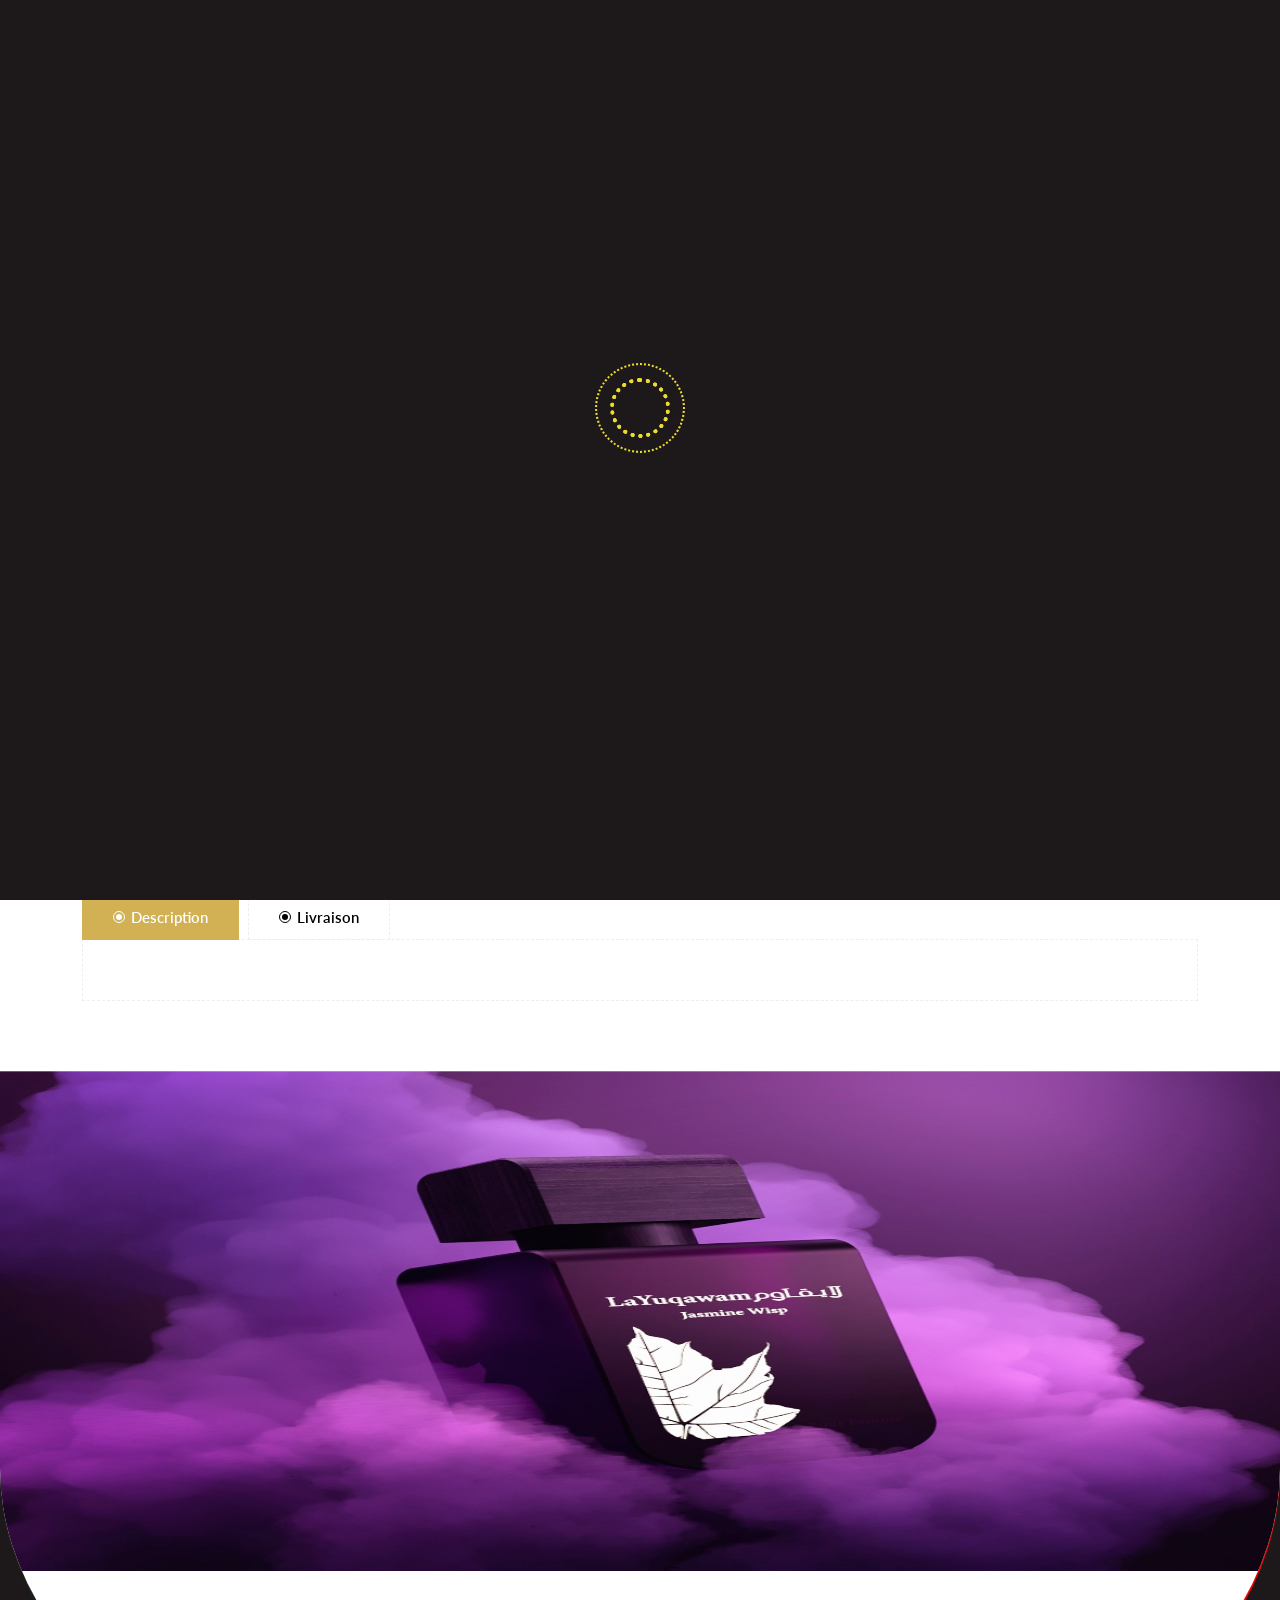
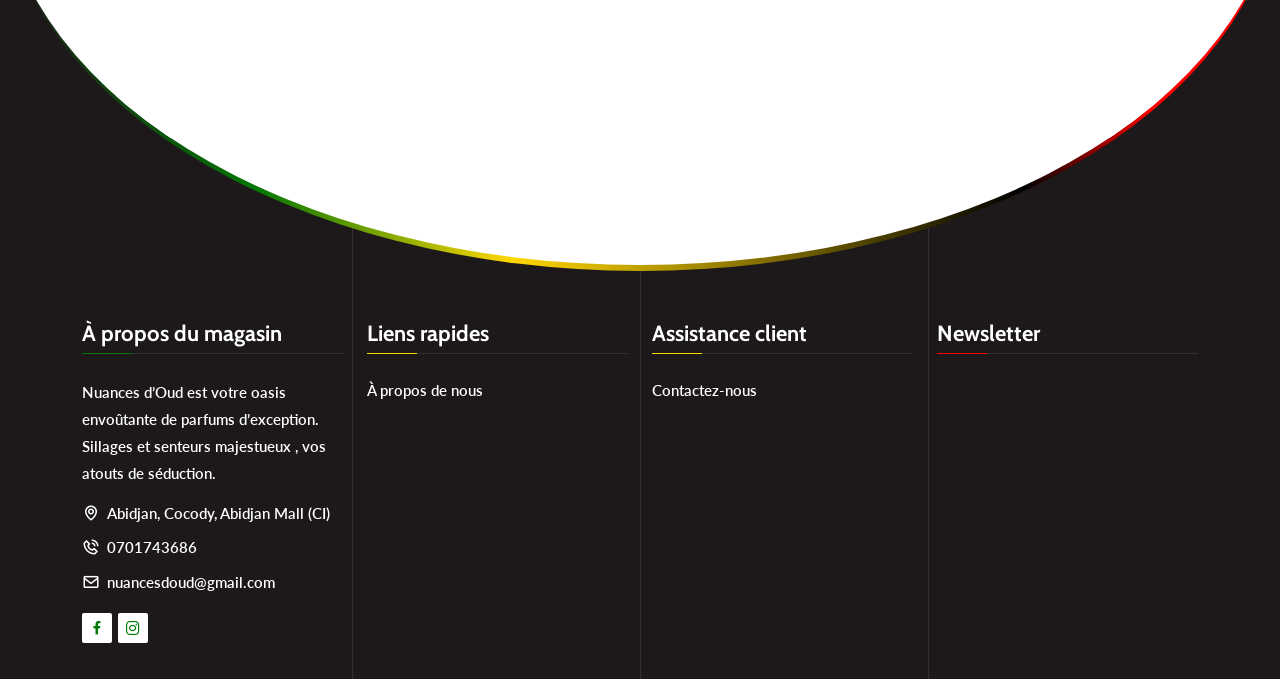
<file: details.html>
<!doctype html>
<html lang="fr-FR">


<head>

    <meta charset="utf-8">
    <meta name="viewport" content="width=device-width, initial-scale=1, shrink-to-fit=no">
    <meta name="theme-color" content="#d2b154" />
    <meta name="keywords"
        content="NUANCES D'OUD, D'OUD, NUANCES-Shop, NUANCES D'OUD, Siblo, Silence-AI, John, Kokar, Dibloni" />
    <meta name="author" content="John Kokar" />
    <meta property="og:title" content="NUANCES D'OUD" />
    <meta property="og:type" content="website" />
    <meta property="og:site_name" content="Nuances D'OUD" />
    <meta property="og:locale" content="fr-FR" />
    <meta property="article:author" content="John Kokar" />
    <meta property="article:published_time" content="2023-10-19T08:00:00Z" />
    <meta property="article:modified_time" content="2023-10-19T08:00:00Z" />


    <link rel="stylesheet" href="assets/css/bootstrap.min.css">
    <link rel="stylesheet" href="assets/css/animate.min.css">
    <link rel="stylesheet" href="assets/css/boxicons.min.css">
    <link rel="stylesheet" href="assets/css/flaticon.css">
    <link rel="stylesheet" href="assets/css/magnific-popup.min.css">
    <link rel="stylesheet" href="assets/css/nice-select.min.css">
    <link rel="stylesheet" href="assets/css/slick.min.css">
    <link rel="stylesheet" href="assets/css/owl.carousel.min.css">
    <link rel="stylesheet" href="assets/css/meanmenu.min.css">
    <link rel="stylesheet" href="assets/css/rangeSlider.min.css">
    <link rel="stylesheet" href="assets/css/style.css">
    <link rel="stylesheet" href="assets/css/mobilestile.css">
    <link rel="stylesheet" href="assets/css/loading.css">
    <link rel="stylesheet" href="assets/css/dark.css">
    <link rel="stylesheet" href="assets/css/responsive.css">
    <link rel="stylesheet" href="assets/css/livechat.css">
    <link rel="stylesheet" href="assets/css/adscss.css">

    <title>ARTICLE DETAILS</title>
    <link rel="icon" type="image/png" href="assets/img/logo.png">
    <style>
        /* Width */
        ::-webkit-scrollbar {
            width: 10px;
            height: 10px;
            /* For Edge */
        }

        /* Track */
        ::-webkit-scrollbar-track {
            background-color: #1d191a;
            /* Fallback color */
        }

        /* Handle */
        ::-webkit-scrollbar-thumb {
            background-color: #fd8a06;
            border-radius: 10px;
        }

        /* Handle on hover */
        ::-webkit-scrollbar-thumb:hover {
            background-color: #f0b434;
        }

        /* Width and color for Firefox */
        * {
            scrollbar-width: thin;
            scrollbar-color: #fd8a06 #1d191a;
        }

        /* Width and color for Edge */
        * {
            -ms-overflow-style: none;
            /* Hide scrollbar in Edge */
        }

        *::-webkit-scrollbar {
            width: thin;
            /* For Firefox */
            height: thin;
            /* For Firefox */
        }

        *::-webkit-scrollbar-track {
            background-color: #1d191a;
            /* Fallback color for Firefox */
        }

        *::-webkit-scrollbar-thumb {
            background-color: #fd8a06;
            border-radius: 10px;
        }

        *::-webkit-scrollbar-thumb:hover {
            background-color: #f0b434;
        }
    </style>
</head>

<body>
    <div class="" id="coverfor">
        <div class="spinner">
            <div class="inner">
                <div class="disc"></div>
                <div class="disc"></div>
                <div class="disc"></div>
            </div>
        </div>
    </div>
    <div class="top-header" style="background: #1d191a !important; overflow: hidden; height: max-content !important">
        <div class="lines">
            <div class="line"></div>
            <div class="lineb"></div>
            <div class="linec"></div>
        </div>
        <div class="container">
            <div class="row align-items-center">
                <div class="col-lg-6 col-md-12">
                    <ul class="header-contact-info">
                        <li>Bienvenue chez NUANCES D'OUD</li>

                        <li>Appel :
                            <a href="tel:0701743686">0701743686</a>
                        </li>

                    </ul>
                </div>
                <div class="col-lg-6 col-md-12">
                    <ul class="header-top-menu">
                        <li id="usernam" style="display: inline !important;">
                            <a href="login" style="cursor: pointer !important; color: #ffffff !important;">
                                <i class="bx bxs-user"></i>
                                Mon compte
                            </a>
                        </li>

                        <li id="usernama">
                            <a href="login" style="color: #ffffff !important;">
                                <i class="bx bx-log-in"></i>
                                Connexion
                            </a>
                        </li>
                    </ul>
                    <ul class="header-top-others-option">
                        <div class="option-item">
                            <div class="cart-btn" style="display: inline !important; color: #ffffff !important;">
                                <a href="#" data-bs-toggle="modal" id="paniernumber1"
                                    data-bs-target="#shoppingCartModal">
                                    <i class="bx bx-shopping-bag"></i>
                                </a>
                            </div>
                        </div>
                    </ul>
                </div>
            </div>
        </div>
    </div>


    <div class="navbar-area mobileoff">
        <div class="xton-responsive-nav">
            <div class="container">
                <div class="xton-responsive-menu">
                    <div class="logo">
                        <a href="index.html">
                            <img src="assets/img/logo.png" class="main-logo nobleim" alt="logo"
                                style="max-height:70px !important;">
                            <img src="assets/img/logo.png" class="white-logo nobleim" alt="logo"
                                style="max-height:70px !important;">
                        </a>
                    </div>
                </div>
            </div>
        </div>
        <div class="xton-nav">
            <div class="container">
                <nav class="navbar navbar-expand-md navbar-light">
                    <a class="navbar-brand" href="index.html">
                        <img src="assets/img/logo.png" class="main-logo nobleim" alt="logo"
                            style="max-height:70px !important;">
                        <img src="assets/img/logo.png" class="white-logo nobleim" alt="logo"
                            style="max-height:70px !important;">
                    </a>
                    <div class="collapse navbar-collapse mean-menu">
                        <ul class="navbar-nav">
                            <li class="nav-item">
                                <a href="index.html" class="nav-link active Accueila">Accueil
                                </a>
                            </li>
                        </ul>
                        <div class="others-option">
                            <div class="option-item">
                                <div class="search-btn-box">
                                </div>
                            </div>
                            <div class="option-item">
                                <div class="cart-btn">
                                    <a href="#" data-bs-toggle="modal" id="paniernumber2"
                                        data-bs-target="#shoppingCartModal">
                                        <i class="bx bx-shopping-bag"></i>
                                    </a>
                                </div>
                            </div>
                            <div class="option-item">
                                <div class="burger-menu" data-bs-toggle="modal" data-bs-target="#sidebarModal">
                                    <span class="top-bar"></span>
                                    <span class="middle-bar"
                                        style="background-color: rgb(255, 0, 89) !important; width: 20px !important;"></span>
                                    <span class="bottom-bar" style="width: 15px !important;"></span>
                                </div>
                            </div>
                        </div>
                    </div>
                </nav>
            </div>
        </div>
    </div>



    <div class="page-title-area shoph">
        <div class="page-linear">
        </div>

        <div class="container">
            <div class="boba">
            </div>
            <div class="bob">
            </div>
            <div class="page-title-content">
                <a class="navbar-brand" href="index.html">
                    <img class="nobleim" src="assets/img/logo.png" alt="logo" width="120" , height="120">
                </a>
                <ul>
                    <li><a href="index.html" class="Accueila">Accueil</a></li>
                    <li style="color: #f80265 !important;" id="artinamem"></li>
                </ul>
            </div>
        </div>
    </div>
    <div class="boderit mobileoff">
    </div>

    <div class="page-title-area shopc">
        <div class="page-linear">
        </div>
        <br>

        <div class="container">
            <div class="overfl">

            </div>
            <div class="page-title-content">
                <br>
                <br>
                <h2 id="artinamep"></h2>
                <ul>
                    <li><a href="index.html" class="Accueila">Accueil</a></li>
                    <li>Détails du produit</li>
                </ul>
            </div>
        </div>
    </div>



    <section class="product-details-area pt-100 pb-70" id="nothingEroo">
        <div class="container">
            <div class="row">
                <div class="col-lg-5 col-md-12">
                    <div class="products-details-image">
                        <ul class="products-details-image-slides">
                            <li><img id="ima1" src="./assets/img/loadingc.gif" alt="image1"></li>
                            <li><img id="ima2" src="./assets/img/loadingc.gif" alt="image2"></li>
                            <li><img id="ima3" src="./assets/img/loadingc.gif" alt="image3"></li>
                            <li><img id="ima4" src="./assets/img/loadingc.gif" alt="image3"></li>
                            <li><img id="ima5" src="./assets/img/loadingc.gif" alt="image3"></li>
                        </ul>
                        <div class="slick-thumbs">
                            <ul>
                                <li><img id="imaa" src="./assets/img/loadingc.gif" alt="image"></li>
                                <li><img id="imab" src="./assets/img/loadingc.gif" alt="image"></li>
                                <li><img id="imac" src="./assets/img/loadingc.gif" alt="image"></li>
                                <li><img id="imad" src="./assets/img/loadingc.gif" alt="image"></li>
                                <li><img id="imae" src="./assets/img/loadingc.gif" alt="image"></li>
                            </ul>
                        </div>
                    </div>
                </div>
                <div class="col-lg-7 col-md-12">
                    <div class="products-details-desc">
                        <h3 id="artinamea"></h3>
                        <div class="price">
                            <span class="new-price" id="quickViewNewPrice"></span>
                            <span class="old-price" id="quickViewOldPrice"></span>
                        </div>
                        <div class="products-review">
                            <div class="rating">
                                <i class="bx bx-star"></i>
                                <i class="bx bx-star"></i>
                                <i class="bx bx-star"></i>
                                <i class="bx bx-star"></i>
                                <i class="bx bx-star"></i>

                            </div>
                            <a class="rating-count" id="rating"></a>
                        </div>
                        <ul class="products-info" id="product-info">

                        </ul>
                        <input type="hidden" id="coloholder" value="">


                        <input type="hidden" id="ido" value="0">
                        <input type="hidden" id="idp" value="none">

                        <div class="products-add-to-cart">
                            <div class="input-counter">
                                <span class="minus-btn"><i class="bx bx-minus"></i></span>
                                <input type="text" id="productQuantity" value="1">
                                <span class="plus-btn"><i class="bx bx-plus"></i></span>
                            </div>
                        </div>
                        <div class="buy-checkbox-btn" id="hidlatera">
                            <div class="item">
                                <a style="cursor: pointer !important;" id="achetemata" onclick="AddtoPanierc()"
                                    class="default-btn"> <i class="bx bx-heart"></i> Ajouter au panier</a>
                            </div>
                        </div>
                        <br>
                        <div class="buy-checkbox-btn" id="hidlaterb">

                            <div class="item">
                                <a style="cursor: pointer !important;" id="achetematn" onclick="AddtoPanierd()"
                                    class="default-btn">Achetez maintenant !</a>
                            </div>
                        </div>
                    </div>

                </div>
            </div>
            <div class="tab products-details-tab">
                <ul class="tabs">
                    <li>
                        <a href="#">
                            <div class="dot"></div> Description
                        </a>
                    </li>

                    <li>
                        <a href="#">
                            <div class="dot"></div> Livraison
                        </a>
                    </li>
                </ul>

                <div class="tab-content">
                    <div class="tabs-item">
                        <div class="products-details-tab-content">
                            <p id="description">
                            </p>
                        </div>
                    </div>


                </div>
            </div>
        </div>

    </section>


    <div class="modala" id="modalcoma">
        <div class="modal-contenta">

            <div class="">
                <p id="messages">Exist déjà dans le panier!</p>

            </div>
        </div>
    </div>


    <div class="modal right fade sidebarModal" id="sidebarModal" tabindex="-1" role="dialog">
        <div class="modal-dialog" role="document">
            <div class="modal-content">
                <button type="button" class="close" data-bs-dismiss="modal" aria-label="Close">
                    <span aria-hidden="true"><i class="bx bx-x"></i></span>
                </button>
                <div class="modal-body">
                    <div class="sidebar-about-content">
                        <h3>A propos du magasin</h3>
                        <div class="about-the-store">
                            <p>Nuances d’Oud est votre oasis envoûtante de parfums d’exception. Sillages et senteurs
                                majestueux , vos atouts de séduction.</p>
                            <ul class="sidebar-contact-info">
                                <li><i class="bx bx-map"></i> <a href="#" target="_blank">Abidjan, Abidjan Mall & Cap
                                        Sud</a></li>
                                <li><i class="bx bx-phone-call"></i> <a href="tel:0701743686">0701743686</a>
                                </li>
                                <li>
                                    <i class="bx bx-envelope"></i>
                                    <a>
                                        <span>
                                            nuancesdoud@gmail.com
                                        </span>
                                    </a>
                                </li>
                            </ul>
                        </div>
                        <ul class="social-link">
                            <li>
                                <a href="https://www.facebook.com/share/67nxrvnGuaEvekRu/?mibextid=WC7FNe"
                                    class="d-block" target="_blank">
                                    <i class="bx bxl-facebook"></i>
                                </a>
                            </li>
                            <li>
                                <a href="https://www.instagram.com/nuancesdoud?igsh=MTF2NjN5YzZxbXJqZg%3D%3D&utm_source=qr"
                                    class="d-block" target="_blank">
                                    <i class="bx bxl-instagram"></i>
                                </a>
                            </li>
                        </ul>
                    </div>

                </div>
            </div>
        </div>
    </div>




    <div class="modal right fade shoppingCartModal" id="shoppingCartModal" tabindex="-1" role="dialog">
        <div class="modal-dialog" role="document">
            <div class="modal-content">
                <button type="button" class="close" data-bs-dismiss="modal" aria-label="Close">
                    <span aria-hidden="true"><i class="bx bx-x"></i></span>
                </button>
                <div class="modal-body">
                    <h3 id="monpanier">Mon Panier (0)</h3>
                    <div class="products-cart-content" id="pannierid">
                    </div>
                    <div class="products-cart-subtotal">
                        <span>sous-total</span>
                        <span class="subtotal" id="subtotal"></span>
                    </div>
                    <div class="products-cart-btn">
                        <a href="payment" class="default-btn">Passer à la caisse</a>
                        <a href="pannier" class="optional-btn optional-a">Voir Panier d'achat</a>
                    </div>
                </div>
            </div>
        </div>
    </div>



    <footer class="footer-area">
        <div class="lines">
            <div class="line"></div>
            <div class="lineb"></div>
            <div class="linec"></div>
        </div>
        <div class="foot-linear-set">
            <section class="facility-area pb-70 foot-circle">
                <div style="width: 100%; height: 500px;">
                    <div class="clonsamobil" style="height: 500px; width: 100%;">

                        <img class="ads-image" src="assets/img/par1.jpeg" alt="image d'evenement">

                    </div>
                </div>
                <div class="container">
                    <div class="facility-slides owl-carousel owl-theme">
                        <div class="single-facility-box">
                            <div class="icon">
                                <i class="flaticon-tracking"></i>
                            </div>
                            <h3>Livraison possible</h3>
                        </div>


                        <div class="single-facility-box">
                            <div class="icon">
                                <i class="flaticon-credit-card"></i>
                            </div>
                            <h3>Méthodes de paiement sécurisées</h3>
                        </div>
                        <div class="single-facility-box">
                            <div class="icon">
                                <i class="flaticon-location"></i>
                            </div>
                            <h3>Suivez votre colis</h3>
                        </div>
                        <div class="single-facility-box">
                            <div class="icon">
                                <i class="flaticon-customer-service"></i>
                            </div>
                            <h3>Assistance client 7/7</h3>
                        </div>
                    </div>
                </div>
            </section>
        </div>

        <div class="container">
            <div style="height: 50px; width: 100%;"></div>

            <div class="row pcfooter">
                <div class="col-lg-3 col-md-6 col-sm-6">
                    <div class="single-footer-widget">
                        <h3 class="foota">À propos du magasin</h3>
                        <div class="about-the-store">
                            <p>Nuances d’Oud est votre oasis envoûtante de parfums d’exception. Sillages et senteurs
                                majestueux , vos atouts de séduction.</p>
                            <ul class="footer-contact-info">
                                <li>
                                    <i class="bx bx-map"></i>
                                    <a class="awe">Abidjan, Cocody, Abidjan Mall (CI)
                                    </a>
                                </li>
                                <li>
                                    <i class="bx bx-phone-call"></i>
                                    <a class="awe" href="tel:0701743686">0701743686
                                    </a>
                                </li>
                                <li>
                                    <i class="bx bx-envelope"></i>
                                    <a class="awe" href="mail:nuancesdoud@gmail.com">
                                        <span>nuancesdoud@gmail.com</span>
                                    </a>
                                </li>
                            </ul>
                        </div>
                        <ul class="social-link">
                            <li>
                                <a href="https://www.facebook.com/profile.php?id=61551743586029&mibextid=ZbWKwL"
                                    class="d-block" target="_blank">
                                    <i class="bx bxl-facebook" style="color: #037703 !important;"></i>
                                </a>
                            </li>
                            <li>
                                <a href="https://www.instagram.com/p/Cyf883QN0B9/?igshid=NjIwNzIyMDk2Mg=="
                                    class="d-block" target="_blank">
                                    <i class="bx bxl-instagram" style="color: #037703 !important;"></i>
                                </a>
                            </li>
                        </ul>
                    </div>
                </div>
                <div class="col-lg-3 col-md-6 col-sm-6">
                    <div class="single-footer-widget pl-4">
                        <h3 class="footb">Liens rapides</h3>
                        <ul class="quick-links">
                            <li><a href="propos">À propos de nous</a></li>

                        </ul>
                    </div>
                </div>
                <div class="col-lg-3 col-md-6 col-sm-6">
                    <div class="single-footer-widget">
                        <h3 class="footc">Assistance client</h3>
                        <ul class="customer-support">
                            <li><a href="tel:0701743686">Contactez-nous</a></li>

                        </ul>
                    </div>
                </div>
                <div class="col-lg-3 col-md-6 col-sm-6">
                    <div class="single-footer-widget">
                        <h3 class="footd">Newsletter</h3>
                        <div class="footer-newsletter-box">

                        </div>
                    </div>
                </div>
            </div>

            <div class="row mobilefooter">
                <div class="col-lg-3 col-md-6 col-sm-6">
                    <div class="single-footer-widget">
                        <h3 class="foota">À propos du magasin</h3>
                        <div class="about-the-store">
                            <p>Nuances d’Oud est votre oasis envoûtante de parfums d’exception. Sillages et senteurs
                                majestueux , vos atouts de séduction.</p>
                            <ul class="footer-contact-info">
                                <li>
                                    <i class="bx bx-map"></i>
                                    <a class="awe">Abidjan, Cocody, Abidjan Mall (CI)
                                    </a>
                                </li>
                                <li>
                                    <i class="bx bx-phone-call"></i>
                                    <a class="awe" href="tel:0701743686">0701743686
                                    </a>
                                </li>
                                <li>
                                    <i class="bx bx-envelope"></i>
                                    <a class="awe" href="mail:nuancesdoud@gmail.com">
                                        <span>nuancesdoud@gmail.com</span>
                                    </a>
                                </li>


                            </ul>
                        </div>
                        <div class="single-footer-widget pl-4">
                            <br>
                            <ul class="quick-links">

                                <li>
                                    <a style="color: #ffffff;" href="tel:0701743686">Contactez-nous</a>
                                </li>

                            </ul>
                        </div>
                        <ul class="social-link">
                            <li>
                                <a href="https://www.facebook.com/profile.php?id=61551743586029&mibextid=ZbWKwL"
                                    class="d-block" target="_blank">
                                    <i class="bx bxl-facebook" style="color: #037703 !important;"></i>
                                </a>
                            </li>
                            <li>
                                <a href="https://www.instagram.com/p/Cyf883QN0B9/?igshid=NjIwNzIyMDk2Mg=="
                                    class="d-block" target="_blank">
                                    <i class="bx bxl-instagram" style="color: #037703 !important;"></i>
                                </a>
                            </li>
                        </ul>
                    </div>
                </div>
            </div>
        </div>
    </footer>


    
    <div class="live-chat" id="live-chat">
        <img src="assets/img/help.png" alt="">
    </div>

    <script src="assets/js/jquery.min.js"></script>

    <script src="assets/js/bootstrap.bundle.min.js"></script>
    <script src="assets/js/owl.carousel.min.js"></script>
    <script src="assets/js/magnific-popup.min.js"></script>
    <script src="assets/js/parallax.min.js"></script>
    <script src="assets/js/rangeSlider.min.js"></script>
    <script src="assets/js/nice-select.min.js"></script>
    <script src="assets/js/meanmenu.minoff.js"></script>
    <script src="assets/js/isotope.pkgd.min.js"></script>
    <script src="assets/js/slick.min.js"></script>
    <script src="assets/js/sticky-sidebar.min.js"></script>
    <script src="assets/js/wow.min.js"></script>
    <script src="assets/js/form-validator.min.js"></script>
    <script src="assets/js/contact-form-script.js"></script>
    <script src="assets/js/ajaxchimp.min.js"></script>
    <script src="assets/js/main.js"></script>


    <script src="./initializers/variablestore.js"></script>
    <script src="./initializers/database_handl.js"></script>
    <script src="./functionServices/product.services.js"></script>
    <script src="./functionServices/wedgeimages.js"></script>
    <script src="./details.js"></script>
    <script src="./functionServices/retriveid.js"></script>


</body>

</html>
</file>
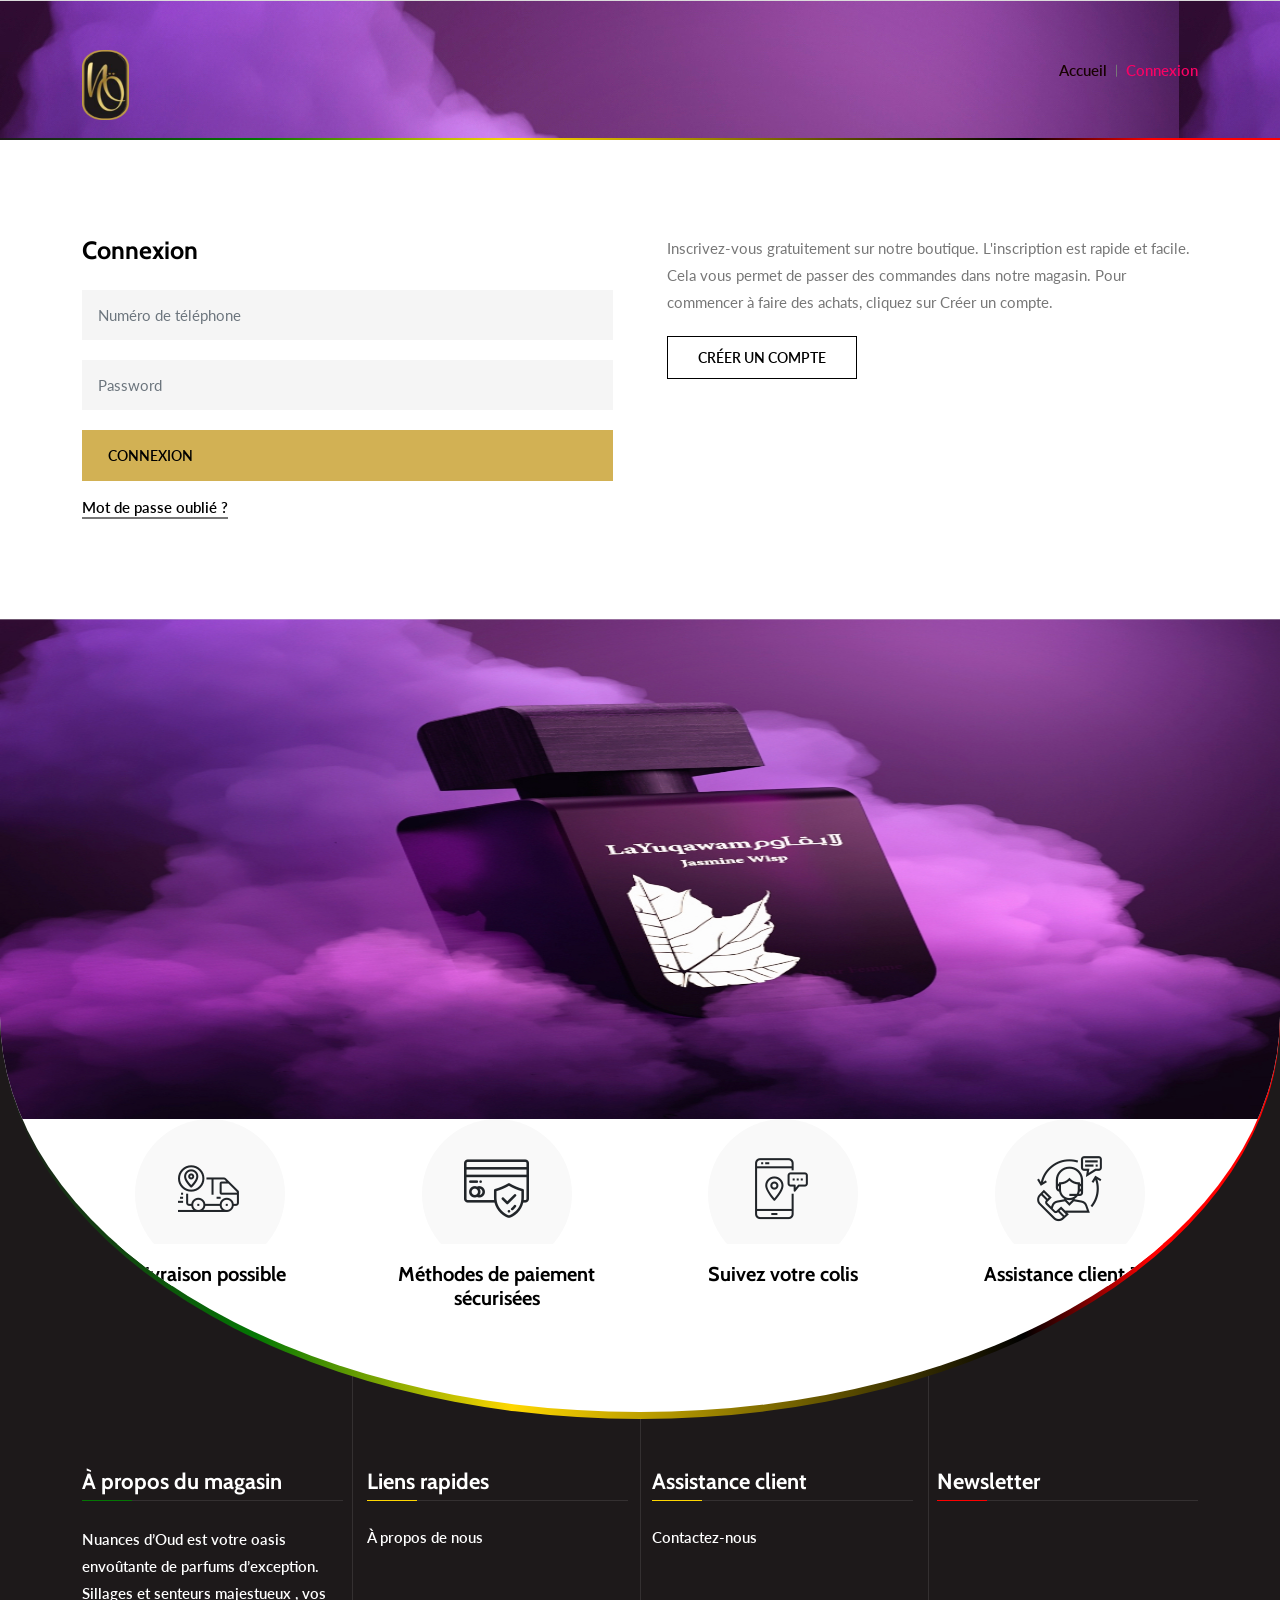
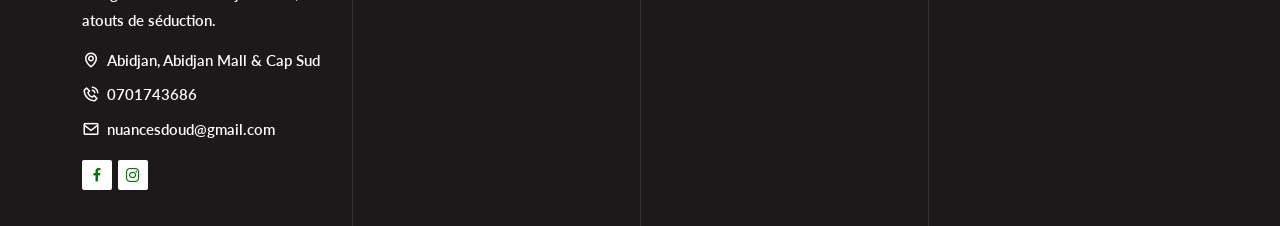
<file: login.html>
<!doctype html>
<html lang="fr-FR">

<head>

    <meta charset="utf-8">
    <meta name="viewport" content="width=device-width, initial-scale=1, shrink-to-fit=no">
    <meta name="theme-color" content="#d2b154" />
    <meta name="keywords"
        content="NUANCES D'OUD, D'OUD, NUANCES-Shop, NUANCES D'OUD, Siblo, Silence-AI, John, Kokar, Dibloni" />
    <meta name="author" content="John Kokar" />
    <meta property="og:title" content="NUANCES D'OUD" />
    <meta property="og:type" content="website" />
    <meta property="og:site_name" content="Nuances D'OUD" />
    <meta property="og:locale" content="fr-FR" />
    <meta property="article:author" content="John Kokar" />
    <meta property="article:published_time" content="2023-10-19T08:00:00Z" />
    <meta property="article:modified_time" content="2023-10-19T08:00:00Z" />

    <link rel="stylesheet" href="assets/css/bootstrap.min.css">
    <link rel="stylesheet" href="assets/css/animate.min.css">
    <link rel="stylesheet" href="assets/css/boxicons.min.css">
    <link rel="stylesheet" href="assets/css/flaticon.css">
    <link rel="stylesheet" href="assets/css/magnific-popup.min.css">
    <link rel="stylesheet" href="assets/css/nice-select.min.css">
    <link rel="stylesheet" href="assets/css/slick.min.css">
    <link rel="stylesheet" href="assets/css/owl.carousel.min.css">
    <link rel="stylesheet" href="assets/css/meanmenu.min.css">
    <link rel="stylesheet" href="assets/css/rangeSlider.min.css">
    <link rel="stylesheet" href="assets/css/style.css">
    <link rel="stylesheet" href="assets/css/mobilestile.css">
    <link rel="stylesheet" href="assets/css/loading.css">
    <link rel="stylesheet" href="assets/css/loadingbuton.css">
    <link rel="stylesheet" href="assets/css/dark.css">
    <link rel="stylesheet" href="assets/css/responsive.css">
    <link rel="stylesheet" href="assets/css/adscss.css">

    <title>Connexion</title>
    <link rel="icon" type="image/png" href="assets/img/logo.png">
</head>

<body>
    <div class="page-title-area">
        <div class="page-linear">
        </div>

        <div class="container">
            <div class="boba">
            </div>
            <div class="bob">
            </div>
            <div class="page-title-content">
                <div
                    style="align-items: center; justify-content: center; align-self: enter; height: 120px !important; width: 50px !important; overflow: hidden !important; padding-top: 50px; padding-bottom: 90px;">
                    <img class="nobleim" src="" alt="logo" style="height: 70px; width: 47px;">
                </div>
                <ul>
                    <li><a href="index.html">Accueil</a></li>
                    <li style="color: #f80265 !important;">Connexion</li>
                </ul>
            </div>
        </div>
    </div>
    <div class="boderit">
    </div>
    <section class="login-area ptb-100">
        <div class="container">
<br>
<br>
            <div class="row">
                <div class="col-lg-6 col-md-6">
                    <div class="login-content">
                        <div class="rejectSyst">
                            <div class="rejectSystem" id="rejected">
                                <img src="assets/img/rejected.png" alt="rejected">
                                <span> </span>
                                <p id="nointer">Identifiants Incorrect !</p>
                            </div>
                        </div>
                        <h2>Connexion</h2>
                        <form class="login-form">
                            <div class="form-group">
                                <input type="tel" class="form-control" placeholder="Numéro de téléphone" id="phone">
                            </div>
                            <div class="form-group">
                                <input type="password" class="form-control" placeholder="Password" id="password">
                            </div>

                            <a style="cursor: pointer !important" class="default-btn loading" onclick="loGin()">
                                <span class="" id="tohia" style="color: #000000;">Connexion</span>
                                <div class="tohi" id="tohi">
                                    <img src="assets/img/add.png" height="20px" width="20px" alt="defdaar">
                                </div>
                            </a>
                            <a href="#" class="forgot-password">Mot de passe oublié ?</a>
                        </form>
                    </div>
                </div>
                <div class="col-lg-6 col-md-6">
                    <div class="new-customer-content">
                        <p>Inscrivez-vous gratuitement sur notre boutique. L'inscription est rapide et facile. Cela vous
                            permet de passer
                            des commandes dans notre magasin. Pour commencer à faire des achats, cliquez sur Créer un
                            compte.
                        </p>
                        <a href="signup" class="optional-btn optional-a">Créer un compte</a>
                    </div>
                </div>
            </div>
        </div>
    </section>


    <footer class="footer-area">
        <div class="lines">
            <div class="line"></div>
            <div class="lineb"></div>
            <div class="linec"></div>
        </div>
        <div class="foot-linear-set">
            <section class="facility-area pb-70 foot-circle">
                <div style="width: 100%; height: 500px;">
                    <div class="clonsamobil" style="height: 500px; width: 100%;">

                        <img class="ads-image" src="assets/img/par1.jpeg" alt="image d'evenement">

                    </div>
                </div>
                <div class="container">
                    <div class="facility-slides owl-carousel owl-theme">
                        <div class="single-facility-box">
                            <div class="icon">
                                <i class="flaticon-tracking"></i>
                            </div>
                            <h3>Livraison possible</h3>
                        </div>

                        <div class="single-facility-box">
                            <div class="icon">
                                <i class="flaticon-credit-card"></i>
                            </div>
                            <h3>Méthodes de paiement sécurisées</h3>
                        </div>
                        <div class="single-facility-box">
                            <div class="icon">
                                <i class="flaticon-location"></i>
                            </div>
                            <h3>Suivez votre colis</h3>
                        </div>
                        <div class="single-facility-box">
                            <div class="icon">
                                <i class="flaticon-customer-service"></i>
                            </div>
                            <h3>Assistance client 7/7</h3>
                        </div>
                    </div>
                </div>
            </section>
        </div>

        <div class="container">
            <div style="height: 50px; width: 100%;"></div>

            <div class="row pcfooter">
                <div class="col-lg-3 col-md-6 col-sm-6">
                    <div class="single-footer-widget">
                        <h3 class="foota">À propos du magasin</h3>
                        <div class="about-the-store">
                            <p>Nuances d’Oud est votre oasis envoûtante de parfums d’exception. Sillages et senteurs
                                majestueux , vos atouts de séduction.</p>
                            <ul class="footer-contact-info">
                                <li>
                                    <i class="bx bx-map"></i>
                                    <a class="awe">Abidjan, Abidjan Mall & Cap Sud
                                    </a>
                                </li>
                                <li>
                                    <i class="bx bx-phone-call"></i>
                                    <a class="awe" href="tel:0701743686">0701743686
                                    </a>
                                </li>
                                <li>
                                    <i class="bx bx-envelope"></i>
                                    <a class="awe" href="mail:nuancesdoud@gmail.com">
                                        <span>nuancesdoud@gmail.com</span>
                                    </a>
                                </li>
                            </ul>
                        </div>
                        <ul class="social-link">
                            <li>
                                <a href="https://www.facebook.com/profile.php?id=61551743586029&mibextid=ZbWKwL"
                                    class="d-block" target="_blank">
                                    <i class="bx bxl-facebook" style="color: #037703 !important;"></i>
                                </a>
                            </li>
                            <li>
                                <a href="https://www.instagram.com/p/Cyf883QN0B9/?igshid=NjIwNzIyMDk2Mg=="
                                    class="d-block" target="_blank">
                                    <i class="bx bxl-instagram" style="color: #037703 !important;"></i>
                                </a>
                            </li>
                        </ul>
                    </div>
                </div>
                <div class="col-lg-3 col-md-6 col-sm-6">
                    <div class="single-footer-widget pl-4">
                        <h3 class="footb">Liens rapides</h3>
                        <ul class="quick-links">
                            <li><a href="propos">À propos de nous</a></li>

                        </ul>
                    </div>
                </div>
                <div class="col-lg-3 col-md-6 col-sm-6">
                    <div class="single-footer-widget">
                        <h3 class="footc">Assistance client</h3>
                        <ul class="customer-support">
                            <li><a href="tel:0701743686">Contactez-nous</a></li>

                        </ul>
                    </div>
                </div>
                <div class="col-lg-3 col-md-6 col-sm-6">
                    <div class="single-footer-widget">
                        <h3 class="footd">Newsletter</h3>
                        <div class="footer-newsletter-box">

                        </div>
                    </div>
                </div>
            </div>

            <div class="row mobilefooter">
                <div class="col-lg-3 col-md-6 col-sm-6">
                    <div class="single-footer-widget">
                        <h3 class="foota">À propos du magasin</h3>
                        <div class="about-the-store">
                            <p>Nuances d’Oud est votre oasis envoûtante de parfums d’exception. Sillages et senteurs
                                majestueux , vos atouts de séduction.</p>
                            <ul class="footer-contact-info">
                                <li>
                                    <i class="bx bx-map"></i>
                                    <a class="awe">Abidjan, Abidjan Mall & Cap Sud
                                    </a>
                                </li>
                                <li>
                                    <i class="bx bx-phone-call"></i>
                                    <a class="awe" href="tel:0701743686">0701743686
                                    </a>
                                </li>
                                <li>
                                    <i class="bx bx-envelope"></i>
                                    <a class="awe" href="mail:nuancesdoud@gmail.com">
                                        <span>nuancesdoud@gmail.com</span>
                                    </a>
                                </li>


                            </ul>
                        </div>
                        <div class="single-footer-widget pl-4">
                            <br>
                            <ul class="quick-links">
                                <li><a style="color: #ffffff;" href="tel:0701743686">Contactez-nous</a></li>
                            </ul>
                        </div>
                        <ul class="social-link">
                            <li>
                                <a href="https://www.facebook.com/profile.php?id=61551743586029&mibextid=ZbWKwL"
                                    class="d-block" target="_blank">
                                    <i class="bx bxl-facebook" style="color: #037703 !important;"></i>
                                </a>
                            </li>
                            <li>
                                <a href="https://www.instagram.com/p/Cyf883QN0B9/?igshid=NjIwNzIyMDk2Mg=="
                                    class="d-block" target="_blank">
                                    <i class="bx bxl-instagram" style="color: #037703 !important;"></i>
                                </a>
                            </li>
                        </ul>
                    </div>
                </div>
            </div>
        </div>
    </footer>


    <script src="assets/js/jquery.min.js"></script>
    <script src="assets/js/bootstrap.bundle.min.js"></script>
    <script src="assets/js/owl.carousel.min.js"></script>
    <script src="assets/js/magnific-popup.min.js"></script>
    <script src="assets/js/parallax.min.js"></script>
    <script src="assets/js/rangeSlider.min.js"></script>
    <script src="assets/js/nice-select.min.js"></script>
    <script src="assets/js/meanmenu.minoff.js"></script>
    <script src="assets/js/isotope.pkgd.min.js"></script>
    <script src="assets/js/slick.min.js"></script>
    <script src="assets/js/sticky-sidebar.min.js"></script>
    <script src="assets/js/wow.min.js"></script>
    <script src="assets/js/main.js"></script>

    <script src="./initializers/convertisseur.js"></script>
    <script src="./functionServices/connected.js"></script>
    <script src="./initializers/router.js"></script>
    <script src="./initializers/variablestore.js"></script>
    <script src="./initializers/database_handl.js"></script>
    <script src="./functionServices/product.services.js"></script>
    <script src="./functionServices/requesthttps.js"></script>
    <script src="./functionServices/wedgeimages.js"></script>
    <script src="./authan/authan.js"></script>
</body>


</html>
</file>
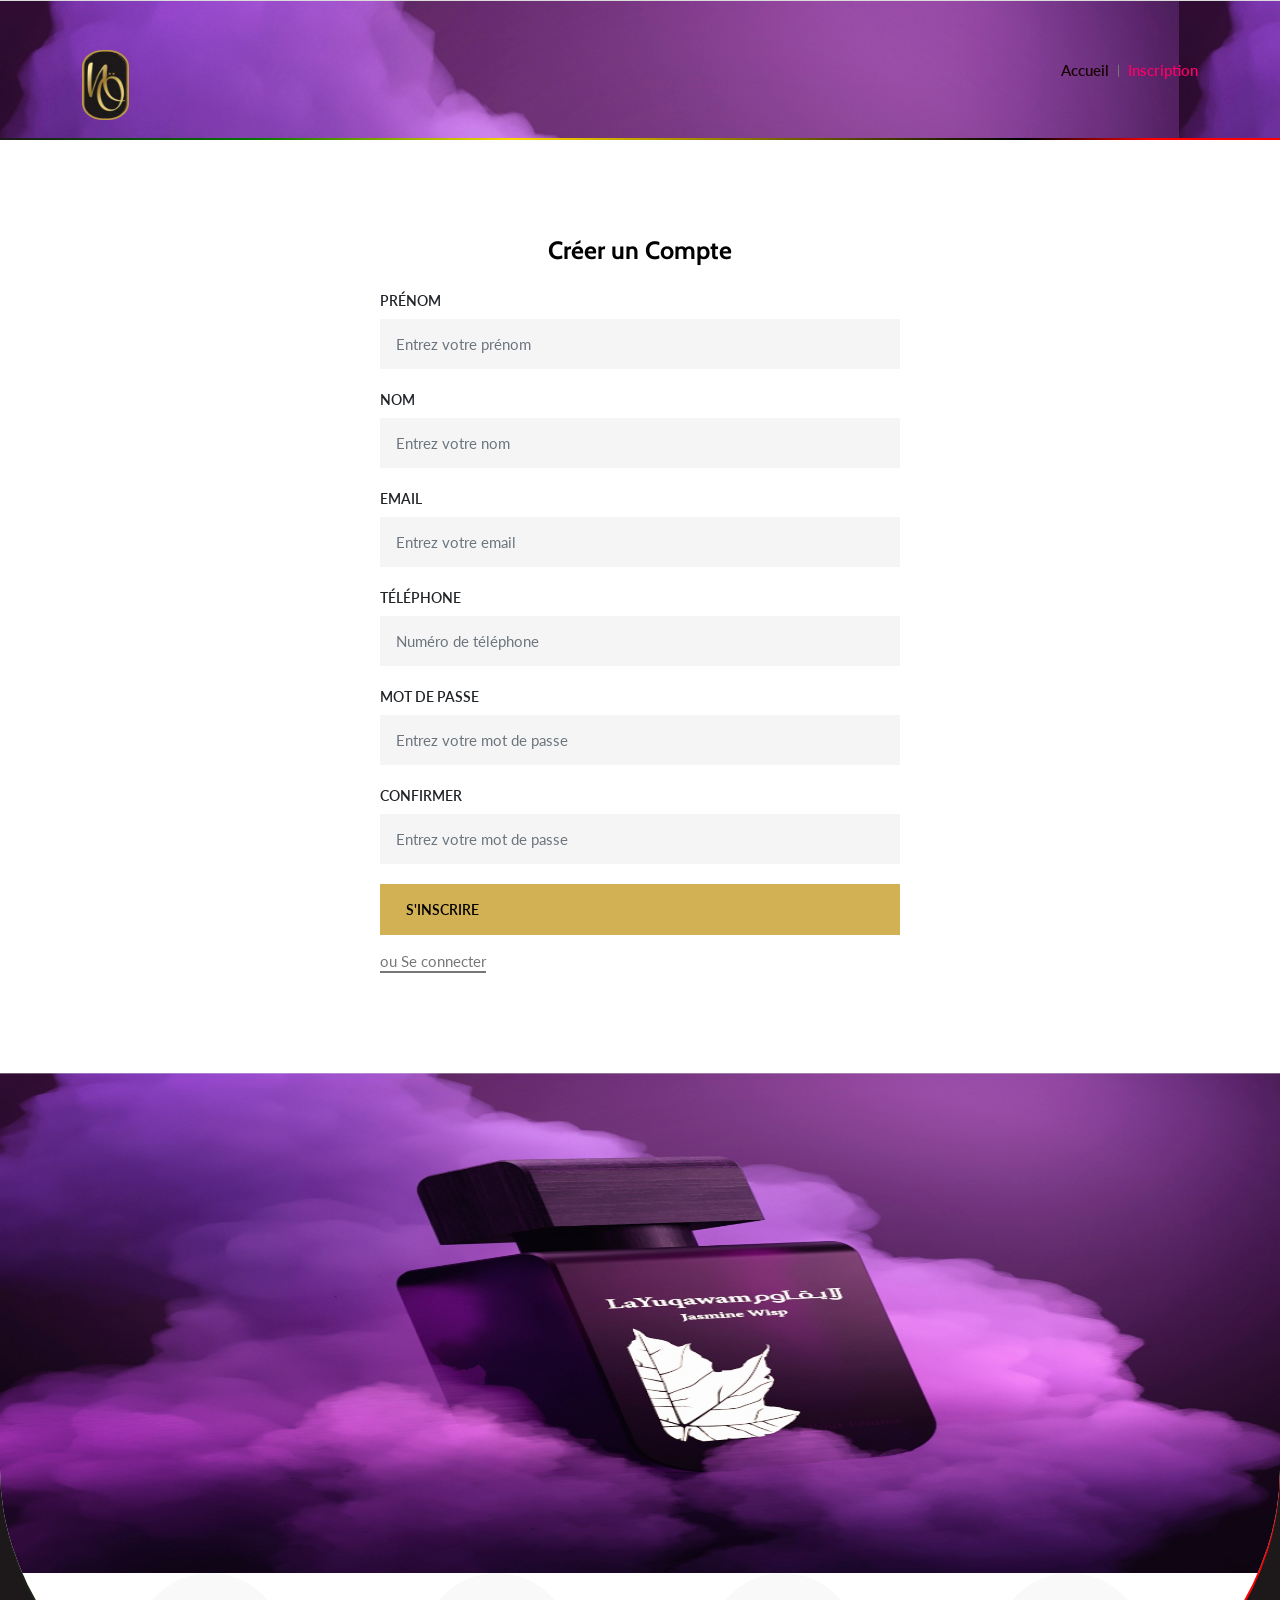
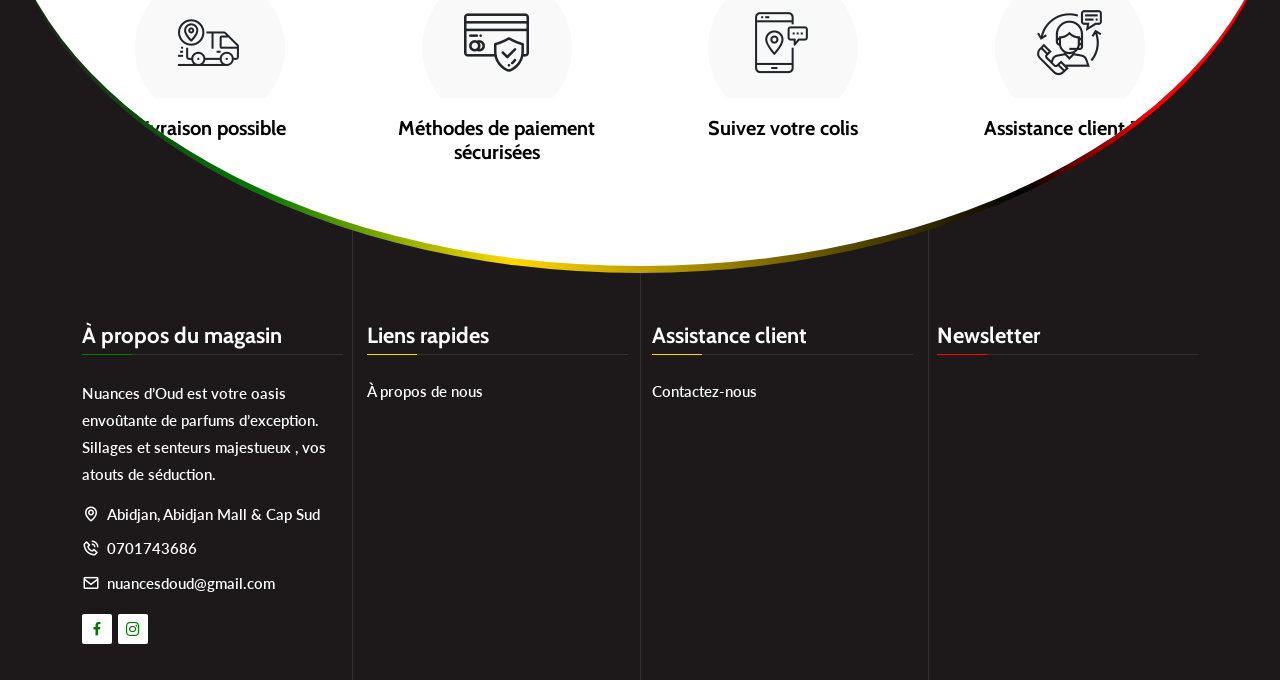
<file: signup.html>
<!doctype html>
<html lang="fr-FR">


<head>

    <meta charset="utf-8">
    <meta name="viewport" content="width=device-width, initial-scale=1, shrink-to-fit=no">
    <meta name="theme-color" content="#d2b154" />
    <meta name="keywords"
        content="NUANCES D'OUD, D'OUD, NUANCES-Shop, NUANCES D'OUD, Siblo, Silence-AI, John, Kokar, Dibloni" />
    <meta name="author" content="John Kokar" />
    <meta property="og:title" content="NUANCES D'OUD" />
    <meta property="og:type" content="website" />
    <meta property="og:site_name" content="Nuances D'OUD" />
    <meta property="og:locale" content="fr-FR" />
    <meta property="article:author" content="John Kokar" />
    <meta property="article:published_time" content="2023-10-19T08:00:00Z" />
    <meta property="article:modified_time" content="2023-10-19T08:00:00Z" />

    <link rel="stylesheet" href="assets/css/bootstrap.min.css">
    <link rel="stylesheet" href="assets/css/animate.min.css">
    <link rel="stylesheet" href="assets/css/boxicons.min.css">
    <link rel="stylesheet" href="assets/css/flaticon.css">
    <link rel="stylesheet" href="assets/css/magnific-popup.min.css">
    <link rel="stylesheet" href="assets/css/nice-select.min.css">
    <link rel="stylesheet" href="assets/css/slick.min.css">
    <link rel="stylesheet" href="assets/css/owl.carousel.min.css">
    <link rel="stylesheet" href="assets/css/meanmenu.min.css">
    <link rel="stylesheet" href="assets/css/rangeSlider.min.css">
    <link rel="stylesheet" href="assets/css/style.css">
    <link rel="stylesheet" href="assets/css/mobilestile.css">
    <link rel="stylesheet" href="assets/css/loading.css">
    <link rel="stylesheet" href="assets/css/loadingbuton.css">
    <link rel="stylesheet" href="assets/css/dark.css">
    <link rel="stylesheet" href="assets/css/responsive.css">
    <link rel="stylesheet" href="assets/css/adscss.css">

    <title>S'incrire</title>
    <link rel="icon" type="image/png" href="assets/img/logo.png">
</head>

<body>
    <div class="page-title-area">
        <div class="page-linear">
        </div>


        <div class="container">
            <div class="boba">
            </div>
            <div class="bob">
            </div>
            <div class="page-title-content">
                <div
                    style="align-items: center; justify-content: center; align-self: enter; height: 120px !important; width: 50px !important; overflow: hidden !important; padding-top: 50px; padding-bottom: 90px;">
                    <img class="nobleim" src="" alt="logo" style="height: 70px; width: 47px;">
                </div>
                <ul>
                    <li><a href="index.html">Accueil</a></li>
                    <li style="color: #f80265 !important;">Inscription</li>
                </ul>
            </div>
        </div>
    </div>
    <div class="boderit">
    </div>

    <section class="signup-area ptb-100">
        <div class="container">
            <br>
            <br>
            <div class="signup-content">
                <div class="rejectSyst">
                    <div class="rejectSystem" id="rejected">
                        <img src="assets/img/rejected.png" alt="rejected">
                        <span> </span>
                        <p id="nointer"></p>
                    </div>
                </div>
                <h2>Créer un Compte</h2>
                <form class="signup-form">
                    <div class="form-group">
                        <label>Prénom</label>
                        <input type="text" class="form-control" placeholder="Entrez votre prénom" id="fname"
                            name="fname">
                    </div>
                    <div class="form-group">
                        <label>Nom</label>
                        <input type="text" class="form-control" placeholder="Entrez votre nom" id="lname" name="lname">
                    </div>
                    <div class="form-group">
                        <label>Email</label>
                        <input type="email" class="form-control" placeholder="Entrez votre email" id="email"
                            name="email">
                    </div>
                    <div class="form-group">
                        <label>Téléphone</label>
                        <input type="tel" class="form-control" placeholder="Numéro de téléphone" id="phonea">
                    </div>
                    <div class="form-group">
                        <label>Mot de passe</label>
                        <input type="password" class="form-control" placeholder="Entrez votre mot de passe"
                            id="password" name="password">
                    </div>
                    <div class="form-group">
                        <label>Confirmer</label>
                        <input type="password" class="form-control" placeholder="Entrez votre mot de passe" id="confirm"
                            name="confirm">
                    </div>
                    <a style="cursor: pointer !important" class="default-btn loading" onclick="Inscription()">
                        <span class="" id="tohia" style="color: #000000;">S'inscrire</span>
                        <div class="tohi" id="tohi">
                            <img src="assets/img/add.png" height="20px" width="20px" alt="defdaar">
                        </div>
                    </a>
                    <a href="login" class="return-store">ou Se connecter</a>
                </form>
            </div>
        </div>
    </section>

    <footer class="footer-area">
        <div class="lines">
            <div class="line"></div>
            <div class="lineb"></div>
            <div class="linec"></div>
        </div>
        <div class="foot-linear-set">
            <section class="facility-area pb-70 foot-circle">
                
                <div style="width: 100%; height: 500px;">
                    <div class="clonsamobil" style="height: 500px; width: 100%;">

                        <img class="ads-image" src="assets/img/par1.jpeg" alt="image d'evenement">

                    </div>
                </div>


                <div class="container">
                    <div class="facility-slides owl-carousel owl-theme">
                        <div class="single-facility-box">
                            <div class="icon">
                                <i class="flaticon-tracking"></i>
                            </div>
                            <h3>Livraison possible</h3>
                        </div>


                        <div class="single-facility-box">
                            <div class="icon">
                                <i class="flaticon-credit-card"></i>
                            </div>
                            <h3>Méthodes de paiement sécurisées</h3>
                        </div>
                        <div class="single-facility-box">
                            <div class="icon">
                                <i class="flaticon-location"></i>
                            </div>
                            <h3>Suivez votre colis</h3>
                        </div>
                        <div class="single-facility-box">
                            <div class="icon">
                                <i class="flaticon-customer-service"></i>
                            </div>
                            <h3>Assistance client 7/7</h3>
                        </div>
                    </div>
                </div>
            </section>
        </div>

        <div class="container">
            <div style="height: 50px; width: 100%;"></div>

            <div class="row pcfooter">
                <div class="col-lg-3 col-md-6 col-sm-6">
                    <div class="single-footer-widget">
                        <h3 class="foota">À propos du magasin</h3>
                        <div class="about-the-store">
                            <p>Nuances d’Oud est votre oasis envoûtante de parfums d’exception. Sillages et senteurs
                                majestueux , vos atouts de séduction.</p>
                            <ul class="footer-contact-info">
                                <li>
                                    <i class="bx bx-map"></i>
                                    <a class="awe">Abidjan, Abidjan Mall & Cap Sud
                                    </a>
                                </li>
                                <li>
                                    <i class="bx bx-phone-call"></i>
                                    <a class="awe" href="tel:0701743686">0701743686
                                    </a>
                                </li>
                                <li>
                                    <i class="bx bx-envelope"></i>
                                    <a class="awe" href="mail:nuancesdoud@gmail.com">
                                        <span>nuancesdoud@gmail.com</span>
                                    </a>
                                </li>
                            </ul>
                        </div>
                        <ul class="social-link">
                            <li>
                                <a href="https://www.facebook.com/profile.php?id=61551743586029&mibextid=ZbWKwL"
                                    class="d-block" target="_blank">
                                    <i class="bx bxl-facebook" style="color: #037703 !important;"></i>
                                </a>
                            </li>
                            <li>
                                <a href="https://www.instagram.com/p/Cyf883QN0B9/?igshid=NjIwNzIyMDk2Mg=="
                                    class="d-block" target="_blank">
                                    <i class="bx bxl-instagram" style="color: #037703 !important;"></i>
                                </a>
                            </li>
                        </ul>
                    </div>
                </div>
                <div class="col-lg-3 col-md-6 col-sm-6">
                    <div class="single-footer-widget pl-4">
                        <h3 class="footb">Liens rapides</h3>
                        <ul class="quick-links">
                            <li><a href="propos">À propos de nous</a></li>

                        </ul>
                    </div>
                </div>
                <div class="col-lg-3 col-md-6 col-sm-6">
                    <div class="single-footer-widget">
                        <h3 class="footc">Assistance client</h3>
                        <ul class="customer-support">
                            <li><a href="tel:0701743686">Contactez-nous</a></li>

                        </ul>
                    </div>
                </div>
                <div class="col-lg-3 col-md-6 col-sm-6">
                    <div class="single-footer-widget">
                        <h3 class="footd">Newsletter</h3>
                        <div class="footer-newsletter-box">

                        </div>
                    </div>
                </div>
            </div>

            <div class="row mobilefooter">
                <div class="col-lg-3 col-md-6 col-sm-6">
                    <div class="single-footer-widget">
                        <h3 class="foota">À propos du magasin</h3>
                        <div class="about-the-store">
                            <p>Nuances d’Oud est votre oasis envoûtante de parfums d’exception. Sillages et senteurs
                                majestueux , vos atouts de séduction.</p>
                            <ul class="footer-contact-info">
                                <li>
                                    <i class="bx bx-map"></i>
                                    <a class="awe">Abidjan, Abidjan Mall & Cap Sud
                                    </a>
                                </li>
                                <li>
                                    <i class="bx bx-phone-call"></i>
                                    <a class="awe" href="tel:0701743686">0701743686
                                    </a>
                                </li>
                                <li>
                                    <i class="bx bx-envelope"></i>
                                    <a class="awe" href="mail:nuancesdoud@gmail.com">
                                        <span>nuancesdoud@gmail.com</span>
                                    </a>
                                </li>


                            </ul>
                        </div>
                        <div class="single-footer-widget pl-4">
                            <br>
                            <ul class="quick-links">
                                <li><a style="color: #ffffff;" href="tel:0701743686">Contactez-nous</a></li>

                            </ul>
                        </div>
                        <ul class="social-link">
                            <li>
                                <a href="https://www.facebook.com/profile.php?id=61551743586029&mibextid=ZbWKwL"
                                    class="d-block" target="_blank">
                                    <i class="bx bxl-facebook" style="color: #037703 !important;"></i>
                                </a>
                            </li>
                            <li>
                                <a href="https://www.instagram.com/p/Cyf883QN0B9/?igshid=NjIwNzIyMDk2Mg=="
                                    class="d-block" target="_blank">
                                    <i class="bx bxl-instagram" style="color: #037703 !important;"></i>
                                </a>
                            </li>
                        </ul>
                    </div>
                </div>
            </div>

        </div>
    </footer>




    <script src="assets/js/jquery.min.js"></script>
    <script src="assets/js/bootstrap.bundle.min.js"></script>
    <script src="assets/js/owl.carousel.min.js"></script>
    <script src="assets/js/magnific-popup.min.js"></script>
    <script src="assets/js/parallax.min.js"></script>
    <script src="assets/js/rangeSlider.min.js"></script>
    <script src="assets/js/nice-select.min.js"></script>
    <script src="assets/js/meanmenu.minoff.js"></script>
    <script src="assets/js/isotope.pkgd.min.js"></script>
    <script src="assets/js/slick.min.js"></script>
    <script src="assets/js/sticky-sidebar.min.js"></script>
    <script src="assets/js/wow.min.js"></script>
    <script src="assets/js/main.js"></script>

    
    <script src="./initializers/convertisseur.js"></script>
    <script src="./functionServices/connected.js"></script>
    <script src="./initializers/router.js"></script>
    <script src="./initializers/variablestore.js"></script>
    <script src="./initializers/database_handl.js"></script>
    <script src="./functionServices/product.services.js"></script>
    <script src="./functionServices/requesthttps.js"></script>
    <script src="./functionServices/wedgeimages.js"></script>
    <script src="./authan/authan.js"></script>

</body>


</html>
</file>
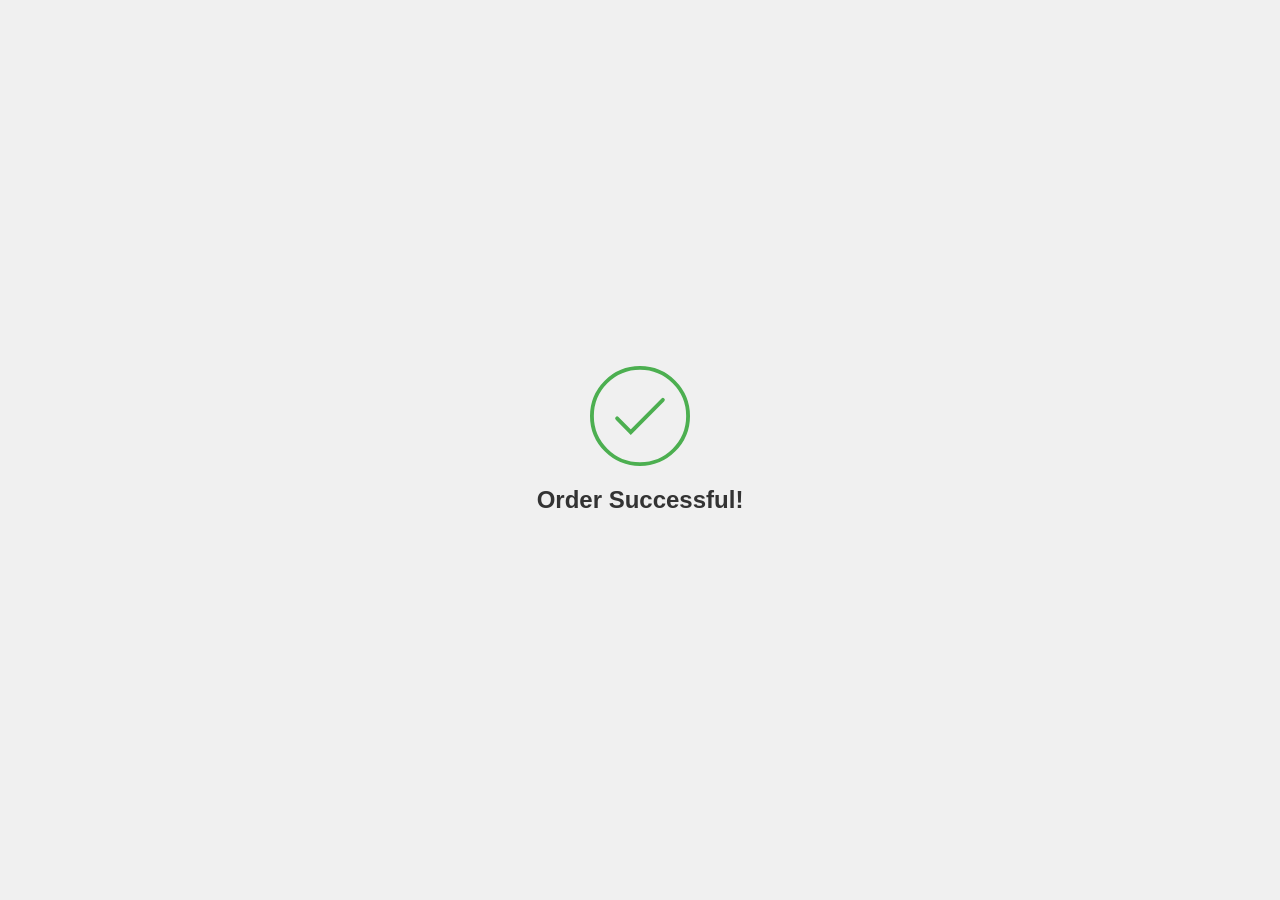
<file: testcinet.html>
<!DOCTYPE html>
<html lang="en">

<head>
    <meta charset="UTF-8">
    <meta name="viewport" content="width=device-width, initial-scale=1.0">
    <title>Order Success Animation</title>

    <style>
        body,
        html {
            height: 100%;
            margin: 0;
            display: flex;
            justify-content: center;
            align-items: center;
            background-color: #f0f0f0;
        }

        .hidden {
            display: none;
        }

        #success-animation {
            text-align: center;
            display: flex;
            flex-direction: column;
            align-items: center;
            justify-content: center;
        }

        .checkmark-wrapper {
            width: 100px;
            height: 100px;
        }

        .checkmark {
            width: 100%;
            height: 100%;
            stroke-width: 2;
            stroke: #4CAF50;
            stroke-miterlimit: 10;
            stroke-linecap: round;
            animation: draw 0.5s ease-in-out forwards;
        }

        .checkmark__circle {
            stroke-dasharray: 166;
            stroke-dashoffset: 166;
            animation: stroke 0.6s cubic-bezier(0.65, 0, 0.45, 1) forwards;
        }

        .checkmark__check {
            stroke-dasharray: 48;
            stroke-dashoffset: 48;
            animation: stroke 0.3s cubic-bezier(0.65, 0, 0.45, 1) 0.3s forwards;
        }

        @keyframes stroke {
            100% {
                stroke-dashoffset: 0;
            }
        }

        @keyframes draw {
            100% {
                stroke-dashoffset: 0;
            }
        }

        .confetti {
            position: absolute;
            width: 100px;
            height: 100px;
            background: radial-gradient(circle, #ff6347, #ffa500, #ffd700, #adff2f, #32cd32, #00fa9a, #00ced1, #1e90ff, #9370db, #8a2be2);
            animation: confetti-fall 2s ease-in-out forwards;
        }

        @keyframes confetti-fall {
            0% {
                transform: translateY(-200px);
            }

            100% {
                transform: translateY(200px);
            }
        }

        h2 {
            margin-top: 20px;
            font-family: Arial, sans-serif;
            color: #333;
        }
    </style>

</head>

<body>
    <div id="success-animation" class="hidden">
        <div class="checkmark-wrapper">
            <svg class="checkmark" xmlns="http://www.w3.org/2000/svg" viewBox="0 0 52 52">
                <circle class="checkmark__circle" cx="26" cy="26" r="25" fill="none" />
                <path class="checkmark__check" fill="none" d="M14.1 27.2l7.1 7.2 16.7-16.8" />
            </svg>
        </div>
        <h2>Order Successful!</h2>
    </div>

    <script>

        document.addEventListener('DOMContentLoaded', () => {
            // Simulate a successful order submission after 2 seconds
            setTimeout(() => {
                showSuccessAnimation();
            }, 2000);
        });

        function showSuccessAnimation() {
            const successAnimation = document.getElementById('success-animation');
            successAnimation.classList.remove('hidden');

            // Hide the animation after 3 seconds
            setTimeout(() => {
                successAnimation.classList.add('hidden');
            }, 5000);
        }

    </script>
</body>

</html>
</file>
<file: assets/css/flaticon.css>
/*
Flaticon icon font: Flaticon
*/
@font-face {
	font-family: "Flaticon";
	src: url("../fonts/Flaticon.eot");
	src: url("../fonts/Flaticond41d.eot?#iefix") format("embedded-opentype"),
		url("../fonts/Flaticon.woff2") format("woff2"),
		url("../fonts/Flaticon.woff") format("woff"),
		url("../fonts/Flaticon.ttf") format("truetype"),
		url("../fonts/Flaticon.svg#Flaticon") format("svg");
	font-weight: normal;
	font-style: normal;
}

@media screen and (-webkit-min-device-pixel-ratio:0) {
	@font-face {
		font-family: "Flaticon";
		src: url("../fonts/Flaticon.svg#Flaticon") format("svg");
	}
}

[class^="flaticon-"]:before,
[class*=" flaticon-"]:before,
[class^="flaticon-"]:after,
[class*=" flaticon-"]:after {
	font-family: Flaticon;
	font-style: normal;
}

.flaticon-right-arrow:before {
	content: "\f100";
	color: var(--companycoc) !important;
}

.flaticon-left:before {
	content: "\f101";
	color: var(--companycoe) !important;
}

.flaticon-tracking:before {
	content: "\f102";
}

.flaticon-return:before {
	content: "\f103";
}

.flaticon-shuffle:before {
	content: "\f104";
}

.flaticon-sale:before {
	content: "\f105";
}

.flaticon-credit-card:before {
	content: "\f106";
}

.flaticon-location:before {
	content: "\f107";
}

.flaticon-customer-service:before {
	content: "\f108";
}
</file>
<file: assets/css/style.css>
/*
@File: Xton Template Styles

* This file contains the styling for the actual template, this
is the file you need to edit to change the look of the
template.

This files table contents are outlined below>>>>>

*******************************************
*******************************************

** - Default CSS
** - Top Header CSS
** - Navbar CSS
** - Search Overlay CSS
** - Main Banner CSS
** - About CSS
** - Categories Banner CSS
** - Products CSS
** - Products Details CSS
** - Offer CSS
** - Facility CSS
** - Partner CSS
** - Testimonials CSS
** - Brand CSS
** - Blog CSS
** - Blog Details CSS
** - Instagram CSS
** - Modal CSS
** - Page Title CSS
** - Gallery CSS
** - Look Book CSS
** - Woocommerce Widget Sidebar CSS
** - Sizing Guide CSS
** - Cart CSS
** - Checkout CSS
** - FAQ CSS
** - 404 Error CSS
** - Customer Service CSS
** - Compare CSS
** - Pagination CSS
** - Widget Sidebar CSS
** - Coming Soon CSS
** - Track Order CSS
** - Login CSS
** - Signup CSS
** - Contact CSS
** - Footer CSS
** - Go Top CSS
*/
/*================================================
Default CSS
=================================================*/
@import url("https://fonts.googleapis.com/css?family=Lato:100,100i,300,300i,400,400i,700,700i,900,900i&amp;display=swap");
@import url("https://fonts.googleapis.com/css?family=Cabin:400,400i,500,500i,600,600i,700,700i&amp;display=swap");

:root {
  --companycoa: #1d191a;
  --companycob: #d2b154;
  --companycoc: #dc3545;
  --companycod: #1d191a;
  --companycoe: #1d191a;
  --warning: #ffc107;
  --danger: #dc3545;
  --black: #000000;
  --greena: #82b440;
  --blue007bb5: #007bb5;
  --bluea: #010fc8;
  --wt: white;
  --rd: red;
  --gr: green;
  --bl: blue;
  --pk: pink;
  --org: orange;
  --yw: yellow;
  --gd: gold;
  --rpik: #b51867;
  --yfaa: #f49f0b;
  --: #;
  --: #;


}



body {
  padding: 0;
  margin: 0;
  font-family: "Lato";
  font-size: 15px;
}

img {
  max-width: 100%;
  height: auto;
}

.d-table {
  width: 100%;
  height: 100%;
}

.d-table-cell {
  vertical-align: middle;
}

:focus {
  outline: 0 !important;
}

a {
  -webkit-transition: 0.5s;
  transition: 0.5s;
  color: var(--black);
  text-decoration: none;
}

a:hover {
  color: var(--companycob);
  text-decoration: none;
}

p {
  margin-bottom: 15px;
  color: #777777;
  line-height: 1.8;
  font-size: 15px;
}

p:last-child {
  margin-bottom: 0;
}

.h1,
.h2,
.h3,
.h4,
.h5,
.h6,
h1,
h2,
h3,
h4,
h5,
h6 {
  color: var(--black);
  font-family: "Cabin";
}

.ptb-100 {
  padding-top: 100px;
  padding-bottom: 100px;
}

.pt-100 {
  padding-top: 100px;
}

.pb-100 {
  padding-bottom: 100px;
}

.ptb-70 {
  padding-top: 70px;
  padding-bottom: 70px;
}

.pt-70 {
  padding-top: 70px;
}

.pb-70 {
  padding-bottom: 70px;
}

.bg-f5f5f5 {
  background-color: #f5f5f5;
}

/*default-btn&optional-btn*/
.default-btn {
  display: inline-block;
  border: 1px solid var(--companycob);
  padding: 10px 30px;
  -webkit-transition: 0.5s;
  transition: 0.5s;
  text-transform: uppercase;
  background-color: var(--companycob);
  color: var(--wt);
  font-size: 14px;
  font-weight: 600;
}

.default-btn:hover {
  background-color: transparent;
  color: var(--black);
  border-color: var(--black);
}

.optional-btn {
  display: inline-block;
  border: 1px solid var(--black);
  padding: 10px 30px;
  -webkit-transition: 0.5s;
  transition: 0.5s;
  text-transform: uppercase;
  background-color: transparent;
  color: var(--black);
  font-size: 14px;
  font-weight: 600;
}

.optional-btn:hover {
  background-color: var(--companycob);
  color: var(--wt);
  border-color: var(--companycob);
}

/*section-title*/
.section-title {
  text-align: center;
  max-width: 720px;
  margin-left: auto;
  margin-right: auto;
  margin-bottom: 50px;
}

.section-title span {
  display: block;
  margin-bottom: 8px;
  color: var(--companycob);
  font-weight: 600;
}

.section-title h2 {
  margin-bottom: 0;
  font-size: 35px;
  font-weight: 700;
}

.section-title.text-start {
  max-width: 100%;
  position: relative;
  margin-left: 0;
  margin-bottom: 30px;
  margin-right: 0;
}

.section-title.text-start .default-btn {
  position: absolute;
  right: 0;
  bottom: 0;
}

/*form-control*/
.form-control {
  background-color: #f5f5f5;
  height: 48px;
  border-radius: 0;
  -webkit-box-shadow: unset !important;
  box-shadow: unset !important;
  padding: 0 0 0 15px;
  border: 1px solid #f5f5f5;
  color: var(--black);
  font-size: 15px;
  -webkit-transition: 0.5s;
  transition: 0.5s;
}

.form-control:focus {
  border-color: var(--companycob);
  background-color: var(--wt);
}

.form-control:focus::-webkit-input-placeholder {
  color: transparent;
}

.form-control:focus:-ms-input-placeholder {
  color: transparent;
}

.form-control:focus::-ms-input-placeholder {
  color: transparent;
}

.form-control:focus::placeholder {
  color: transparent;
}

.form-control::-webkit-input-placeholder {
  -webkit-transition: 0.5s;
  transition: 0.5s;
}

.form-control:-ms-input-placeholder {
  -webkit-transition: 0.5s;
  transition: 0.5s;
}

.form-control::-ms-input-placeholder {
  -webkit-transition: 0.5s;
  transition: 0.5s;
}

.form-control::placeholder {
  -webkit-transition: 0.5s;
  transition: 0.5s;
}

textarea.form-control {
  padding-top: 15px;
  height: auto !important;
}

.buy-now-btn {
  right: 20px;
  z-index: 99;
  top: 50%;
  position: fixed;
  -webkit-transform: translateY(-50%);
  transform: translateY(-50%);
  border-radius: 30px;
  display: inline-block;
  color: var(--wt);
  background-color: var(--greena);
  padding: 10px 20px 10px 42px;
  -webkit-box-shadow: 0 1px 20px 1px var(--greena);
  box-shadow: 0 1px 20px 1px var(--greena);
  font-size: 13px;
  font-weight: 600;
}

.buy-now-btn img {
  top: 50%;
  left: 20px;
  width: 15px;
  position: absolute;
  -webkit-transform: translateY(-50%);
  transform: translateY(-50%);
}

.buy-now-btn:hover {
  background-color: var(--companycob);
  color: var(--wt);
}

/*================================================
Top Header CSS
=================================================*/
.top-header {
  background-color: var(--black);
  padding-top: 12px;
  padding-bottom: 12px;
}

.top-header .container-fluid {
  padding-left: 30px;
  padding-right: 30px;
}

.header-contact-info {
  padding-left: 0;
  margin-bottom: 0;
  list-style-type: none;
}

.header-contact-info li {
  display: inline-block;
  color: var(--wt);
  margin-right: 25px;
  position: relative;
  font-weight: 600;
  font-size: 14.5px;
}

.header-contact-info li::before {
  position: absolute;
  right: -15px;
  top: 6px;
  width: 1px;
  content: '';
  height: 12px;
  background-color: var(--companycod);
}

.header-contact-info li a {
  display: inline-block;
  color: var(--wt);
  position: relative;
}

.header-contact-info li a:hover {
  color: var(--companycod);
}

.nouveau {
  background: var(--blue007bb5);
  color: var(--wt);
  padding: 0px 8px 0px 8px;
}

#background-video {
  display: none !important;

}

.holehvg {
  display: none !important;
}

.header-contact-info li a::before {
  content: '';
  position: absolute;
  bottom: 0;
  left: 0;
  width: 0;
  height: 1px;
  background: var(--companycoe);
  -webkit-transition: 0.5s;
  transition: 0.5s;
}

.header-contact-info li a:hover::before {
  width: 100%;
}

.header-contact-info li:last-child {
  margin-right: 0;
}

.header-contact-info li:last-child::before {
  display: none;
}

.header-contact-info li .language-switcher {
  position: relative;
}

.header-contact-info li .language-switcher .dropdown-toggle {
  padding: 0;
  border: none;
  background-color: transparent;
  color: #d0d0d0;
  font-weight: 600;
  font-size: 14.5px;
}

.header-contact-info li .language-switcher .dropdown-toggle::after {
  display: none;
}

.header-contact-info li .language-switcher .dropdown-toggle img {
  width: 35px;
  border-radius: 3px;
  border: 2px solid var(--wt);
  position: relative;
  top: -2px;
}

.header-contact-info li .language-switcher .dropdown-toggle span {
  display: inline-block;
  margin-left: 5px;
}

.header-contact-info li .language-switcher .dropdown-toggle span i {
  position: relative;
  font-size: 20px;
  top: 4px;
  margin-left: -3px;
}

.header-contact-info li .language-switcher .dropdown-menu {
  padding: 15px;
  float: unset;
  border: none;
  -webkit-box-shadow: 0px 0px 15px 0px rgba(0, 0, 0, 0.1);
  box-shadow: 0px 0px 15px 0px rgba(0, 0, 0, 0.1);
  border-radius: 0;
  display: block;
  margin-top: 10px !important;
  opacity: 0;
  visibility: visible;
  -webkit-transition: 0.5s;
  transition: 0.5s;
  -webkit-transform: scaleX(0);
  transform: scaleX(0);
}

.header-contact-info li .language-switcher .dropdown-menu .dropdown-item {
  padding: 0;
  color: var(--black);
  margin-bottom: 10px;
  font-weight: 600;
}

.header-contact-info li .language-switcher .dropdown-menu .dropdown-item::before {
  display: none;
}

.header-contact-info li .language-switcher .dropdown-menu .dropdown-item:last-child {
  margin-bottom: 0;
}

.header-contact-info li .language-switcher .dropdown-menu .dropdown-item img {
  width: 40px;
  border-radius: 5px;
  border: 3px solid var(--wt);
}

.header-contact-info li .language-switcher .dropdown-menu .dropdown-item span {
  display: inline-block;
  margin-left: 7px;
}

.header-contact-info li .language-switcher .dropdown-menu .dropdown-item:hover,
.header-contact-info li .language-switcher .dropdown-menu .dropdown-item:focus {
  background-color: transparent !important;
}

.header-contact-info li .language-switcher .dropdown-menu .dropdown-item:active,
.header-contact-info li .language-switcher .dropdown-menu .dropdown-item.active {
  color: var(--black);
  background-color: transparent;
}

.header-contact-info li .language-switcher .dropdown-menu.show {
  opacity: 1;
  visibility: visible;
  -webkit-transform: scaleX(1);
  transform: scaleX(1);
}

.top-header-discount-info {
  text-align: center;
}

.top-header-discount-info p {
  margin-bottom: 0;
  line-height: initial;
  font-size: 14.5px;
  color: var(--wt);
}

.top-header-discount-info p a {
  display: inline-block;
  font-weight: 700;
  position: relative;
  color: var(--wt);
}




.top-header-discount-info p a::before {
  content: '';
  position: absolute;
  bottom: 0;
  left: 0;
  width: 0;
  height: 1px;
  background: var(--companycob);
  -webkit-transition: 0.5s;
  transition: 0.5s;
}

.top-header-discount-info p a:hover {
  color: var(--companycob);
}

.top-header-discount-info p a:hover::before {
  width: 100%;
}

.header-top-menu {
  text-align: right;
  padding-left: 0;
  margin-bottom: 0;
  list-style-type: none;
}

.header-top-menu li {
  display: inline-block;
  color: #d0d0d0;
  font-weight: 600;
  margin-right: 25px;
  position: relative;
  font-size: 14.5px;
}

.header-top-menu li::before {
  position: absolute;
  right: -15px;
  top: 6px;
  width: 1px;
  content: '';
  height: 12px;
  background-color: var(--companycoc);
}

.header-top-menu li i {
  position: absolute;
  left: 0;
  top: 2.5px;
  font-size: 16px;
}

.header-top-menu li a {
  display: inline-block;
  color: #d0d0d0;
  padding-left: 22px;
  position: relative;
}

.header-top-menu li a:hover {
  color: var(--companycoc);
}

.header-top-menu li a::before {
  content: '';
  position: absolute;
  bottom: 0;
  left: 0;
  width: 0;
  height: 1px;
  background: var(--companycob);
  -webkit-transition: 0.5s;
  transition: 0.5s;
}

.header-top-menu li a:hover::before {
  width: 100%;
}

.header-top-menu li:last-child {
  margin-right: 0;
}

.header-top-menu li:last-child::before {
  display: none;
}

.header-top-others-option {
  display: none;
  padding-left: 0;
  list-style-type: none;
  margin-top: 15px;
  margin-bottom: 0;
}

.header-top-others-option .option-item {
  display: inline-block;
  margin-left: 15px;
  position: relative;
  z-index: 3;
  color: #d0d0d0;
}

.header-top-others-option .option-item:first-child {
  margin-left: 0;
}

.header-top-others-option .option-item .search-btn-box {
  position: relative;
  top: 2px;
}

.header-top-others-option .option-item .search-btn-box .search-btn {
  font-size: 20px;
  cursor: pointer;
  color: #d0d0d0;
  -webkit-transition: 0.5s;
  transition: 0.5s;
}

.header-top-others-option .option-item .cart-btn {
  font-size: 20px;
  position: relative;
  line-height: 1;
}

.header-top-others-option .option-item .cart-btn a {
  display: inline-block;
  position: relative;
  color: #d0d0d0;
}

.header-top-others-option .option-item .cart-btn a span {
  position: absolute;
  right: -4px;
  top: -4px;
  width: 14px;
  height: 14px;
  text-align: center;
  line-height: 13.9px;
  border-radius: 50%;
  color: var(--wt);
  background-color: var(--rpik);
  font-size: 10px;
  font-weight: 600;
}

/*================================================
Navbar CSS
=================================================*/
.navbar-area .navbar-brand .white-logo {
  display: none;
}

.navbar-area {
  height: 87px;
  background: transparent !important;
  position: relative;
  width: 100%;
  z-index: 888;

}

.mobilefooter {
  display: none;
}

.navbar-area.header-sticky {
  position: fixed;
  top: 0;
  left: 0;
  width: 100%;
  height: 87px;
  z-index: 999;
  -webkit-box-shadow: 0 2px 28px 0 rgba(0, 0, 0, 0.06);
  box-shadow: 0 2px 28px 0 rgba(0, 0, 0, 0.06);
  opacity: 0;
  visibility: hidden;
  -webkit-transition: 0.5s;
  transition: 0.5s;
}

.navbar-area.header-sticky.is-sticky {
  opacity: 1;
  visibility: visible;
}

#background-video {
  background-color: rgb(187, 148, 50);
}

.shoph {
  display: none !important;
}

@media only screen and (min-width: 992px) {

  .logoname {
    display: none;
  }

  .logonamebas {
    display: none;
  }
}


/*
.navbar-area.header-sticky.scrollUp {
  -webkit-transform: translateY(-85px);
  transform: translateY(-85px);
  opacity: 0;
  visibility: hidden;
}*/

.navbar-area.navbar-style-two .xton-nav .navbar .navbar-nav {
  margin-left: 50px;
  margin-right: auto;
}

.xton-responsive-nav {
  display: none;
}

.xton-responsive-nav .logo .white-logo {
  display: none;
}

.xton-nav {
  -webkit-box-shadow: 0 2px 28px 0 rgba(0, 0, 0, 0.06);
  box-shadow: 0 2px 28px 0 rgba(0, 0, 0, 0.06);
  background-color: rgba(255, 255, 255, 0.289);
}

.backgroua {
  top: -90px;
  position: relative;
  z-index: 0;
  align-items: center;
  justify-content: center;
}

@media only screen and (min-width: 767px) {

  .banner-bg1,
  .banner-bg2,
  .banner-bg3 {
    background-position: center !important;
    background-repeat: repeat !important;
    background-size: contain !important;
  }
}

.linearboottom {
  height: 2px;
  width: 100%;
  background: linear-gradient(to right,
      #1d191a 0%,
      #04af0c 20%,
      gold 40%,
      #000000 80%,
      #ff0000 90%) !important;
}


.xton-nav .container-fluid {
  padding-left: 40px;
  padding-right: 40px;
}

.hiddenpc {
  display: none !important;
}

.xton-nav .navbar {
  position: inherit;
  padding-left: 0;
  padding-right: 0;
}

.xton-nav .navbar .navbar-brand {
  font-size: inherit;
  line-height: 1;
  padding-top: 0;
  padding-bottom: 0;
  padding-left: 0;
  padding-right: 0;
}

.xton-nav .navbar ul {
  padding-left: 0;
  list-style-type: none;
  margin-bottom: 0;
}

.xton-nav .navbar .navbar-nav {
  margin-left: auto;
  margin-right: auto;
}

.xton-nav .navbar .navbar-nav .nav-item {
  position: relative;
}

.xton-nav .navbar .navbar-nav .nav-item a {
  color: var(--black);
  font-size: 16.5px;
  font-weight: 600;
  padding-left: 0;
  padding-right: 0;
  padding-top: 20px;
  padding-bottom: 20px;
  margin-left: 13px;
  margin-right: 13px;
}

.xton-nav .navbar .navbar-nav .nav-item a i {
  font-size: 18px;
  position: relative;
  top: 2px;
  display: inline-block;
  margin-left: -3px;
  margin-right: -3px;
}

.xton-nav .navbar .navbar-nav .nav-item a:hover,
.xton-nav .navbar .navbar-nav .nav-item a:focus,
.xton-nav .navbar .navbar-nav .nav-item a.active {
  color: var(--companycob);
}

.xton-nav .navbar .navbar-nav .nav-item:last-child a {
  margin-right: 0;
}

.xton-nav .navbar .navbar-nav .nav-item:first-child a {
  margin-left: 0;
}

.xton-nav .navbar .navbar-nav .nav-item:hover a,
.xton-nav .navbar .navbar-nav .nav-item.active a {
  color: var(--companycob);
}

.xton-nav .navbar .navbar-nav .nav-item .dropdown-menu {
  -webkit-box-shadow: 0px 0px 15px 0px rgba(0, 0, 0, 0.1);
  box-shadow: 0px 0px 15px 0px rgba(0, 0, 0, 0.1);
  background: var(--wt);
  position: absolute;
  border: none;
  top: 70px;
  left: 0;
  width: 250px;
  z-index: 99;
  display: block;
  opacity: 0;
  visibility: hidden;
  border-radius: 0;
  -webkit-transition: all 0.2s ease-in-out;
  transition: all 0.2s ease-in-out;
  padding: 0;
  -webkit-transform: scaleX(0);
  transform: scaleX(0);
}

.xton-nav .navbar .navbar-nav .nav-item .dropdown-menu li a {
  padding: 13px 20px 11px;
  margin: 0;
  position: relative;
  display: block;
  color: #666666;
  border-bottom: 1px dashed #e5e5e5;
  font-size: 15px;
  font-weight: 600;
  font-family: "Cabin";
}

.xton-nav .navbar .navbar-nav .nav-item .dropdown-menu li a i {
  margin: 0;
  position: absolute;
  top: 50%;
  font-size: 20px;
  -webkit-transform: translateY(-50%);
  transform: translateY(-50%);
  right: 10px;
}

.xton-nav .navbar .navbar-nav .nav-item .dropdown-menu li a:hover,
.xton-nav .navbar .navbar-nav .nav-item .dropdown-menu li a:focus,
.xton-nav .navbar .navbar-nav .nav-item .dropdown-menu li a.active {
  color: var(--companycob);
}

.xton-nav .navbar .navbar-nav .nav-item .dropdown-menu li .dropdown-menu {
  left: -250px;
  top: 0;
  opacity: 0;
  visibility: hidden;
  -webkit-transform: scaleY(0);
  transform: scaleY(0);
}

.xton-nav .navbar .navbar-nav .nav-item .dropdown-menu li .dropdown-menu li a {
  color: #515050;
}

.xton-nav .navbar .navbar-nav .nav-item .dropdown-menu li .dropdown-menu li a:hover,
.xton-nav .navbar .navbar-nav .nav-item .dropdown-menu li .dropdown-menu li a:focus,
.xton-nav .navbar .navbar-nav .nav-item .dropdown-menu li .dropdown-menu li a.active {
  color: var(--companycob);
}

.xton-nav .navbar .navbar-nav .nav-item .dropdown-menu li .dropdown-menu li .dropdown-menu {
  left: 250px;
  top: 0;
  opacity: 0;
  visibility: hidden;
  -webkit-transform: scaleY(0);
  transform: scaleY(0);
}

.xton-nav .navbar .navbar-nav .nav-item .dropdown-menu li .dropdown-menu li .dropdown-menu li a {
  color: #515050;
}

.xton-nav .navbar .navbar-nav .nav-item .dropdown-menu li .dropdown-menu li .dropdown-menu li a:hover,
.xton-nav .navbar .navbar-nav .nav-item .dropdown-menu li .dropdown-menu li .dropdown-menu li a:focus,
.xton-nav .navbar .navbar-nav .nav-item .dropdown-menu li .dropdown-menu li .dropdown-menu li a.active {
  color: var(--companycob);
}

.xton-nav .navbar .navbar-nav .nav-item .dropdown-menu li .dropdown-menu li .dropdown-menu li .dropdown-menu {
  left: -250px;
  top: 0;
  opacity: 0;
  visibility: hidden;
  -webkit-transform: scaleY(0);
  transform: scaleY(0);
}

.xton-nav .navbar .navbar-nav .nav-item .dropdown-menu li .dropdown-menu li .dropdown-menu li .dropdown-menu li a {
  color: #515050;
}

.xton-nav .navbar .navbar-nav .nav-item .dropdown-menu li .dropdown-menu li .dropdown-menu li .dropdown-menu li a:hover,
.xton-nav .navbar .navbar-nav .nav-item .dropdown-menu li .dropdown-menu li .dropdown-menu li .dropdown-menu li a:focus,
.xton-nav .navbar .navbar-nav .nav-item .dropdown-menu li .dropdown-menu li .dropdown-menu li .dropdown-menu li a.active {
  color: var(--companycob);
}

.xton-nav .navbar .navbar-nav .nav-item .dropdown-menu li .dropdown-menu li .dropdown-menu li .dropdown-menu li .dropdown-menu {
  left: 250px;
  top: 0;
  opacity: 0;
  visibility: hidden;
  -webkit-transform: scaleY(0);
  transform: scaleY(0);
}

.xton-nav .navbar .navbar-nav .nav-item .dropdown-menu li .dropdown-menu li .dropdown-menu li .dropdown-menu li .dropdown-menu li a {
  color: #515050;
}

.xton-nav .navbar .navbar-nav .nav-item .dropdown-menu li .dropdown-menu li .dropdown-menu li .dropdown-menu li .dropdown-menu li a:hover,
.xton-nav .navbar .navbar-nav .nav-item .dropdown-menu li .dropdown-menu li .dropdown-menu li .dropdown-menu li .dropdown-menu li a:focus,
.xton-nav .navbar .navbar-nav .nav-item .dropdown-menu li .dropdown-menu li .dropdown-menu li .dropdown-menu li .dropdown-menu li a.active {
  color: var(--companycob);
}

.xton-nav .navbar .navbar-nav .nav-item .dropdown-menu li .dropdown-menu li .dropdown-menu li .dropdown-menu li .dropdown-menu li .dropdown-menu {
  left: -250px;
  top: 0;
  opacity: 0;
  visibility: hidden;
  -webkit-transform: scaleY(0);
  transform: scaleY(0);
}

.xton-nav .navbar .navbar-nav .nav-item .dropdown-menu li .dropdown-menu li .dropdown-menu li .dropdown-menu li .dropdown-menu li .dropdown-menu li a {
  color: #515050;
}

.xton-nav .navbar .navbar-nav .nav-item .dropdown-menu li .dropdown-menu li .dropdown-menu li .dropdown-menu li .dropdown-menu li .dropdown-menu li a:hover,
.xton-nav .navbar .navbar-nav .nav-item .dropdown-menu li .dropdown-menu li .dropdown-menu li .dropdown-menu li .dropdown-menu li .dropdown-menu li a:focus,
.xton-nav .navbar .navbar-nav .nav-item .dropdown-menu li .dropdown-menu li .dropdown-menu li .dropdown-menu li .dropdown-menu li .dropdown-menu li a.active {
  color: var(--companycob);
}

.xton-nav .navbar .navbar-nav .nav-item .dropdown-menu li .dropdown-menu li .dropdown-menu li .dropdown-menu li .dropdown-menu li .dropdown-menu li .dropdown-menu {
  left: 250px;
  top: 0;
  opacity: 0;
  visibility: hidden;
  -webkit-transform: scaleY(0);
  transform: scaleY(0);
}

.xton-nav .navbar .navbar-nav .nav-item .dropdown-menu li .dropdown-menu li .dropdown-menu li .dropdown-menu li .dropdown-menu li .dropdown-menu li .dropdown-menu li a {
  color: #515050;
}

.xton-nav .navbar .navbar-nav .nav-item .dropdown-menu li .dropdown-menu li .dropdown-menu li .dropdown-menu li .dropdown-menu li .dropdown-menu li .dropdown-menu li a:hover,
.xton-nav .navbar .navbar-nav .nav-item .dropdown-menu li .dropdown-menu li .dropdown-menu li .dropdown-menu li .dropdown-menu li .dropdown-menu li .dropdown-menu li a:focus,
.xton-nav .navbar .navbar-nav .nav-item .dropdown-menu li .dropdown-menu li .dropdown-menu li .dropdown-menu li .dropdown-menu li .dropdown-menu li .dropdown-menu li a.active {
  color: var(--companycob);
}

.xton-nav .navbar .navbar-nav .nav-item .dropdown-menu li .dropdown-menu li .dropdown-menu li .dropdown-menu li .dropdown-menu li .dropdown-menu li.active a {
  color: var(--companycob);
}

.xton-nav .navbar .navbar-nav .nav-item .dropdown-menu li .dropdown-menu li .dropdown-menu li .dropdown-menu li .dropdown-menu li .dropdown-menu li:hover .dropdown-menu {
  opacity: 1;
  visibility: visible;
  -webkit-transform: scaleY(1);
  transform: scaleY(1);
}

.xton-nav .navbar .navbar-nav .nav-item .dropdown-menu li .dropdown-menu li .dropdown-menu li .dropdown-menu li .dropdown-menu li.active a {
  color: var(--companycob);
}

.xton-nav .navbar .navbar-nav .nav-item .dropdown-menu li .dropdown-menu li .dropdown-menu li .dropdown-menu li .dropdown-menu li:hover .dropdown-menu {
  opacity: 1;
  visibility: visible;
  -webkit-transform: scaleY(1);
  transform: scaleY(1);
}

.xton-nav .navbar .navbar-nav .nav-item .dropdown-menu li .dropdown-menu li .dropdown-menu li .dropdown-menu li.active a {
  color: var(--companycob);
}

.xton-nav .navbar .navbar-nav .nav-item .dropdown-menu li .dropdown-menu li .dropdown-menu li .dropdown-menu li:hover .dropdown-menu {
  opacity: 1;
  visibility: visible;
  -webkit-transform: scaleY(1);
  transform: scaleY(1);
}

.xton-nav .navbar .navbar-nav .nav-item .dropdown-menu li .dropdown-menu li .dropdown-menu li.active a {
  color: var(--companycob);
}

.xton-nav .navbar .navbar-nav .nav-item .dropdown-menu li .dropdown-menu li .dropdown-menu li:hover .dropdown-menu {
  opacity: 1;
  visibility: visible;
  -webkit-transform: scaleY(1);
  transform: scaleY(1);
}

.xton-nav .navbar .navbar-nav .nav-item .dropdown-menu li .dropdown-menu li.active a {
  color: var(--companycob);
}

.xton-nav .navbar .navbar-nav .nav-item .dropdown-menu li .dropdown-menu li:hover .dropdown-menu {
  opacity: 1;
  visibility: visible;
  -webkit-transform: scaleY(1);
  transform: scaleY(1);
}

.xton-nav .navbar .navbar-nav .nav-item .dropdown-menu li.active a {
  color: var(--companycob);
}

.xton-nav .navbar .navbar-nav .nav-item .dropdown-menu li:hover .dropdown-menu {
  opacity: 1;
  visibility: visible;
  -webkit-transform: scaleY(1);
  transform: scaleY(1);
}

.xton-nav .navbar .navbar-nav .nav-item:hover .dropdown-menu {
  opacity: 1;
  visibility: visible;
  -webkit-transform: scaleX(1);
  transform: scaleX(1);
}

.xton-nav .navbar .navbar-nav .nav-item.megamenu {
  position: inherit;
}

.xton-nav .navbar .navbar-nav .nav-item.megamenu .container {
  display: block;
  -ms-flex-wrap: unset;
  flex-wrap: unset;
  -webkit-box-align: unset;
  -ms-flex-align: unset;
  align-items: unset;
  -webkit-box-pack: unset;
  -ms-flex-pack: unset;
  justify-content: unset;
}

.xton-nav .navbar .navbar-nav .nav-item.megamenu .dropdown-menu {
  width: 100%;
  margin-top: 8px;
  position: absolute;
  top: auto;
  left: 0;
  padding: 30px 0;
  -webkit-transform: unset !important;
  transform: unset !important;
}

.xton-nav .navbar .navbar-nav .nav-item.megamenu .dropdown-menu .submenu-title {
  color: var(--black);
  position: relative;
  border-bottom: 1px solid #eeeeee;
  padding-bottom: 8px;
  text-transform: uppercase;
  margin-bottom: 20px;
  margin-top: 25px;
  font-size: 15.5px;
  font-weight: 600;
}

.xton-nav .navbar .navbar-nav .nav-item.megamenu .dropdown-menu .submenu-title::before {
  width: 30px;
  height: 1px;
  content: '';
  position: absolute;
  left: 0;
  bottom: -1px;
  background-color: var(--companycob);
}

.xton-nav .navbar .navbar-nav .nav-item.megamenu .dropdown-menu .submenu-title:first-child {
  margin-top: 0;
}

.xton-nav .navbar .navbar-nav .nav-item.megamenu .dropdown-menu a {
  border-bottom: none !important;
}

.xton-nav .navbar .navbar-nav .nav-item.megamenu .dropdown-menu .megamenu-submenu li a {
  margin-top: 14px;
  color: #666666;
  padding: 0;
  font-weight: 400;
}

.xton-nav .navbar .navbar-nav .nav-item.megamenu .dropdown-menu .megamenu-submenu li a:hover,
.xton-nav .navbar .navbar-nav .nav-item.megamenu .dropdown-menu .megamenu-submenu li a.active {
  color: var(--companycob);
}

.xton-nav .navbar .navbar-nav .nav-item.megamenu .dropdown-menu .megamenu-submenu .aside-trending-products {
  overflow: hidden;
  position: relative;
  text-align: center;
}

.xton-nav .navbar .navbar-nav .nav-item.megamenu .dropdown-menu .megamenu-submenu .aside-trending-products img {
  -webkit-transition: 0.5s;
  transition: 0.5s;
}

.xton-nav .navbar .navbar-nav .nav-item.megamenu .dropdown-menu .megamenu-submenu .aside-trending-products .category {
  position: absolute;
  left: 0;
  -webkit-transition: 0.5s;
  transition: 0.5s;
  right: 0;
  bottom: 0;
  background-color: var(--blue007bb5);
  padding: 15px;
  margin-left: 10px;
  margin-right: 10px;
}

.xton-nav .navbar .navbar-nav .nav-item.megamenu .dropdown-menu .megamenu-submenu .aside-trending-products .category h4 {
  text-transform: uppercase;
  margin-bottom: 0;
  position: relative;
  z-index: 1;
  font-size: 15px;
  font-weight: 600;
}

.xton-nav .navbar .navbar-nav .nav-item.megamenu .dropdown-menu .megamenu-submenu .aside-trending-products .link-btn {
  position: absolute;
  top: 0;
  left: 0;
  display: block;
  width: 100%;
  height: 100%;
  z-index: 3;
}

.xton-nav .navbar .navbar-nav .nav-item.megamenu .dropdown-menu .megamenu-submenu .aside-trending-products:not(:first-child) {
  margin-top: 15px;
}

.xton-nav .navbar .navbar-nav .nav-item.megamenu .dropdown-menu .megamenu-submenu .aside-trending-products:hover img {
  -webkit-transform: scale(1.3);
  transform: scale(1.3);
}

.xton-nav .navbar .navbar-nav .nav-item.megamenu .dropdown-menu .megamenu-submenu .aside-trending-products:hover .category {
  bottom: 10px;
}

.xton-nav .navbar .navbar-nav .nav-item.megamenu .dropdown-menu .brand-slides {
  margin-top: 30px;
  border-top: 1px solid #eeeeee;
  border-bottom: 1px solid #eeeeee;
  border-left: 1px solid #eeeeee;
}

.xton-nav .navbar .others-option .option-item {
  display: inline-block;
  margin-left: 15px;
  position: relative;
  z-index: 3;
}

.xton-nav .navbar .others-option .option-item:first-child {
  margin-left: 0;
}

.xton-nav .navbar .others-option .option-item .search-btn-box {
  position: relative;
  top: 1px;
}

.xton-nav .navbar .others-option .option-item .search-btn-box .search-btn {
  font-size: 25px;
  cursor: pointer;
  color: var(--black);
  -webkit-transition: 0.5s;
  transition: 0.5s;
}

.xton-nav .navbar .others-option .option-item .cart-btn {
  font-size: 25px;
  position: relative;
  line-height: 1;
}

.xton-nav .navbar .others-option .option-item .cart-btn a {
  display: inline-block;
  position: relative;
  color: var(--black);
}

.xton-nav .navbar .others-option .option-item .cart-btn a span {
  position: absolute;
  right: -4px;
  top: -4px;
  width: 14px;
  height: 14px;
  text-align: center;
  line-height: 13.9px;
  border-radius: 50%;
  color: var(--wt);
  background-color: var(--rpik);
  font-size: 10px;
  font-weight: 600;
}

.hiddendhid {
  display: none !important;
}

.hiddendshow {
  display: block !important;
}

.top-header .container .row .col-md-12 .header-top-menu li .souhaitnumber span {
  position: absolute;
  right: -4px;
  top: -4px;
  width: 14px;
  height: 14px;
  text-align: center;
  line-height: 13.9px;
  border-radius: 50%;
  color: var(--wt);
  background-color: var(--rpik);
  font-size: 10px;
  font-weight: 600;
}

.xton-nav .navbar .others-option .option-item .burger-menu {
  cursor: pointer;
  -webkit-transition: 0.5s;
  transition: 0.5s;
  position: relative;
  top: 4px;
  margin-left: 5px;
}

.xton-nav .navbar .others-option .option-item .burger-menu span {
  height: 2px;
  width: 25px;
  background: var(--black);
  display: block;
  margin: 6px 0;
  -webkit-transition: all .50s ease-in-out;
  transition: all .50s ease-in-out;
  border-radius: 5px;
}

.xton-nav .navbar .others-option .option-item .burger-menu.active span.top-bar {
  -webkit-transform: rotate(45deg);
  transform: rotate(45deg);
  -webkit-transform-origin: 10% 10%;
  transform-origin: 10% 10%;
}

.xton-nav .navbar .others-option .option-item .burger-menu.active span.middle-bar {
  opacity: 0;
}

.xton-nav .navbar .others-option .option-item .burger-menu.active span.bottom-bar {
  -webkit-transform: rotate(-45deg);
  transform: rotate(-45deg);
  -webkit-transform-origin: 10% 90%;
  transform-origin: 10% 90%;
  margin-top: 5px;
}

@media only screen and (max-width: 991px) {
  .xton-responsive-nav .xton-responsive-menu {
    position: relative;
  }

  .xton-responsive-nav .xton-responsive-menu.mean-container .mean-nav {
    margin-top: 57px;
  }

  .xton-responsive-nav .xton-responsive-menu.mean-container .mean-nav ul {
    font-size: 15px;
  }

  .xton-responsive-nav .xton-responsive-menu.mean-container .mean-nav ul li a.active {
    color: var(--companycob);
  }

  .xton-responsive-nav .xton-responsive-menu.mean-container .mean-nav ul li li a {
    font-size: 15px;
  }

  .xton-responsive-nav .xton-responsive-menu.mean-container .navbar-nav {
    overflow-y: scroll;
    height: 306px;
    -webkit-box-shadow: 0 7px 13px 0 rgba(0, 0, 0, 0.1);
    box-shadow: 0 7px 13px 0 rgba(0, 0, 0, 0.1);
  }

  .xton-responsive-nav .xton-responsive-menu.mean-container .navbar-nav .nav-item.megamenu .dropdown-menu .nav-item {
    overflow: hidden;
  }

  .xton-responsive-nav .xton-responsive-menu.mean-container .navbar-nav .nav-item.megamenu .dropdown-menu .nav-item .container {
    padding-left: 0;
    padding-right: 0;
  }

  .xton-responsive-nav .xton-responsive-menu.mean-container .navbar-nav .nav-item.megamenu .dropdown-menu .nav-item .row {
    display: block;
    -ms-flex-wrap: unset;
    flex-wrap: unset;
    margin-left: 0;
    margin-right: 0;
    margin-top: -20px;
  }

  .xton-responsive-nav .xton-responsive-menu.mean-container .navbar-nav .nav-item.megamenu .dropdown-menu .nav-item .row .col {
    -ms-flex-preferred-size: unset;
    flex-basis: unset;
    -webkit-box-flex: unset;
    -ms-flex-positive: unset;
    flex-grow: unset;
    max-width: 100%;
    padding-left: 0;
    padding-right: 0;
    padding-top: 20px;
  }

  .xton-responsive-nav .xton-responsive-menu.mean-container .navbar-nav .nav-item.megamenu .dropdown-menu .nav-item .row .col:last-child {
    margin-bottom: 15px;
  }

  .xton-responsive-nav .xton-responsive-menu.mean-container .navbar-nav .nav-item.megamenu .dropdown-menu .nav-item a {
    width: 100%;
    float: unset;
    display: block;
  }

  .xton-responsive-nav .xton-responsive-menu.mean-container .navbar-nav .nav-item.megamenu .dropdown-menu .submenu-title {
    color: var(--black);
    position: relative;
    border-bottom: 1px solid #eeeeee;
    padding-bottom: 8px;
    text-transform: uppercase;
    margin-bottom: 5px;
    margin-top: 25px;
    margin-left: 15px;
    margin-right: 15px;
    font-size: 13.5px;
    font-weight: 600;
  }

  .xton-responsive-nav .xton-responsive-menu.mean-container .navbar-nav .nav-item.megamenu .dropdown-menu .submenu-title::before {
    width: 30px;
    height: 1px;
    content: '';
    position: absolute;
    left: 0;
    bottom: -1px;
    background-color: var(--companycob);
  }

  .xton-responsive-nav .xton-responsive-menu.mean-container .navbar-nav .nav-item.megamenu .dropdown-menu .submenu-title:first-child {
    margin-top: 5px;
  }

  .xton-responsive-nav .xton-responsive-menu.mean-container .navbar-nav .nav-item.megamenu .dropdown-menu a {
    border-bottom: none !important;
  }

  .xton-responsive-nav .xton-responsive-menu.mean-container .navbar-nav .nav-item.megamenu .dropdown-menu .mean-expand {
    display: none !important;
  }

  .xton-responsive-nav .xton-responsive-menu.mean-container .navbar-nav .nav-item.megamenu .dropdown-menu .megamenu-submenu {
    width: auto;
    overflow: hidden;
    display: block !important;
    padding-left: 15px;
    padding-right: 15px;
  }

  .xton-responsive-nav .xton-responsive-menu.mean-container .navbar-nav .nav-item.megamenu .dropdown-menu .megamenu-submenu li a {
    border: none;
    margin-top: 15px;
    color: #666666;
    padding: 0;
    font-weight: 400;
  }

  .xton-responsive-nav .xton-responsive-menu.mean-container .navbar-nav .nav-item.megamenu .dropdown-menu .megamenu-submenu li a:hover,
  .xton-responsive-nav .xton-responsive-menu.mean-container .navbar-nav .nav-item.megamenu .dropdown-menu .megamenu-submenu li a.active {
    color: var(--companycob);
  }

  .xton-responsive-nav .xton-responsive-menu.mean-container .navbar-nav .nav-item.megamenu .dropdown-menu .megamenu-submenu .aside-trending-products {
    overflow: hidden;
    position: relative;
    text-align: center;
  }

  .xton-responsive-nav .xton-responsive-menu.mean-container .navbar-nav .nav-item.megamenu .dropdown-menu .megamenu-submenu .aside-trending-products img {
    -webkit-transition: 0.5s;
    transition: 0.5s;
  }

  .xton-responsive-nav .xton-responsive-menu.mean-container .navbar-nav .nav-item.megamenu .dropdown-menu .megamenu-submenu .aside-trending-products .category {
    position: absolute;
    left: 0;
    -webkit-transition: 0.5s;
    transition: 0.5s;
    right: 0;
    bottom: 0;
    background-color: var(--wt);
    padding: 15px;
    margin-left: 10px;
    margin-right: 10px;
  }

  .xton-responsive-nav .xton-responsive-menu.mean-container .navbar-nav .nav-item.megamenu .dropdown-menu .megamenu-submenu .aside-trending-products .category h4 {
    text-transform: uppercase;
    margin-bottom: 0;
    position: relative;
    z-index: 1;
    font-size: 15px;
    font-weight: 600;
  }

  .xton-responsive-nav .xton-responsive-menu.mean-container .navbar-nav .nav-item.megamenu .dropdown-menu .megamenu-submenu .aside-trending-products .link-btn {
    position: absolute;
    top: 0;
    left: 0;
    display: block;
    width: 100%;
    height: 100%;
    z-index: 3;
  }

  .xton-responsive-nav .xton-responsive-menu.mean-container .navbar-nav .nav-item.megamenu .dropdown-menu .megamenu-submenu .aside-trending-products:not(:first-child) {
    margin-top: 15px;
  }

  .xton-responsive-nav .xton-responsive-menu.mean-container .navbar-nav .nav-item.megamenu .dropdown-menu .megamenu-submenu .aside-trending-products:hover img {
    -webkit-transform: scale(1.3);
    transform: scale(1.3);
  }

  .xton-responsive-nav .xton-responsive-menu.mean-container .navbar-nav .nav-item.megamenu .dropdown-menu .megamenu-submenu .aside-trending-products:hover .category {
    bottom: 10px;
  }

  .xton-responsive-nav .xton-responsive-menu.mean-container .navbar-nav .nav-item.megamenu .dropdown-menu .brand-slides {
    margin-top: 0;
    border-top: none;
    border-bottom: none;
    border-left: none;
  }

  .xton-responsive-nav .xton-responsive-menu.mean-container .navbar-nav .nav-item.megamenu .dropdown-menu .brand-slides .brand-item a {
    display: block !important;
    padding: 20px !important;
    width: auto !important;
  }

  .xton-responsive-nav .xton-responsive-menu.mean-container .others-option {
    display: none;
  }

  .xton-responsive-nav .mean-container a.meanmenu-reveal {
    color: var(--wt);
  }

  .xton-responsive-nav .mean-container a.meanmenu-reveal span {
    background: var(--black);
    position: relative;
    top: 8px;
    margin-top: -10px;
  }

  .xton-responsive-nav .logo {
    position: relative;
    width: 50%;
    z-index: 999;
  }

  .xton-nav {
    display: none;
  }

  .navbar-area {
    padding-top: 15px;
    padding-bottom: 15px;
  }

  .navbar-area.header-sticky {
    display: none;
  }
}

/*================================================
Search Overlay CSS
=================================================*/
.search-overlay {
  position: fixed;
  top: 0;
  right: 0;
  bottom: 0;
  left: 0;
  z-index: 99999;
  opacity: 0;
  visibility: hidden;
  -webkit-transition: all 0.3s ease-in-out;
  transition: all 0.3s ease-in-out;
  overflow: hidden;
}

.search-overlay .search-overlay-layer {
  position: absolute;
  top: 0;
  right: 0;
  bottom: 0;
  z-index: 1;
  -webkit-transform: translateX(100%);
  transform: translateX(100%);
}

.search-overlay .search-overlay-layer:nth-child(1) {
  left: 0;
  background-color: rgba(0, 0, 0, 0.5);
  -webkit-transition: all 0.3s ease-in-out 0s;
  transition: all 0.3s ease-in-out 0s;
}

.search-overlay .search-overlay-layer:nth-child(2) {
  left: 0;
  background-color: rgba(0, 0, 0, 0.4);
  -webkit-transition: all 0.3s ease-in-out 0.3s;
  transition: all 0.3s ease-in-out 0.3s;
}

.search-overlay .search-overlay-layer:nth-child(3) {
  left: 0;
  background-color: rgba(0, 0, 0, 0.7);
  -webkit-transition: all 0.9s ease-in-out 0.6s;
  transition: all 0.9s ease-in-out 0.6s;
}

.search-overlay .search-overlay-close {
  position: absolute;
  top: 40px;
  right: 40px;
  width: 50px;
  z-index: 2;
  text-align: center;
  cursor: pointer;
  padding: 10px;
  -webkit-transition: all 0.9s ease-in-out 1.5s;
  transition: all 0.9s ease-in-out 1.5s;
  opacity: 0;
  visibility: hidden;
}

.search-overlay .search-overlay-close .search-overlay-close-line {
  width: 100%;
  height: 3px;
  float: left;
  margin-bottom: 5px;
  background-color: var(--wt);
  -webkit-transition: all 500ms ease;
  transition: all 500ms ease;
}

.search-overlay .search-overlay-close .search-overlay-close-line:nth-child(1) {
  -webkit-transform: rotate(45deg);
  transform: rotate(45deg);
}

.search-overlay .search-overlay-close .search-overlay-close-line:nth-child(2) {
  margin-top: -7px;
  -webkit-transform: rotate(-45deg);
  transform: rotate(-45deg);
}

.search-overlay .search-overlay-close:hover .search-overlay-close-line {
  background: var(--companycob);
  -webkit-transform: rotate(180deg);
  transform: rotate(180deg);
}

.search-overlay .search-overlay-form {
  -webkit-transition: all 0.9s ease-in-out 1.4s;
  transition: all 0.9s ease-in-out 1.4s;
  opacity: 0;
  visibility: hidden;
  position: absolute;
  left: 50%;
  top: 50%;
  -webkit-transform: translateY(-50%) translateX(-50%);
  transform: translateY(-50%) translateX(-50%);
  z-index: 2;
  max-width: 500px;
  width: 500px;
}

.search-overlay .search-overlay-form form {
  position: relative;
}

.search-overlay .search-overlay-form form .input-search {
  display: block;
  width: 100%;
  height: 55px;
  border: none;
  border-radius: 30px;
  padding-left: 20px;
  color: var(--black);
  font-size: 15px;
}

.search-overlay .search-overlay-form form button {
  position: absolute;
  right: 5px;
  top: 5px;
  width: 45px;
  color: var(--wt);
  height: 45px;
  border-radius: 50%;
  background-color: var(--companycob);
  -webkit-transition: 0.5s;
  transition: 0.5s;
  border: none;
  font-size: 20px;
  line-height: 45px;
}

.search-overlay .search-overlay-form form button:hover {
  background-color: var(--black);
  color: var(--wt);
}

.search-overlay.search-overlay-active.search-overlay {
  opacity: 1;
  visibility: visible;
}

.search-overlay.search-overlay-active.search-overlay .search-overlay-layer {
  -webkit-transform: translateX(0);
  transform: translateX(0);
}

.search-overlay.search-overlay-active.search-overlay .search-overlay-close {
  opacity: 1;
  visibility: visible;
}

.search-overlay.search-overlay-active.search-overlay .search-overlay-form {
  opacity: 1;
  visibility: visible;
}

/*================================================
Main Banner CSS
=================================================*/
.main-banner {
  height: 800px;
  position: relative;
  z-index: 1;
  background-position: top center;
  background-size: cover;
  background-repeat: no-repeat;
}



.banner-bg4 {
  background-image: url(../img/offer-bg.jpg);
}

.banner-bg5 {
  background-image: url(../img/main-banner5.jpg);
}

.banner-bg6 {
  background-image: url(../img/main-banner6.jpg);
}

.banner-bg7 {
  background-image: url(../img/main-banner2.jpg);
}

.banner-bg8 {
  background-image: url(../img/main-banner2.jpg);
}

.banner-bg9 {
  background-image: url(../img/main-banner2.jpg);
}

.backgrou {
  display: none !important;
}








/*@@@@@@@@@@@@@@@@@@@@@@@@@@@@@@@@@@@@@@@@@@@@@@@@@@@@@@@@@@@@@@@@@@@@@@@@@@@@@@@@@@@@@@@@@@@@@@@@*/
/*@@@@@@@@@@@@@@@@@@@@@@@@@@@@@@@@@@@@@@@@@@@@@@@@@@@@@@@@@@@@@@@@@@@@@@@@@@@@@@@@@@@@@@@@@@@@@@@@*/
/*@@@@@@@@@@@@@@@@@@@@@@@@@@@@@@@@@@@@@@@@@@@@@@@@@@@@@@@@@@@@@@@@@@@@@@@@@@@@@@@@@@@@@@@@@@@@@@@@*/
/*@@@@@@@@@@@@@@@@@@@@@@@@@@@@@@@@@@@@@@@@@@@@@@@@@@@@@@@@@@@@@@@@@@@@@@@@@@@@@@@@@@@@@@@@@@@@@@@@*/
/*@@@@@@@@@@@@@@@@@@@@@@@@@@@@@@@@@@@@@@@@@@@@@@@@@@@@@@@@@@@@@@@@@@@@@@@@@@@@@@@@@@@@@@@@@@@@@@@@*/
/*@@@@@@@@@@@@@@@@@@@@@@@@@@@@@@@@@@@@@@@@@@@@@@@@@@@@@@@@@@@@@@@@@@@@@@@@@@@@@@@@@@@@@@@@@@@@@@@@*/
/*@@@@@@@@@@@@@@@@@@@@@@@@@@@@@@@@@@@@@@@@@@@@@@@@@@@@@@@@@@@@@@@@@@@@@@@@@@@@@@@@@@@@@@@@@@@@@@@@*/
/*@@@@@@@@@@@@@@@@@@@@@@@@@@@@@@@@@@@@@@@@@@@@@@@@@@@@@@@@@@@@@@@@@@@@@@@@@@@@@@@@@@@@@@@@@@@@@@@@*/
/*@@@@@@@@@@@@@@@@@@@@@@@@@@@@@@@@@@@@@@@@@@@@@@@@@@@@@@@@@@@@@@@@@@@@@@@@@@@@@@@@@@@@@@@@@@@@@@@@*/
/*@@@@@@@@@@@@@@@@@@@@@@@@@@@@@@@@@@@@@@@@@@@@@@@@@@@@@@@@@@@@@@@@@@@@@@@@@@@@@@@@@@@@@@@@@@@@@@@@*/
/*@@@@@@@@@@@@@@@@@@@@@@@@@@@@@@@@@@@@@@@@@@@@@@@@@@@@@@@@@@@@@@@@@@@@@@@@@@@@@@@@@@@@@@@@@@@@@@@@*/
/*@@@@@@@@@@@@@@@@@@@@@@@@@@@@@@@@@@@@@@@@@@@@@@@@@@@@@@@@@@@@@@@@@@@@@@@@@@@@@@@@@@@@@@@@@@@@@@@@*/
/*@@@@@@@@@@@@@@@@@@@@@@@@@@@@@@@@@@@@@@@@@@@@@@@@@@@@@@@@@@@@@@@@@@@@@@@@@@@@@@@@@@@@@@@@@@@@@@@@*/
/*@@@@@@@@@@@@@@@@@@@@@@@@@@@@@@@@@@@@@@@@@@@@@@@@@@@@@@@@@@@@@@@@@@@@@@@@@@@@@@@@@@@@@@@@@@@@@@@@*/
/*@@@@@@@@@@@@@@@@@@@@@@@@@@@@@@@@@@@@@@@@@@@@@@@@@@@@@@@@@@@@@@@@@@@@@@@@@@@@@@@@@@@@@@@@@@@@@@@@*/
/*@@@@@@@@@@@@@@@@@@@@@@@@@@@@@@@@@@@@@@@@@@@@@@@@@@@@@@@@@@@@@@@@@@@@@@@@@@@@@@@@@@@@@@@@@@@@@@@@*/
/*@@@@@@@@@@@@@@@@@@@@@@@@@@@@@@@@@@@@@@@@@@@@@@@@@@@@@@@@@@@@@@@@@@@@@@@@@@@@@@@@@@@@@@@@@@@@@@@@*/
/*@@@@@@@@@@@@@@@@@@@@@@@@@@@@@@@@@@@@@@@@@@@@@@@@@@@@@@@@@@@@@@@@@@@@@@@@@@@@@@@@@@@@@@@@@@@@@@@@*/
/*@@@@@@@@@@@@@@@@@@@@@@@@@@@@@@@@@@@@@@@@@@@@@@@@@@@@@@@@@@@@@@@@@@@@@@@@@@@@@@@@@@@@@@@@@@@@@@@@*/



.mobilelogo {
  display: none !important;
}


.button-85a {
  padding: 0.6em 2em;
  position: relative;
  z-index: 0;
  border-radius: 5px;
  width: 160px;
  height: 50px;
  background-color: transparent !important;
}


.anim {
  flex-direction: row;
  align-items: center;
  display: flex;
  flex-wrap: 1;
  justify-content: center;
  background-image: url(../img/promo.png);
}


.button-85 {
  cursor: pointer;
  border: none;
  position: absolute;
  display: inline-block;
  text-align: center;
  overflow: hidden;
  z-index: 1;
  color: #000000;
  background-color: #ffffff;
  -webkit-transition: .5s;
  transition: .5s;
  border-radius: 5px;
  font-weight: 500;
  font-size: 15px;
  padding-left: 14px;
  padding-right: 15px;
  padding-top: 13px;
  padding-bottom: 13px
}



.button-85 span {
  position: absolute;
  display: block;
  width: 0;
  height: 0;
  border-radius: 50%;
  background-color: #1d191a;
  -webkit-transition: width .6s ease-in-out, height .5s ease-in-out;
  transition: width .6s ease-in-out, height .5s ease-in-out;
  -webkit-transform: translate(-50%, -50%);
  transform: translate(-50%, -50%);
  z-index: -1;
  border-radius: 5px
}



.button-85:hover,
.button-85:focus {
  color: #fff;
  -webkit-box-shadow: 0 5px 28.5px 1.5px rgba(19, 196, 161, .3) !important;
  box-shadow: 0 5px 28.5px 1.5px rgba(19, 196, 161, .3) !important
}

.button-85:hover span,
.button-85:focus span {
  width: 225%;
  height: 562.5px
}

/*@@@@@@@@@@@@@@@@@@@@@@@@@@@@@@@@@@@@@@@@@@@@@@@@@@@@@@@@@@@@@@@@@@@@@@@@@@@@@@@@@@@@@@@@@@@@@@@@*/
/*@@@@@@@@@@@@@@@@@@@@@@@@@@@@@@@@@@@@@@@@@@@@@@@@@@@@@@@@@@@@@@@@@@@@@@@@@@@@@@@@@@@@@@@@@@@@@@@@*/
/*@@@@@@@@@@@@@@@@@@@@@@@@@@@@@@@@@@@@@@@@@@@@@@@@@@@@@@@@@@@@@@@@@@@@@@@@@@@@@@@@@@@@@@@@@@@@@@@@*/
/*@@@@@@@@@@@@@@@@@@@@@@@@@@@@@@@@@@@@@@@@@@@@@@@@@@@@@@@@@@@@@@@@@@@@@@@@@@@@@@@@@@@@@@@@@@@@@@@@*/
/*@@@@@@@@@@@@@@@@@@@@@@@@@@@@@@@@@@@@@@@@@@@@@@@@@@@@@@@@@@@@@@@@@@@@@@@@@@@@@@@@@@@@@@@@@@@@@@@@*/
/*@@@@@@@@@@@@@@@@@@@@@@@@@@@@@@@@@@@@@@@@@@@@@@@@@@@@@@@@@@@@@@@@@@@@@@@@@@@@@@@@@@@@@@@@@@@@@@@@*/
/*@@@@@@@@@@@@@@@@@@@@@@@@@@@@@@@@@@@@@@@@@@@@@@@@@@@@@@@@@@@@@@@@@@@@@@@@@@@@@@@@@@@@@@@@@@@@@@@@*/
/*@@@@@@@@@@@@@@@@@@@@@@@@@@@@@@@@@@@@@@@@@@@@@@@@@@@@@@@@@@@@@@@@@@@@@@@@@@@@@@@@@@@@@@@@@@@@@@@@*/
/*@@@@@@@@@@@@@@@@@@@@@@@@@@@@@@@@@@@@@@@@@@@@@@@@@@@@@@@@@@@@@@@@@@@@@@@@@@@@@@@@@@@@@@@@@@@@@@@@*/
/*@@@@@@@@@@@@@@@@@@@@@@@@@@@@@@@@@@@@@@@@@@@@@@@@@@@@@@@@@@@@@@@@@@@@@@@@@@@@@@@@@@@@@@@@@@@@@@@@*/
/*@@@@@@@@@@@@@@@@@@@@@@@@@@@@@@@@@@@@@@@@@@@@@@@@@@@@@@@@@@@@@@@@@@@@@@@@@@@@@@@@@@@@@@@@@@@@@@@@*/

























.banner-section {
  height: 650px;
  position: relative;
  z-index: 1;
  background-position: top center;
  background-size: cover;
  background-repeat: no-repeat;
}

.banner-section .main-banner-content {
  max-width: 100%;
  margin-left: 0;
}

.main-banner-content .sub-title {
  display: block;
  margin-bottom: 7px;
  font-size: 17.5px;
  font-weight: 600;
}

.main-banner-content h1 {
  margin-bottom: 12px;
  font-size: 65px;
  font-weight: 700;
}

.main-banner-content p {
  color: var(--black);
  font-weight: 500;
  font-size: 17px;
}

.main-banner-content .btn-box {
  margin-top: 28px;
}

.main-banner-content .btn-box .optional-btn {
  margin-left: 15px;
}

.main-banner-content.text-white .submenu-title {
  color: var(--wt);
}

.main-banner-content.text-white h1 {
  color: var(--wt);
}

.main-banner-content.text-white p {
  color: var(--wt);
  opacity: 0.92;
}

.main-banner-content.text-white .btn-box .default-btn {
  background-color: var(--wt);
  color: var(--black);
  border-color: var(--wt);
}

.main-banner-content.text-white .btn-box .default-btn:hover {
  color: var(--wt);
  background-color: var(--black);
  border-color: var(--black);
}

.main-banner-content.text-white .btn-box .optional-btn {
  border-color: var(--wt);
  color: var(--wt);
}

.main-banner-content.text-white .btn-box .optional-btn:hover {
  color: var(--wt);
  background-color: var(--black);
  border-color: var(--black);
}

.main-banner-content.text-center .btn-box .optional-btn {
  margin-left: 7px;
}

.main-banner-content.text-center .btn-box .default-btn {
  margin-right: 7px;
}

.banner-content {
  position: relative;
  overflow: hidden;
  padding: 55px;
  max-width: 640px;
  z-index: 1;
  margin-left: auto;
}

.banner-content .line {
  top: 0;
  left: 0;
  content: "";
  z-index: -1;
  width: 100%;
  height: 100%;
  position: absolute;
  display: inline-block;
  border: 9px solid var(--black);
  -webkit-clip-path: polygon(0 0, 60% 0, 36% 100%, 0 100%);
  clip-path: polygon(0 0, 60% 0, 36% 100%, 0 100%);
}

.banner-content .sub-title {
  display: block;
  font-weight: 300;
  font-size: 30px;
}

.banner-content h1 {
  margin: 12px 0 20px;
  font-size: 65px;
  font-weight: 700;
}

.banner-content p {
  color: var(--black);
  max-width: 495px;
  line-height: 1.6;
  font-size: 20px;
  font-weight: 300;
}

.banner-content .btn-box {
  margin-top: 25px;
}

.banner-content .btn-box .optional-btn {
  margin-left: 15px;
}

.banner-content.text-white .submenu-title {
  color: var(--wt);
}

.banner-content.text-white .line {
  border-color: var(--wt);
}

.banner-content.text-white h1 {
  color: var(--wt);
}

.banner-content.text-white p {
  color: var(--wt);
  opacity: 0.92;
}

.banner-content.text-white .btn-box .default-btn {
  background-color: var(--wt);
  color: var(--black);
  border-color: var(--wt);
}

.banner-content.text-white .btn-box .default-btn:hover {
  color: var(--wt);
  background-color: var(--black);
  border-color: var(--black);
}

.banner-content.text-white .btn-box .optional-btn {
  border-color: var(--wt);
  color: var(--wt);
}

.banner-content.text-white .btn-box .optional-btn:hover {
  color: var(--wt);
  background-color: var(--black);
  border-color: var(--black);
}

.hero-banner {
  padding-top: 30px;
  position: relative;
  z-index: 1;
  background-color: #f4f4f4;
}

.hero-banner .main-banner-content {
  max-width: 100%;
  margin-left: 0;
}

.banner-image {
  text-align: center;
  position: relative;
  z-index: 1;
}

.banner-image .circle {
  width: 470px;
  height: 470px;
  border-radius: 50%;
  background-color: rgba(255, 255, 255, 0.6);
  z-index: -1;
  position: absolute;
  left: 0;
  top: 5%;
  right: 0;
  margin: 0 auto;
}

.banner-image img {
  width: unset !important;
  display: inline-block !important;
}

.owl-item.active .banner-content .sub-title {
  -webkit-animation-duration: 1s;
  animation-duration: 1s;
  -webkit-animation-fill-mode: both;
  animation-fill-mode: both;
  -webkit-animation-name: fadeInDown;
  animation-name: fadeInDown;
  -webkit-animation-delay: 0.3s;
  animation-delay: 0.3s;
}

.owl-item.active .banner-content h1 {
  -webkit-animation-duration: 1s;
  animation-duration: 1s;
  -webkit-animation-fill-mode: both;
  animation-fill-mode: both;
  -webkit-animation-name: fadeInDown;
  animation-name: fadeInDown;
  -webkit-animation-delay: 0.3s;
  animation-delay: 0.3s;
}

.owl-item.active .banner-content p {
  -webkit-animation-duration: 1s;
  animation-duration: 1s;
  -webkit-animation-fill-mode: both;
  animation-fill-mode: both;
  -webkit-animation-name: fadeInUp;
  animation-name: fadeInUp;
  -webkit-animation-delay: 0.3s;
  animation-delay: 0.3s;
}

.owl-item.active .banner-content .btn-box {
  -webkit-animation-duration: 1s;
  animation-duration: 1s;
  -webkit-animation-fill-mode: both;
  animation-fill-mode: both;
  -webkit-animation-name: fadeInUp;
  animation-name: fadeInUp;
  -webkit-animation-delay: 0.3s;
  animation-delay: 0.3s;
}

.owl-item.active .banner-content .line {
  -webkit-animation-duration: 1s;
  animation-duration: 1s;
  -webkit-animation-fill-mode: both;
  animation-fill-mode: both;
  -webkit-animation-name: fadeInLeft;
  animation-name: fadeInLeft;
  -webkit-animation-delay: 0.3s;
  animation-delay: 0.3s;
}

.home-slides.owl-theme .owl-nav {
  margin-top: 0;
}

.home-slides.owl-theme .owl-nav [class*=owl-] {
  color: var(--black);
  font-size: 45px;
  margin: 0;
  padding: 0;
  background: transparent;
  display: inline-block;
  border-radius: 0;
  -webkit-transition: 0.5s;
  transition: 0.5s;
  position: absolute;
  left: 0;
  top: 50%;
  opacity: 0;
  visibility: hidden;
  -webkit-transform: translateY(-50%);
  transform: translateY(-50%);
}

.home-slides.owl-theme .owl-nav [class*=owl-].owl-next {
  left: auto;
  right: 0;
}

.home-slides.owl-theme .owl-nav [class*=owl-]:hover {
  color: var(--black);
  -webkit-transform: translateX(-10px) translateY(-50%);
  transform: translateX(-10px) translateY(-50%);
}

.home-slides.owl-theme .owl-nav [class*=owl-]:hover.owl-next {
  -webkit-transform: translateX(10px) translateY(-50%);
  transform: translateX(10px) translateY(-50%);
}

.home-slides.owl-theme .owl-dots {
  position: absolute;
  left: 0;
  right: 0;
  bottom: 20px;
}

.home-slides.owl-theme .owl-dots .owl-dot span {
  width: 15px;
  height: 15px;
  margin: 0 4px;
  background: transparent;
  position: relative;
  -webkit-transition: 0.5s;
  transition: 0.5s;
  border-radius: 50%;
  border: 1px solid transparent;
}

.home-slides.owl-theme .owl-dots .owl-dot span::before {
  content: '';
  position: absolute;
  left: 0;
  top: 0;
  right: 0;
  bottom: 0;
  border-radius: 50%;
  background-color: var(--black);
  margin: 2px;
}

.home-slides.owl-theme .owl-dots .owl-dot:hover span,
.home-slides.owl-theme .owl-dots .owl-dot.active span {
  border-color: var(--black);
}

.home-slides.owl-theme:hover .owl-nav [class*=owl-] {
  left: 20px;
  opacity: 1;
  visibility: visible;
}

.home-slides.owl-theme:hover .owl-nav [class*=owl-].owl-next {
  left: auto;
  right: 20px;
}

.home-slides-two.owl-theme .owl-nav {
  margin-top: 0;
}

.home-slides-two.owl-theme .owl-nav [class*=owl-] {
  color: var(--wt);
  font-size: 45px;
  margin: 0;
  padding: 0;
  background: transparent;
  display: inline-block;
  border-radius: 0;
  -webkit-transition: 0.5s;
  transition: 0.5s;
  position: absolute;
  left: 0;
  top: 50%;
  opacity: 0;
  visibility: hidden;
  -webkit-transform: translateY(-50%);
  transform: translateY(-50%);
}

.home-slides-two.owl-theme .owl-nav [class*=owl-].owl-next {
  left: auto;
  right: 0;
}

.home-slides-two.owl-theme .owl-nav [class*=owl-]:hover {
  color: var(--wt);
  -webkit-transform: translateX(-10px) translateY(-50%);
  transform: translateX(-10px) translateY(-50%);
}

.home-slides-two.owl-theme .owl-nav [class*=owl-]:hover.owl-next {
  -webkit-transform: translateX(10px) translateY(-50%);
  transform: translateX(10px) translateY(-50%);
}

.home-slides-two.owl-theme .owl-dots {
  position: absolute;
  left: 0;
  right: 0;
  bottom: 20px;
}

.home-slides-two.owl-theme .owl-dots .owl-dot span {
  width: 15px;
  height: 15px;
  margin: 0 4px;
  background: transparent;
  position: relative;
  -webkit-transition: 0.5s;
  transition: 0.5s;
  border-radius: 50%;
  border: 1px solid transparent;
}

.home-slides-two.owl-theme .owl-dots .owl-dot span::before {
  content: '';
  position: absolute;
  left: 0;
  top: 0;
  right: 0;
  bottom: 0;
  border-radius: 50%;
  background-color: var(--black);
  margin: 2px;
}

.home-slides-two.owl-theme .owl-dots .owl-dot:hover span,
.home-slides-two.owl-theme .owl-dots .owl-dot.active span {
  border-color: var(--black);
}

.home-slides-two.owl-theme:hover .owl-nav [class*=owl-] {
  left: 20px;
  opacity: 1;
  visibility: visible;
}

.home-slides-two.owl-theme:hover .owl-nav [class*=owl-].owl-next {
  left: auto;
  right: 20px;
}

.home-slides-three.owl-theme .owl-dots {
  position: absolute;
  right: 20px;
  top: 50%;
  -webkit-transform: translateY(-50%);
  transform: translateY(-50%);
  margin-top: 0 !important;
}

.home-slides-three.owl-theme .owl-dots .owl-dot {
  display: block;
}

.home-slides-three.owl-theme .owl-dots .owl-dot span {
  width: 15px;
  height: 15px;
  background: transparent;
  position: relative;
  -webkit-transition: 0.5s;
  transition: 0.5s;
  border-radius: 50%;
  border: 1px solid transparent;
  margin-left: 0;
  margin-right: 0;
  margin-top: 3px;
  margin-bottom: 3px;
}

.home-slides-three.owl-theme .owl-dots .owl-dot span::before {
  content: '';
  position: absolute;
  left: 0;
  top: 0;
  right: 0;
  bottom: 0;
  border-radius: 50%;
  background-color: var(--black);
  margin: 2px;
}

.home-slides-three.owl-theme .owl-dots .owl-dot:hover span,
.home-slides-three.owl-theme .owl-dots .owl-dot.active span {
  border-color: var(--black);
}

/*================================================
About CSS
=================================================*/
.about-area {
  position: relative;
  z-index: 1;
}

.about-image {
  position: relative;
  padding-right: 100px;
  padding-bottom: 50px;
}

.about-image img {
  border-radius: 5px;
}

.about-image img:nth-child(2) {
  position: absolute;
  right: 10px;
  bottom: 0;
  z-index: 1;
}

.about-content {
  padding-left: 15px;
}

.about-content .sub-title {
  display: block;
  margin-bottom: 8px;
  color: var(--companycob);
  font-weight: 600;
}

.about-content h2 {
  margin-bottom: 15px;
  line-height: 1.3;
  font-size: 35px;
  font-weight: 700;
}

.about-content h6 {
  margin-bottom: 14px;
  line-height: 1.6;
  font-size: 16px;
}

.about-content .features-text {
  margin-top: 25px;
}

.about-content .features-text h5 {
  margin-bottom: 22px;
  position: relative;
  font-size: 17px;
  font-weight: 600;
  padding-left: 47px;
  padding-top: 7px;
}

.about-content .features-text i {
  position: absolute;
  left: 0;
  top: 0;
  width: 35px;
  height: 35px;
  background-color: var(--companycob);
  text-align: center;
  line-height: 35px;
  color: var(--wt);
  font-size: 20px;
  -webkit-box-shadow: 0 0.5rem 1rem rgba(0, 0, 0, 0.1);
  box-shadow: 0 0.5rem 1rem rgba(0, 0, 0, 0.1);
  border-radius: 50%;
}

.about-inner-area {
  margin-top: 80px;
}

.about-text h3 {
  position: relative;
  margin-bottom: 20px;
  padding-bottom: 8px;
  border-bottom: 1px solid #eeeeee;
  font-size: 22px;
  font-weight: 700;
}

.about-text h3::before {
  content: '';
  position: absolute;
  left: 0;
  bottom: -1px;
  width: 50px;
  background-color: var(--companycob);
  height: 1px;
}

.about-text p {
  color: var(--black);
  font-size: 16px;
}

.about-text .features-list {
  padding-left: 0;
  list-style-type: none;
  margin-top: 20px;
  margin-bottom: 0;
}

.about-text .features-list li {
  position: relative;
  margin-bottom: 13px;
  color: var(--black);
  padding-left: 30px;
}

.about-text .features-list li i {
  font-size: 16px;
  color: var(--black);
  background-color: #eaeaf2;
  width: 20px;
  height: 20px;
  line-height: 20px;
  border-radius: 50%;
  -webkit-transition: 0.5s;
  transition: 0.5s;
  text-align: center;
  position: absolute;
  left: 0;
  top: 50%;
  -webkit-transform: translateY(-50%);
  transform: translateY(-50%);
}

.about-text .features-list li:last-child {
  margin-bottom: 0;
}

.about-text .features-list li:hover i {
  background-color: var(--companycob);
  color: var(--wt);
}

/*================================================
Categories Banner CSS
=================================================*/
.single-categories-box {
  margin-bottom: 30px;
  overflow: hidden;
  border-radius: 5px;
  position: relative;
}

.single-categories-box img {
  -webkit-transition: 0.5s;
  transition: 0.5s;
  border-radius: 5px;
  width: 100%;
}

.single-categories-box .content {
  position: absolute;
  right: 0;
  bottom: 0;
  padding: 25px 25px 0;
  text-align: right;
}

.single-categories-box .content span {
  display: block;
  margin-bottom: 8px;
  -webkit-transition: 0.5s;
  transition: 0.5s;
  color: var(--companycob);
  font-weight: 600;
  -webkit-transform: translateY(12px);
  transform: translateY(12px);
}

.single-categories-box .content h3 {
  margin-bottom: 0;
  -webkit-transition: 0.5s;
  transition: 0.5s;
  -webkit-transform: translateY(12px);
  transform: translateY(12px);
  font-size: 30px;
  font-weight: 700;
}

.single-categories-box .content .default-btn {
  background-color: transparent;
  color: var(--black);
  border-color: var(--black);
  opacity: 0;
  visibility: hidden;
  -webkit-transform: translateY(10px);
  transform: translateY(10px);
}

.single-categories-box .content.text-white span {
  color: var(--wt);
}

.single-categories-box .content.text-white h3 {
  color: var(--wt);
}

.single-categories-box .link-btn {
  display: block;
  width: 100%;
  height: 100%;
  z-index: 2;
  left: 0;
  top: 0;
  position: absolute;
}

.single-categories-box:hover img {
  -webkit-transform: scale(1.07);
  transform: scale(1.07);
}

.single-categories-box:hover .content span {
  -webkit-transform: translateY(-30px);
  transform: translateY(-30px);
}

.single-categories-box:hover .content h3 {
  -webkit-transform: translateY(-30px);
  transform: translateY(-30px);
}

.single-categories-box:hover .content .default-btn {
  background-color: var(--companycob);
  color: var(--wt);
  border-color: var(--companycob);
  opacity: 1;
  visibility: visible;
  -webkit-transform: translateY(-15px);
  transform: translateY(-15px);
}

.categories-box {
  margin-bottom: 30px;
  overflow: hidden;
  position: relative;
}

.categories-box img {
  -webkit-transition: 0.5s;
  transition: 0.5s;
  width: 100%;
}

.categories-box .link-btn {
  display: block;
  width: 100%;
  height: 100%;
  z-index: 2;
  left: 0;
  top: 0;
  position: absolute;
}

.categories-box .content {
  position: absolute;
  top: 30px;
  left: 30px;
  -webkit-transition: 0.5s;
  transition: 0.5s;
  background-color: var(--wt);
  -webkit-box-shadow: 1px 1px 3px rgba(136, 136, 136, 0.19);
  box-shadow: 1px 1px 3px rgba(136, 136, 136, 0.19);
  padding-top: 8px;
  padding-bottom: 8px;
  padding-left: 25px;
  padding-right: 25px;
}

.categories-box .content h3 {
  margin-bottom: 0;
  -webkit-transition: 0.5s;
  transition: 0.5s;
  font-size: 20px;
  font-weight: 700;
  font-style: italic;
}

.categories-box:hover img {
  -webkit-transform: scale(1.07);
  transform: scale(1.07);
}

.categories-box:hover .content {
  background-color: var(--companycob);
}

.categories-box:hover .content h3 {
  color: var(--wt);
}

/*================================================
Products CSS
=================================================*/
.loadind-im {
  width: 100%;
  height: 350px;
  align-self: center;
  align-items: center !important;
  justify-content: center !important;
}


.all-products-area .container .container {
  max-width: 100%;
  padding-left: 30px;
  padding-right: 30px;
}

.all-products-area .facility-area {
  margin-bottom: 30px;
  background-color: var(--wt);
}

.all-products-area .products-area {
  margin-bottom: 30px;
  background-color: var(--wt);
}

.all-products-area .facility-slides.owl-theme .owl-nav [class*=owl-] {
  color: #87a1c1;
  background-color: var(--wt);
  border-color: var(--wt);
}

.all-products-area .facility-slides.owl-theme .owl-nav [class*=owl-]:hover {
  background-color: var(--companycob);
  color: var(--wt);
  border-color: var(--companycob);
}

.all-products-area .brand-area {
  background-color: var(--wt);
}

.all-products-area .brand-item a {
  background-color: #f5f5f5;
  border-color: #e7e4e4;
}

.all-products-area .categories-banner-area {
  background-color: var(--wt);
  margin-bottom: 30px;
}

.all-products-area .ptb-100 {
  padding-top: 30px;
  padding-bottom: 30px;
}

.all-products-area .pb-70 {
  padding-bottom: 0;
}

.all-products-area .pt-100 {
  padding-top: 30px;
}

.all-products-area .pb-100 {
  padding-bottom: 30px;
}

.single-products-box {
  position: relative;
  margin-bottom: 30px;
}

.single-products-box .products-image {
  text-align: center;
  position: relative;
  overflow: hidden;
}

.single-products-box .products-image a {
  position: relative;
  display: block;
}

.single-products-box .products-image a img {
  -webkit-transition: .8s;
  transition: .8s;
}

.single-products-box .products-image a .hover-image {
  position: absolute;
  left: 0;
  right: 0;
  opacity: 0;
  visibility: hidden;
  -webkit-transform: scale(1.07);
  transform: scale(1.07);
}

.single-products-box .products-image .products-button {
  position: absolute;
  top: 20px;
  right: 20px;
  z-index: 1;
}

.single-products-box .products-image .products-button ul {
  padding-left: 0;
  margin-bottom: 0;
  list-style-type: none;
}

.single-products-box .products-image .products-button ul li {
  margin-bottom: 8px;
  opacity: 0;
  visibility: hidden;
  -webkit-transform: translateX(30px);
  transform: translateX(30px);
  -webkit-transition: all 0.3s ease-in-out 0s;
  transition: all 0.3s ease-in-out 0s;
}

.single-products-box .products-image .products-button ul li a {
  display: inline-block;
  font-size: 25px;
  line-height: 1;
  color: var(--black);
  position: relative;
}

.single-products-box .products-image .products-button ul li a:hover {
  color: var(--companycob);
}

.single-products-box .products-image .products-button ul li a .tooltip-label {
  right: 110%;
  top: 45%;
  -webkit-transform: translateX(0) translateY(-45%);
  transform: translateX(0) translateY(-45%);
  position: absolute;
  padding: 0 10px;
  line-height: 28px;
  font-size: 12px;
  letter-spacing: .3px;
  visibility: hidden;
  white-space: nowrap;
  opacity: 0;
  color: transparent;
  background-color: transparent;
  -webkit-transition: all .2s ease-in-out;
  transition: all .2s ease-in-out;
  background-color: var(--companycob);
  color: var(--wt);
}

.single-products-box .products-image .products-button ul li a .tooltip-label::before {
  content: "\e9ff";
  color: var(--companycob);
  top: 50%;
  position: absolute;
  -webkit-transform: translateY(-50%);
  transform: translateY(-50%);
  -webkit-transition: all .2s ease-in-out;
  transition: all .2s ease-in-out;
  right: -13px;
  font-family: "boxicons" !important;
  font-weight: normal;
  font-style: normal;
  font-size: 20px;
}

.single-products-box .products-image .products-button ul li a:hover .tooltip-label {
  visibility: visible;
  opacity: 1;
  right: 135%;
}

.single-products-box .products-image .products-button ul li:last-child {
  margin-bottom: 0;
}

.single-products-box .products-image .products-button ul li:nth-child(1) {
  -webkit-transition-delay: 0.1s;
  transition-delay: 0.1s;
}

.single-products-box .products-image .products-button ul li:nth-child(2) {
  -webkit-transition-delay: 0.2s;
  transition-delay: 0.2s;
}

.single-products-box .products-image .products-button ul li:nth-child(3) {
  -webkit-transition-delay: 0.3s;
  transition-delay: 0.3s;
}

.single-products-box .products-image .sale-tag {
  position: absolute;
  left: 20px;
  top: 20px;
  background-color: red;
  color: var(--wt);
  width: 55px;
  height: 55px;
  line-height: 55px;
  text-align: center;
  border-radius: 50%;
  z-index: 2;
  text-transform: uppercase;
  font-weight: 700;
  font-size: 14px;
}

.single-products-box .products-image .new-tag {
  position: absolute;
  left: 20px;
  top: 20px;
  background-color: green;
  color: var(--wt);
  text-align: center;
  z-index: 2;
  padding: 1px 7px;
  text-transform: uppercase;
  font-weight: 700;
  font-size: 14px;
}

.single-products-box .products-content {
  margin-top: 20px;
  position: relative;
}

.single-products-box .products-content h3 {
  margin-bottom: 0;
  font-size: 20px;
  font-weight: 600;
}

.single-products-box .products-content h3 a {
  display: inline-block;
  color: var(--black);
}

.single-products-box .products-content h3 a:hover {
  color: var(--companycob);
}

.single-products-box .products-content .price {
  margin-top: 8px;
  -webkit-transition: 0.5s;
  transition: 0.5s;
  font-size: 15px;
  font-weight: 600;
}

.single-products-box .products-content .price .old-price {
  text-decoration: line-through;
  color: #999999;
  font-weight: 500;
}

.single-products-box .products-content .star-rating {
  position: absolute;
  right: 0;
  bottom: 0;
  color: var(--yfaa);
}

.single-products-box .products-content .star-rating i {
  display: inline-block;
  margin-left: -2px;
}

.single-products-box .products-content .add-to-cart {
  position: absolute;
  left: 0;
  bottom: 0;
  text-transform: uppercase;
  -webkit-transition: 0.5s;
  transition: 0.5s;
  display: inline-block;
  color: #777777;
  opacity: 0;
  visibility: hidden;
  -webkit-transform: translateX(20px);
  transform: translateX(20px);
  font-size: 14px;
  font-weight: 600;
}

.single-products-box .products-content .add-to-cart:hover {
  color: var(--companycob);
}

.single-products-box:hover .products-content .price {
  opacity: 0;
  visibility: hidden;
}

.single-products-box:hover .products-content .add-to-cart {
  -webkit-transform: translateX(0);
  transform: translateX(0);
  opacity: 1;
  visibility: visible;
}

.single-products-box:hover .products-image a .main-image {
  opacity: 0;
  visibility: hidden;
  -webkit-transform: scale(1.07);
  transform: scale(1.07);
}

.single-products-box:hover .products-image a .hover-image {
  opacity: 1;
  visibility: visible;
  -webkit-transform: scale(1);
  transform: scale(1);
}

.single-products-box:hover .products-image .products-button ul li {
  -webkit-transform: translateX(0);
  transform: translateX(0);
  opacity: 1;
  visibility: visible;
}

.products-box {
  margin-bottom: 30px;
  position: relative;
}

.products-box .products-image {
  text-align: center;
  position: relative;
  overflow: hidden;
  height: 497px !important;

}

.products-box .products-image img {
  height: 100% !important;
  width: 100% !important;
  align-self: center;
  align-items: center;
  justify-content: center;
}

.products-box .products-image a {
  position: relative;
  display: block;
}

.products-box .products-image a img {
  -webkit-transition: .8s;
  transition: .8s;
}

.products-box .products-image a .hover-image {
  position: absolute;
  left: 0;
  right: 0;
  opacity: 0;
  visibility: hidden;
  -webkit-transform: scale(1.07);
  transform: scale(1.07);
}

.products-box .products-image .products-button {
  position: absolute;
  top: 50%;
  left: 50%;
  z-index: 1;
  -webkit-transform: translateX(-50%) translateY(-50%);
  transform: translateX(-50%) translateY(-50%);
}

.products-box .products-image .products-button ul {
  padding-left: 0;
  margin-bottom: 0;
  list-style-type: none;
}

.products-box .products-image .products-button ul li {
  opacity: 0;
  visibility: hidden;
  display: inline-block;
  -webkit-transform: translateX(30px);
  transform: translateX(30px);
  -webkit-transition: all 0.3s ease-in-out 0s;
  transition: all 0.3s ease-in-out 0s;
  margin-left: 3px;
  margin-right: 3px;
}

.products-box .products-image .products-button ul li a {
  display: inline-block;
  font-size: 22px;
  line-height: 1;
  color: var(--black);
  position: relative;
  width: 40px;
  border-radius: 50%;
  line-height: 43px;
  -webkit-box-shadow: 0px 0px 15px 0px rgba(0, 0, 0, 0.1);
  box-shadow: 0px 0px 15px 0px rgba(0, 0, 0, 0.1);
  background-color: var(--wt);
  height: 40px;
}

.products-box .products-image .products-button ul li a:hover {
  background-color: var(--companycob);
  color: var(--wt);
}

.products-box .products-image .products-button ul li a .tooltip-label {
  right: 50%;
  top: -15px;
  -webkit-transform: translateX(50%);
  transform: translateX(50%);
  position: absolute;
  padding: 0 10px;
  line-height: 28px;
  font-size: 12px;
  letter-spacing: .3px;
  visibility: hidden;
  white-space: nowrap;
  opacity: 0;
  color: transparent;
  background-color: transparent;
  -webkit-transition: all .2s ease-in-out;
  transition: all .2s ease-in-out;
  background-color: var(--black);
  color: var(--wt);
}

.products-box .products-image .products-button ul li a .tooltip-label::before {
  content: "\e9ff";
  color: var(--black);
  left: 50%;
  position: absolute;
  -webkit-transform: translateX(-50%) rotate(90deg);
  transform: translateX(-50%) rotate(90deg);
  -webkit-transition: all .2s ease-in-out;
  transition: all .2s ease-in-out;
  bottom: -16px;
  font-family: "boxicons" !important;
  font-weight: normal;
  font-style: normal;
  font-size: 20px;
}

.products-box .products-image .products-button ul li a:hover .tooltip-label {
  visibility: visible;
  opacity: 1;
  top: -45px;
}

.products-box .products-image .products-button ul li:nth-child(1) {
  -webkit-transition-delay: 0.1s;
  transition-delay: 0.1s;
}

.products-box .products-image .products-button ul li:nth-child(2) {
  -webkit-transition-delay: 0.2s;
  transition-delay: 0.2s;
}

.products-box .products-image .products-button ul li:nth-child(3) {
  -webkit-transition-delay: 0.3s;
  transition-delay: 0.3s;
}

.products-box .products-image .sale-tag {
  position: absolute;
  left: 20px;
  top: 20px;
  background-color: red;
  color: var(--wt);
  width: 55px;
  height: 55px;
  line-height: 55px;
  text-align: center;
  border-radius: 50%;
  z-index: 2;
  text-transform: uppercase;
  font-weight: 700;
  font-size: 14px;
}

.products-box .products-image .new-tag {
  position: absolute;
  left: 20px;
  top: 20px;
  background-color: #007bff;
  color: var(--wt);
  text-align: center;
  z-index: 2;
  padding: 1px 7px;
  text-transform: uppercase;
  font-weight: 700;
  font-size: 14px;
}

.products-box .products-image .new-tage {
  position: absolute;
  left: 20px;
  top: 20px;
  background-color: green;
  color: var(--wt);
  text-align: center;
  z-index: 2;
  padding: 1px 7px;
  text-transform: uppercase;
  font-weight: 700;
  font-size: 14px;
}


.single-products-box .products-image .sale-tag {
  position: absolute;
  left: 20px;
  top: 20px;
  background-color: red;
  color: var(--wt);
  width: 55px;
  height: 55px;
  line-height: 55px;
  text-align: center;
  border-radius: 50%;
  z-index: 2;
  text-transform: uppercase;
  font-weight: 700;
  font-size: 14px;
}

.single-products-box .products-image .new-tag {
  position: absolute;
  left: 20px;
  top: 20px;
  background-color: #007bff;
  color: var(--wt);
  text-align: center;
  z-index: 2;
  padding: 1px 7px;
  text-transform: uppercase;
  font-weight: 700;
  font-size: 14px;
}

.single-products-box .products-image .new-tage {
  position: absolute;
  left: 20px;
  top: 20px;
  background-color: green;
  color: var(--wt);
  text-align: center;
  z-index: 2;
  padding: 1px 7px;
  text-transform: uppercase;
  font-weight: 700;
  font-size: 14px;
}

.products-box .products-content {
  margin-top: 20px;
  position: relative;
}

.products-box .products-content .category {
  display: block;
  margin-bottom: 7px;
  text-transform: uppercase;
  color: var(--companycob);
  font-weight: 600;
  font-size: 14px;
}

.products-box .products-content h3 {
  margin-bottom: 0;
  font-size: 20px;
  font-weight: 600;
}

.products-box .products-content h3 a {
  display: inline-block;
  color: var(--black);
}

.products-box .products-content h3 a:hover {
  color: var(--companycob);
}

.products-box .products-content .price {
  -webkit-transition: 0.5s;
  transition: 0.5s;
  margin-top: 8px;
  font-size: 15px;
  font-weight: 600;
}

.products-box .products-content .price .old-price {
  text-decoration: line-through;
  color: #999999;
  font-weight: 500;
}

.products-box .products-content .star-rating {
  color: var(--yfaa);
  margin-top: 8px;
}

.products-box .products-content .star-rating i {
  display: inline-block;
  margin-left: -2px;
}

.products-box .products-content .add-to-cart {
  position: absolute;
  left: 0;
  bottom: 0;
  text-transform: uppercase;
  -webkit-transition: 0.5s;
  transition: 0.5s;
  display: inline-block;
  color: #777777;
  opacity: 0;
  visibility: hidden;
  -webkit-transform: translateX(20px);
  transform: translateX(20px);
  font-size: 14px;
  font-weight: 600;
}

.products-box .products-content .add-to-cart:hover {
  color: var(--companycob);
}

.products-box .products-discount {
  position: absolute;
  top: -6.1px;
  right: 10px;
  display: inline-block;
}

.products-box .products-discount span {
  position: relative;
  display: block;
  text-align: center;
  line-height: 1;
  padding: 12px 8px 10px;
  border-top-right-radius: 8px;
  width: 90px;
  background-color: red;
  color: var(--wt);
  text-transform: uppercase;
  font-weight: 600;
  font-size: 14px;
}

.products-box .products-discount span:before {
  height: 6px;
  width: 6px;
  left: -6px;
  position: absolute;
  content: "";
  top: 0;
  background: red;
}

.products-box .products-discount span:after {
  position: absolute;
  content: "";
  height: 6px;
  width: 8px;
  left: -8px;
  top: 0;
  border-radius: 8px 8px 0 0;
  background: red;
}

.products-box:hover .products-content .price {
  opacity: 0;
  visibility: hidden;
}

.products-box:hover .products-content .add-to-cart {
  -webkit-transform: translateX(0);
  transform: translateX(0);
  opacity: 1;
  visibility: visible;
}

.products-box:hover .products-image a .main-image {
  opacity: 0;
  visibility: hidden;
  -webkit-transform: scale(1.07);
  transform: scale(1.07);
}

.imageonweb {
  height: 100% !important;
  align-items: center !important;
  justify-content: center !important;
}

.products-box:hover .products-image a .hover-image {
  opacity: 1;
  visibility: visible;
  -webkit-transform: scale(1);
  transform: scale(1);
}

.products-box:hover .products-image .products-button ul li {
  -webkit-transform: translateX(0);
  transform: translateX(0);
  opacity: 1;
  visibility: visible;
}

.single-productsBox {
  margin-bottom: 30px;
  position: relative;
  text-align: center;
}

.single-productsBox .products-image {
  position: relative;
  overflow: hidden;
}

.single-productsBox .products-image a {
  position: relative;
  display: block;
}

.single-productsBox .products-image a img {
  -webkit-transition: .8s;
  transition: .8s;
}

.single-productsBox .products-image a .hover-image {
  position: absolute;
  left: 0;
  right: 0;
  opacity: 0;
  visibility: hidden;
  -webkit-transform: scale(1.07);
  transform: scale(1.07);
}

.single-productsBox .products-image .products-button {
  position: absolute;
  left: 50%;
  z-index: 1;
  -webkit-transform: translateX(-50%);
  transform: translateX(-50%);
  bottom: 20px;
}

.single-productsBox .products-image .products-button ul {
  padding-left: 0;
  margin-bottom: 0;
  list-style-type: none;
}

.single-productsBox .products-image .products-button ul li {
  opacity: 0;
  visibility: hidden;
  display: inline-block;
  -webkit-transform: translateX(30px);
  transform: translateX(30px);
  -webkit-transition: all 0.3s ease-in-out 0s;
  transition: all 0.3s ease-in-out 0s;
  margin-left: 3px;
  margin-right: 3px;
}

.single-productsBox .products-image .products-button ul li a {
  display: inline-block;
  font-size: 22px;
  line-height: 1;
  color: var(--black);
  position: relative;
  width: 40px;
  border-radius: 50%;
  line-height: 43px;
  -webkit-box-shadow: 0px 0px 15px 0px rgba(0, 0, 0, 0.1);
  box-shadow: 0px 0px 15px 0px rgba(0, 0, 0, 0.1);
  background-color: var(--wt);
  height: 40px;
}

.single-productsBox .products-image .products-button ul li a:hover {
  background-color: var(--companycob);
  color: var(--wt);
}

.single-productsBox .products-image .products-button ul li a .tooltip-label {
  right: 50%;
  top: -15px;
  -webkit-transform: translateX(50%);
  transform: translateX(50%);
  position: absolute;
  padding: 0 10px;
  line-height: 28px;
  font-size: 12px;
  letter-spacing: .3px;
  visibility: hidden;
  white-space: nowrap;
  opacity: 0;
  color: transparent;
  background-color: transparent;
  -webkit-transition: all .2s ease-in-out;
  transition: all .2s ease-in-out;
  background-color: var(--black);
  color: var(--wt);
}

.single-productsBox .products-image .products-button ul li a .tooltip-label::before {
  content: "\e9ff";
  color: var(--black);
  left: 50%;
  position: absolute;
  -webkit-transform: translateX(-50%) rotate(90deg);
  transform: translateX(-50%) rotate(90deg);
  -webkit-transition: all .2s ease-in-out;
  transition: all .2s ease-in-out;
  bottom: -16px;
  font-family: "boxicons" !important;
  font-weight: normal;
  font-style: normal;
  font-size: 20px;
}

.single-productsBox .products-image .products-button ul li a:hover .tooltip-label {
  visibility: visible;
  opacity: 1;
  top: -45px;
}

.single-productsBox .products-image .products-button ul li:nth-child(1) {
  -webkit-transition-delay: 0.1s;
  transition-delay: 0.1s;
}

.single-productsBox .products-image .products-button ul li:nth-child(2) {
  -webkit-transition-delay: 0.2s;
  transition-delay: 0.2s;
}

.single-productsBox .products-image .products-button ul li:nth-child(3) {
  -webkit-transition-delay: 0.3s;
  transition-delay: 0.3s;
}

.single-productsBox .products-image .sale-tag {
  position: absolute;
  left: 20px;
  top: 20px;
  background-color: red;
  color: var(--wt);
  width: 55px;
  height: 55px;
  line-height: 55px;
  text-align: center;
  border-radius: 50%;
  z-index: 2;
  text-transform: uppercase;
  font-weight: 700;
  font-size: 14px;
}

.single-productsBox .products-image .new-tag {
  position: absolute;
  left: 20px;
  top: 20px;
  background-color: green;
  color: var(--wt);
  text-align: center;
  z-index: 2;
  padding: 1px 7px;
  text-transform: uppercase;
  font-weight: 700;
  font-size: 14px;
}

.single-productsBox .products-content {
  margin-top: 20px;
  position: relative;
}

.single-productsBox .products-content .category {
  display: block;
  margin-bottom: 7px;
  text-transform: uppercase;
  color: var(--companycob);
  font-weight: 600;
  font-size: 14px;
}

.single-productsBox .products-content h3 {
  margin-bottom: 0;
  font-size: 20px;
  font-weight: 600;
}

.single-productsBox .products-content h3 a {
  display: inline-block;
  color: var(--black);
}

.single-productsBox .products-content h3 a:hover {
  color: var(--companycob);
}

.single-productsBox .products-content .price {
  -webkit-transition: 0.5s;
  transition: 0.5s;
  margin-top: 8px;
  font-size: 15px;
  font-weight: 600;
}

.single-productsBox .products-content .price .old-price {
  text-decoration: line-through;
  color: #999999;
  font-weight: 500;
}

.single-productsBox .products-content .star-rating {
  color: var(--yfaa);
  margin-top: 8px;
}

.single-productsBox .products-content .star-rating i {
  display: inline-block;
  margin-left: -2px;
}

.single-productsBox .products-content .add-to-cart {
  position: absolute;
  left: 50%;
  bottom: 0;
  text-transform: uppercase;
  -webkit-transition: 0.5s;
  transition: 0.5s;
  display: inline-block;
  color: #777777;
  opacity: 0;
  visibility: hidden;
  -webkit-transform: translateX(-50%);
  transform: translateX(-50%);
  margin-left: 15px;
  font-size: 14px;
  font-weight: 600;
}

.single-productsBox .products-content .add-to-cart:hover {
  color: var(--companycob);
}

.single-productsBox .products-discount {
  position: absolute;
  top: -6.1px;
  right: 10px;
  display: inline-block;
}

.single-productsBox .products-discount span {
  position: relative;
  display: block;
  text-align: center;
  line-height: 1;
  padding: 12px 8px 10px;
  border-top-right-radius: 8px;
  width: 90px;
  background-color: red;
  color: var(--wt);
  text-transform: uppercase;
  font-weight: 600;
  font-size: 14px;
}

.single-productsBox .products-discount span:before {
  height: 6px;
  width: 6px;
  left: -6px;
  position: absolute;
  content: "";
  top: 0;
  background: red;
}

.single-productsBox .products-discount span:after {
  position: absolute;
  content: "";
  height: 6px;
  width: 8px;
  left: -8px;
  top: 0;
  border-radius: 8px 8px 0 0;
  background: red;
}

.single-productsBox:hover .products-content .price {
  opacity: 0;
  visibility: hidden;
}

.single-productsBox:hover .products-content .add-to-cart {
  opacity: 1;
  margin-left: 0;
  visibility: visible;
}

.single-productsBox:hover .products-image a .main-image {
  opacity: 0;
  visibility: hidden;
  -webkit-transform: scale(1.07);
  transform: scale(1.07);
}

.single-productsBox:hover .products-image a .hover-image {
  opacity: 1;
  visibility: visible;
  -webkit-transform: scale(1);
  transform: scale(1);
}

.single-productsBox:hover .products-image .products-button ul li {
  -webkit-transform: translateX(0);
  transform: translateX(0);
  opacity: 1;
  visibility: visible;
}

.products-slides .single-products-box .products-image a img {
  width: auto !important;
  display: inline-block !important;
}

.products-slides.owl-theme .owl-nav {
  margin-top: 0;
}

.products-slides.owl-theme .owl-nav [class*=owl-] {
  color: #87a1c1;
  font-size: 20px;
  background-color: var(--wt);
  margin: 0;
  padding: 0;
  width: 50px;
  height: 50px;
  line-height: 48px;
  position: absolute;
  left: 0;
  -webkit-transition: 0.5s;
  transition: 0.5s;
  top: 50%;
  -webkit-transform: translateY(-50%);
  transform: translateY(-50%);
  opacity: 0;
  visibility: hidden;
  border-radius: 50%;
  border-style: solid;
  border-color: var(--wt);
  border-width: 1.5px;
}

.products-slides.owl-theme .owl-nav [class*=owl-].owl-next {
  left: auto;
  right: 0;
}

.products-slides.owl-theme .owl-nav [class*=owl-]:hover {
  background-color: var(--companycob);
  color: var(--wt);
  border-color: var(--companycob);
}

.products-slides.owl-theme:hover .owl-nav [class*=owl-] {
  left: -30px;
  opacity: 1;
  visibility: visible;
}

.products-slides.owl-theme:hover .owl-nav [class*=owl-].owl-next {
  left: auto;
  right: -30px;
}

.products-collections-area .container-fluid {
  width: 90%;
}

.products-filter-options {
  margin-bottom: 25px;
}

.products-filter-options .products-ordering-list .nice-select {
  background-color: transparent;
  border: none;
  height: 40px;
  line-height: 40px;
  color: #777777;
  font-size: 15px;
  padding-left: 0;
  padding-right: 0;
}

.products-filter-options .products-ordering-list .nice-select::after {
  right: 2px;
  width: 7px;
  height: 7px;
  border-color: #727695;
  border-width: 1px;
}

.products-filter-options .products-ordering-list .nice-select .current {
  color: #777777;
  font-family: "Cabin";
}

.products-filter-options .products-ordering-list .nice-select .list {
  background-color: var(--wt);
  border-radius: 0;
  -webkit-box-shadow: 0 4px 10px 0 rgba(0, 0, 0, 0.1);
  box-shadow: 0 4px 10px 0 rgba(0, 0, 0, 0.1);
  width: 100%;
  margin-top: 0;
  margin-bottom: 0;
  padding-top: 5px;
  padding-bottom: 5px;
}

.products-filter-options .products-ordering-list .nice-select .list .option {
  -webkit-transition: 0.5s;
  transition: 0.5s;
  line-height: 35px;
  min-height: 35px;
  padding-left: 15px;
  padding-right: 15px;
  font-size: 15px;
}

.products-filter-options .products-ordering-list .nice-select .list .option:hover,
.products-filter-options .products-ordering-list .nice-select .list .option.focus,
.products-filter-options .products-ordering-list .nice-select .list .option.selected.focus {
  background-color: transparent;
  color: var(--companycob);
}

.products-filter-options .products-ordering-list .nice-select .list .option.selected {
  font-weight: 700;
}

.products-filter-options p {
  line-height: initial;
  margin-bottom: 0;
  font-family: "Cabin";
}

.products-filter-options .sub-title {
  color: var(--black);
  display: inline-block;
  padding-right: 5px;
  font-size: 15px;
  font-weight: 600;
}

.products-filter-options .sub-title a {
  text-transform: uppercase;
  color: var(--black);
  font-weight: 700;
  margin-right: 15px;
  padding-left: 22px;
  display: block;
  position: relative;
}

.products-filter-options .sub-title a i {
  font-size: 18px;
  position: absolute;
  left: 0;
  top: 1px;
}

.products-filter-options .sub-title a:hover {
  color: var(--companycob);
}

.products-filter-options .view-list-row {
  position: relative;
  top: 2px;
}

.products-filter-options .view-list-row .view-column a {
  display: inline-block;
}

.products-filter-options .view-list-row .view-column .icon-view-one span {
  cursor: pointer;
  width: 7px;
  height: 14px;
  display: block;
  float: left;
  border: 1px solid #d0d0d0;
  -webkit-transition: 0.5s;
  transition: 0.5s;
}

.products-filter-options .view-list-row .view-column .icon-view-one.active span,
.products-filter-options .view-list-row .view-column .icon-view-one:hover span {
  border-color: var(--companycob);
}

.products-filter-options .view-list-row .view-column .icon-view-two {
  margin-left: 2px;
}

.products-filter-options .view-list-row .view-column .icon-view-two span {
  cursor: pointer;
  width: 7px;
  height: 14px;
  display: block;
  float: left;
  border: 1px solid #d0d0d0;
  -webkit-transition: 0.5s;
  transition: 0.5s;
}

.products-filter-options .view-list-row .view-column .icon-view-two span:not(:first-child) {
  margin-left: 1px;
}

.products-filter-options .view-list-row .view-column .icon-view-two.active span,
.products-filter-options .view-list-row .view-column .icon-view-two:hover span {
  border-color: var(--companycob);
}

.products-filter-options .view-list-row .view-column .icon-view-three {
  margin-left: 2px;
}

.products-filter-options .view-list-row .view-column .icon-view-three span {
  width: 7px;
  height: 14px;
  display: block;
  float: left;
  border: 1px solid #d0d0d0;
  -webkit-transition: 0.5s;
  transition: 0.5s;
}

.products-filter-options .view-list-row .view-column .icon-view-three span:not(:first-child) {
  margin-left: 1px;
}

.products-filter-options .view-list-row .view-column .icon-view-three.active span,
.products-filter-options .view-list-row .view-column .icon-view-three:hover span {
  border-color: var(--companycob);
}

.products-filter-options .view-list-row .view-column .icon-view-four {
  margin-left: 2px;
}

.products-filter-options .view-list-row .view-column .icon-view-four span {
  width: 7px;
  height: 14px;
  display: block;
  float: left;
  border: 1px solid #d0d0d0;
  -webkit-transition: 0.5s;
  transition: 0.5s;
}

.products-filter-options .view-list-row .view-column .icon-view-four span:not(:first-child) {
  margin-left: 1px;
}

.products-filter-options .view-list-row .view-column .icon-view-four.active span,
.products-filter-options .view-list-row .view-column .icon-view-four:hover span {
  border-color: var(--companycob);
}

.products-filter-options .view-list-row .view-column .icon-view-five {
  margin-left: 2px;
}

.products-filter-options .view-list-row .view-column .icon-view-five span {
  width: 5px;
  height: 14px;
  display: block;
  float: left;
  border: 1px solid #d0d0d0;
  -webkit-transition: 0.5s;
  transition: 0.5s;
}

.products-filter-options .view-list-row .view-column .icon-view-five span:not(:first-child) {
  margin-left: 1px;
}

.products-filter-options .view-list-row .view-column .icon-view-five.active span,
.products-filter-options .view-list-row .view-column .icon-view-five:hover span {
  border-color: var(--companycob);
}

.products-filter-options .view-list-row .view-column .icon-view-six {
  margin-left: 2px;
}

.products-filter-options .view-list-row .view-column .icon-view-six span {
  width: 3px;
  height: 14px;
  display: block;
  float: left;
  border: 1px solid #d0d0d0;
  -webkit-transition: 0.5s;
  transition: 0.5s;
}

.products-filter-options .view-list-row .view-column .icon-view-six span:not(:first-child) {
  margin-left: 1px;
}

.products-filter-options .view-list-row .view-column .icon-view-six.active span,
.products-filter-options .view-list-row .view-column .icon-view-six:hover span {
  border-color: var(--companycob);
}

.products-filter-options .view-list-row .view-column .view-grid-switch {
  margin-left: 2px;
}

.products-filter-options .view-list-row .view-column .view-grid-switch span {
  width: 24px;
  height: 6px;
  display: block;
  position: relative;
  background-color: #d0d0d0;
  -webkit-transition: 0.5s;
  transition: 0.5s;
}

.products-filter-options .view-list-row .view-column .view-grid-switch span::before {
  content: '';
  position: absolute;
  top: 0;
  left: 6px;
  background-color: var(--wt);
  display: block;
  width: 2px;
  height: 6px;
}

.products-filter-options .view-list-row .view-column .view-grid-switch span:not(:first-child) {
  margin-top: 2px;
}

.products-filter-options .view-list-row .view-column .view-grid-switch.active span,
.products-filter-options .view-list-row .view-column .view-grid-switch:hover span {
  background-color: var(--companycob);
}

#products-collections-filter.products-col-one .products-col-item {
  -webkit-box-flex: 0;
  -ms-flex: 0 0 100%;
  flex: 0 0 100%;
  max-width: 100%;
}

#products-collections-filter.products-col-one .products-col-item .single-products-box .products-image a img {
  width: 100%;
}

#products-collections-filter.products-col-one .products-col-item .products-box .products-image a img {
  width: 100%;
}

#products-collections-filter.products-col-one .products-col-item .single-productsBox .products-image a img {
  width: 100%;
}

#products-collections-filter.products-col-three .products-col-item {
  -webkit-box-flex: 0;
  -ms-flex: 0 0 33.333333%;
  flex: 0 0 33.333333%;
  max-width: 33.333333%;
}

#products-collections-filter.products-row-view .products-col-item {
  -webkit-box-flex: 0;
  -ms-flex: 0 0 100%;
  flex: 0 0 100%;
  max-width: 100%;
}

#products-collections-filter.products-row-view .products-col-item .single-products-box {
  display: -webkit-box;
  display: -ms-flexbox;
  display: flex;
  -ms-flex-wrap: wrap;
  flex-wrap: wrap;
  -webkit-box-align: center !important;
  -ms-flex-align: center !important;
  align-items: center !important;
  background-color: #fdfdfd;
}

#products-collections-filter.products-row-view .products-col-item .single-products-box .products-image {
  position: relative;
  -webkit-box-flex: 0;
  -ms-flex: 0 0 41.666667%;
  flex: 0 0 41.666667%;
  max-width: 41.666667%;
}

#products-collections-filter.products-row-view .products-col-item .single-products-box .products-content {
  -webkit-box-flex: 0;
  -ms-flex: 0 0 58.333333%;
  flex: 0 0 58.333333%;
  max-width: 58.333333%;
  text-align: left;
  padding-left: 30px;
  padding-right: 30px;
}

#products-collections-filter.products-row-view .products-col-item .single-products-box .products-content .add-to-cart {
  left: 30px;
}

#products-collections-filter.products-row-view .products-col-item .single-products-box .products-content .star-rating {
  right: 30px;
}

#products-collections-filter.products-row-view .products-col-item .products-box {
  display: -webkit-box;
  display: -ms-flexbox;
  display: flex;
  -ms-flex-wrap: wrap;
  flex-wrap: wrap;
  -webkit-box-align: center !important;
  -ms-flex-align: center !important;
  align-items: center !important;
  background-color: #fdfdfd;
}

#products-collections-filter.products-row-view .products-col-item .products-box .products-image {
  position: relative;
  -webkit-box-flex: 0;
  -ms-flex: 0 0 41.666667%;
  flex: 0 0 41.666667%;
  max-width: 41.666667%;
}

#products-collections-filter.products-row-view .products-col-item .products-box .products-content {
  -webkit-box-flex: 0;
  -ms-flex: 0 0 58.333333%;
  flex: 0 0 58.333333%;
  max-width: 58.333333%;
  text-align: left;
  padding-left: 30px;
  padding-right: 30px;
}

#products-collections-filter.products-row-view .products-col-item .products-box .products-content .add-to-cart {
  left: 30px;
}

#products-collections-filter.products-row-view .products-col-item .single-productsBox {
  display: -webkit-box;
  display: -ms-flexbox;
  display: flex;
  -ms-flex-wrap: wrap;
  flex-wrap: wrap;
  -webkit-box-align: center !important;
  -ms-flex-align: center !important;
  align-items: center !important;
  background-color: #fdfdfd;
}

#products-collections-filter.products-row-view .products-col-item .single-productsBox .products-image {
  position: relative;
  -webkit-box-flex: 0;
  -ms-flex: 0 0 41.666667%;
  flex: 0 0 41.666667%;
  max-width: 41.666667%;
}

#products-collections-filter.products-row-view .products-col-item .single-productsBox .products-content {
  -webkit-box-flex: 0;
  -ms-flex: 0 0 58.333333%;
  flex: 0 0 58.333333%;
  max-width: 58.333333%;
  text-align: left;
  padding-left: 30px;
  padding-right: 30px;
}

#products-collections-filter.products-row-view .products-col-item .single-productsBox .products-content .add-to-cart {
  left: 30px;
  -webkit-transform: translateX(0);
  transform: translateX(0);
}

#products-collections-filter.products-row-view .products-col-item.col-lg-4 {
  -webkit-box-flex: 0;
  -ms-flex: 0 0 50%;
  flex: 0 0 50%;
  max-width: 50%;
}

#products-collections-filter.products-col-two .col-lg-4 {
  -webkit-box-flex: 0;
  -ms-flex: 0 0 50%;
  flex: 0 0 50%;
  max-width: 50%;
}

#products-collections-filter.products-col-four .col-lg-4 {
  -webkit-box-flex: 0;
  -ms-flex: 0 0 25%;
  flex: 0 0 25%;
  max-width: 25%;
}

/*================================================
Products Details CSS
=================================================*/
.products-details-image img {
  width: 100%;
}

.products-details-image .slick-slider {
  position: relative;
  padding: 0;
  margin: 0;
  list-style-type: none;
}

.products-details-image .slick-dots {
  padding: 0;
  text-align: center;
  list-style-type: none;
  display: -webkit-box;
  display: -ms-flexbox;
  display: flex;
  -ms-flex-wrap: wrap;
  flex-wrap: wrap;
  margin-left: -5px;
  margin-right: -5px;
  margin-top: 0;
  margin-bottom: 0;
}

.products-details-image .slick-dots li {
  display: block;
  -webkit-box-flex: 0;
  -ms-flex: 0 0 20%;
  flex: 0 0 20%;
  max-width: 20%;
  position: relative;
  padding-left: 5px;
  padding-right: 5px;
  padding-top: 10px;
}

.products-details-image .slick-dots li button {
  padding: 0;
  outline: 0;
  display: block;
  border: none;
  margin: 0;
  cursor: pointer;
}

.products-details-image .slick-dots li img {
  -webkit-transition: 0.5s;
  transition: 0.5s;
}

.products-details-image .slick-dots li:hover img,
.products-details-image .slick-dots li.slick-active img {
  opacity: .4;
}

.products-details-image .slick-thumbs {
  display: none;
}

.products-details-image .row {
  margin-left: -8px;
  margin-right: -8px;
  margin-top: -15px;
}

.products-details-image .row .col-lg-6 {
  padding-left: 8px;
  padding-right: 8px;
}

.products-details-image .row .col-lg-6 .single-products-details-image {
  margin-top: 15px;
}

.products-details-image .single-products-details-image {
  margin-top: 30px;
}

.products-details-image .single-products-details-image:first-child {
  margin-top: 0;
}

.products-details-image-slider.owl-theme {
  margin-bottom: 30px;
}

.products-details-image-slider.owl-theme .owl-nav {
  margin-top: 0;
}

.products-details-image-slider.owl-theme .owl-nav [class*=owl-] {
  color: #87a1c1;
  font-size: 15px;
  margin: 0;
  padding: 0;
  background: var(--wt);
  width: 40px;
  height: 40px;
  line-height: 35px;
  position: absolute;
  left: 15px;
  -webkit-transition: 0.5s;
  transition: 0.5s;
  top: 50%;
  padding-right: 2px !important;
  -webkit-transform: translateY(-50%);
  transform: translateY(-50%);
  border-radius: 50%;
  border-style: solid;
  border-color: var(--wt);
  border-width: 1.5px;
}

.products-details-image-slider.owl-theme .owl-nav [class*=owl-].owl-next {
  left: auto;
  right: 15px;
  padding-right: 0 !important;
  padding-left: 2px !important;
}

.products-details-image-slider.owl-theme .owl-nav [class*=owl-]:hover {
  background-color: var(--companycob);
  color: var(--wt);
  border-color: var(--companycob);
}

.products-details-desc h3 {
  margin-bottom: 18px;
  font-size: 22px;
  font-weight: 700;
}

.products-details-desc .price {
  margin-bottom: 15px;
  color: var(--companycob);
  font-size: 15px;
  font-weight: 600;
}

.products-details-desc .price .old-price {
  text-decoration: line-through;
  color: #828893;
  font-weight: normal;
}

.products-details-desc .products-review {
  margin-bottom: 12px;
}

.products-details-desc .products-review .rating {
  display: inline-block;
  padding-right: 5px;
  font-size: 18px;
}

.products-details-desc .products-review .rating i {
  color: #ffba0a;
  display: inline-block;
  margin-right: -2px;
}

.products-details-desc .products-review .rating-count {
  display: inline-block;
  color: var(--black);
  border-bottom: 1px solid var(--black);
  line-height: initial;
  position: relative;
  top: -2px;
  font-weight: 600;
}

.products-details-desc .products-review .rating-count:hover {
  color: var(--companycob);
  border-color: var(--companycob);
}

.products-details-desc .products-info {
  list-style-type: none;
  padding-left: 0;
  margin-top: 15px;
  margin-bottom: 0;
}

.products-details-desc .products-info li {
  color: var(--black);
  margin-bottom: 8px;
  font-size: 16px;
}

.products-details-desc .products-info li:last-child {
  margin-bottom: 0;
}

.products-details-desc .products-info li span {
  color: #777777;
}

.products-details-desc .products-info li a {
  display: inline-block;
  font-weight: 600;
  color: var(--black);
}

.products-details-desc .products-info li a:hover {
  color: var(--companycob);
}

.products-details-desc .products-color-switch {
  margin-top: 10px;
}

.products-details-desc .products-color-switch span {
  margin-bottom: 8px;
  display: block;
  font-size: 17px;
  font-weight: 600;
}

.products-details-desc .products-color-switch ul {
  padding-left: 0;
  list-style-type: none;
  margin-bottom: 0;
  margin-top: -3px;
  margin-left: -3px;
}

.products-details-desc .products-color-switch ul li {
  display: inline-block;
  margin-left: 3px;
  margin-top: 3px;
}

.products-details-desc .products-color-switch ul li a {
  display: block;
  position: relative;
  border: 1px solid transparent;
  width: 22px;
  height: 22px;
  border-radius: 50%;
}

.products-details-desc .products-color-switch ul li a::before {
  position: absolute;
  content: '';
  left: 0;
  right: 0;
  top: 0;
  bottom: 0;
  /*
  background: #eeeeee;
  */
  border-radius: 50%;
  margin: 2px;
  -webkit-transition: 0.5s;
  transition: 0.5s;
}

.products-details-desc .products-color-switch ul li a:hover,
.products-details-desc .products-color-switch ul li a:focus {
  border-color: var(--black);
}

.products-details-desc .products-color-switch ul li a.color-white::before {
  background: var(--wt);
  border: 1px solid #eeeeee;
}

.products-details-desc .products-color-switch ul li a.color-black::before {
  background: var(--black);
}

.products-details-desc .products-color-switch ul li a.color-red::before {
  background: red;
}

.products-details-desc .products-color-switch ul li a.color-blue::before {
  background: blue;
}

.products-details-desc .products-color-switch ul li a.color-green::before {
  background: green;
}

.products-details-desc .products-color-switch ul li a.color-yellow::before {
  background: yellow;
}

.products-details-desc .products-color-switch ul li a.color-yellowgreen::before {
  background: yellowgreen;
}

.products-details-desc .products-color-switch ul li a.color-pink::before {
  background: pink;
}

.products-details-desc .products-color-switch ul li a.color-violet::before {
  background: violet;
}

.products-details-desc .products-color-switch ul li a.color-teal::before {
  background: teal;
}

.products-details-desc .products-color-switch ul li a.color-plum::before {
  background: plum;
}

.products-details-desc .products-color-switch ul li a.color-lime::before {
  background: lime;
}

.products-details-desc .products-color-switch ul li a.color-blueviolet::before {
  background: blueviolet;
}

.products-details-desc .products-color-switch ul li.active a {
  border-color: var(--black);
}

.products-details-desc .products-size-wrapper {
  margin-top: 8px;
  margin-bottom: 25px;
}

.products-details-desc .products-size-wrapper span {
  margin-bottom: 8px;
  display: block;
  font-size: 17px;
  font-weight: 600;
}

.products-details-desc .products-size-wrapper ul {
  list-style-type: none;
  padding-left: 0;
  margin-bottom: 0;
  margin-top: -8px;
  margin-left: -8px;
}

.products-details-desc .products-size-wrapper ul li {
  display: inline-block;
  margin-left: 8px;
  margin-top: 8px;
}

.products-details-desc .products-size-wrapper ul li a {
  width: 38px;
  height: 35px;
  display: block;
  line-height: 32px;
  border: 1px solid #eeeeee;
  color: #858585;
  text-align: center;
  font-size: 15px;
  font-weight: 600;
}

.products-details-desc .products-size-wrapper ul li a:hover {
  border-color: var(--companycob);
  color: var(--companycob);
}

.products-details-desc .products-size-wrapper ul li.active a {
  border-color: var(--companycob);
  color: var(--companycob);
}

.products-details-desc .products-info-btn {
  margin-bottom: 25px;
}

.products-details-desc .products-info-btn a {
  text-transform: uppercase;
  display: inline-block;
  position: relative;
  padding-left: 22px;
  line-height: initial;
  font-size: 14px;
  font-weight: 600;
}

.products-details-desc .products-info-btn a::before {
  content: '';
  position: absolute;
  left: 0;
  bottom: -2px;
  width: 0;
  height: 1.5px;
  background: var(--companycob);
  -webkit-transition: 0.5s;
  transition: 0.5s;
}

.products-details-desc .products-info-btn a i {
  font-size: 18px;
  position: absolute;
  left: 0;
  top: 0;
}

.products-details-desc .products-info-btn a:hover {
  color: var(--companycob);
}

.products-details-desc .products-info-btn a:hover::before {
  width: 100%;
}

.products-details-desc .products-info-btn a:not(:first-child) {
  margin-left: 15px;
}

.products-details-desc .products-add-to-cart .input-counter {
  max-width: 120px;
  min-width: 120px;
  margin-right: 10px;
  text-align: center;
  display: inline-block;
  position: relative;
}

.products-details-desc .products-add-to-cart .input-counter span {
  position: absolute;
  top: 0;
  background-color: transparent;
  cursor: pointer;
  color: #d0d0d0;
  width: 40px;
  height: 100%;
  line-height: 50px;
  -webkit-transition: 0.5s;
  transition: 0.5s;
  font-size: 22px;
}

.products-details-desc .products-add-to-cart .input-counter span.minus-btn {
  left: 0;
}

.products-details-desc .products-add-to-cart .input-counter span.plus-btn {
  right: 0;
}

.products-details-desc .products-add-to-cart .input-counter span:hover {
  color: var(--companycob);
}

.products-details-desc .products-add-to-cart .input-counter input {
  height: 45px;
  color: var(--black);
  outline: 0;
  display: block;
  border: none;
  background-color: #f8f8f8;
  text-align: center;
  width: 100%;
  font-size: 17px;
  font-weight: 600;
}

.products-details-desc .products-add-to-cart .input-counter input::-webkit-input-placeholder {
  color: var(--black);
}

.products-details-desc .products-add-to-cart .input-counter input:-ms-input-placeholder {
  color: var(--black);
}

.products-details-desc .products-add-to-cart .input-counter input::-ms-input-placeholder {
  color: var(--black);
}

.products-details-desc .products-add-to-cart .input-counter input::placeholder {
  color: var(--black);
}

.products-details-desc .wishlist-compare-btn {
  margin-top: 20px;
}

.products-details-desc .wishlist-compare-btn .optional-btn {
  padding-top: 8px;
  padding-bottom: 10px;
}

.products-details-desc .wishlist-compare-btn .optional-btn i {
  font-size: 20px;
  position: relative;
  top: 3px;
}

.products-details-desc .wishlist-compare-btn .optional-btn:not(:first-child) {
  margin-left: 10px;
}

.products-details-desc .buy-checkbox-btn {
  margin-top: 20px;
}

.products-details-desc .buy-checkbox-btn input {
  display: none;
}

.products-details-desc .buy-checkbox-btn .cbx {
  margin: auto;
  -webkit-user-select: none;
  -moz-user-select: none;
  -ms-user-select: none;
  user-select: none;
  cursor: pointer;
}

.products-details-desc .buy-checkbox-btn .cbx span {
  display: inline-block;
  vertical-align: middle;
  -webkit-transform: translate3d(0, 0, 0);
  transform: translate3d(0, 0, 0);
}

.products-details-desc .buy-checkbox-btn .cbx span:first-child {
  position: relative;
  width: 18px;
  height: 18px;
  border-radius: 3px;
  -webkit-transform: scale(1);
  transform: scale(1);
  vertical-align: middle;
  border: 1px solid #ebebeb;
  -webkit-transition: all 0.2s ease;
  transition: all 0.2s ease;
  -webkit-transition: 0.5s;
  transition: 0.5s;
}

.products-details-desc .buy-checkbox-btn .cbx span:first-child svg {
  position: absolute;
  top: 3px;
  left: 2px;
  fill: none;
  stroke: var(--wt);
  stroke-width: 2;
  stroke-linecap: round;
  stroke-linejoin: round;
  stroke-dasharray: 16px;
  stroke-dashoffset: 16px;
  -webkit-transition: all 0.3s ease;
  transition: all 0.3s ease;
  -webkit-transition-delay: 0.1s;
  transition-delay: 0.1s;
  -webkit-transform: translate3d(0, 0, 0);
  transform: translate3d(0, 0, 0);
  -webkit-transition: 0.5s;
  transition: 0.5s;
}

.products-details-desc .buy-checkbox-btn .cbx span:first-child:before {
  content: "";
  width: 100%;
  height: 100%;
  background: var(--companycob);
  display: block;
  -webkit-transform: scale(0);
  transform: scale(0);
  opacity: 1;
  border-radius: 50%;
  -webkit-transition: 0.5s;
  transition: 0.5s;
}

.products-details-desc .buy-checkbox-btn .cbx span:last-child {
  padding-left: 4px;
  color: var(--black);
  position: relative;
  top: -1px;
}

.products-details-desc .buy-checkbox-btn .cbx:hover span:first-child {
  border-color: var(--companycob);
}

.products-details-desc .buy-checkbox-btn .inp-cbx:checked+.cbx span:first-child {
  background: var(--companycob);
  border-color: var(--companycob);
  -webkit-animation: wave 0.4s ease;
  animation: wave 0.4s ease;
}

.products-details-desc .buy-checkbox-btn .inp-cbx:checked+.cbx span:first-child svg {
  stroke-dashoffset: 0;
}

.products-details-desc .buy-checkbox-btn .inp-cbx:checked+.cbx span:first-child:before {
  -webkit-transform: scale(3.5);
  transform: scale(3.5);
  opacity: 0;
  -webkit-transition: all 0.6s ease;
  transition: all 0.6s ease;
}

.products-details-desc .buy-checkbox-btn .item:not(:first-child) {
  margin-top: 20px;
}

.products-details-desc .buy-checkbox-btn .default-btn {
  display: block;
  text-align: center;
}

.products-details-desc .products-details-accordion {
  margin-top: 25px;
}

.products-details-desc .products-details-accordion .accordion {
  list-style-type: none;
  padding-left: 0;
  margin-bottom: 0;
}

.products-details-desc .products-details-accordion .accordion .accordion-item {
  border-radius: 5px;
  display: block;
  background: var(--wt);
  margin-bottom: 15px;
  border: none;
}

.products-details-desc .products-details-accordion .accordion .accordion-item:last-child {
  margin-bottom: 0;
}

.products-details-desc .products-details-accordion .accordion .accordion-title {
  padding-left: 28px;
  color: var(--black);
  text-decoration: none;
  position: relative;
  display: block;
  font-size: 16px;
  font-weight: 700;
}

.products-details-desc .products-details-accordion .accordion .accordion-title i {
  position: absolute;
  left: 0;
  top: 1px;
  font-size: 25px;
  -webkit-transition: 0.5s;
  transition: 0.5s;
}

.products-details-desc .products-details-accordion .accordion .accordion-title.active i {
  -webkit-transform: rotate(180deg);
  transform: rotate(180deg);
}

.products-details-desc .products-details-accordion .accordion .accordion-content {
  display: none;
  position: relative;
  margin-top: -5px;
  padding-top: 15px;
}

.products-details-desc .products-details-accordion .accordion .accordion-content.show {
  display: block;
}

.products-details-desc .products-details-accordion .accordion .accordion-content ul,
.products-details-desc .products-details-accordion .accordion .accordion-content ol {
  padding-left: 0;
  list-style-type: none;
  margin-bottom: 0;
}

.products-details-desc .products-details-accordion .accordion .accordion-content ul li,
.products-details-desc .products-details-accordion .accordion .accordion-content ol li {
  margin-bottom: 10px;
  position: relative;
  padding-left: 13px;
  color: #777777;
}

.products-details-desc .products-details-accordion .accordion .accordion-content ul li::before,
.products-details-desc .products-details-accordion .accordion .accordion-content ol li::before {
  content: '';
  position: absolute;
  top: 8px;
  left: 0;
  width: 6px;
  height: 6px;
  background: var(--companycob);
  border-radius: 50%;
}

.products-details-desc .products-details-accordion .accordion .accordion-content ul li:last-child,
.products-details-desc .products-details-accordion .accordion .accordion-content ol li:last-child {
  margin-bottom: 0;
}

.products-details-desc .products-details-accordion .accordion .accordion-content .table {
  margin-bottom: 0;
}

.products-details-desc .products-details-accordion .accordion .accordion-content .table.table-striped tbody tr td {
  border-top: none;
  vertical-align: middle;
  white-space: nowrap;
  padding: 10px 15px;
  color: var(--black);
}

.products-details-desc .products-details-accordion .accordion .accordion-content .table.table-striped tbody tr td:first-child {
  font-weight: 500;
}

.products-details-desc .products-details-accordion .accordion .accordion-content .table.table-bordered tbody tr td {
  vertical-align: middle;
  white-space: nowrap;
  padding: 10px 15px;
  color: #777777;
  line-height: 1.7;
  border-color: #eeeeee;
}

.products-details-desc .products-details-accordion .accordion .accordion-content .table.table-bordered tbody tr td:first-child {
  color: var(--black);
  font-weight: 500;
}

.products-details-desc .products-details-accordion .accordion .accordion-content h3 {
  margin-bottom: 12px;
  font-size: 18px;
  font-weight: 700;
}

.products-details-desc .products-details-accordion .accordion .accordion-content .products-review-form {
  margin-top: 10px;
}

.products-details-desc .products-details-accordion .accordion .accordion-content .products-review-form .review-title {
  position: relative;
}

.products-details-desc .products-details-accordion .accordion .accordion-content .products-review-form .review-title .rating {
  display: inline-block;
}

.products-details-desc .products-details-accordion .accordion .accordion-content .products-review-form .review-title .rating .bx.bxs-star {
  color: #ffba0a;
}

.products-details-desc .products-details-accordion .accordion .accordion-content .products-review-form .review-title .rating i {
  color: #ebebeb;
  font-size: 16px;
  margin-right: -1px;
}

.products-details-desc .products-details-accordion .accordion .accordion-content .products-review-form .review-title p {
  margin-bottom: 0;
  display: inline-block;
  padding-left: 5px;
  line-height: initial;
  position: relative;
  top: -2px;
}

.products-details-desc .products-details-accordion .accordion .accordion-content .products-review-form .review-title .default-btn {
  position: absolute;
  right: 0;
  bottom: 0;
}

.products-details-desc .products-details-accordion .accordion .accordion-content .products-review-form .review-comments {
  margin-top: 35px;
}

.products-details-desc .products-details-accordion .accordion .accordion-content .products-review-form .review-comments .review-item {
  margin-top: 30px;
  position: relative;
  border-top: 1px dashed #eeeeee;
  padding-top: 30px;
}

.products-details-desc .products-details-accordion .accordion .accordion-content .products-review-form .review-comments .review-item .rating .bx.bxs-star {
  color: #ffba0a;
}

.products-details-desc .products-details-accordion .accordion .accordion-content .products-review-form .review-comments .review-item .rating i {
  font-size: 17px;
  color: #ebebeb;
  margin-right: -1px;
}

.products-details-desc .products-details-accordion .accordion .accordion-content .products-review-form .review-comments .review-item h3 {
  font-size: 18px;
  margin-top: 8px;
  margin-bottom: 8px;
}

.products-details-desc .products-details-accordion .accordion .accordion-content .products-review-form .review-comments .review-item span {
  margin-bottom: 10px;
  font-size: 15px;
  display: block;
}

.products-details-desc .products-details-accordion .accordion .accordion-content .products-review-form .review-comments .review-item span strong {
  font-weight: 500;
}

.products-details-desc .products-details-accordion .accordion .accordion-content .products-review-form .review-comments .review-item p {
  margin-bottom: 0;
}

.products-details-desc .products-details-accordion .accordion .accordion-content .products-review-form .review-form {
  margin-top: 30px;
}

.products-details-desc .products-details-accordion .accordion .accordion-content .products-review-form .review-form h3 {
  margin-bottom: 20px;
}

.products-details-desc .products-details-accordion .accordion .accordion-content .products-review-form .review-form form .form-group {
  margin-bottom: 15px;
}

.products-details-desc .products-details-accordion .accordion .accordion-content .products-review-form .review-form form .default-btn {
  margin-top: 10px;
}

.products-details-tab {
  margin-top: 50px;
}

.products-details-tab .tabs {
  list-style-type: none;
  margin-bottom: -1px;
  padding-left: 0;
}

.products-details-tab .tabs li {
  display: inline-block;
  line-height: initial;
  margin-right: 5px;
}

.products-details-tab .tabs li a {
  display: block;
  position: relative;
  color: var(--black);
  border: 1px dashed #eeeeee;
  padding: 13px 30px 13px 48px;
  font-weight: 600;
  font-size: 15px;
}

.products-details-tab .tabs li a .dot {
  position: absolute;
  top: 50%;
  -webkit-transform: translateY(-50%);
  transform: translateY(-50%);
  left: 30px;
  width: 12px;
  height: 12px;
  border: 1px solid var(--black);
  -webkit-transition: 0.5s;
  transition: 0.5s;
  border-radius: 50%;
}

.products-details-tab .tabs li a .dot::before {
  position: absolute;
  top: 0;
  content: '';
  left: 0;
  right: 0;
  bottom: 0;
  background: var(--black);
  margin: 2px;
  border-radius: 50%;
  -webkit-transition: 0.5s;
  transition: 0.5s;
}

.products-details-tab .tabs li a:hover {
  color: var(--wt);
  background-color: var(--companycob);
  border-color: var(--companycob);
}

.products-details-tab .tabs li a:hover .dot {
  border-color: var(--wt);
}

.products-details-tab .tabs li a:hover .dot::before {
  background: var(--wt);
}

.products-details-tab .tabs li.current a {
  color: var(--wt);
  background-color: var(--companycob);
  border-color: var(--companycob);
}

.products-details-tab .tabs li.current a .dot {
  border-color: var(--wt);
}

.products-details-tab .tabs li.current a .dot::before {
  background: var(--wt);
}

.products-details-tab .tabs li:last-child {
  margin-right: 0;
}

.products-details-tab .tab-content {
  border: 1px dashed #eeeeee;
  padding: 30px;
}

.products-details-tab .tab-content .tabs-item .products-details-tab-content ul,
.products-details-tab .tab-content .tabs-item .products-details-tab-content ol {
  padding-left: 0;
  list-style-type: none;
  margin-bottom: 0;
}

.products-details-tab .tab-content .tabs-item .products-details-tab-content ul li,
.products-details-tab .tab-content .tabs-item .products-details-tab-content ol li {
  margin-bottom: 10px;
  position: relative;
  padding-left: 13px;
  color: #777777;
}

.products-details-tab .tab-content .tabs-item .products-details-tab-content ul li::before,
.products-details-tab .tab-content .tabs-item .products-details-tab-content ol li::before {
  content: '';
  position: absolute;
  top: 8px;
  left: 0;
  width: 6px;
  height: 6px;
  background: var(--companycob);
  border-radius: 50%;
}

.products-details-tab .tab-content .tabs-item .products-details-tab-content ul li:last-child,
.products-details-tab .tab-content .tabs-item .products-details-tab-content ol li:last-child {
  margin-bottom: 0;
}

.products-details-tab .tab-content .tabs-item .products-details-tab-content .table {
  margin-bottom: 0;
}

.products-details-tab .tab-content .tabs-item .products-details-tab-content .table.table-striped tbody tr td {
  border-top: none;
  vertical-align: middle;
  white-space: nowrap;
  padding: 10px 15px;
  color: var(--black);
}

.products-details-tab .tab-content .tabs-item .products-details-tab-content .table.table-striped tbody tr td:first-child {
  font-weight: 600;
}

.products-details-tab .tab-content .tabs-item .products-details-tab-content .table.table-bordered tbody tr td {
  vertical-align: middle;
  white-space: nowrap;
  padding: 10px 15px;
  color: #777777;
  line-height: 1.7;
  border-color: #eeeeee;
}

.products-details-tab .tab-content .tabs-item .products-details-tab-content .table.table-bordered tbody tr td:first-child {
  color: var(--black);
  font-weight: 600;
}

.products-details-tab .tab-content .tabs-item .products-details-tab-content h3 {
  margin-bottom: 15px;
  font-size: 22px;
  font-weight: 700;
}

.products-details-tab .tab-content .tabs-item .products-details-tab-content .products-review-form .review-title {
  position: relative;
}

.products-details-tab .tab-content .tabs-item .products-details-tab-content .products-review-form .review-title .rating {
  display: inline-block;
}

.products-details-tab .tab-content .tabs-item .products-details-tab-content .products-review-form .review-title .rating .bx.bxs-star {
  color: #ffba0a;
}

.products-details-tab .tab-content .tabs-item .products-details-tab-content .products-review-form .review-title .rating i {
  color: #ebebeb;
  font-size: 18px;
  margin-right: -1px;
}

.products-details-tab .tab-content .tabs-item .products-details-tab-content .products-review-form .review-title p {
  margin-bottom: 0;
  display: inline-block;
  padding-left: 5px;
  line-height: initial;
  position: relative;
  top: -2px;
}

.products-details-tab .tab-content .tabs-item .products-details-tab-content .products-review-form .review-title .default-btn {
  position: absolute;
  right: 0;
  bottom: 0;
}

.products-details-tab .tab-content .tabs-item .products-details-tab-content .products-review-form .review-comments {
  margin-top: 35px;
}

.products-details-tab .tab-content .tabs-item .products-details-tab-content .products-review-form .review-comments .review-item {
  margin-top: 30px;
  position: relative;
  padding-right: 200px;
  border-top: 1px dashed #eeeeee;
  padding-top: 30px;
}

.products-details-tab .tab-content .tabs-item .products-details-tab-content .products-review-form .review-comments .review-item .rating .bx.bxs-star {
  color: #ffba0a;
}

.products-details-tab .tab-content .tabs-item .products-details-tab-content .products-review-form .review-comments .review-item .rating i {
  font-size: 17px;
  color: #ebebeb;
  margin-right: -1px;
}

.products-details-tab .tab-content .tabs-item .products-details-tab-content .products-review-form .review-comments .review-item h3 {
  font-size: 20px;
  margin-top: 8px;
  margin-bottom: 8px;
}

.products-details-tab .tab-content .tabs-item .products-details-tab-content .products-review-form .review-comments .review-item span {
  margin-bottom: 10px;
  font-size: 15px;
  display: block;
}

.products-details-tab .tab-content .tabs-item .products-details-tab-content .products-review-form .review-comments .review-item span strong {
  font-weight: 500;
}

.products-details-tab .tab-content .tabs-item .products-details-tab-content .products-review-form .review-comments .review-item p {
  margin-bottom: 0;
}

.products-details-tab .tab-content .tabs-item .products-details-tab-content .products-review-form .review-form {
  margin-top: 30px;
}

.products-details-tab .tab-content .tabs-item .products-details-tab-content .products-review-form .review-form h3 {
  margin-bottom: 20px;
}

.products-details-tab .tab-content .tabs-item .products-details-tab-content .products-review-form .review-form form .form-group {
  margin-bottom: 15px;
}

.products-details-tab .tab-content .tabs-item .products-details-tab-content .products-review-form .review-form form .default-btn {
  margin-top: 10px;
}

.related-products {
  margin-top: 70px;
}

/*================================================
Offer CSS
=================================================*/
.offer-area {
  position: relative;
  z-index: 1;
  background-position: center center;
  background-size: cover;
  background-repeat: no-repeat;
}


.offer-area.bg-image2 {
  background-image: url(../img/offer-bg2.jpg);
}

#ipage {
  height: 100%;
  width: 100%;
}

.offer-content {
  max-width: 550px;
  border: 2px solid var(--wt);
  margin-left: auto;
  text-align: center;
  border-radius: 5px;
  padding: 70px 40px;
  position: relative;
  z-index: 1;
}

.offer-content span {
  display: block;
  margin-bottom: 10px;
  color: var(--companycob);
  font-weight: 600;
}

.offer-content h2 {
  margin-bottom: 0;
  font-size: 45px;
  font-weight: 700;
}

.offer-content p {
  line-height: initial;
  margin-top: 10px;
}

.offer-content .default-btn {
  margin-top: 12px;
}

.offer-content::before {
  content: '';
  position: absolute;
  top: 0;
  right: 0;
  left: 0;
  bottom: 0;
  background-image: url(../img/promo.png) !important;
  background-position: center !important;
  background-repeat: repeat !important;
  background-size: cover !important;
  /* background: rgba(158, 108, 61, 0.671) !important;*/
  z-index: -1;
  border-radius: 5px;
  margin: 10px;
}

.offer-content-box {
  max-width: 720px;
  margin-right: auto;
  text-align: center;
  position: relative;
  z-index: 1;
}

.offer-content-box span {
  display: block;
  color: var(--wt);
  font-weight: 300;
  font-size: 30px;
}

.offer-content-box h2 {
  margin: 10px 0 10px;
  color: var(--wt);
  font-size: 65px;
  font-weight: 700;
}

.offer-content-box p {
  color: var(--wt);
  font-size: 20px;
  font-weight: 300;
}

.offer-content-box .default-btn {
  margin-top: 10px;
}

.single-offer-products {
  position: relative;
  border-radius: 5px;
  padding-right: 100px;
}

.single-offer-products img {
  display: inline-block !important;
  width: auto !important;
}

.single-offer-products .image {
  border-radius: 5px;
}

.single-offer-products .image a {
  display: block;
  border-radius: 5px;
}

.single-offer-products .image a img {
  border-radius: 5px;
}

.single-offer-products .content {
  position: absolute;
  right: 15px;
  -webkit-box-shadow: 0px 8px 16px 0px rgba(146, 184, 255, 0.2);
  box-shadow: 0px 8px 16px 0px rgba(146, 184, 255, 0.2);
  background-color: var(--wt);
  border-radius: 5px;
  padding: 40px;
  max-width: 415px;
  top: 50%;
  -webkit-transform: translateY(-50%);
  transform: translateY(-50%);
}

.single-offer-products .content h3 {
  margin-bottom: 0;
  font-size: 30px;
  font-weight: 700;
}

.single-offer-products .content p {
  margin-top: 10px;
}

.offer-products-slides.owl-theme .owl-dots {
  margin-top: 0 !important;
  position: absolute;
  left: 20px;
  bottom: 20px;
}

.offer-products-slides.owl-theme .owl-dots .owl-dot span {
  width: 15px;
  height: 15px;
  margin: 0 4px;
  background: transparent;
  position: relative;
  -webkit-transition: 0.5s;
  transition: 0.5s;
  border-radius: 50%;
  border: 1px solid transparent;
}

.offer-products-slides.owl-theme .owl-dots .owl-dot span::before {
  content: '';
  position: absolute;
  left: 0;
  top: 0;
  right: 0;
  bottom: 0;
  border-radius: 50%;
  background-color: var(--wt);
  margin: 2px;
}

.offer-products-slides.owl-theme .owl-dots .owl-dot:hover span,
.offer-products-slides.owl-theme .owl-dots .owl-dot.active span {
  border-color: var(--wt);
}

/*================================================
Facility CSS
=================================================*/
.facility-area {
  position: relative;
  z-index: 1;
}

.single-facility-box {
  margin-bottom: 30px;
  text-align: center;
  cursor: pointer;
}

.single-facility-box .icon {
  background-color: #F9F9F9;
  width: 150px;
  height: 150px;
  position: relative;
  border-radius: 50%;
  -webkit-transition: 0.5s;
  transition: 0.5s;
  font-size: 65px;
  margin-left: auto;
  margin-right: auto;
}

.single-facility-box .icon i {
  position: absolute;
  left: 0;
  right: 0;
  top: 40%;
  -webkit-transform: translateY(-40%);
  transform: translateY(-40%);
}

.single-facility-box h3 {
  display: block;
  background-color: var(--wt);
  position: relative;
  padding-top: 18px;
  z-index: 1;
  margin-top: -25px;
  margin-bottom: 0;
  font-size: 20px;
  font-weight: 700;
}

.single-facility-box:hover .icon {
  background-color: var(--companycob);
  color: var(--wt);
}

.facility-slides.owl-theme .owl-nav {
  margin-top: 0;
}

.facility-slides.owl-theme .owl-nav [class*=owl-] {
  color: #87a1c1;
  font-size: 20px;
  margin: 0;
  padding: 0;
  background: transparent;
  width: 50px;
  height: 50px;
  line-height: 48px;
  position: absolute;
  left: 0;
  -webkit-transition: 0.5s;
  transition: 0.5s;
  top: 50%;
  -webkit-transform: translateY(-50%);
  transform: translateY(-50%);
  opacity: 0;
  visibility: hidden;
  border-radius: 50%;
  border-style: solid;
  border-color: #e3e4ef;
  border-width: 1.5px;
}

.facility-slides.owl-theme .owl-nav [class*=owl-].owl-next {
  left: auto;
  right: 0;
}

.facility-slides.owl-theme .owl-nav [class*=owl-]:hover {
  background-color: var(--companycob);
  color: var(--wt);
  border-color: var(--companycob);
}

.facility-slides.owl-theme:hover .owl-nav [class*=owl-] {
  left: -30px;
  opacity: 1;
  visibility: visible;
}

.facility-slides.owl-theme:hover .owl-nav [class*=owl-].owl-next {
  left: auto;
  right: -30px;
}

/*================================================
Partner CSS
=================================================*/
.partner-area {
  background-color: #f4f4f4;
}

.partner-item {
  text-align: center;
}

.partner-item a {
  display: block;
}

.partner-item a img {
  width: auto !important;
  display: inline-block !important;
}

/*================================================
Testimonials CSS
=================================================*/
.testimonials-area {
  position: relative;
  z-index: 1;
  overflow: hidden;
}

.single-testimonials-item {
  background-color: var(--wt);
  padding: 35px 30px 95px;
  -webkit-box-shadow: 6px 5px 25px rgba(0, 0, 0, 0.06);
  box-shadow: 6px 5px 25px rgba(0, 0, 0, 0.06);
  text-align: center;
  -webkit-transition: 0.5s;
  transition: 0.5s;
  position: relative;
  margin-bottom: 100px;
}

.single-testimonials-item p {
  margin-bottom: 0;
  -webkit-transition: 0.5s;
  transition: 0.5s;
  color: var(--black);
  font-style: italic;
  font-size: 17px;
  font-weight: 600;
}

.single-testimonials-item .info {
  position: absolute;
  left: 0;
  bottom: -100px;
  right: 0;
}

.single-testimonials-item .info img {
  width: 100px !important;
  height: 100px;
  display: inline-block !important;
  border: 3px solid var(--wt);
}

.single-testimonials-item .info h3 {
  margin-bottom: 6px;
  margin-top: 20px;
  font-size: 22px;
  font-weight: 700;
}

.single-testimonials-item .info span {
  color: var(--companycob);
  display: block;
  font-weight: 600;
  text-transform: uppercase;
}

.owl-item .single-testimonials-item {
  -webkit-box-shadow: unset;
  box-shadow: unset;
  margin-top: 30px;
  -webkit-transition: 0.5s;
  transition: 0.5s;
  opacity: .5;
}

.owl-item.active.center .single-testimonials-item {
  -webkit-box-shadow: 6px 5px 25px rgba(0, 0, 0, 0.06);
  box-shadow: 6px 5px 25px rgba(0, 0, 0, 0.06);
  margin-top: 0;
  background-color: var(--companycob);
  -webkit-transition: 0.5s;
  transition: 0.5s;
  opacity: 1;
}

.owl-item.active.center .single-testimonials-item p {
  color: var(--wt);
}

.testimonials-slides.owl-theme .owl-dots {
  margin-top: 15px;
}

.testimonials-slides.owl-theme .owl-dots .owl-dot span {
  width: 13px;
  height: 13px;
  margin: 0 5px;
  background: #dddddd;
  -webkit-transition: 0.5s;
  transition: 0.5s;
  border-radius: 50%;
  -webkit-transform: scale(0.9);
  transform: scale(0.9);
}

.testimonials-slides.owl-theme .owl-dots .owl-dot:hover span,
.testimonials-slides.owl-theme .owl-dots .owl-dot.active span {
  background-color: var(--companycob);
}

.testimonials-slides.owl-theme .owl-dots .owl-dot.active span {
  -webkit-transform: scale(1.2);
  transform: scale(1.2);
}

/*================================================
Brand CSS
=================================================*/
.brand-area {
  background-color: #f4f4f4;
}

.brand-item {
  text-align: center;
}

.brand-item a {
  display: block;
  background-color: var(--wt);
  border-right: 1px solid #eeeeee;
  padding: 20px;
}

.brand-item a img {
  width: auto !important;
  display: inline-block !important;
  opacity: 0.5;
  -webkit-transition: 0.5s;
  transition: 0.5s;
}

.brand-item a:hover img {
  opacity: 1;
}

/*================================================
Blog CSS
=================================================*/
.single-blog-post {
  position: relative;
  margin-bottom: 30px;
}

.single-blog-post .post-image {
  overflow: hidden;
  position: relative;
  border-radius: 5px 5px 0 0;
}

.single-blog-post .post-image a {
  display: block;
  border-radius: 5px 5px 0 0;
}

.single-blog-post .post-image a img {
  border-radius: 5px 5px 0 0;
  -webkit-transition: 0.5s;
  transition: 0.5s;
}

.single-blog-post .post-image .date {
  position: absolute;
  right: -100%;
  top: 20px;
  background-color: var(--wt);
  color: var(--black);
  padding: 5px 10px 6px;
  -webkit-transition: 0.5s;
  transition: 0.5s;
  visibility: hidden;
  font-style: italic;
  font-size: 15px;
  font-weight: 600;
}

.single-blog-post .post-content {
  margin-top: 20px;
}

.single-blog-post .post-content .category {
  display: block;
  margin-bottom: 10px;
  text-transform: uppercase;
  color: var(--companycob);
  font-weight: 600;
  font-size: 14px;
}

.single-blog-post .post-content h3 {
  margin-bottom: 0;
  font-size: 23px;
  font-weight: 700;
}

.single-blog-post .post-content h3 a {
  display: inline-block;
}

.single-blog-post .post-content .details-btn {
  margin-top: 13px;
  display: inline-block;
  position: relative;
  font-size: 15px;
  font-weight: 600;
}

.single-blog-post .post-content .details-btn::before {
  width: 100%;
  height: 1px;
  background-color: var(--black);
  content: '';
  position: absolute;
  -webkit-transition: 0.5s;
  transition: 0.5s;
  left: 0;
  bottom: 0;
}

.single-blog-post .post-content .details-btn:hover {
  color: var(--companycob);
}

.single-blog-post .post-content .details-btn:hover::before {
  background-color: var(--companycob);
}

.single-blog-post:hover .post-image img {
  -webkit-transform: scale(1.07) rotate(2deg);
  transform: scale(1.07) rotate(2deg);
}

.single-blog-post:hover .post-image .date {
  visibility: visible;
  right: 0;
}

.blog-slides.owl-theme .owl-dots {
  margin-top: 20px !important;
  margin-bottom: 30px;
}

.blog-slides.owl-theme .owl-dots .owl-dot span {
  width: 15px;
  height: 15px;
  margin: 0 4px;
  background: transparent;
  position: relative;
  -webkit-transition: 0.5s;
  transition: 0.5s;
  border-radius: 50%;
  border: 1px solid transparent;
}

.blog-slides.owl-theme .owl-dots .owl-dot span::before {
  content: '';
  position: absolute;
  left: 0;
  top: 0;
  right: 0;
  bottom: 0;
  -webkit-transition: 0.5s;
  transition: 0.5s;
  border-radius: 50%;
  background-color: var(--black);
  margin: 2px;
}

.blog-slides.owl-theme .owl-dots .owl-dot:hover span,
.blog-slides.owl-theme .owl-dots .owl-dot.active span {
  border-color: var(--companycob);
}

.blog-slides.owl-theme .owl-dots .owl-dot:hover span::before,
.blog-slides.owl-theme .owl-dots .owl-dot.active span::before {
  background-color: var(--companycob);
}

.blog-items {
  margin-left: -15px;
  margin-right: -15px;
}

.blog-items .single-blog-post {
  margin-left: 12px;
  margin-right: 12px;
}

/*================================================
Blog Details CSS
=================================================*/
.blog-details-desc .article-image img {
  width: 100%;
}

.blog-details-desc .article-image-slides.owl-theme .owl-nav {
  margin-top: 0;
}

.blog-details-desc .article-image-slides.owl-theme .owl-nav [class*=owl-] {
  color: #87a1c1;
  font-size: 18px;
  margin: 0;
  padding: 0;
  background: var(--wt);
  width: 45px;
  height: 45px;
  line-height: 40px;
  position: absolute;
  left: 20px;
  -webkit-transition: 0.5s;
  transition: 0.5s;
  top: 50%;
  padding-right: 2px !important;
  -webkit-transform: translateY(-50%);
  transform: translateY(-50%);
  border-radius: 50%;
  border-style: solid;
  border-color: var(--wt);
  border-width: 1.5px;
}

.blog-details-desc .article-image-slides.owl-theme .owl-nav [class*=owl-].owl-next {
  left: auto;
  right: 20px;
  padding-right: 0 !important;
  padding-left: 2px !important;
}

.blog-details-desc .article-image-slides.owl-theme .owl-nav [class*=owl-]:hover {
  background-color: var(--companycob);
  color: var(--wt);
  border-color: var(--companycob);
}

.blog-details-desc .article-video iframe {
  width: 100%;
  height: 400px;
  border: none !important;
}

.blog-details-desc .article-content {
  margin-top: 30px;
}

.blog-details-desc .article-content .entry-meta ul {
  padding-left: 0;
  margin-bottom: 0;
  list-style-type: none;
}

.blog-details-desc .article-content .entry-meta ul li {
  margin-right: 20px;
  position: relative;
  display: inline-block;
  border-right: 1px solid #eeeeee;
  font-weight: 500;
  font-size: 16px;
  padding-right: 20px;
  padding-left: 45px;
}

.blog-details-desc .article-content .entry-meta ul li i {
  font-size: 32px;
  color: #cfcfcf;
  position: absolute;
  left: 0;
  top: 50%;
  -webkit-transform: translateY(-50%);
  transform: translateY(-50%);
}

.blog-details-desc .article-content .entry-meta ul li span {
  display: block;
  color: var(--companycob);
  text-transform: uppercase;
  margin-bottom: 2px;
  font-size: 14px;
  font-weight: 500;
}

.blog-details-desc .article-content .entry-meta ul li a {
  display: inline-block;
  font-size: 16px;
  font-weight: 600;
}

.blog-details-desc .article-content .entry-meta ul li:last-child {
  padding-right: 0;
  margin-right: 0;
  border-right: none;
}

.blog-details-desc .article-content h3 {
  margin-bottom: 17px;
  margin-top: 25px;
  font-size: 22px;
  font-weight: 700;
}

.blog-details-desc .article-content .wp-block-gallery.columns-3 {
  padding-left: 0;
  list-style-type: none;
  display: -webkit-box;
  display: -ms-flexbox;
  display: flex;
  -ms-flex-wrap: wrap;
  flex-wrap: wrap;
  margin-right: -10px;
  margin-left: -10px;
  margin-bottom: 30px;
  margin-top: 30px;
}

.blog-details-desc .article-content .wp-block-gallery.columns-3 li {
  -webkit-box-flex: 0;
  -ms-flex: 0 0 33.3333%;
  flex: 0 0 33.3333%;
  max-width: 33.3333%;
  padding-right: 10px;
  padding-left: 10px;
}

.blog-details-desc .article-content .wp-block-gallery.columns-3 li figure {
  margin-bottom: 0;
}

.blog-details-desc .article-content .features-list {
  padding-left: 0;
  list-style-type: none;
  margin-top: 25px;
  margin-bottom: 30px;
}

.blog-details-desc .article-content .features-list li {
  margin-bottom: 15px;
  position: relative;
  padding-left: 26px;
  color: #777777;
}

.blog-details-desc .article-content .features-list li i {
  color: var(--companycob);
  display: inline-block;
  font-size: 20px;
  position: absolute;
  left: 0;
  top: 1px;
}

.blog-details-desc .article-content .features-list li:last-child {
  margin-bottom: 0;
}

.blog-details-desc .article-footer {
  display: -webkit-box;
  display: -ms-flexbox;
  display: flex;
  -ms-flex-wrap: wrap;
  flex-wrap: wrap;
  border-top: 1px solid #eeeeee;
  padding-top: 30px;
  margin-top: 30px;
}

.blog-details-desc .article-footer .article-tags {
  -webkit-box-flex: 0;
  -ms-flex: 0 0 50%;
  flex: 0 0 50%;
  max-width: 50%;
  color: #777777;
}

.blog-details-desc .article-footer .article-tags span {
  display: inline-block;
  color: var(--black);
  margin-right: 3px;
  position: relative;
  top: 3px;
  font-size: 20px;
}

.blog-details-desc .article-footer .article-tags a {
  display: inline-block;
  font-weight: 600;
}

.blog-details-desc .article-footer .article-share {
  -webkit-box-flex: 0;
  -ms-flex: 0 0 50%;
  flex: 0 0 50%;
  max-width: 50%;
}

.blog-details-desc .article-footer .article-share .social {
  padding-left: 0;
  list-style-type: none;
  text-align: right;
  margin-bottom: 0;
}

.blog-details-desc .article-footer .article-share .social li {
  display: inline-block;
}

.blog-details-desc .article-footer .article-share .social li span {
  display: inline-block;
  margin-right: 3px;
  font-weight: 600;
  position: relative;
  top: -2px;
}

.blog-details-desc .article-footer .article-share .social li a {
  display: block;
  width: 32px;
  height: 32px;
  line-height: 32px;
  border-radius: 50%;
  background-color: var(--companycob);
  color: var(--wt);
  border: 1px solid var(--companycob);
  text-align: center;
  font-size: 17px;
  margin-left: 2px;
}

.blog-details-desc .article-footer .article-share .social li a:hover,
.blog-details-desc .article-footer .article-share .social li a:focus {
  color: var(--companycob);
  background-color: transparent;
}

.blog-details-desc .article-footer .article-share .social li a.facebook {
  background-color: #3b5998;
  border-color: #3b5998;
  color: var(--wt);
}

.blog-details-desc .article-footer .article-share .social li a.facebook:hover,
.blog-details-desc .article-footer .article-share .social li a.facebook:focus {
  color: #3b5998;
  background-color: transparent;
}

.blog-details-desc .article-footer .article-share .social li a.twitter {
  background-color: #1da1f2;
  border-color: #1da1f2;
  color: var(--wt);
}

.blog-details-desc .article-footer .article-share .social li a.twitter:hover,
.blog-details-desc .article-footer .article-share .social li a.twitter:focus {
  color: #1da1f2;
  background-color: transparent;
}

.blog-details-desc .article-footer .article-share .social li a.linkedin {
  background-color: var(--blue007bb5);
  border-color: var(--blue007bb5);
  color: var(--wt);
}

.blog-details-desc .article-footer .article-share .social li a.linkedin:hover,
.blog-details-desc .article-footer .article-share .social li a.linkedin:focus {
  color: var(--blue007bb5);
  background-color: transparent;
}

.blog-details-desc .article-footer .article-share .social li a.instagram {
  background-color: #c13584;
  border-color: #c13584;
  color: var(--wt);
}

.blog-details-desc .article-footer .article-share .social li a.instagram:hover,
.blog-details-desc .article-footer .article-share .social li a.instagram:focus {
  color: #c13584;
  background-color: transparent;
}

.blog-details-desc .article-author {
  margin-top: 30px;
  border-radius: 5px;
  background: #f4f4f4;
}

.blog-details-desc .article-author .author-profile-header {
  height: 115px;
  border-radius: 5px 5px 0 0;
  background-color: var(--companycob);
  background-image: url(../img/bg.jpg);
  background-position: center center;
  background-size: cover;
  background-repeat: no-repeat;
}

.blog-details-desc .article-author .author-profile {
  padding: 0 25px 25px;
}

.blog-details-desc .article-author .author-profile .author-profile-title {
  position: relative;
  z-index: 1;
  margin-bottom: 15px;
  margin-top: -45px;
}

.blog-details-desc .article-author .author-profile .author-profile-title img {
  display: inline-block;
  border: 3px solid var(--wt);
  width: 100px;
  height: 100px;
}

.blog-details-desc .article-author .author-profile .author-profile-title .author-profile-title-details {
  margin-top: 15px;
}

.blog-details-desc .article-author .author-profile .author-profile-title .author-profile-title-details .author-profile-details h4 {
  margin-bottom: 5px;
  font-size: 20px;
  font-weight: 700;
}

.blog-details-desc .article-author .author-profile .author-profile-title .author-profile-title-details .author-profile-details span {
  color: #777777;
}

.blog-details-desc .article-author .author-profile .author-profile-title .author-profile-raque-profile a {
  color: var(--black);
  padding: 5px 12px 4px;
  border-radius: 2px;
  display: inline-block;
  font-weight: 600;
}

.blog-details-desc .article-author .author-profile .author-profile-title .author-profile-raque-profile a:hover,
.blog-details-desc .article-author .author-profile .author-profile-title .author-profile-raque-profile a:focus {
  background-color: var(--companycob);
  color: var(--wt);
}

blockquote,
.blockquote {
  overflow: hidden;
  background-color: #fafafa;
  padding: 50px !important;
  position: relative;
  text-align: center;
  z-index: 1;
  margin-bottom: 20px;
  margin-top: 20px;
}

blockquote p,
.blockquote p {
  color: var(--black);
  line-height: 1.6;
  margin-bottom: 0;
  font-style: italic;
  font-weight: 500;
  font-size: 22px !important;
}

blockquote cite,
.blockquote cite {
  display: none;
}

blockquote::before,
.blockquote::before {
  color: #efefef;
  position: absolute;
  -webkit-animation: fade-up 1.5s infinite linear;
  animation: fade-up 1.5s infinite linear;
  left: 50px;
  top: -50px;
  z-index: -1;
  content: "\ee33";
  font-family: "boxicons" !important;
  font-weight: normal;
  font-style: normal;
  font-variant: normal;
  font-size: 135px;
}

blockquote::after,
.blockquote::after {
  content: '';
  position: absolute;
  left: 0;
  top: 0;
  bottom: 0;
  width: 3px;
  background-color: var(--companycob);
  margin-top: 20px;
  margin-bottom: 20px;
}

.xton-post-navigation {
  display: -webkit-box;
  display: -ms-flexbox;
  display: flex;
  -ms-flex-wrap: wrap;
  flex-wrap: wrap;
  margin-top: 30px;
  padding-top: 30px;
  padding-bottom: 30px;
  border-top: 1px solid #eeeeee;
  border-bottom: 1px solid #eeeeee;
}

.prev-link-wrapper {
  -webkit-box-flex: 0;
  -ms-flex: 0 0 50%;
  flex: 0 0 50%;
  max-width: 50%;
  padding-right: 15px;
}

.prev-link-wrapper a {
  display: -webkit-box;
  display: -ms-flexbox;
  display: flex;
  -webkit-box-align: center;
  -ms-flex-align: center;
  align-items: center;
}

.prev-link-wrapper a:hover .image-prev::after {
  opacity: 1;
  visibility: visible;
}

.prev-link-wrapper a:hover .image-prev .post-nav-title {
  opacity: 1;
  visibility: visible;
}

.prev-link-wrapper a:hover .prev-link-info-wrapper {
  color: var(--companycob);
}

.prev-link-wrapper .image-prev {
  display: inline-block;
  min-width: 100px;
  width: 100px;
  border-radius: 5px;
  overflow: hidden;
  vertical-align: top;
  margin-right: 20px;
  position: relative;
  -webkit-transition: 0.5s;
  transition: 0.5s;
}

.prev-link-wrapper .image-prev img {
  border-radius: 5px;
}

.prev-link-wrapper .image-prev::after {
  display: block;
  content: '';
  height: 100%;
  width: 100%;
  position: absolute;
  top: 0;
  left: 0;
  border-radius: 5px;
  opacity: 0;
  background-color: var(--companycob);
  visibility: hidden;
  -webkit-transition: 0.5s;
  transition: 0.5s;
}

.prev-link-wrapper .image-prev .post-nav-title {
  position: absolute;
  left: 0;
  top: 50%;
  -webkit-transform: translateY(-50%);
  transform: translateY(-50%);
  right: 0;
  margin: 0 auto;
  text-align: center;
  text-transform: uppercase;
  z-index: 2;
  color: var(--wt);
  opacity: 0;
  visibility: hidden;
  -webkit-transition: 0.5s;
  transition: 0.5s;
  font-size: 16px;
  font-weight: 500;
}

.prev-link-wrapper .prev-link-info-wrapper {
  color: var(--black);
  -webkit-transition: 0.5s;
  transition: 0.5s;
}

.prev-link-wrapper .prev-title {
  display: inline-block;
  font-weight: 700;
  font-size: 17px;
}

.prev-link-wrapper .meta-wrapper {
  display: block;
  color: #777777;
  text-transform: capitalize;
  margin-top: 5px;
  font-weight: 500;
  font-size: 15px;
}

.next-link-wrapper {
  -webkit-box-flex: 0;
  -ms-flex: 0 0 50%;
  flex: 0 0 50%;
  max-width: 50%;
  text-align: right;
  padding-left: 15px;
}

.next-link-wrapper a {
  display: -webkit-box;
  display: -ms-flexbox;
  display: flex;
  -webkit-box-align: center;
  -ms-flex-align: center;
  align-items: center;
}

.next-link-wrapper a:hover .image-next::after {
  opacity: 1;
  visibility: visible;
}

.next-link-wrapper a:hover .image-next .post-nav-title {
  opacity: 1;
  visibility: visible;
}

.next-link-wrapper a:hover .next-link-info-wrapper {
  color: var(--companycob);
}

.next-link-wrapper .image-next {
  display: inline-block;
  min-width: 100px;
  width: 100px;
  border-radius: 5px;
  overflow: hidden;
  vertical-align: top;
  margin-left: 20px;
  position: relative;
  -webkit-transition: 0.5s;
  transition: 0.5s;
}

.next-link-wrapper .image-next img {
  border-radius: 5px;
}

.next-link-wrapper .image-next::after {
  display: block;
  content: '';
  height: 100%;
  width: 100%;
  position: absolute;
  top: 0;
  left: 0;
  border-radius: 5px;
  opacity: 0;
  background-color: var(--companycob);
  visibility: hidden;
  -webkit-transition: 0.5s;
  transition: 0.5s;
}

.next-link-wrapper .image-next .post-nav-title {
  position: absolute;
  left: 0;
  top: 50%;
  -webkit-transform: translateY(-50%);
  transform: translateY(-50%);
  right: 0;
  margin: 0 auto;
  text-align: center;
  text-transform: uppercase;
  z-index: 2;
  color: var(--wt);
  opacity: 0;
  visibility: hidden;
  -webkit-transition: 0.5s;
  transition: 0.5s;
  font-size: 16px;
  font-weight: 500;
}

.next-link-wrapper .next-link-info-wrapper {
  -webkit-transition: 0.5s;
  transition: 0.5s;
  color: var(--black);
}

.next-link-wrapper .next-title {
  display: inline-block;
  font-weight: 700;
  font-size: 17px;
}

.next-link-wrapper .meta-wrapper {
  display: block;
  color: #777777;
  text-transform: capitalize;
  margin-top: 5px;
  font-weight: 500;
  font-size: 15px;
}

.comments-area {
  margin-top: 30px;
}

.comments-area .comments-title {
  margin-bottom: 30px;
  line-height: initial;
  font-size: 22px;
  font-weight: 700;
}

.comments-area ol,
.comments-area ul {
  padding: 0;
  margin: 0;
  list-style-type: none;
}

.comments-area .comment-list {
  padding: 0;
  margin: 0;
  list-style-type: none;
}

.comments-area .children {
  margin-left: 20px;
}

.comments-area .comment-body {
  border-bottom: 1px dashed #eeeeee;
  padding-left: 65px;
  color: var(--black);
  font-size: 14px;
  margin-bottom: 20px;
  padding-bottom: 20px;
}

.comments-area .comment-body .reply {
  margin-top: 15px;
}

.comments-area .comment-body .reply a {
  border: 1px dashed #ded9d9;
  color: var(--black);
  display: inline-block;
  padding: 5px 20px;
  border-radius: 30px;
  text-transform: uppercase;
  font-size: 13px;
  font-weight: 600;
}

.comments-area .comment-body .reply a:hover {
  color: var(--wt);
  background-color: var(--companycob);
  border-color: var(--companycob);
}

.comments-area .comment-author {
  font-size: 18px;
  margin-bottom: 0.4em;
  position: relative;
  z-index: 2;
}

.comments-area .comment-author .avatar {
  height: 50px;
  left: -65px;
  position: absolute;
  width: 50px;
}

.comments-area .comment-author .fn {
  font-weight: 600;
}

.comments-area .comment-author .says {
  display: none;
}

.comments-area .comment-metadata {
  margin-bottom: .8em;
  color: #777777;
  letter-spacing: 0.01em;
  text-transform: uppercase;
  font-size: 13px;
  font-weight: 400;
}

.comments-area .comment-metadata a {
  display: inline-block;
  color: #777777;
}

.comments-area .comment-metadata a:hover {
  color: var(--companycob);
}

.comments-area .comment-respond {
  margin-top: 30px;
}

.comments-area .comment-respond .comment-reply-title {
  margin-bottom: 0;
  font-size: 22px;
  font-weight: 700;
}

.comments-area .comment-respond .comment-reply-title #cancel-comment-reply-link {
  display: inline-block;
}

.comments-area .comment-respond .comment-form {
  overflow: hidden;
}

.comments-area .comment-respond .comment-notes {
  margin-bottom: 20px;
  margin-top: 10px;
}

.comments-area .comment-respond .comment-notes .required {
  color: red;
}

.comments-area .comment-respond .comment-form-comment {
  float: left;
  width: 100%;
}

.comments-area .comment-respond label {
  display: none;
}

.comments-area .comment-respond input[type="date"],
.comments-area .comment-respond input[type="time"],
.comments-area .comment-respond input[type="datetime-local"],
.comments-area .comment-respond input[type="week"],
.comments-area .comment-respond input[type="month"],
.comments-area .comment-respond input[type="text"],
.comments-area .comment-respond input[type="email"],
.comments-area .comment-respond input[type="url"],
.comments-area .comment-respond input[type="password"],
.comments-area .comment-respond input[type="search"],
.comments-area .comment-respond input[type="tel"],
.comments-area .comment-respond input[type="number"],
.comments-area .comment-respond textarea {
  display: block;
  width: 100%;
  background-color: #f4f4f4;
  border: none;
  padding: 0 0 0 15px;
  height: 50px;
  outline: 0;
  border-radius: 3px;
  color: var(--black);
  font-weight: 500;
  font-size: 15px;
}

.comments-area .comment-respond input[type="date"]::-webkit-input-placeholder,
.comments-area .comment-respond input[type="time"]::-webkit-input-placeholder,
.comments-area .comment-respond input[type="datetime-local"]::-webkit-input-placeholder,
.comments-area .comment-respond input[type="week"]::-webkit-input-placeholder,
.comments-area .comment-respond input[type="month"]::-webkit-input-placeholder,
.comments-area .comment-respond input[type="text"]::-webkit-input-placeholder,
.comments-area .comment-respond input[type="email"]::-webkit-input-placeholder,
.comments-area .comment-respond input[type="url"]::-webkit-input-placeholder,
.comments-area .comment-respond input[type="password"]::-webkit-input-placeholder,
.comments-area .comment-respond input[type="search"]::-webkit-input-placeholder,
.comments-area .comment-respond input[type="tel"]::-webkit-input-placeholder,
.comments-area .comment-respond input[type="number"]::-webkit-input-placeholder,
.comments-area .comment-respond textarea::-webkit-input-placeholder {
  -webkit-transition: 0.5s;
  transition: 0.5s;
  color: #777777;
}

.comments-area .comment-respond input[type="date"]:-ms-input-placeholder,
.comments-area .comment-respond input[type="time"]:-ms-input-placeholder,
.comments-area .comment-respond input[type="datetime-local"]:-ms-input-placeholder,
.comments-area .comment-respond input[type="week"]:-ms-input-placeholder,
.comments-area .comment-respond input[type="month"]:-ms-input-placeholder,
.comments-area .comment-respond input[type="text"]:-ms-input-placeholder,
.comments-area .comment-respond input[type="email"]:-ms-input-placeholder,
.comments-area .comment-respond input[type="url"]:-ms-input-placeholder,
.comments-area .comment-respond input[type="password"]:-ms-input-placeholder,
.comments-area .comment-respond input[type="search"]:-ms-input-placeholder,
.comments-area .comment-respond input[type="tel"]:-ms-input-placeholder,
.comments-area .comment-respond input[type="number"]:-ms-input-placeholder,
.comments-area .comment-respond textarea:-ms-input-placeholder {
  -webkit-transition: 0.5s;
  transition: 0.5s;
  color: #777777;
}

.comments-area .comment-respond input[type="date"]::-ms-input-placeholder,
.comments-area .comment-respond input[type="time"]::-ms-input-placeholder,
.comments-area .comment-respond input[type="datetime-local"]::-ms-input-placeholder,
.comments-area .comment-respond input[type="week"]::-ms-input-placeholder,
.comments-area .comment-respond input[type="month"]::-ms-input-placeholder,
.comments-area .comment-respond input[type="text"]::-ms-input-placeholder,
.comments-area .comment-respond input[type="email"]::-ms-input-placeholder,
.comments-area .comment-respond input[type="url"]::-ms-input-placeholder,
.comments-area .comment-respond input[type="password"]::-ms-input-placeholder,
.comments-area .comment-respond input[type="search"]::-ms-input-placeholder,
.comments-area .comment-respond input[type="tel"]::-ms-input-placeholder,
.comments-area .comment-respond input[type="number"]::-ms-input-placeholder,
.comments-area .comment-respond textarea::-ms-input-placeholder {
  -webkit-transition: 0.5s;
  transition: 0.5s;
  color: #777777;
}

.comments-area .comment-respond input[type="date"]::placeholder,
.comments-area .comment-respond input[type="time"]::placeholder,
.comments-area .comment-respond input[type="datetime-local"]::placeholder,
.comments-area .comment-respond input[type="week"]::placeholder,
.comments-area .comment-respond input[type="month"]::placeholder,
.comments-area .comment-respond input[type="text"]::placeholder,
.comments-area .comment-respond input[type="email"]::placeholder,
.comments-area .comment-respond input[type="url"]::placeholder,
.comments-area .comment-respond input[type="password"]::placeholder,
.comments-area .comment-respond input[type="search"]::placeholder,
.comments-area .comment-respond input[type="tel"]::placeholder,
.comments-area .comment-respond input[type="number"]::placeholder,
.comments-area .comment-respond textarea::placeholder {
  -webkit-transition: 0.5s;
  transition: 0.5s;
  color: #777777;
}

.comments-area .comment-respond input[type="date"]:focus::-webkit-input-placeholder,
.comments-area .comment-respond input[type="time"]:focus::-webkit-input-placeholder,
.comments-area .comment-respond input[type="datetime-local"]:focus::-webkit-input-placeholder,
.comments-area .comment-respond input[type="week"]:focus::-webkit-input-placeholder,
.comments-area .comment-respond input[type="month"]:focus::-webkit-input-placeholder,
.comments-area .comment-respond input[type="text"]:focus::-webkit-input-placeholder,
.comments-area .comment-respond input[type="email"]:focus::-webkit-input-placeholder,
.comments-area .comment-respond input[type="url"]:focus::-webkit-input-placeholder,
.comments-area .comment-respond input[type="password"]:focus::-webkit-input-placeholder,
.comments-area .comment-respond input[type="search"]:focus::-webkit-input-placeholder,
.comments-area .comment-respond input[type="tel"]:focus::-webkit-input-placeholder,
.comments-area .comment-respond input[type="number"]:focus::-webkit-input-placeholder,
.comments-area .comment-respond textarea:focus::-webkit-input-placeholder {
  color: transparent;
}

.comments-area .comment-respond input[type="date"]:focus:-ms-input-placeholder,
.comments-area .comment-respond input[type="time"]:focus:-ms-input-placeholder,
.comments-area .comment-respond input[type="datetime-local"]:focus:-ms-input-placeholder,
.comments-area .comment-respond input[type="week"]:focus:-ms-input-placeholder,
.comments-area .comment-respond input[type="month"]:focus:-ms-input-placeholder,
.comments-area .comment-respond input[type="text"]:focus:-ms-input-placeholder,
.comments-area .comment-respond input[type="email"]:focus:-ms-input-placeholder,
.comments-area .comment-respond input[type="url"]:focus:-ms-input-placeholder,
.comments-area .comment-respond input[type="password"]:focus:-ms-input-placeholder,
.comments-area .comment-respond input[type="search"]:focus:-ms-input-placeholder,
.comments-area .comment-respond input[type="tel"]:focus:-ms-input-placeholder,
.comments-area .comment-respond input[type="number"]:focus:-ms-input-placeholder,
.comments-area .comment-respond textarea:focus:-ms-input-placeholder {
  color: transparent;
}

.comments-area .comment-respond input[type="date"]:focus::-ms-input-placeholder,
.comments-area .comment-respond input[type="time"]:focus::-ms-input-placeholder,
.comments-area .comment-respond input[type="datetime-local"]:focus::-ms-input-placeholder,
.comments-area .comment-respond input[type="week"]:focus::-ms-input-placeholder,
.comments-area .comment-respond input[type="month"]:focus::-ms-input-placeholder,
.comments-area .comment-respond input[type="text"]:focus::-ms-input-placeholder,
.comments-area .comment-respond input[type="email"]:focus::-ms-input-placeholder,
.comments-area .comment-respond input[type="url"]:focus::-ms-input-placeholder,
.comments-area .comment-respond input[type="password"]:focus::-ms-input-placeholder,
.comments-area .comment-respond input[type="search"]:focus::-ms-input-placeholder,
.comments-area .comment-respond input[type="tel"]:focus::-ms-input-placeholder,
.comments-area .comment-respond input[type="number"]:focus::-ms-input-placeholder,
.comments-area .comment-respond textarea:focus::-ms-input-placeholder {
  color: transparent;
}

.comments-area .comment-respond input[type="date"]:focus::placeholder,
.comments-area .comment-respond input[type="time"]:focus::placeholder,
.comments-area .comment-respond input[type="datetime-local"]:focus::placeholder,
.comments-area .comment-respond input[type="week"]:focus::placeholder,
.comments-area .comment-respond input[type="month"]:focus::placeholder,
.comments-area .comment-respond input[type="text"]:focus::placeholder,
.comments-area .comment-respond input[type="email"]:focus::placeholder,
.comments-area .comment-respond input[type="url"]:focus::placeholder,
.comments-area .comment-respond input[type="password"]:focus::placeholder,
.comments-area .comment-respond input[type="search"]:focus::placeholder,
.comments-area .comment-respond input[type="tel"]:focus::placeholder,
.comments-area .comment-respond input[type="number"]:focus::placeholder,
.comments-area .comment-respond textarea:focus::placeholder {
  color: transparent;
}

.comments-area .comment-respond textarea {
  height: auto !important;
  padding-top: 15px;
}

.comments-area .comment-respond .comment-form-author {
  float: left;
  width: 50%;
  padding-right: 10px;
  margin-bottom: 20px;
}

.comments-area .comment-respond .comment-form-email {
  float: left;
  width: 50%;
  padding-left: 12px;
  margin-bottom: 20px;
}

.comments-area .comment-respond .comment-form-url {
  float: left;
  width: 100%;
  margin-bottom: 20px;
}

.comments-area .comment-respond .comment-form-cookies-consent {
  width: 100%;
  float: left;
  position: relative;
  padding-left: 20px;
  margin-bottom: 20px;
  margin-top: 15px;
}

.comments-area .comment-respond .comment-form-cookies-consent input {
  position: absolute;
  left: 0;
  top: 5px;
}

.comments-area .comment-respond .comment-form-cookies-consent label {
  display: inline-block;
  margin: 0;
  color: #777777;
  position: relative;
  top: -3.5px;
  font-weight: normal;
  font-size: 16px;
}

.comments-area .comment-respond .form-submit {
  float: left;
  width: 100%;
}

.comments-area .comment-respond .form-submit input {
  background: var(--companycob);
  border: none;
  color: var(--wt);
  padding: 10px 30px 9px;
  display: inline-block;
  cursor: pointer;
  text-transform: uppercase;
  -webkit-transition: 0.5s;
  transition: 0.5s;
  border-radius: 0;
  font-weight: 700;
  font-size: 15px;
}

.comments-area .comment-respond .form-submit input:hover,
.comments-area .comment-respond .form-submit input:focus {
  color: var(--wt);
  background-color: var(--black);
}

/*================================================
Instagram CSS
=================================================*/
.instagram-area {
  position: relative;
  z-index: 1;
}

.instagram-area .container-fluid {
  padding-left: 0;
  padding-right: 0;
}

.instagram-title {
  margin-bottom: 50px;
  text-align: center;
}

.instagram-title a {
  display: inline-block;
  position: relative;
  text-transform: uppercase;
  letter-spacing: 2px;
  padding-left: 32px;
  font-size: 15px;
  font-weight: 300;
}

.instagram-title a i {
  position: absolute;
  left: 0;
  top: 50%;
  -webkit-transform: translateY(-50%);
  transform: translateY(-50%);
  font-size: 25px;
}

.single-instagram-post {
  position: relative;
  overflow: hidden;
  z-index: 1;
}

.single-instagram-post i {
  position: absolute;
  left: 50%;
  top: 50%;
  -webkit-transform: translate(-50%, -50%);
  transform: translate(-50%, -50%);
  width: 32px;
  height: 32px;
  text-align: center;
  line-height: 32px;
  color: var(--wt);
  font-size: 30px;
  border-radius: 2px;
  opacity: 0;
  visibility: hidden;
  -webkit-transition: 0.5s;
  transition: 0.5s;
  margin-top: 10px;
  background: radial-gradient(circle at 30% 107%, #fdf497 0, #fdf497 5%, #fd5949 45%, #d6249f 60%, #285aeb 90%);
}

.single-instagram-post .link-btn {
  position: absolute;
  left: 0;
  top: 0;
  display: block;
  width: 100%;
  height: 100%;
  z-index: 2;
}

.single-instagram-post::before {
  content: '';
  position: absolute;
  left: 0;
  top: 0;
  width: 100%;
  height: 100%;
  background-color: var(--black);
  -webkit-transition: 0.5s;
  transition: 0.5s;
  opacity: 0;
  visibility: hidden;
}

.single-instagram-post:hover i {
  margin-top: 0;
  opacity: 1;
  visibility: visible;
}

.single-instagram-post:hover::before {
  visibility: visible;
  opacity: .50;
}

/*================================================
Modal CSS
=================================================*/
.productsQuickView .modal-dialog {
  max-width: 900px;
  margin: 0 auto;
}

.productsQuickView .modal-content {
  border: none;
  padding: 40px;
  border-radius: 0;
}

.productsQuickView .modal-content button.close {
  position: absolute;
  right: 0;
  top: 0;
  outline: 0;
  opacity: 1;
  color: var(--black);
  -webkit-transition: 0.5s;
  transition: 0.5s;
  line-height: 35px;
  padding: 0;
  margin: 0;
  font-size: 25px;
  width: 35px;
  text-shadow: unset;
  height: 35px;
  border: none;
  background-color: transparent;
}

.productsQuickView .modal-content button.close:hover {
  background-color: red;
  color: var(--wt);
}

.productsQuickView .modal-content .products-content h3 {
  margin-bottom: 0;
  font-size: 22px;
  font-weight: 600;
}

.productsQuickView .modal-content .products-content h3 a {
  color: var(--black);
}

.productsQuickView .modal-content .products-content h3 a:hover {
  color: var(--black);
}

.productsQuickView .modal-content .products-content .price {
  -webkit-transition: 0.5s;
  transition: 0.5s;
  margin-top: 12px;
  margin-bottom: 15px;
  font-size: 15px;
  font-weight: 600;
}

.productsQuickView .modal-content .products-content .price .old-price {
  text-decoration: line-through;
  color: #999999;
  font-weight: 500;
}

.productsQuickView .modal-content .products-content .products-review .rating {
  display: inline-block;
  padding-right: 5px;
}

.productsQuickView .modal-content .products-content .products-review .rating i {
  color: var(--yfaa);
  display: inline-block;
  margin-right: -2px;
}

.productsQuickView .modal-content .products-content .products-review .rating-count {
  display: inline-block;
  color: var(--black);
  border-bottom: 1px solid var(--black);
  line-height: initial;
  position: relative;
  top: -1px;
}

.productsQuickView .modal-content .products-content .products-review .rating-count:hover {
  color: var(--companycob);
  border-color: var(--companycob);
}

.productsQuickView .modal-content .products-content .products-info {
  list-style-type: none;
  padding-left: 0;
  margin-top: 20px;
  margin-bottom: 0;
}

.productsQuickView .modal-content .products-content .products-info li {
  font-size: 16px;
  color: var(--black);
  margin-bottom: 8px;
}

.productsQuickView .modal-content .products-content .products-info li:last-child {
  margin-bottom: 0;
}

.productsQuickView .modal-content .products-content .products-info li span {
  color: #777777;
}

.productsQuickView .modal-content .products-content .products-info li a {
  display: inline-block;
  font-weight: 600;
  color: var(--black);
}

.productsQuickView .modal-content .products-content .products-info li a:hover {
  color: var(--black);
}

.productsQuickView .modal-content .products-content .products-color-switch {
  margin-top: 8px;
}

.productsQuickView .modal-content .products-content .products-color-switch h4 {
  font-size: 16px;
  color: #777777;
  margin-bottom: 6px;
}

.productsQuickView .modal-content .products-content .products-color-switch ul {
  list-style-type: none;
  padding-left: 0;
  margin-bottom: 0;
  margin-top: -4px;
  margin-left: -4px;
}

.productsQuickView .modal-content .products-content .products-color-switch ul li {
  display: inline-block;
  margin-left: 4px;
  margin-top: 4px;
}

.productsQuickView .modal-content .products-content .products-color-switch ul li a {
  display: inline-block;
  position: relative;
  border: 1px solid transparent;
  width: 25px;
  height: 25px;
  border-radius: 50%;
}

.productsQuickView .modal-content .products-content .products-color-switch ul li a::before {
  position: absolute;
  content: '';
  left: 0;
  right: 0;
  top: 0;
  bottom: 0;
  border-radius: 50%;
  margin: 2px;
  -webkit-transition: 0.5s;
  transition: 0.5s;
}

.productsQuickView .modal-content .products-content .products-color-switch ul li a:hover,
.productsQuickView .modal-content .products-content .products-color-switch ul li a:focus {
  border-color: var(--black);
}

.productsQuickView .modal-content .products-content .products-color-switch ul li a.color-white::before {
  background: var(--wt);
  border: 1px solid #eeeeee;
}

.productsQuickView .modal-content .products-content .products-color-switch ul li a.color-black::before {
  background: var(--black);
}

.productsQuickView .modal-content .products-content .products-color-switch ul li a.color-red::before {
  background: red;
}

.productsQuickView .modal-content .products-content .products-color-switch ul li a.color-blue::before {
  background: blue;
}

.productsQuickView .modal-content .products-content .products-color-switch ul li a.color-green::before {
  background: green;
}

.productsQuickView .modal-content .products-content .products-color-switch ul li a.color-yellow::before {
  background: yellow;
}

.productsQuickView .modal-content .products-content .products-color-switch ul li a.color-yellowgreen::before {
  background: yellowgreen;
}

.productsQuickView .modal-content .products-content .products-color-switch ul li a.color-pink::before {
  background: pink;
}

.productsQuickView .modal-content .products-content .products-color-switch ul li a.color-violet::before {
  background: violet;
}

.productsQuickView .modal-content .products-content .products-color-switch ul li a.color-teal::before {
  background: teal;
}

.productsQuickView .modal-content .products-content .products-color-switch ul li a.color-plum::before {
  background: plum;
}

.productsQuickView .modal-content .products-content .products-color-switch ul li a.color-lime::before {
  background: lime;
}

.productsQuickView .modal-content .products-content .products-color-switch ul li a.color-blueviolet::before {
  background: blueviolet;
}

.productsQuickView .modal-content .products-content .products-color-switch ul li.active a {
  border-color: var(--black);
}

.productsQuickView .modal-content .products-content .products-size-wrapper {
  margin-top: 8px;
  margin-bottom: 25px;
}

.productsQuickView .modal-content .products-content .products-size-wrapper h4 {
  font-size: 16px;
  color: #777777;
  margin-bottom: 8px;
}

.productsQuickView .modal-content .products-content .products-size-wrapper ul {
  list-style-type: none;
  padding-left: 0;
  margin-bottom: 0;
  margin-top: -8px;
  margin-left: -8px;
}

.productsQuickView .modal-content .products-content .products-size-wrapper ul li {
  display: inline-block;
  margin-left: 8px;
  margin-top: 8px;
}

.productsQuickView .modal-content .products-content .products-size-wrapper ul li a {
  width: 35px;
  height: 30px;
  display: inline-block;
  line-height: 28px;
  border: 1px solid #eeeeee;
  color: #858585;
  text-align: center;
  font-size: 14px;
  font-weight: 600;
}

.productsQuickView .modal-content .products-content .products-size-wrapper ul li a:hover,
.productsQuickView .modal-content .products-content .products-size-wrapper ul li a:focus {
  border-color: var(--black);
  color: var(--black);
}

.productsQuickView .modal-content .products-content .products-size-wrapper ul li.active a {
  border-color: var(--black);
  color: var(--black);
}

.productsQuickView .modal-content .products-content .products-add-to-cart .input-counter {
  max-width: 110px;
  min-width: 110px;
  margin-right: 10px;
  text-align: center;
  display: inline-block;
  position: relative;
}

.productsQuickView .modal-content .products-content .products-add-to-cart .input-counter span {
  position: absolute;
  top: 0;
  background-color: transparent;
  cursor: pointer;
  color: #d0d0d0;
  width: 40px;
  height: 100%;
  line-height: 50px;
  -webkit-transition: 0.5s;
  transition: 0.5s;
  font-size: 18px;
}

.productsQuickView .modal-content .products-content .products-add-to-cart .input-counter span.minus-btn {
  left: 0;
}

.productsQuickView .modal-content .products-content .products-add-to-cart .input-counter span.plus-btn {
  right: 0;
}

.productsQuickView .modal-content .products-content .products-add-to-cart .input-counter span:hover {
  color: var(--companycob);
}

.productsQuickView .modal-content .products-content .products-add-to-cart .input-counter input {
  height: 45px;
  color: var(--black);
  outline: 0;
  display: block;
  border: none;
  background-color: #f8f8f8;
  text-align: center;
  width: 100%;
  font-size: 17px;
  font-weight: 600;
}

.productsQuickView .modal-content .products-content .products-add-to-cart .input-counter input::-webkit-input-placeholder {
  color: var(--black);
}

.productsQuickView .modal-content .products-content .products-add-to-cart .input-counter input:-ms-input-placeholder {
  color: var(--black);
}

.productsQuickView .modal-content .products-content .products-add-to-cart .input-counter input::-ms-input-placeholder {
  color: var(--black);
}

.productsQuickView .modal-content .products-content .products-add-to-cart .input-counter input::placeholder {
  color: var(--black);
}

.productsQuickView .modal-content .products-content .view-full-info {
  margin-top: 25px;
  color: var(--black);
  line-height: initial;
  display: inline-block;
  position: relative;
  font-weight: 600;
  font-size: 15px;
}

.productsQuickView .modal-content .products-content .view-full-info::before {
  content: '';
  position: absolute;
  bottom: 0;
  left: 0;
  width: 100%;
  height: 1px;
  background: var(--black);
  -webkit-transition: 0.5s;
  transition: 0.5s;
}

.productsQuickView .modal-content .products-content .view-full-info:hover::before {
  width: 0;
}

.shoppingCartModal.modal.right .modal-dialog {
  position: fixed;
  margin: auto;
  width: 320px;
  height: 100%;
  -webkit-transform: translate3d(0%, 0, 0);
  transform: translate3d(0%, 0, 0);
}

.shoppingCartModal.modal.right .modal-content {
  height: 100%;
  overflow-y: auto;
}

.shoppingCartModal.modal.right.fade .modal-dialog {
  right: -420px;
  -webkit-transition: opacity 0.3s linear, right 0.3s ease-out;
  transition: opacity 0.3s linear, right 0.3s ease-out;
}

.shoppingCartModal.modal.right.fade.show .modal-dialog {
  right: 0;
}

.shoppingCartModal .modal-content {
  border-radius: 0;
  border: none;
}

.shoppingCartModal .modal-content .modal-body {
  padding: 25px 15px;
}

.shoppingCartModal .modal-content .modal-body h3 {
  font-size: 17px;
  text-transform: uppercase;
  margin-bottom: 25px;
}

.shoppingCartModal .modal-content .modal-body .products-cart-content .products-cart {
  position: relative;
  border-bottom: 1px dashed #eeeeee;
  margin-bottom: 15px;
  padding-left: 70px;
  padding-bottom: 15px;
}

.shoppingCartModal .modal-content .modal-body .products-cart-content .products-cart .products-image {
  position: absolute;
  left: 0;
  top: 0;
  width: 55px;
}

.shoppingCartModal .modal-content .modal-body .products-cart-content .products-cart .products-image a {
  display: block;
}

.shoppingCartModal .modal-content .modal-body .products-cart-content .products-cart .products-content {
  position: relative;
}

.shoppingCartModal .modal-content .modal-body .products-cart-content .products-cart .products-content h3 {
  font-size: 15px;
  text-transform: initial;
  margin-bottom: 5px;
}

.shoppingCartModal .modal-content .modal-body .products-cart-content .products-cart .products-content h3 a {
  display: inline-block;
}

.shoppingCartModal .modal-content .modal-body .products-cart-content .products-cart .products-content span {
  font-size: 12px;
  display: block;
  margin-bottom: 3px;
  color: #777777;
}

.shoppingCartModal .modal-content .modal-body .products-cart-content .products-cart .products-content .products-price span {
  display: inline-block;
  margin-bottom: 0;
  font-size: 13px;
  color: #777777;
}

.shoppingCartModal .modal-content .modal-body .products-cart-content .products-cart .products-content .products-price span.price {
  font-size: 14px;
  color: var(--black);
}

.shoppingCartModal .modal-content .modal-body .products-cart-content .products-cart .products-content .remove-btn {
  position: absolute;
  right: 0;
  top: 50%;
  -webkit-transform: translateY(-50%);
  transform: translateY(-50%);
  display: inline-block;
  color: #777777;
  opacity: 0;
  visibility: hidden;
  -webkit-transition: 0.5s;
  transition: 0.5s;
}

.shoppingCartModal .modal-content .modal-body .products-cart-content .products-cart .products-content .remove-btn:hover {
  color: red;
}

.shoppingCartModal .modal-content .modal-body .products-cart-content .products-cart .products-content:hover .remove-btn {
  opacity: 1;
  visibility: visible;
}

.shoppingCartModal .modal-content .modal-body .products-cart-subtotal {
  overflow: hidden;
  margin-bottom: 15px;
  border-bottom: 1px dashed #eeeeee;
  padding-bottom: 15px;
}

.shoppingCartModal .modal-content .modal-body .products-cart-subtotal span {
  text-transform: uppercase;
  display: inline-block;
  font-size: 15px;
  font-weight: 600;
}

.shoppingCartModal .modal-content .modal-body .products-cart-subtotal span.subtotal {
  float: right;
}

.shoppingCartModal .modal-content .modal-body .products-cart-btn .default-btn {
  display: block;
  width: 100%;
  text-align: center;
}

.shoppingCartModal .modal-content .modal-body .products-cart-btn .optional-btn {
  display: block;
  width: 100%;
  margin-top: 15px;
  text-align: center;
}

.shoppingCartModal .close {
  color: var(--black);
  font-size: 30px;
  outline: 0 !important;
  line-height: initial;
  -webkit-transition: 0.5s;
  transition: 0.5s;
  position: absolute;
  right: 15px;
  top: 15px;
  z-index: 1;
  background-color: transparent;
  border: none;
}

.shoppingCartModal .close:not(:disabled):not(.disabled):hover,
.shoppingCartModal .close:not(:disabled):not(.disabled):focus {
  color: red;
  text-decoration: none;
  opacity: 1;
}

.sidebarModal.modal.right .modal-dialog {
  position: fixed;
  margin: auto;
  width: 400px;
  height: 100%;
  -webkit-transform: translate3d(0%, 0, 0);
  transform: translate3d(0%, 0, 0);
}

.sidebarModal.modal.right .modal-content {
  height: 100%;
  overflow-y: auto;
}

.sidebarModal.modal.right.fade .modal-dialog {
  right: -420px;
  -webkit-transition: opacity 0.3s linear, right 0.3s ease-out;
  transition: opacity 0.3s linear, right 0.3s ease-out;
}

.sidebarModal.modal.right.fade.show .modal-dialog {
  right: 0;
}

.sidebarModal .modal-content {
  border-radius: 0;
  border: none;
}

.sidebarModal .modal-content .modal-body {
  padding: 40px;
}

.sidebarModal .modal-content .modal-body h3 {
  margin-bottom: 25px;
  padding-bottom: 5px;
  position: relative;
  border-bottom: 1px solid rgba(0, 0, 0, 0.1);
  font-size: 20px;
  font-weight: 600;
}

.sidebarModal .modal-content .modal-body h3::before {
  width: 50px;
  height: 1px;
  bottom: -1px;
  content: '';
  position: absolute;
  left: 0;
  background-color: var(--companycob);
}

.sidebarModal .modal-content .modal-body .sidebar-about-content .about-the-store .sidebar-contact-info {
  padding-left: 0;
  margin-bottom: 0;
  list-style-type: none;
}

.sidebarModal .modal-content .modal-body .sidebar-about-content .about-the-store .sidebar-contact-info li {
  margin-bottom: 12px;
  position: relative;
  padding-left: 25px;
}

.sidebarModal .modal-content .modal-body .sidebar-about-content .about-the-store .sidebar-contact-info li i {
  position: absolute;
  left: 0;
  top: 2px;
  font-size: 18px;
}

.sidebarModal .modal-content .modal-body .sidebar-about-content .about-the-store .sidebar-contact-info li a {
  display: inline-block;
  font-weight: 600;
  position: relative;
}

.sidebarModal .modal-content .modal-body .sidebar-about-content .about-the-store .sidebar-contact-info li a:hover::before {
  width: 100%;
}

.sidebarModal .modal-content .modal-body .sidebar-about-content .about-the-store .sidebar-contact-info li a::before {
  content: '';
  position: absolute;
  left: 0;
  bottom: 0;
  width: 0;
  height: 1px;
  -webkit-transition: 0.5s;
  transition: 0.5s;
  background-color: var(--companycob);
}

.sidebarModal .modal-content .modal-body .sidebar-about-content .about-the-store .sidebar-contact-info li:last-child {
  margin-bottom: 0;
}

.sidebarModal .modal-content .modal-body .sidebar-about-content .social-link {
  padding-left: 0;
  list-style-type: none;
  margin-top: 20px;
  margin-bottom: 0;
}

.sidebarModal .modal-content .modal-body .sidebar-about-content .social-link li {
  display: inline-block;
  margin-right: 2px;
}

.sidebarModal .modal-content .modal-body .sidebar-about-content .social-link li:last-child {
  margin-right: 0;
}

.sidebarModal .modal-content .modal-body .sidebar-about-content .social-link li a {
  width: 30px;
  height: 30px;
  text-align: center;
  color: var(--companycob);
  background-color: #f4f4f4;
  font-size: 18px;
  position: relative;
  border-radius: 2px;
}

.sidebarModal .modal-content .modal-body .sidebar-about-content .social-link li a i {
  position: absolute;
  left: 0;
  top: 50%;
  right: 0;
  -webkit-transform: translateY(-49%);
  transform: translateY(-49%);
}

.sidebarModal .modal-content .modal-body .sidebar-about-content .social-link li a:hover {
  background-color: var(--companycob);
  color: var(--wt);
}

.sidebarModal .modal-content .modal-body .sidebar-new-in-store {
  margin-top: 30px;
}

.sidebarModal .modal-content .modal-body .sidebar-new-in-store .products-list {
  padding-left: 0;
  list-style-type: none;
  display: -webkit-box;
  display: -ms-flexbox;
  display: flex;
  -ms-flex-wrap: wrap;
  flex-wrap: wrap;
  margin-top: -10px;
  margin-bottom: 20px;
  margin-left: -5px;
  margin-right: -5px;
}

.sidebarModal .modal-content .modal-body .sidebar-new-in-store .products-list li {
  -webkit-box-flex: 0;
  -ms-flex: 0 0 25%;
  flex: 0 0 25%;
  max-width: 25%;
  padding-left: 5px;
  padding-right: 5px;
  padding-top: 10px;
}

.sidebarModal .modal-content .modal-body .sidebar-new-in-store .products-list li a {
  display: block;
  position: relative;
}

.sidebarModal .modal-content .modal-body .sidebar-new-in-store .products-list li a::before {
  content: '';
  position: absolute;
  left: 0;
  top: 0;
  width: 100%;
  height: 100%;
  background-color: var(--companycob);
  -webkit-transition: 0.5s;
  transition: 0.5s;
  opacity: 0;
  visibility: hidden;
}

.sidebarModal .modal-content .modal-body .sidebar-new-in-store .products-list li a:hover::before {
  opacity: 0.88;
  visibility: visible;
}

.sidebarModal .modal-content .modal-body .sidebar-new-in-store .shop-now-btn {
  display: inline-block;
  text-transform: uppercase;
  border-bottom: 1px solid var(--companycob);
  font-weight: 600;
  font-size: 14px;
}

.sidebarModal .modal-content .modal-body .sidebar-new-in-store .shop-now-btn:hover {
  color: var(--companycob);
  border-color: var(--companycob);
}

.sidebarModal .close {
  color: var(--black);
  font-size: 28px;
  outline: 0 !important;
  line-height: initial;
  -webkit-transition: 0.5s;
  transition: 0.5s;
  position: absolute;
  right: 32px;
  top: 35px;
  z-index: 1;
  background-color: transparent;
  border: none;
}

.sidebarModal .close:not(:disabled):not(.disabled):hover,
.sidebarModal .close:not(:disabled):not(.disabled):focus {
  color: red;
  text-decoration: none;
  opacity: 1;
}

.sizeGuideModal .modal-dialog {
  max-width: 900px;
  margin: 0 auto;
}

.sizeGuideModal .modal-content {
  border: none;
  padding: 40px;
  border-radius: 0;
}

.sizeGuideModal .modal-content button.close {
  position: absolute;
  right: 0;
  top: 0;
  outline: 0;
  opacity: 1;
  color: var(--black);
  -webkit-transition: 0.5s;
  transition: 0.5s;
  line-height: 35px;
  padding: 0;
  margin: 0;
  font-size: 20px;
  width: 35px;
  text-shadow: unset;
  height: 35px;
  border: none;
  background-color: transparent;
}

.sizeGuideModal .modal-content button.close:hover {
  background-color: red;
  color: var(--wt);
}

.sizeGuideModal .modal-content .modal-sizeguide {
  text-align: center;
}

.sizeGuideModal .modal-content .modal-sizeguide h3 {
  margin-bottom: 7px;
  font-size: 22px;
  font-weight: 700;
}

.sizeGuideModal .modal-content .modal-sizeguide p {
  margin-bottom: 25px;
}

.sizeGuideModal .modal-content .modal-sizeguide .table {
  margin-bottom: 0;
}

.sizeGuideModal .modal-content .modal-sizeguide .table thead {
  background-color: var(--black);
  color: var(--wt);
}

.sizeGuideModal .modal-content .modal-sizeguide .table thead th {
  border-bottom: none;
  white-space: nowrap;
  color: var(--wt);
  vertical-align: middle;
  padding: 10px 15px;
}

.sizeGuideModal .modal-content .modal-sizeguide .table tr td,
.sizeGuideModal .modal-content .modal-sizeguide .table tr th {
  border-top: none;
  white-space: nowrap;
  vertical-align: middle;
  font-size: 15px;
  padding: 10px 15px;
}

.productsShippingModal .modal-dialog {
  max-width: 900px;
  margin: 0 auto;
}

.productsShippingModal .modal-content {
  border: none;
  padding: 40px;
  border-radius: 0;
}

.productsShippingModal .modal-content button.close {
  position: absolute;
  right: 0;
  top: 0;
  outline: 0;
  opacity: 1;
  color: var(--black);
  -webkit-transition: 0.5s;
  transition: 0.5s;
  line-height: 35px;
  padding: 0;
  margin: 0;
  font-size: 25px;
  width: 35px;
  text-shadow: unset;
  height: 35px;
  border: none;
  background-color: transparent;
}

.productsShippingModal .modal-content button.close:hover {
  background-color: red;
  color: var(--wt);
}

.productsShippingModal .modal-content .shipping-content h3 {
  margin-bottom: 15px;
  margin-top: 30px;
  font-size: 22px;
  font-weight: 700;
}

.productsShippingModal .modal-content .shipping-content h3:first-child {
  margin-top: 0;
}

.productsShippingModal .modal-content .shipping-content ul {
  padding-left: 0;
  margin-bottom: 0;
  list-style-type: none;
}

.productsShippingModal .modal-content .shipping-content ul li {
  margin-bottom: 12px;
  color: #777777;
  position: relative;
  padding-left: 13px;
}

.productsShippingModal .modal-content .shipping-content ul li::before {
  content: '';
  position: absolute;
  top: 9px;
  left: 0;
  width: 6px;
  height: 6px;
  border-radius: 50%;
  background: var(--companycob);
}

.productsShippingModal .modal-content .shipping-content ul li:last-child {
  margin-bottom: 0;
}

.shoppingWishlistModal.modal.right .modal-dialog {
  position: fixed;
  margin: auto;
  width: 320px;
  height: 100%;
  -webkit-transform: translate3d(0%, 0, 0);
  transform: translate3d(0%, 0, 0);
}

.shoppingWishlistModal.modal.right .modal-content {
  height: 100%;
  overflow-y: auto;
}

.shoppingWishlistModal.modal.right.fade .modal-dialog {
  right: -420px;
  -webkit-transition: opacity 0.3s linear, right 0.3s ease-out;
  transition: opacity 0.3s linear, right 0.3s ease-out;
}

.shoppingWishlistModal.modal.right.fade.show .modal-dialog {
  right: 0;
}

.shoppingWishlistModal .modal-content {
  border-radius: 0;
  border: none;
}

.shoppingWishlistModal .modal-content .modal-body {
  padding: 25px 15px;
}

.shoppingWishlistModal .modal-content .modal-body h3 {
  font-size: 17px;
  text-transform: uppercase;
  margin-bottom: 25px;
}

.shoppingWishlistModal .modal-content .modal-body .products-cart-content .products-cart {
  position: relative;
  border-bottom: 1px dashed #eeeeee;
  margin-bottom: 15px;
  padding-left: 70px;
  padding-bottom: 15px;
}

.shoppingWishlistModal .modal-content .modal-body .products-cart-content .products-cart .products-image {
  position: absolute;
  left: 0;
  top: 0;
  width: 55px;
}

.shoppingWishlistModal .modal-content .modal-body .products-cart-content .products-cart .products-image a {
  display: block;
}

.shoppingWishlistModal .modal-content .modal-body .products-cart-content .products-cart .products-content {
  position: relative;
}

.shoppingWishlistModal .modal-content .modal-body .products-cart-content .products-cart .products-content h3 {
  font-size: 15px;
  text-transform: initial;
  margin-bottom: 5px;
}

.shoppingWishlistModal .modal-content .modal-body .products-cart-content .products-cart .products-content h3 a {
  display: inline-block;
}

.shoppingWishlistModal .modal-content .modal-body .products-cart-content .products-cart .products-content span {
  font-size: 12px;
  display: block;
  margin-bottom: 3px;
  color: #777777;
}

.shoppingWishlistModal .modal-content .modal-body .products-cart-content .products-cart .products-content .products-price span {
  display: inline-block;
  margin-bottom: 0;
  font-size: 13px;
  color: #777777;
}

.shoppingWishlistModal .modal-content .modal-body .products-cart-content .products-cart .products-content .products-price span.price {
  font-size: 14px;
  color: var(--black);
}

.shoppingWishlistModal .modal-content .modal-body .products-cart-content .products-cart .products-content .remove-btn {
  position: absolute;
  right: 0;
  top: 50%;
  -webkit-transform: translateY(-50%);
  transform: translateY(-50%);
  display: inline-block;
  color: #777777;
  opacity: 0;
  visibility: hidden;
  -webkit-transition: 0.5s;
  transition: 0.5s;
}

.shoppingWishlistModal .modal-content .modal-body .products-cart-content .products-cart .products-content .remove-btn:hover {
  color: red;
}

.shoppingWishlistModal .modal-content .modal-body .products-cart-content .products-cart .products-content:hover .remove-btn {
  opacity: 1;
  visibility: visible;
}

.shoppingWishlistModal .modal-content .modal-body .products-cart-btn .default-btn {
  display: block;
  width: 100%;
  text-align: center;
}

.shoppingWishlistModal .modal-content .modal-body .products-cart-btn .optional-btn {
  display: block;
  width: 100%;
  margin-top: 15px;
  text-align: center;
}

.shoppingWishlistModal .close {
  color: var(--black);
  font-size: 30px;
  outline: 0 !important;
  line-height: initial;
  -webkit-transition: 0.5s;
  transition: 0.5s;
  position: absolute;
  right: 15px;
  top: 15px;
  z-index: 1;
  border: none;
  background-color: transparent;
}

.shoppingWishlistModal .close:not(:disabled):not(.disabled):hover,
.shoppingWishlistModal .close:not(:disabled):not(.disabled):focus {
  color: red;
  text-decoration: none;
  opacity: 1;
}

.productsFilterModal.modal.left .modal-dialog {
  position: fixed;
  margin: auto;
  width: 400px;
  height: 100%;
  -webkit-transform: translate3d(0%, 0, 0);
  transform: translate3d(0%, 0, 0);
}

.productsFilterModal.modal.left.fade .modal-dialog {
  left: -320px;
  -webkit-transition: opacity 0.3s linear, left 0.3s ease-out;
  transition: opacity 0.3s linear, left 0.3s ease-out;
}

.productsFilterModal.modal.left.fade.show .modal-dialog {
  left: 0;
}

.productsFilterModal .modal-content {
  height: 100%;
  overflow-y: auto;
  border-radius: 0;
  border: none;
  position: relative;
  padding-top: 60px;
  padding-bottom: 60px;
  padding-left: 30px;
  padding-right: 30px;
}

.productsFilterModal .modal-content .modal-body {
  padding: 0;
}

.productsFilterModal .modal-content .modal-body .woocommerce-widget-area .filter-list-widget .selected-filters-wrap-list ul li a i {
  top: 0;
  padding-left: 0;
}

.productsFilterModal button.close {
  position: absolute;
  left: 30px;
  top: 20px;
  outline: 0;
  padding-left: 25px;
  text-shadow: unset;
  opacity: 1;
  line-height: initial;
  -webkit-transition: 0.5s;
  transition: 0.5s;
  border: none;
  background-color: transparent;
  font-size: 15px;
}

.productsFilterModal button.close i {
  font-size: 24px;
  position: absolute;
  left: 0;
  top: -3.8px;
}

.productsFilterModal button.close:hover {
  color: red;
}

/*================================================
Page Title CSS
=================================================*/
.page-title-area {
  overflow: hidden;
  background: linear-gradient(to right,
      #1d191a 0%,
      #037703 20%,
      gold 40%,
      var(--black) 80%,
      var(--rd) 90%) !important;
}

.page-title-area .page-linear {
  background-color: #f8f8f8;
  position: absolute;
  height: 138px;
  width: 100%;
}

.login-area.ptb-100 {
  padding-top: 50px !important;
  padding-bottom: 100px;
}

.signup-area.ptb-100 {
  padding-top: 50px !important;
  padding-bottom: 100px;
}


.page-title-content {
  position: relative;
}

.page-title-content h2 {
  margin-bottom: 0;
  font-size: 25px;
  font-weight: 700;
}

.page-title-content ul {
  text-align: right;
  position: absolute;
  right: 0;
  padding-left: 0;
  margin-bottom: 0;
  list-style-type: none;
  top: 50%;
  -webkit-transform: translateY(-50%);
  transform: translateY(-50%);
}

.page-title-content ul li {
  display: inline-block;
  margin-left: 15px;
  font-weight: 600;
  color: var(--companycob);
  position: relative;
}

.page-title-content ul li::before {
  content: '';
  position: absolute;
  left: -10px;
  top: 6px;
  height: 12px;
  width: 1px;
  background-color: #777777;
}

.page-title-content ul li:first-child {
  margin-left: 0;
}

.page-title-content ul li:first-child::before {
  display: none;
}

.page-title-content ul li a {
  display: block;
}

/*================================================
Gallery CSS
=================================================*/
.gallery-area .container-fluid {
  padding-left: 0;
  padding-right: 0;
}

.gallery-area .row {
  margin-left: 0;
  margin-right: 0;
}

.gallery-area .row .col-lg-1,
.gallery-area .row .col-lg-2,
.gallery-area .row .col-lg-3,
.gallery-area .row .col-lg-4,
.gallery-area .row .col-lg-5,
.gallery-area .row .col-lg-6,
.gallery-area .row .col-lg-7,
.gallery-area .row .col-lg-8,
.gallery-area .row .col-lg-9,
.gallery-area .row .col-lg-10,
.gallery-area .row .col-lg-11,
.gallery-area .row .col-lg-12 {
  padding-left: 0;
  padding-right: 0;
}

.single-gallery-item {
  position: relative;
  overflow: hidden;
  text-align: center;
}

.single-gallery-item img {
  -webkit-transition: 0.5s;
  transition: 0.5s;
}

.single-gallery-item .popup-btn {
  position: absolute;
  top: 0;
  left: 0;
  width: 100%;
  height: 100%;
  z-index: 2;
}

.single-gallery-item .gallery-content {
  position: absolute;
  bottom: 0;
  left: 10px;
  border: 1px solid var(--wt);
  right: 10px;
  padding: 25px 15px;
  z-index: 1;
  opacity: 0;
  visibility: hidden;
  -webkit-transition: 0.5s;
  transition: 0.5s;
}

.single-gallery-item .gallery-content::before {
  content: '';
  position: absolute;
  left: 0;
  top: 0;
  right: 0;
  bottom: 0;
  margin: 5px;
  background-color: var(--wt);
  z-index: -1;
}

.single-gallery-item .gallery-content span {
  display: block;
  color: var(--companycob);
  text-transform: uppercase;
  margin-bottom: 5px;
  font-size: 14px;
}

.single-gallery-item .gallery-content h3 {
  font-size: 22px;
  font-weight: 700;
  margin-bottom: 0;
}

.single-gallery-item:hover img {
  -webkit-transform: rotate(8deg) scale(1.3);
  transform: rotate(8deg) scale(1.3);
}

.single-gallery-item:hover .gallery-content {
  bottom: 10px;
  opacity: 1;
  visibility: visible;
}

.gallery-items .single-gallery-item {
  margin-bottom: 30px;
}

/*================================================
Look Book CSS
=================================================*/
.lookbook-items {
  margin-left: -15px;
  margin-right: -15px;
}

.single-lookbook-box {
  position: relative;
  margin-bottom: 30px;
}

.single-lookbook-box a {
  display: block;
}

.single-lookbook-box .content {
  -webkit-transition: 0.5s;
  transition: 0.5s;
  background-color: var(--wt);
  padding: 20px;
  border-radius: 5px;
  position: relative;
  -webkit-box-shadow: 0 2px 28px 0 rgba(0, 0, 0, 0.06);
  box-shadow: 0 2px 28px 0 rgba(0, 0, 0, 0.06);
  top: 0;
  margin-left: 10px;
  margin-top: -10px;
  margin-right: 10px;
}

.single-lookbook-box .content p {
  display: block;
  margin-bottom: 8px;
  font-size: 15px;
  font-weight: 600;
}

.single-lookbook-box .content p a {
  display: inline-block;
  padding-right: 3px;
}

.single-lookbook-box .content p:last-child {
  margin-bottom: 0;
}

.single-lookbook-box:hover .content {
  top: -10px;
}

/*================================================
Woocommerce Widget Sidebar CSS
=================================================*/
.woocommerce-widget-area .woocommerce-widget {
  margin-bottom: 35px;
}

.woocommerce-widget-area .woocommerce-widget .woocommerce-widget-title {
  margin-bottom: 25px;
  position: relative;
  padding-bottom: 8px;
  border-bottom: 1px solid #eeeeee;
  font-size: 20px;
  font-weight: 700;
}

.woocommerce-widget-area .woocommerce-widget .woocommerce-widget-title::before {
  content: '';
  position: absolute;
  left: 0;
  bottom: 0;
  width: 50px;
  height: 1px;
  bottom: -1px;
  background-color: var(--companycob);
}

.woocommerce-widget-area .woocommerce-widget:last-child {
  margin-bottom: 0;
}

.woocommerce-widget-area .filter-list-widget .selected-filters-wrap-list ul {
  padding-left: 0;
  margin-bottom: 0;
  list-style-type: none;
}

.woocommerce-widget-area .filter-list-widget .selected-filters-wrap-list ul li {
  margin-bottom: 9px;
  font-size: 14.5px;
  font-weight: 600;
}

.woocommerce-widget-area .filter-list-widget .selected-filters-wrap-list ul li a {
  position: relative;
  padding-left: 28px;
  display: inline-block;
}

.woocommerce-widget-area .filter-list-widget .selected-filters-wrap-list ul li a i {
  display: inline-block;
  background-color: var(--companycob);
  width: 18px;
  height: 18px;
  color: var(--wt);
  border-radius: 50%;
  text-align: center;
  line-height: 19px;
  position: absolute;
  left: 0;
  top: 1px;
  padding-left: 1px;
}

.woocommerce-widget-area .filter-list-widget .selected-filters-wrap-list ul li:last-child {
  margin-bottom: 0;
}

.woocommerce-widget-area .filter-list-widget .selected-filters-wrap-list .delete-selected-filters {
  display: inline-block;
  margin-top: 15px;
  font-size: 15px;
  font-weight: 600;
}

.woocommerce-widget-area .filter-list-widget .selected-filters-wrap-list .delete-selected-filters:hover {
  color: red;
}

.woocommerce-widget-area .filter-list-widget .selected-filters-wrap-list .delete-selected-filters span {
  text-decoration: underline;
}

.woocommerce-widget-area .collections-list-widget .collections-list-row {
  padding-left: 0;
  margin-bottom: 0;
  list-style-type: none;
}

.woocommerce-widget-area .collections-list-widget .collections-list-row li {
  margin-bottom: 9px;
}

.woocommerce-widget-area .collections-list-widget .collections-list-row li a {
  display: inline-block;
  position: relative;
  padding-left: 25px;
  font-size: 15px;
  font-weight: 600;
}

.woocommerce-widget-area .collections-list-widget .collections-list-row li a::before {
  content: '';
  position: absolute;
  left: 0;
  top: 2.5px;
  width: 15px;
  -webkit-transition: 0.5s;
  transition: 0.5s;
  height: 15px;
  border-radius: 50%;
  border: 1px solid var(--black);
}

.woocommerce-widget-area .collections-list-widget .collections-list-row li a:hover {
  color: var(--companycob);
}

.woocommerce-widget-area .collections-list-widget .collections-list-row li a:hover::before {
  border-color: var(--companycob);
}

.woocommerce-widget-area .collections-list-widget .collections-list-row li a.active::before {
  background-color: var(--companycob);
  border-color: var(--companycob);
}

.woocommerce-widget-area .collections-list-widget .collections-list-row li.active a::before {
  background-color: var(--companycob);
  border-color: var(--companycob);
}

.woocommerce-widget-area .collections-list-widget .collections-list-row li:last-child {
  display: inline-block;
}

.woocommerce-widget-area .price-list-widget .collection-filter-by-price {
  margin-top: 20px;
}

.woocommerce-widget-area .price-list-widget .collection-filter-by-price .irs-handle {
  cursor: pointer;
}

.woocommerce-widget-area .price-list-widget .collection-filter-by-price .irs--flat .irs-from,
.woocommerce-widget-area .price-list-widget .collection-filter-by-price .irs--flat .irs-to,
.woocommerce-widget-area .price-list-widget .collection-filter-by-price .irs--flat .irs-single {
  background-color: var(--companycob);
  padding: 1px 5px 1px 11.5px;
}

.woocommerce-widget-area .price-list-widget .collection-filter-by-price .irs--flat .irs-from::before,
.woocommerce-widget-area .price-list-widget .collection-filter-by-price .irs--flat .irs-to::before,
.woocommerce-widget-area .price-list-widget .collection-filter-by-price .irs--flat .irs-single::before {
  border-top-color: var(--companycob);
}

.woocommerce-widget-area .price-list-widget .collection-filter-by-price .irs--flat .irs-from::after,
.woocommerce-widget-area .price-list-widget .collection-filter-by-price .irs--flat .irs-to::after,
.woocommerce-widget-area .price-list-widget .collection-filter-by-price .irs--flat .irs-single::after {
  content: 'F';
  position: absolute;
  left: 5px;
  top: 0.5px;
}

.woocommerce-widget-area .price-list-widget .collection-filter-by-price .irs--flat .irs-bar {
  background-color: var(--companycob);
}

.woocommerce-widget-area .price-list-widget .collection-filter-by-price .irs--flat .irs-handle>i:first-child {
  background-color: var(--companycob);
}

.woocommerce-widget-area .price-list-widget .collection-filter-by-price .irs--flat .irs-min,
.woocommerce-widget-area .price-list-widget .collection-filter-by-price .irs--flat .irs-max {
  padding: 1px 3px 1px 9.5px;
}

.woocommerce-widget-area .price-list-widget .collection-filter-by-price .irs--flat .irs-min::before,
.woocommerce-widget-area .price-list-widget .collection-filter-by-price .irs--flat .irs-max::before {
  content: 'F';
  position: absolute;
  left: 3px;
  top: 0.5px;
}

.woocommerce-widget-area .size-list-widget .size-list-row {
  list-style-type: none;
  padding-left: 0;
  margin-bottom: 0;
  margin-top: -10px;
}

.woocommerce-widget-area .size-list-widget .size-list-row li {
  display: inline-block;
  margin-right: 10px;
  margin-top: 10px;
}

.woocommerce-widget-area .size-list-widget .size-list-row li a {
  width: 35px;
  height: 35px;
  display: inline-block;
  line-height: 33px;
  border: 1px solid #eeeeee;
  text-align: center;
  font-size: 15px;
  font-weight: 600;
}

.woocommerce-widget-area .size-list-widget .size-list-row li a:hover,
.woocommerce-widget-area .size-list-widget .size-list-row li a:focus {
  border-color: var(--companycob);
  color: var(--wt);
  background-color: var(--companycob);
}

.woocommerce-widget-area .size-list-widget .size-list-row li a.active a {
  border-color: var(--companycob);
  color: var(--wt);
  background-color: var(--companycob);
}

.woocommerce-widget-area .size-list-widget .size-list-row li.active a {
  border-color: var(--companycob);
  color: var(--wt);
  background-color: var(--companycob);
}

.woocommerce-widget-area .color-list-widget .color-list-row {
  list-style-type: none;
  padding-left: 0;
  margin-bottom: -5px;
  margin-top: -4px;
}

.woocommerce-widget-area .color-list-widget .color-list-row li {
  display: inline-block;
  margin-right: 4px;
  margin-top: 4px;
}

.woocommerce-widget-area .color-list-widget .color-list-row li a {
  display: block;
  position: relative;
  border: 1px solid transparent;
  width: 25px;
  height: 25px;
  border-radius: 50%;
}

.woocommerce-widget-area .color-list-widget .color-list-row li a::before {
  position: absolute;
  content: '';
  left: 0;
  right: 0;
  top: 0;
  bottom: 0;
  background: #eeeeee;
  border-radius: 50%;
  margin: 2px;
  -webkit-transition: 0.5s;
  transition: 0.5s;
}

.woocommerce-widget-area .color-list-widget .color-list-row li a:hover {
  border-color: var(--black);
}

.woocommerce-widget-area .color-list-widget .color-list-row li a.color-white::before {
  background: var(--wt);
  border: 1px solid #eeeeee;
}

.woocommerce-widget-area .color-list-widget .color-list-row li a.color-black::before {
  background: var(--black);
}

.woocommerce-widget-area .color-list-widget .color-list-row li a.color-red::before {
  background: red;
}

.woocommerce-widget-area .color-list-widget .color-list-row li a.color-blue::before {
  background: blue;
}

.woocommerce-widget-area .color-list-widget .color-list-row li a.color-green::before {
  background: green;
}

.woocommerce-widget-area .color-list-widget .color-list-row li a.color-yellow::before {
  background: yellow;
}

.woocommerce-widget-area .color-list-widget .color-list-row li a.color-yellowgreen::before {
  background: yellowgreen;
}

.woocommerce-widget-area .color-list-widget .color-list-row li a.color-pink::before {
  background: pink;
}

.woocommerce-widget-area .color-list-widget .color-list-row li a.color-violet::before {
  background: violet;
}

.woocommerce-widget-area .color-list-widget .color-list-row li a.color-teal::before {
  background: teal;
}

.woocommerce-widget-area .color-list-widget .color-list-row li a.color-plum::before {
  background: plum;
}

.woocommerce-widget-area .color-list-widget .color-list-row li a.color-lime::before {
  background: lime;
}

.woocommerce-widget-area .color-list-widget .color-list-row li a.color-blueviolet::before {
  background: blueviolet;
}

.woocommerce-widget-area .color-list-widget .color-list-row li.active a {
  border-color: var(--black);
}

.woocommerce-widget-area .brands-list-widget .brands-list-row {
  padding-left: 0;
  margin-bottom: 0;
  list-style-type: none;
}

.woocommerce-widget-area .brands-list-widget .brands-list-row li {
  margin-bottom: 9px;
}

.woocommerce-widget-area .brands-list-widget .brands-list-row li a {
  display: inline-block;
  position: relative;
  padding-left: 25px;
  font-size: 15px;
  font-weight: 600;
}

.woocommerce-widget-area .brands-list-widget .brands-list-row li a::before {
  content: '';
  position: absolute;
  left: 0;
  top: 2.5px;
  width: 15px;
  -webkit-transition: 0.5s;
  transition: 0.5s;
  height: 15px;
  border-radius: 3px;
  border: 1px solid var(--black);
}

.woocommerce-widget-area .brands-list-widget .brands-list-row li a:hover {
  color: var(--companycob);
}

.woocommerce-widget-area .brands-list-widget .brands-list-row li a:hover::before {
  border-color: var(--companycob);
}

.woocommerce-widget-area .brands-list-widget .brands-list-row li a.active::before {
  background-color: var(--companycob);
  border-color: var(--companycob);
}

.woocommerce-widget-area .brands-list-widget .brands-list-row li.active a::before {
  background-color: var(--companycob);
  border-color: var(--companycob);
}

.woocommerce-widget-area .brands-list-widget .brands-list-row li:last-child {
  display: inline-block;
}

.woocommerce-widget-area .aside-trending-widget .aside-trending-products {
  overflow: hidden;
  position: relative;
  text-align: center;
}

.woocommerce-widget-area .aside-trending-widget .aside-trending-products .category {
  position: absolute;
  left: 0;
  -webkit-transition: 0.5s;
  transition: 0.5s;
  right: 0;
  background-color: var(--wt);
  padding: 20px;
  bottom: 10px;
  margin-left: 10px;
  margin-right: 10px;
}

.woocommerce-widget-area .aside-trending-widget .aside-trending-products .category h3 {
  text-transform: uppercase;
  margin-bottom: 7px;
  position: relative;
  z-index: 1;
  font-size: 20px;
}

.woocommerce-widget-area .aside-trending-widget .aside-trending-products .category span {
  color: #777777;
  display: block;
}

.woocommerce-widget-area .aside-trending-widget .aside-trending-products img {
  -webkit-transition: 0.5s;
  transition: 0.5s;
  width: 100%;
}

.woocommerce-widget-area .aside-trending-widget .aside-trending-products .link-btn {
  display: block;
  position: absolute;
  top: 0;
  left: 0;
  width: 100%;
  height: 100%;
  z-index: 3;
}

.woocommerce-widget-area .aside-trending-widget .aside-trending-products:hover img,
.woocommerce-widget-area .aside-trending-widget .aside-trending-products:focus img {
  -webkit-transform: scale(1.3) rotate(4deg);
  transform: scale(1.3) rotate(4deg);
}

/*================================================
Sizing Guide CSS
=================================================*/
.sizing-guide-table h3 {
  margin-bottom: 18px;
  font-size: 22px;
  font-weight: 700;
}

.sizing-guide-table table {
  margin-bottom: 0;
}

.sizing-guide-table table thead {
  background-color: var(--companycob);
  color: var(--wt);
}

.sizing-guide-table table thead th {
  border-bottom: none;
  vertical-align: middle;
  color: var(--wt);
  white-space: nowrap;
  font-size: 17px;
  font-weight: 600;
  padding-left: 15px;
  padding-right: 15px;
}

.sizing-guide-table table tr td {
  border-top: none;
  white-space: nowrap;
  vertical-align: middle;
  font-size: 15px;
  padding-left: 15px;
  padding-right: 15px;
}

.sizing-guide-table table tr td:first-child {
  font-weight: 600;
}

.sizing-guide-table .sizing-guide-info {
  padding-left: 0;
  list-style-type: none;
  margin-top: 30px;
  margin-bottom: 0;
}

.sizing-guide-table .sizing-guide-info li {
  margin-bottom: 12px;
}

.sizing-guide-table .sizing-guide-info li:last-child {
  margin-bottom: 0;
}

.sizing-guide-table .sizing-guide-info li span {
  font-weight: 700;
}

.sizing-guide-table:not(:first-child) {
  margin-top: 35px;
}

/*================================================
Cart CSS
=================================================*/
.cart-table table {
  margin-bottom: 0;
}

.cart-table table thead tr th {
  border-bottom-width: 0px;
  vertical-align: middle;
  padding: 25px 0 25px;
  text-transform: uppercase;
  border: none;
  white-space: nowrap;
  font-size: 15px;
  font-weight: 600;
}

.cart-table table tbody tr td {
  vertical-align: middle;
  color: #777777;
  white-space: nowrap;
  padding-left: 0;
  padding-right: 0;
  padding-top: 15px;
  padding-bottom: 15px;
  border-color: #eaedff;
  border-left: none;
  border-right: none;
}

.cart-table table tbody tr td.product-thumbnail a {
  display: inline-block;
}

.cart-table table tbody tr td.product-thumbnail a img {
  width: 100px;
}


.cart-table table tbody tr td.product-thumbnail a .imgo {
  width: 50px;
}

.cart-table table tbody tr td.product-name a {
  display: inline-block;
  font-size: 16px;
  font-weight: 600;
  margin-left: -50px !important;
}

.cart-table table tbody tr td.product-name ul {
  padding-left: 0;
  list-style-type: none;
  margin-top: 10px;
  margin-bottom: 0;
}

.cart-table table tbody tr td.product-name ul li {
  margin-bottom: 6px;
  font-size: 13.5px;
}

.cart-table table tbody tr td.product-name ul li span {
  display: inline;
  color: var(--black);
}

.cart-table table tbody tr td.product-name ul li:last-child {
  margin-bottom: 0;
}

.cart-table table tbody tr td.product-subtotal {
  overflow: hidden;
}

.cart-table table tbody tr td.product-subtotal .subtotal-amount {
  color: var(--black);
  font-weight: 600;
}

.cart-table table tbody tr td.product-subtotal .remove {
  color: red;
  float: right;
  display: block;
  position: relative;
  top: -1px;
  font-size: 18px;
}

.cart-table table tbody tr td.product-subtotal .removea {
  color: orange;
  display: block;
  position: relative;
  top: -1px;
  font-size: 18px;
}

.cart-table table tbody tr td.product-subtotal .removeb {
  color: greenyellow;
  display: block;
  position: relative;
  top: -1px;
  font-size: 18px;
}

.cart-table table tbody tr td.product-subtotal .removec {
  color: green;
  display: block;
  position: relative;
  top: -1px;
  font-size: 18px;
}

.cart-table table tbody tr td.product-subtotal .removed {
  color: red;
  display: block;
  position: relative;
  top: -1px;
  font-size: 18px;
}

.cart-table table tbody tr td.product-quantity .input-counter {
  max-width: 130px;
  min-width: 130px;
  text-align: center;
  display: inline-block;
  position: relative;
  margin-left: -20px !important;
}

.cart-table table tbody tr td.product-quantity .input-counter span {
  position: absolute;
  top: 0;
  background-color: transparent;
  cursor: pointer;
  color: #d0d0d0;
  width: 40px;
  height: 100%;
  line-height: 50px;
  -webkit-transition: 0.5s;
  transition: 0.5s;
  font-size: 22px;
}

.cart-table table tbody tr td.product-quantity .input-counter span.minus-btn {
  left: 0;
}

.cart-table table tbody tr td.product-quantity .input-counter span.plus-btn {
  right: 0;
}

.cart-table table tbody tr td.product-quantity .input-counter span:hover {
  color: var(--companycob);
}

.cart-table table tbody tr td.product-quantity .input-counter input {
  height: 45px;
  color: var(--black);
  outline: 0;
  display: block;
  border: none;
  background-color: #f8f8f8;
  text-align: center;
  width: 100%;
  font-size: 17px;
  font-weight: 600;
}

.cart-table table tbody tr td.product-quantity .input-counter input::-webkit-input-placeholder {
  color: var(--black);
}

.cart-table table tbody tr td.product-quantity .input-counter input:-ms-input-placeholder {
  color: var(--black);
}

.cart-table table tbody tr td.product-quantity .input-counter input::-ms-input-placeholder {
  color: var(--black);
}

.cart-table table tbody tr td.product-quantity .input-counter input::placeholder {
  color: var(--black);
}

.cart-table table tbody tr td .unit-amount {
  color: var(--black);
  font-weight: 600;
}

.cart-buttons {
  margin-top: 30px;
}

.cart-totals {
  background: var(--wt);
  padding: 40px;
  max-width: 500px;
  -webkit-box-shadow: 0 2px 48px 0 rgba(0, 0, 0, 0.08);
  box-shadow: 0 2px 48px 0 rgba(0, 0, 0, 0.08);
  border-radius: 5px;
  margin-left: auto;
  margin-top: 50px;
  margin-right: auto;
}

.cart-totals h3 {
  margin-bottom: 20px;
  font-size: 22px;
  font-weight: 700;
}

.cart-totals ul {
  padding-left: 0;
  margin: 0 0 25px;
  list-style-type: none;
}

.cart-totals ul li {
  border: 1px solid #eaedff;
  padding: 10px 15px;
  color: var(--black);
  overflow: hidden;
  font-weight: 600;
}

.cart-totals ul li:first-child {
  border-bottom: none;
}

.cart-totals ul li:last-child {
  font-size: 20px;
  border-top: none;
}

.cart-totals ul li:last-child span {
  color: var(--black);
}

.cart-totals ul li span {
  float: right;
  font-weight: normal;
}

/*================================================
Checkout CSS
=================================================*/
.user-actions {
  -webkit-box-shadow: 0 2px 48px 0 rgba(0, 0, 0, 0.08);
  box-shadow: 0 2px 48px 0 rgba(0, 0, 0, 0.08);
  position: relative;
  height: 40px !important;
  padding-top: 5px;
  margin-bottom: 40px;
  overflow: hidden;
  background: linear-gradient(to right,
      #1d191a 0%,
      #037703 20%,
      gold 40%,
      var(--black) 80%,
      var(--rd) 90%) !important;
}

.user-actions .user-actions-linear {
  background: var(--wt) !important;
  position: absolute;
  height: 100%;
  width: 100%;
}

.user-actions .span {
  position: absolute;
}

.user-actions .span a {
  cursor: pointer !important;
  color: black !important;
}

.user-actions .span:hover {
  color: #007bff
}

.user-actions i {
  color: var(--companycob);
  margin-right: 2px;
  font-size: 20px;
  position: relative;
  top: 3px;
}

.user-actions span {
  display: inline-block;
  color: var(--companycob);
  font-weight: 500;
  font-size: 16px;
}

.user-actions span a {
  display: inline-block;
  color: var(--black);
}

.user-actions span a:hover,
.user-actions span a:focus {
  color: var(--companycob);
}

.billing-details .title {
  margin-bottom: 30px;
  position: relative;
  padding-bottom: 10px;
  border-bottom: 1px solid #eeeeee;
  font-size: 22px;
  font-weight: 700;
}

.billing-details .title::before {
  content: '';
  position: absolute;
  background: var(--companycob);
  bottom: -1px;
  left: 0;
  width: 50px;
  height: 1px;
}

.billing-details .form-group {
  margin-bottom: 25px;
}

.billing-details .form-group label {
  display: block;
  margin-bottom: 8px;
  text-transform: uppercase;
  font-weight: 600;
  font-size: 14px;
}

.billing-details .form-group label .required {
  color: red;
}

.billing-details .form-group .nice-select {
  float: unset;
  line-height: 48px;
  color: var(--black);
  border: none;
  background-color: #f5f5f5 !important;
  font-weight: normal;
  font-size: 15px;
  padding-top: 0;
  padding-bottom: 0;
}

.billing-details .form-group .nice-select .list {
  background-color: var(--wt);
  -webkit-box-shadow: 0px 0px 29px 0px rgba(102, 102, 102, 0.1);
  box-shadow: 0px 0px 29px 0px rgba(102, 102, 102, 0.1);
  border-radius: 0;
  margin-top: 0;
  width: 100%;
  padding-top: 10px;
  padding-bottom: 10px;
}

.billing-details .form-group .nice-select .list .option {
  -webkit-transition: 0.5s;
  transition: 0.5s;
  padding-left: 20px;
  padding-right: 20px;
}

.billing-details .form-group .nice-select .list .option:hover {
  background-color: #d1be03 !important;
  color: var(--wt);
}

.billing-details .form-group .nice-select .list .option.selected {
  background-color: transparent;
  font-weight: 600;
}

.billing-details .form-group .nice-select:after {
  right: 20px;
}

.billing-details .form-check {
  margin-bottom: 20px;
}

.billing-details .form-check .form-check-label {
  color: var(--black);
}

.billing-details .form-check label {
  position: relative;
  left: -3px;
  top: 1px;
  font-weight: 500;
}

.billing-details .col-lg-12:last-child .form-group {
  margin-bottom: 0;
}

.order-details .title {
  margin-bottom: 30px;
  position: relative;
  padding-bottom: 10px;
  border-bottom: 1px solid #eeeeee;
  font-size: 22px;
  font-weight: 700;
}

.order-details .title::before {
  content: '';
  position: absolute;
  background: var(--companycob);
  bottom: -1px;
  left: 0;
  width: 50px;
  height: 1px;
}

.order-details .order-table table {
  margin-bottom: 0;
}

.order-details .order-table table thead tr th {
  border-bottom-width: 0;
  vertical-align: middle;
  border-color: #eaedff;
  padding: 12px 20px 10px;
  font-weight: 700;
  font-size: 17px;
}

.order-details .order-table table tbody tr td {
  vertical-align: middle;
  border-color: #eaedff;
  font-size: 15px;
  padding-left: 20px;
  padding-right: 20px;
  padding-top: 15px;
  padding-bottom: 13px;
}

.order-details .order-table table tbody tr td.product-name a {
  display: inline-block;
  font-weight: 500;
}

.order-details .order-table table tbody tr td.order-subtotal span,
.order-details .order-table table tbody tr td.order-shipping span,
.order-details .order-table table tbody tr td.total-price span {
  color: var(--black);
  font-weight: 700;
}

.order-details .order-table table tbody tr td.shipping-price,
.order-details .order-table table tbody tr td.order-subtotal-price,
.order-details .order-table table tbody tr td.product-subtotal {
  font-weight: 700;
  color: var(--black);
}

.order-details .payment-box {
  background-color: var(--wt);
  -webkit-box-shadow: 0 2px 28px 0 rgba(0, 0, 0, 0.06);
  box-shadow: 0 2px 28px 0 rgba(0, 0, 0, 0.06);
  margin-top: 30px;
  padding: 30px;
}

.order-details .payment-box .payment-method p [type="radio"]:checked,
.order-details .payment-box .payment-method p [type="radio"]:not(:checked) {
  display: none;
}

.order-details .payment-box .payment-method p [type="radio"]:checked+label,
.order-details .payment-box .payment-method p [type="radio"]:not(:checked)+label {
  padding-left: 27px;
  cursor: pointer;
  display: block;
  color: var(--black);
  position: relative;
  margin-bottom: 8px;
  font-weight: 600;
}

.order-details .payment-box .payment-method p [type="radio"]:checked+label::before,
.order-details .payment-box .payment-method p [type="radio"]:not(:checked)+label::before {
  content: '';
  position: absolute;
  left: 0;
  top: 5px;
  width: 18px;
  height: 18px;
  border: 1px solid #dddddd;
  border-radius: 50%;
  background: var(--wt);
}

.order-details .payment-box .payment-method p [type="radio"]:checked+label::after,
.order-details .payment-box .payment-method p [type="radio"]:not(:checked)+label::after {
  content: '';
  width: 12px;
  height: 12px;
  background: var(--companycob);
  position: absolute;
  top: 8px;
  left: 3px;
  border-radius: 50%;
  -webkit-transition: 0.5s;
  transition: 0.5s;
}

.order-details .payment-box .payment-method p [type="radio"]:not(:checked)+label::after {
  opacity: 0;
  visibility: hidden;
  -webkit-transform: scale(0);
  transform: scale(0);
}

.order-details .payment-box .payment-method p [type="radio"]:checked+label::after {
  opacity: 1;
  visibility: visible;
  -webkit-transform: scale(1);
  transform: scale(1);
}

.order-details .payment-box .default-btn {
  margin-top: 20px;
  -webkit-box-shadow: 0px 5px 28.5px 1.5px rgba(149, 152, 200, 0.2);
  box-shadow: 0px 5px 28.5px 1.5px rgba(149, 152, 200, 0.2);
  display: block;
  text-align: center;
}

/*================================================
FAQ CSS
=================================================*/
.faq-accordion-tab .tabs {
  padding-left: 0;
  list-style-type: none;
  margin-bottom: 60px;
  text-align: center;
}

.faq-accordion-tab .tabs li {
  margin-left: 10px;
  margin-right: 10px;
}

.faq-accordion-tab .tabs li a {
  color: var(--black);
  text-decoration: none;
  border-radius: 5px;
  padding: 20px;
  display: block;
  -webkit-box-shadow: 2px 8px 20px 0 rgba(25, 42, 70, 0.13) !important;
  box-shadow: 2px 8px 20px 0 rgba(25, 42, 70, 0.13) !important;
  font-size: 17px;
  font-weight: 700;
}

.faq-accordion-tab .tabs li a i {
  font-size: 30px;
}

.faq-accordion-tab .tabs li a span {
  display: block;
  margin-top: 8px;
}

.faq-accordion-tab .tabs li a:hover {
  background-color: var(--companycob);
  color: var(--wt);
}

.faq-accordion-tab .tabs li.current a {
  background-color: var(--companycob);
  color: var(--wt);
}

.tab .tabs-item {
  display: none;
}

.tab .tabs-item:first-child {
  display: block;
}

.faq-accordion .accordion {
  list-style-type: none;
  padding-left: 0;
  margin-bottom: 0;
  border: none !important;
}

.faq-accordion .accordion .accordion-item {
  border-radius: 5px;
  display: block;
  -webkit-box-shadow: 2px 8px 20px 0 rgba(25, 42, 70, 0.13) !important;
  box-shadow: 2px 8px 20px 0 rgba(25, 42, 70, 0.13) !important;
  background: var(--wt);
  margin-bottom: 15px;
  border: none;
}

.faq-accordion .accordion .accordion-item:last-child {
  margin-bottom: 0;
}

.faq-accordion .accordion .accordion-title {
  padding: 20px 25px 17px 60px;
  color: var(--black);
  text-decoration: none;
  position: relative;
  display: block;
  border: none !important;
  font-size: 17px;
  font-weight: 700;
}

.faq-accordion .accordion .accordion-title i {
  position: absolute;
  left: 25px;
  top: 18px;
  font-size: 25px;
  -webkit-transition: 0.5s;
  transition: 0.5s;
}

.faq-accordion .accordion .accordion-title.active i {
  -webkit-transform: rotate(180deg);
  transform: rotate(180deg);
}

.faq-accordion .accordion .accordion-content {
  display: none;
  position: relative;
  margin-top: -5px;
  padding-bottom: 20px;
  padding-right: 25px;
  padding-left: 60px;
}

.faq-accordion .accordion .accordion-content p {
  font-size: 16px;
  line-height: 1.8;
}

.faq-accordion .accordion .accordion-content.show {
  display: block;
}

.faq-accordion .accordion .accordion-content ul {
  padding-left: 0;
  list-style-type: none;
  margin-bottom: 0;
}

.faq-accordion .accordion .accordion-content ul li {
  color: #777777;
  position: relative;
  margin-bottom: 12px;
  line-height: 25px;
  padding-left: 15px;
  font-size: 16px;
}

.faq-accordion .accordion .accordion-content ul li::before {
  content: '';
  position: absolute;
  top: 10px;
  left: 0;
  width: 6px;
  height: 6px;
  background: var(--companycob);
  border-radius: 50%;
}

.faq-accordion .accordion .accordion-content ul li:last-child {
  margin-bottom: 0;
}

/*================================================
404 Error CSS
=================================================*/
.error-content {
  text-align: center;
  margin: 0 auto;
  max-width: 520px;
}

.error-content h3 {
  font-size: 30px;
  font-weight: 700;
  margin-top: 30px;
  margin-bottom: 15px;
}

.error-content p {
  margin-bottom: 25px;
}

/*================================================
Customer Service CSS
=================================================*/
.customer-service-content h3 {
  position: relative;
  padding-left: 30px;
  margin-bottom: 20px;
  font-size: 22px;
  font-weight: 700;
}

.customer-service-content h3 i {
  position: absolute;
  top: 0;
  left: 0;
  color: var(--companycob);
}

.customer-service-content h3:not(:first-child) {
  margin-top: 30px;
}

.customer-service-content ul {
  padding-left: 0;
  list-style-type: none;
  margin-bottom: 0;
}

.customer-service-content ul li {
  color: #777777;
  margin-bottom: 12px;
  position: relative;
  padding-left: 13px;
}

.customer-service-content ul li::before {
  content: '';
  position: absolute;
  left: 0;
  top: 9px;
  width: 5px;
  height: 5px;
  border-radius: 50%;
  background: var(--companycob);
}

.customer-service-content ul li:last-child {
  margin-bottom: 0;
}

.customer-service-content ul li a {
  display: inline-block;
  color: #777777;
}

.customer-service-content ul li a:hover {
  color: var(--black);
}

/*================================================
Compare CSS
=================================================*/
.products-compare-table table {
  margin-bottom: 0;
}

.products-compare-table table tr td {
  color: #777777;
  vertical-align: middle;
  padding-left: 20px;
  padding-right: 20px;
  padding-top: 20px;
  padding-bottom: 20px;
}

.products-compare-table table tr td:first-child {
  text-transform: uppercase;
  color: var(--black);
  font-weight: 600;
}

.products-compare-table table tr td .remove-btn {
  margin-bottom: 15px;
}

.products-compare-table table tr td .remove-btn a {
  color: red;
  display: inline-block;
}

.products-compare-table table tr:first-child {
  background-color: transparent !important;
}

.products-compare-table table tr:first-child td {
  border-bottom: 1px solid #eeeeee;
}

/*================================================
Pagination CSS
=================================================*/
.pagination-area {
  position: relative;
  z-index: 1;
  margin-top: 30px;
}

.pagination-area::before {
  content: '';
  position: absolute;
  left: 0;
  top: 50%;
  -webkit-transform: translateY(-50%);
  transform: translateY(-50%);
  width: 100%;
  height: 1px;
  background-color: #eeeeee;
  z-index: -1;
}

.pagination-area .page-numbers {
  color: var(--black);
  display: inline-block;
  line-height: 1;
  background-color: var(--wt);
  font-weight: 600;
  font-size: 20px;
  margin-left: -1px;
  margin-right: -1px;
  margin-top: -10px;
  margin-bottom: -10px;
  padding-left: 8px;
  padding-right: 8px;
}

.pagination-area .page-numbers:hover,
.pagination-area .page-numbers:focus,
.pagination-area .page-numbers.current {
  color: var(--companycob);
}

.pagination-area .page-numbers.prev {
  padding-right: 0;
}

.pagination-area .page-numbers.next {
  padding-left: 0;
}

.pagination-area .page-numbers.prev,
.pagination-area .page-numbers.next {
  font-size: 28px;
  position: relative;
  top: 5px;
  margin-left: -3px;
  margin-right: -3px;
}

/*================================================
Widget Sidebar CSS
=================================================*/
.widget-area .widget {
  margin-bottom: 35px;
}

.widget-area .widget:last-child {
  margin-bottom: 0;
}

.widget-area .widget .widget-title {
  margin-bottom: 25px;
  position: relative;
  padding-bottom: 8px;
  border-bottom: 1px solid #eeeeee;
  font-size: 21px;
  font-weight: 700;
}

.widget-area .widget .widget-title::before {
  content: '';
  position: absolute;
  left: 0;
  bottom: 0;
  width: 50px;
  height: 1px;
  bottom: -1px;
  background-color: var(--companycob);
}

.widget-area .widget_search form {
  position: relative;
}

.widget-area .widget_search form .screen-reader-text {
  display: none;
}

.widget-area .widget_search form label {
  display: block;
  margin-bottom: 0;
}

.widget-area .widget_search form .search-field {
  height: 50px;
  color: var(--black);
  background-color: #eef5f9;
  display: block;
  width: 100%;
  border-radius: 5px;
  padding: 0 0 0 15px;
  border: none;
  -webkit-transition: 0.5s;
  transition: 0.5s;
  font-size: 15px;
  font-weight: 500;
}

.widget-area .widget_search form .search-field::-webkit-input-placeholder {
  color: #777777;
  -webkit-transition: 0.5s;
  transition: 0.5s;
}

.widget-area .widget_search form .search-field:-ms-input-placeholder {
  color: #777777;
  -webkit-transition: 0.5s;
  transition: 0.5s;
}

.widget-area .widget_search form .search-field::-ms-input-placeholder {
  color: #777777;
  -webkit-transition: 0.5s;
  transition: 0.5s;
}

.widget-area .widget_search form .search-field::placeholder {
  color: #777777;
  -webkit-transition: 0.5s;
  transition: 0.5s;
}

.widget-area .widget_search form .search-field:focus::-webkit-input-placeholder {
  color: transparent;
}

.widget-area .widget_search form .search-field:focus:-ms-input-placeholder {
  color: transparent;
}

.widget-area .widget_search form .search-field:focus::-ms-input-placeholder {
  color: transparent;
}

.widget-area .widget_search form .search-field:focus::placeholder {
  color: transparent;
}

.widget-area .widget_search form button {
  border: none;
  background-color: var(--companycob);
  color: var(--wt);
  height: 40px;
  width: 40px;
  position: absolute;
  right: 5px;
  -webkit-transition: 0.5s;
  transition: 0.5s;
  border-radius: 5px;
  top: 5px;
  font-size: 20px;
}

.widget-area .widget_search form button:hover,
.widget-area .widget_search form button:focus {
  background-color: var(--black);
  color: var(--wt);
}

.widget-area .widget_xton_posts_thumb {
  position: relative;
  overflow: hidden;
}

.widget-area .widget_xton_posts_thumb .item {
  overflow: hidden;
  margin-bottom: 15px;
}

.widget-area .widget_xton_posts_thumb .item:last-child {
  margin-bottom: 0;
}

.widget-area .widget_xton_posts_thumb .item .thumb {
  float: left;
  height: 80px;
  overflow: hidden;
  display: block;
  position: relative;
  width: 80px;
  margin-right: 15px;
  z-index: 1;
}

.widget-area .widget_xton_posts_thumb .item .thumb .fullimage {
  width: 80px;
  height: 80px;
  display: inline-block;
  border-radius: 5px;
  background-size: cover !important;
  background-repeat: no-repeat;
  background-position: center center !important;
}

.widget-area .widget_xton_posts_thumb .item .thumb .fullimage.bg1 {
  background-image: url(../img/blog/img7.jpg);
}

.widget-area .widget_xton_posts_thumb .item .thumb .fullimage.bg2 {
  background-image: url(../img/blog/img8.jpg);
}

.widget-area .widget_xton_posts_thumb .item .thumb .fullimage.bg3 {
  background-image: url(../img/blog/img5.jpg);
}

.widget-area .widget_xton_posts_thumb .item .thumb::before,
.widget-area .widget_xton_posts_thumb .item .thumb::after {
  -webkit-transition: all 0.8s cubic-bezier(0.2, 1, 0.22, 1);
  transition: all 0.8s cubic-bezier(0.2, 1, 0.22, 1);
  content: '';
  background-color: var(--wt);
  position: absolute;
  z-index: 1;
  top: 50%;
  left: 50%;
  opacity: 0;
  -webkit-transform: translate(-50%, -50%);
  transform: translate(-50%, -50%);
}

.widget-area .widget_xton_posts_thumb .item .thumb::before {
  width: 40px;
  height: 1px;
  left: 100%;
}

.widget-area .widget_xton_posts_thumb .item .thumb::after {
  height: 40px;
  width: 1px;
  top: 0;
}

.widget-area .widget_xton_posts_thumb .item .info {
  overflow: hidden;
  margin-top: 5px;
}

.widget-area .widget_xton_posts_thumb .item .info span {
  display: block;
  color: #777777;
  text-transform: uppercase;
  margin-top: -2px;
  margin-bottom: 5px;
  font-size: 12px;
}

.widget-area .widget_xton_posts_thumb .item .info .title {
  margin-bottom: 0;
  line-height: 1.4;
  font-size: 18px;
  font-weight: 600;
}

.widget-area .widget_xton_posts_thumb .item .info .title a {
  display: inline-block;
}

.widget-area .widget_xton_posts_thumb .item:hover .thumb::before,
.widget-area .widget_xton_posts_thumb .item:hover .thumb::after {
  opacity: 1;
  top: 50%;
  left: 50%;
}

.widget-area .widget_categories ul {
  padding-left: 0;
  margin-bottom: 0;
  list-style-type: none;
}

.widget-area .widget_categories ul li {
  position: relative;
  margin-bottom: 12px;
  overflow: hidden;
  color: var(--black);
  padding-left: 18px;
  font-weight: 600;
  font-size: 15px;
}

.widget-area .widget_categories ul li:last-child {
  margin-bottom: 0;
}

.widget-area .widget_categories ul li::before {
  background: var(--companycob);
  height: 8px;
  width: 8px;
  content: '';
  border-radius: 50%;
  left: 0;
  top: 7px;
  position: absolute;
}

.widget-area .widget_categories ul li a {
  color: var(--black);
  display: inline-block;
}

.widget-area .widget_categories ul li a:hover {
  color: var(--companycob);
}

.widget-area .widget_categories ul li .post-count {
  color: #777777;
  font-size: 14px;
  display: inline-block;
  position: relative;
  top: 1px;
}

.widget-area .widget_tag_cloud .widget-title {
  margin-bottom: 17px;
}

.widget-area .tagcloud a {
  display: inline-block;
  background-color: #f6f6f6;
  color: var(--black);
  padding: 7px 15px;
  border: none;
  border-radius: 3px;
  font-weight: 600;
  font-size: 14px !important;
  margin-top: 8px;
  margin-right: 4px;
}

.widget-area .tagcloud a:hover,
.widget-area .tagcloud a:focus {
  color: var(--wt);
  background-color: var(--companycob);
}

.widget-area .widget_instagram ul {
  padding-left: 0;
  list-style-type: none;
  -ms-flex-wrap: wrap;
  flex-wrap: wrap;
  display: -webkit-box;
  display: -ms-flexbox;
  display: flex;
  margin-bottom: -10px;
  margin-left: -5px;
  margin-right: -5px;
}

.widget-area .widget_instagram ul li {
  -webkit-box-flex: 0;
  -ms-flex: 0 0 33.3333333333%;
  flex: 0 0 33.3333333333%;
  max-width: 33.3333333333%;
  padding-bottom: 10px;
  padding-right: 5px;
  padding-left: 5px;
}

.widget-area .widget_instagram ul li a {
  position: relative;
}

.widget-area .widget_instagram ul li a::before {
  content: '';
  position: absolute;
  left: 0;
  top: 0;
  width: 100%;
  height: 100%;
  background-color: var(--companycob);
  -webkit-transition: 0.5s;
  transition: 0.5s;
  opacity: 0;
  visibility: hidden;
}

.widget-area .widget_instagram ul li a:hover::before {
  opacity: .70;
  visibility: visible;
}

.widget-area .widget_contact {
  position: relative;
  z-index: 1;
  border-radius: 5px;
  height: 400px;
  text-align: center;
  background-image: url(../img/offer-bg.jpg);
  background-position: center center;
  background-size: cover;
  background-repeat: no-repeat;
}

.widget-area .widget_contact::before {
  width: 100%;
  height: 100%;
  content: '';
  position: absolute;
  left: 0;
  top: 0;
  border-radius: 5px;
  background-color: var(--companycob);
  opacity: .70;
  z-index: -1;
}

.widget-area .widget_contact .text {
  position: absolute;
  left: 0;
  bottom: 25px;
  right: 0;
}

.widget-area .widget_contact .text .icon {
  width: 65px;
  height: 65px;
  border: 2px dashed var(--companycob);
  position: relative;
  border-radius: 50%;
  font-size: 35px;
  -webkit-transition: 0.5s;
  transition: 0.5s;
  background-color: var(--wt);
  color: var(--companycob);
  margin-left: auto;
  margin-right: auto;
  margin-bottom: 17px;
}

.widget-area .widget_contact .text .icon i {
  position: absolute;
  left: 0;
  right: 0;
  top: 50%;
  -webkit-transform: translateY(-50%);
  transform: translateY(-50%);
}

.widget-area .widget_contact .text span {
  display: block;
  color: var(--wt);
  margin-bottom: 8px;
  font-size: 16px;
  font-weight: 600;
}

.widget-area .widget_contact .text a {
  display: inline-block;
  color: var(--wt);
  font-weight: 800;
  font-size: 25px;
}

/*================================================
Coming Soon CSS
=================================================*/
.coming-soon-area {
  height: 100vh;
  position: relative;
  z-index: 1;
  background: #f6f7fb;
  background-image: url(../img/coming-soon-bg.jpg);
  background-position: top center;
  background-size: cover;
  background-repeat: no-repeat;
}

.coming-soon-content {
  max-width: 700px;
  background: var(--wt);
  border-radius: 5px;
  overflow: hidden;
  text-align: center;
  padding: 40px 60px;
  -webkit-box-shadow: 1px 5px 24px 0 rgba(68, 102, 242, 0.05);
  box-shadow: 1px 5px 24px 0 rgba(68, 102, 242, 0.05);
  margin-left: 100px;
}

.coming-soon-content .logo {
  display: inline-block;
}

.coming-soon-content .logo .white-logo {
  display: none;
}

.coming-soon-content h2 {
  font-size: 40px;
  font-weight: 700;
  margin-top: 30px;
  margin-bottom: 0;
}

.coming-soon-content #timer {
  margin-top: 40px;
}

.coming-soon-content #timer div {
  background-color: #333333;
  color: var(--wt);
  width: 100px;
  height: 105px;
  border-radius: 5px;
  font-size: 35px;
  font-weight: 900;
  margin-left: 10px;
  margin-right: 10px;
}

.coming-soon-content #timer div span {
  display: block;
  margin-top: -1px;
  font-size: 16px;
  font-weight: 600;
}

.coming-soon-content form {
  position: relative;
  max-width: 500px;
  margin-left: auto;
  margin-right: auto;
  margin-top: 50px;
}

.coming-soon-content form .form-group {
  margin-bottom: 25px;
  width: 100%;
  position: relative;
}

.coming-soon-content form .form-group .label-title {
  margin-bottom: 0;
  position: absolute;
  display: block;
  left: 0;
  top: 0;
  pointer-events: none;
  width: 100%;
  height: 100%;
  color: var(--black);
}

.coming-soon-content form .form-group .label-title i {
  position: absolute;
  left: 0;
  -webkit-transition: 0.5s;
  transition: 0.5s;
  top: 9px;
  font-size: 22px;
}

.coming-soon-content form .form-group .label-title::before {
  content: "";
  display: block;
  position: absolute;
  bottom: 0;
  left: 0;
  width: 0;
  height: 2px;
  -webkit-transition: 0.5s;
  transition: 0.5s;
  background: var(--companycob);
}

.coming-soon-content form .form-group .input-newsletter {
  border-radius: 0;
  border: none;
  border-bottom: 2px solid #eeeeee;
  padding: 0 0 0 32px;
  color: var(--black);
  height: 45px;
  display: block;
  width: 100%;
  -webkit-transition: 0.5s;
  transition: 0.5s;
  font-size: 16px;
  font-weight: 400;
}

.coming-soon-content form .form-group .input-newsletter::-webkit-input-placeholder {
  color: #A1A1A1;
  -webkit-transition: 0.5s;
  transition: 0.5s;
}

.coming-soon-content form .form-group .input-newsletter:-ms-input-placeholder {
  color: #A1A1A1;
  -webkit-transition: 0.5s;
  transition: 0.5s;
}

.coming-soon-content form .form-group .input-newsletter::-ms-input-placeholder {
  color: #A1A1A1;
  -webkit-transition: 0.5s;
  transition: 0.5s;
}

.coming-soon-content form .form-group .input-newsletter::placeholder {
  color: #A1A1A1;
  -webkit-transition: 0.5s;
  transition: 0.5s;
}

.coming-soon-content form .form-group .input-newsletter:focus::-webkit-input-placeholder {
  color: transparent;
}

.coming-soon-content form .form-group .input-newsletter:focus:-ms-input-placeholder {
  color: transparent;
}

.coming-soon-content form .form-group .input-newsletter:focus::-ms-input-placeholder {
  color: transparent;
}

.coming-soon-content form .form-group .input-newsletter:focus::placeholder {
  color: transparent;
}

.coming-soon-content form .validation-danger {
  margin-top: 15px;
  color: red;
}

.coming-soon-content form .validation-success {
  margin-top: 15px;
}

.coming-soon-content form p {
  margin-bottom: 0;
  margin-top: 20px;
}

/*================================================
Track Order CSS
=================================================*/
.track-order-content {
  max-width: 700px;
  background-color: var(--wt);
  -webkit-box-shadow: 3px 5px 25px 0 rgba(0, 0, 0, 0.1);
  box-shadow: 3px 5px 25px 0 rgba(0, 0, 0, 0.1);
  text-align: center;
  padding: 40px;
  margin-left: auto;
  margin-right: auto;
}

.track-order-content h2 {
  margin-bottom: 30px;
  font-size: 35px;
  font-weight: 700;
}

.track-order-content form {
  text-align: left;
  padding-left: 30px;
  padding-right: 30px;
}

.track-order-content form .form-group {
  margin-bottom: 20px;
}

.track-order-content form .form-group label {
  display: block;
  color: var(--black);
  margin-bottom: 9px;
  text-transform: uppercase;
  font-size: 14px;
  font-weight: 600;
}

.track-order-content form .default-btn {
  margin-top: 5px;
}

/*================================================
Login CSS
=================================================*/
.login-content h2 {
  margin-bottom: 25px;
  font-size: 25px;
  font-weight: 700;
}

.login-content .login-form {
  padding-right: 15px;
}

.login-content .login-form .form-group {
  margin-bottom: 20px;
}

.login-content .login-form .form-group .form-control {
  height: 50px;
}

.login-content .login-form .default-btn {
  display: block;
  width: 100%;
  padding: 14px 25px;
}

.login-content .login-form .forgot-password {
  display: inline-block;
  margin-top: 15px;
  position: relative;
  font-weight: 600;
}

.login-content .login-form .forgot-password::before {
  width: 100%;
  height: 1.5px;
  background: #777777;
  bottom: 0;
  left: 0;
  position: absolute;
  -webkit-transition: 0.5s;
  transition: 0.5s;
  content: '';
}

.login-content .login-form .forgot-password:hover::before {
  width: 0;
}

.page-title-area .container .boba {
  display: none;
}

.page-title-area .container .bob {
  height: 30px;
  display: none;
}

.page-title-area .page-title-content ul a {
  color: #170202;
}

.boderit {
  display: none;
}

.new-customer-content {
  padding-left: 15px;
}

.new-customer-content h2 {
  margin-bottom: 20px;
  font-size: 25px;
  font-weight: 700;
}

.new-customer-content span {
  display: block;
  margin-bottom: 10px;
  font-size: 17px;
  font-weight: 600;
}

.new-customer-content .optional-btn {
  margin-top: 5px;
}

/*================================================
Signup CSS
=================================================*/
.signup-content {
  max-width: 520px;
  margin-left: auto;
  margin-right: auto;
}

.signup-content h2 {
  margin-bottom: 25px;
  text-align: center;
  font-size: 25px;
  font-weight: 700;
}

.signup-content .signup-form .form-group {
  margin-bottom: 20px;
}

.signup-content .signup-form .form-group label {
  display: block;
  text-transform: uppercase;
  margin-bottom: 8px;
  font-size: 14px;
  font-weight: 600;
}

.signup-content .signup-form .form-group .form-control {
  height: 50px;
}

.signup-content .signup-form .default-btn {
  display: block;
  width: 100%;
  padding: 14px 25px;
}

.signup-content .signup-form .return-store {
  display: inline-block;
  margin-top: 15px;
  color: #777777;
  position: relative;
  font-size: 15px;
}

.signup-content .signup-form .return-store::before {
  width: 100%;
  height: 1.5px;
  background: #777777;
  bottom: 0;
  left: 0;
  position: absolute;
  -webkit-transition: 0.5s;
  transition: 0.5s;
  content: '';
}

.signup-content .signup-form .return-store:hover {
  color: var(--black);
}

.signup-content .signup-form .return-store:hover::before {
  width: 0;
}

/*================================================
Contact CSS
=================================================*/
.contact-info h3 {
  margin-bottom: 15px;
  font-size: 22px;
  font-weight: 700;
}

.contact-info p a {
  display: inline;
  font-weight: 500;
}

.contact-info .contact-list {
  padding-left: 0;
  margin-bottom: 25px;
  list-style-type: none;
}

.contact-info .contact-list li {
  margin-bottom: 12px;
  position: relative;
  padding-left: 25px;
}

.contact-info .contact-list li i {
  position: absolute;
  left: 0;
  top: 2px;
  color: var(--companycob);
  font-size: 20px;
}

.contact-info .contact-list li a {
  display: inline-block;
  font-weight: 600;
  position: relative;
}

.contact-info .contact-list li a:hover::before {
  width: 100%;
}

.contact-info .contact-list li a::before {
  content: '';
  position: absolute;
  left: 0;
  bottom: 0;
  width: 0;
  height: 1px;
  -webkit-transition: 0.5s;
  transition: 0.5s;
  background-color: var(--companycob);
}

.contact-info .contact-list li:last-child {
  margin-bottom: 0;
}

.contact-info .opening-hours {
  padding-left: 0;
  margin-bottom: 25px;
  list-style-type: none;
}

.contact-info .opening-hours li {
  margin-bottom: 10px;
}

.contact-info .opening-hours li:last-child {
  margin-bottom: 0;
}

.contact-info .social {
  padding-left: 0;
  list-style-type: none;
  margin-bottom: 0;
}

.contact-info .social li {
  display: inline-block;
  margin-right: 2px;
}

.contact-info .social li:last-child {
  margin-right: 0;
}

.contact-info .social li a {
  width: 30px;
  height: 30px;
  text-align: center;
  display: block;
  color: var(--companycob);
  background-color: #f4f4f4;
  font-size: 18px;
  position: relative;
  border-radius: 2px;
}

.contact-info .social li a i {
  position: absolute;
  left: 0;
  top: 50%;
  right: 0;
  -webkit-transform: translateY(-49%);
  transform: translateY(-49%);
}

.contact-info .social li a:hover {
  background-color: var(--companycob);
  color: var(--wt);
}

.contact-form h3 {
  margin-bottom: 15px;
  font-size: 22px;
  font-weight: 700;
}

.contact-form form .form-group {
  margin-bottom: 20px;
}

.contact-form form .form-group label {
  display: block;
  margin-bottom: 10px;
  text-transform: uppercase;
  font-size: 14px;
  font-weight: 600;
}

.contact-form form .form-group label span {
  color: red;
}

.contact-form form .with-errors ul {
  padding-left: 0;
  list-style-type: none;
  margin-top: 10px;
  margin-bottom: 0;
}

.contact-form form .with-errors ul li {
  color: red;
  font-size: 15px;
}

.contact-form form #msgSubmit {
  margin-bottom: 0;
}

.contact-form form #msgSubmit.text-danger,
.contact-form form #msgSubmit.text-success {
  margin-top: 15px;
}

#map iframe {
  width: 100%;
  height: 500px;
  margin-bottom: -10px;
}

/*================================================
Footer CSS
=================================================*/
.footer-area {
  background-color: #1d191a;
  position: relative;
  z-index: 1;
}

.foot-linear-set {
  height: 800px;
  width: 100%;
  border-bottom-right-radius: 50%;
  border-bottom-left-radius: 50%;
  background: linear-gradient(to right,
      #1d191a 0%,
      #037703 20%,
      gold 40%,
      #000000 80%,
      var(--rd) 90%) !important;
  overflow: hidden !important;
}

.foot-circle {
  height: 99.2%;
  background-color: var(--wt);
  width: 100%;
  border-bottom-right-radius: 50%;
  border-bottom-left-radius: 50%;
  overflow: hidden !important;

}


.single-footer-widget {
  margin-bottom: 30px;
}


/*@@@@@@@@@@@@@@@@@@@@@@@ .footas starts @@@@@@@@@@@@@@@@@@@@@@@@@@@@@@@@@@@@@@*/
.single-footer-widget .foota {
  color: var(--wt);
  margin-bottom: 25px;
  padding-bottom: 5px;
  position: relative;
  border-bottom: 1px solid rgba(255, 255, 255, 0.1);
  font-size: 22px;
  font-weight: 700;
}

.single-footer-widget .foota::before {
  width: 50px;
  height: 1px;
  bottom: -1px;
  content: '';
  position: absolute;
  left: 0;
  background-color: #037703;
}

.single-footer-widget .footb {
  color: var(--wt);
  margin-bottom: 25px;
  padding-bottom: 5px;
  position: relative;
  border-bottom: 1px solid rgba(255, 255, 255, 0.1);
  font-size: 22px;
  font-weight: 700;
}

.single-footer-widget .footb::before {
  width: 50px;
  height: 1px;
  bottom: -1px;
  content: '';
  position: absolute;
  left: 0;
  background-color: gold;
}

.single-footer-widget .footc {
  color: var(--wt);
  margin-bottom: 25px;
  padding-bottom: 5px;
  position: relative;
  border-bottom: 1px solid rgba(255, 255, 255, 0.1);
  font-size: 22px;
  font-weight: 700;
}

.single-footer-widget .footc::before {
  width: 50px;
  height: 1px;
  bottom: -1px;
  content: '';
  position: absolute;
  left: 0;
  background-color: gold;
}

.single-footer-widget .footd {
  color: var(--wt);
  margin-bottom: 25px;
  padding-bottom: 5px;
  position: relative;
  border-bottom: 1px solid rgba(255, 255, 255, 0.1);
  font-size: 22px;
  font-weight: 700;
}

.single-footer-widget .footd::before {
  width: 50px;
  height: 1px;
  bottom: -1px;
  content: '';
  position: absolute;
  left: 0;
  background-color: red;
}


/*@@@@@@@@@@@@@@@@@@@@@@@ .footas end @@@@@@@@@@@@@@@@@@@@@@@@@@@@@@@@@@@@@@*/



.single-footer-widget p {
  color: var(--wt);
}

.single-footer-widget .about-the-store p {
  font-weight: 600;
}

.single-footer-widget .about-the-store .footer-contact-info {
  padding-left: 0;
  margin-bottom: 0;
  list-style-type: none;
}

.single-footer-widget .about-the-store .footer-contact-info li {
  margin-bottom: 12px;
  color: var(--wt);
  position: relative;
  padding-left: 25px;
}

.single-footer-widget .about-the-store .footer-contact-info li i {
  position: absolute;
  left: 0;
  top: 2px;
  font-size: 18px;
}


.single-footer-widget .about-the-store .footer-contact-info li:last-child {
  margin-bottom: 0;
}

.single-footer-widget .social-link {
  padding-left: 0;
  list-style-type: none;
  margin-top: 20px;
  margin-bottom: 0;
}

.single-footer-widget .social-link li {
  display: inline-block;
  margin-right: 2px;
}

.single-footer-widget .social-link li:last-child {
  margin-right: 0;
}

.single-footer-widget .social-link li a {
  width: 30px;
  height: 30px;
  text-align: center;
  color: var(--companycob);
  background-color: var(--wt);
  font-size: 18px;
  position: relative;
  border-radius: 2px;
}

.single-footer-widget .social-link li a i {
  position: absolute;
  left: 0;
  top: 50%;
  right: 0;
  -webkit-transform: translateY(-49%);
  transform: translateY(-49%);
}

.single-footer-widget .social-link li a:hover {
  background-color: var(--companycob);
  color: var(--wt);
}

.single-footer-widget .quick-links {
  padding-left: 0;
  margin-bottom: 0;
  list-style-type: none;
}

.single-footer-widget .quick-links li {
  margin-bottom: 16px;
  color: var(--wt);
}

.single-footer-widget .quick-links li a {
  display: inline-block;
  color: var(--wt);
  font-weight: 600;
  position: relative;
}

.single-footer-widget .quick-links li a:hover {
  color: var(--companycob);
}

.single-footer-widget .quick-links li a:hover::before {
  width: 100%;
}

.single-footer-widget .quick-links li a::before {
  content: '';
  position: absolute;
  left: 0;
  bottom: 0;
  width: 0;
  height: 1px;
  -webkit-transition: 0.5s;
  transition: 0.5s;
  background-color: var(--companycob);
}

/*@@@@@@@@@@@@@@@@@@ links hover under color start @@@@@@@@@@@@@@@@@@@@@@@*/

.single-footer-widget .about-the-store .footer-contact-info li .awe {
  display: inline-block;
  color: var(--wt);
  font-weight: 600;
  position: relative;
}

.single-footer-widget .about-the-store .footer-contact-info li .awe:hover {
  color: #1d191a;
}

.single-footer-widget .about-the-store .footer-contact-info li .awe:hover::before {
  width: 100%;
}

.single-footer-widget .about-the-store .footer-contact-info li .awe::before {
  content: '';
  position: absolute;
  left: 0;
  bottom: 0;
  width: 0;
  height: 1px;
  -webkit-transition: 0.5s;
  transition: 0.5s;
  background-color: #037703;
}

/*@@@@@@@@@@@@@@@@@@ links hover under color @@@@@@@@@@@@@@@@@@@@@@@*/


.single-footer-widget .quick-links li:last-child {
  margin-bottom: 0;
}

.single-footer-widget .customer-support {
  padding-left: 0;
  margin-bottom: 0;
  list-style-type: none;
}

.single-footer-widget .customer-support li {
  margin-bottom: 16px;
  color: var(--wt);
}

.single-footer-widget .customer-support li a {
  display: inline-block;
  color: var(--wt);
  font-weight: 600;
  position: relative;
}

.single-footer-widget .customer-support li a:hover {
  color: var(--companycob);
}

.single-footer-widget .customer-support li a:hover::before {
  width: 100%;
}

.single-footer-widget .customer-support li a::before {
  content: '';
  position: absolute;
  left: 0;
  bottom: 0;
  width: 0;
  height: 1px;
  -webkit-transition: 0.5s;
  transition: 0.5s;
  background-color: var(--companycob);
}

.single-footer-widget .customer-support li:last-child {
  margin-bottom: 0;
}

.single-footer-widget .footer-newsletter-box .newsletter-form {
  position: relative;
  margin-top: -5px;
}

.single-footer-widget .footer-newsletter-box .newsletter-form label {
  display: block;
  color: var(--wt);
  font-weight: 600;
  margin-bottom: 10px;
}

.single-footer-widget .footer-newsletter-box .newsletter-form .input-newsletter {
  width: 100%;
  background-color: transparent;
  border: 1px solid #848282;
  border-radius: 0;
  height: 45px;
  padding-left: 10px;
  color: var(--wt);
  font-size: 15px;
  border-radius: .25rem;
}

.single-footer-widget .footer-newsletter-box .newsletter-form .input-newsletter::-webkit-input-placeholder {
  -webkit-transition: 0.5s;
  transition: 0.5s;
  color: #cccccc;
}

.single-footer-widget .footer-newsletter-box .newsletter-form .input-newsletter:-ms-input-placeholder {
  -webkit-transition: 0.5s;
  transition: 0.5s;
  color: #cccccc;
}

.single-footer-widget .footer-newsletter-box .newsletter-form .input-newsletter::-ms-input-placeholder {
  -webkit-transition: 0.5s;
  transition: 0.5s;
  color: #cccccc;
}

.single-footer-widget .footer-newsletter-box .newsletter-form .input-newsletter::placeholder {
  -webkit-transition: 0.5s;
  transition: 0.5s;
  color: #cccccc;
}

.single-footer-widget .footer-newsletter-box .newsletter-form .input-newsletter:focus::-webkit-input-placeholder {
  color: transparent;
}

.single-footer-widget .footer-newsletter-box .newsletter-form .input-newsletter:focus:-ms-input-placeholder {
  color: transparent;
}

.single-footer-widget .footer-newsletter-box .newsletter-form .input-newsletter:focus::-ms-input-placeholder {
  color: transparent;
}

.single-footer-widget .footer-newsletter-box .newsletter-form .input-newsletter:focus::placeholder {
  color: transparent;
}

.single-footer-widget .footer-newsletter-box .newsletter-form button {
  display: block;
  margin-top: .8rem;
  width: 100%;
  border-radius: .25rem;
  background-color: var(--companycob);
  color: var(--wt);
  border: none;
  padding: 12px 25px;
  -webkit-transition: 0.5s;
  transition: 0.5s;
  font-weight: 600;
  font-size: 15px;
}

.single-footer-widget .footer-newsletter-box .newsletter-form button:hover {
  color: var(--black);
  background-color: var(--wt);
}

.single-footer-widget .footer-newsletter-box .newsletter-form #validator-newsletter {
  position: absolute;
  left: 0;
  bottom: -32px;
  color: var(--wt) !important;
}

.footer-bottom-area {
  margin-top: 70px;
  border-top: 1px solid rgba(255, 255, 255, 0.1);
  padding-top: 25px;
  padding-bottom: 25px;
}

.footer-bottom-area p {
  line-height: initial;
  margin-bottom: 0;
  color: #cecdcd;
  font-weight: 500;
}

.footer-bottom-area p i {
  position: relative;
  top: 1px;
}

.footer-bottom-area p a {
  display: inline-block;
  color: var(--wt);
  font-weight: 600;
  position: relative;
}

.footer-bottom-area p a::before {
  content: '';
  position: absolute;
  left: 0;
  bottom: 0;
  width: 0;
  -webkit-transition: 0.5s;
  transition: 0.5s;
  height: 1px;
  background-color: var(--companycob);
}

.footer-bottom-area p a:hover {
  color: var(--companycob);
}

.footer-bottom-area p a:hover::before {
  width: 100%;
}

.footer-bottom-area .payment-types {
  padding: 0;
  margin: 0;
  list-style-type: none;
  text-align: right;
}

.footer-bottom-area .payment-types li {
  display: inline-block;
}

.footer-bottom-area .payment-types li a {
  display: block;
  -webkit-transition: 0.5s;
  transition: 0.5s;
}

.footer-bottom-area .payment-types li a:hover {
  -webkit-transform: translateY(-5px);
  transform: translateY(-5px);
}

.lines {
  position: absolute;
  top: 0;
  left: 0;
  right: 0;
  height: 100%;
  margin: auto;
  width: 90vw;
  z-index: -1;
}

.lines .line {
  position: absolute;
  width: 1px;
  height: 100%;
  top: 0;
  left: 50%;
  background: rgba(255, 255, 255, 0.1);
  overflow: hidden;
}

.lines .line::after {
  content: "";
  display: block;
  position: absolute;
  height: 15vh;
  width: 100%;
  top: -50%;
  left: 0;
  background: -webkit-gradient(linear, left top, left bottom, from(rgba(255, 255, 255, 0)), color-stop(75%, var(--companycoe)), to(var(--wt)));
  background: linear-gradient(to bottom, rgba(255, 255, 255, 0) 0%, var(--companycoe) 75%, var(--wt) 100%);
  -webkit-animation: run 7s 0s infinite;
  animation: run 7s 0s infinite;
  -webkit-animation-fill-mode: forwards;
  animation-fill-mode: forwards;
  -webkit-animation-timing-function: cubic-bezier(0.4, 0.26, 0, 0.97);
  animation-timing-function: cubic-bezier(0.4, 0.26, 0, 0.97);
}

.lines .line:nth-child(1) {
  margin-left: -25%;
}

.lines .line:nth-child(1)::after {
  -webkit-animation-delay: 2s;
  animation-delay: 2s;
}

.lines .line:nth-child(3) {
  margin-left: 25%;
}

.lines .line:nth-child(3)::after {
  -webkit-animation-delay: 2.5s;
  animation-delay: 2.5s;
}


.lines .lineb {
  position: absolute;
  width: 1px;
  height: 100%;
  top: 0;
  left: 50%;
  background: rgba(255, 255, 255, 0.1);
  overflow: hidden;
}

.lines .lineb::after {
  content: "";
  display: block;
  position: absolute;
  height: 15vh;
  width: 100%;
  top: -50%;
  left: 0;
  background: -webkit-gradient(linear, left top, left bottom, from(rgba(255, 255, 255, 0)), color-stop(75%, var(--companycob)), to(var(--companycob)));
  background: linear-gradient(to bottom, rgba(255, 255, 255, 0) 0%, var(--companycob) 75%, var(--wt) 100%);
  -webkit-animation: run 7s 0s infinite;
  animation: run 7s 0s infinite;
  -webkit-animation-fill-mode: forwards;
  animation-fill-mode: forwards;
  -webkit-animation-timing-function: cubic-bezier(0.4, 0.26, 0, 0.97);
  animation-timing-function: cubic-bezier(0.4, 0.26, 0, 0.97);
}

.lines .lineb:nth-child(1) {
  margin-left: -25%;
}

.lines .lineb:nth-child(1)::after {
  -webkit-animation-delay: 2s;
  animation-delay: 2s;
}

.lines .lineb:nth-child(3) {
  margin-left: 25%;
}

.lines .lineb:nth-child(3)::after {
  -webkit-animation-delay: 2.5s;
  animation-delay: 2.5s;
}

.lines .linec {
  position: absolute;
  width: 1px;
  height: 100%;
  top: 0;
  left: 50%;
  background: rgba(255, 255, 255, 0.1);
  overflow: hidden;
}

.lines .linec::after {
  content: "";
  display: block;
  position: absolute;
  height: 15vh;
  width: 100%;
  top: -50%;
  left: 0;
  background: -webkit-gradient(linear, left top, left bottom, from(rgba(255, 255, 255, 0)), color-stop(75%, var(--companycoc)), to(var(--wt)));
  background: linear-gradient(to bottom, rgba(255, 255, 255, 0) 0%, var(--companycoc) 75%, var(--wt) 100%);
  -webkit-animation: run 7s 0s infinite;
  animation: run 7s 0s infinite;
  -webkit-animation-fill-mode: forwards;
  animation-fill-mode: forwards;
  -webkit-animation-timing-function: cubic-bezier(0.4, 0.26, 0, 0.97);
  animation-timing-function: cubic-bezier(0.4, 0.26, 0, 0.97);
}

.lines .linec:nth-child(1) {
  margin-left: -25%;
}

.lines .linec:nth-child(1)::after {
  -webkit-animation-delay: 2s;
  animation-delay: 2s;
}

.lines .linec:nth-child(3) {
  margin-left: 25%;
}

.lines .linec:nth-child(3)::after {
  -webkit-animation-delay: 2.5s;
  animation-delay: 2.5s;
}

@-webkit-keyframes run {
  0% {
    top: -50%;
  }

  100% {
    top: 110%;
  }
}

@keyframes run {
  0% {
    top: -50%;
  }

  100% {
    top: 110%;
  }
}

/*================================================
Go Top CSS
=================================================*/
.go-top {
  position: fixed;
  cursor: pointer;
  bottom: -42px;
  right: 15px;
  color: var(--wt);
  background-color: var(--companycoc);
  z-index: 4;
  width: 42px;
  text-align: center;
  height: 42px;
  line-height: 42px;
  opacity: 0;
  visibility: hidden;
  font-size: 28px;
  -webkit-transition: 0.5s;
  transition: 0.5s;
  border-radius: 5px 5px 0 0;
}

.go-top i {
  position: absolute;
  left: 0;
  right: 0;
  top: 55%;
  -webkit-transform: translateY(-55%);
  transform: translateY(-55%);
  -webkit-transition: 0.5s;
  transition: 0.5s;
}

.go-top.active {
  bottom: 0;
  opacity: 1;
  visibility: visible;
}

.go-top:hover i {
  margin-top: -3px;
}


/*================================================
Live Chat CSS
=================================================*/
.live-chat {
  position: fixed;
  cursor: pointer;
  bottom: -45px;
  left: 15px;
  background-color: transparent;
  z-index: 4;
  width: 42px;
  text-align: center;
  height: 42px;
  line-height: 42px;
  opacity: 0;
  visibility: hidden;
  font-size: 28px;
  -webkit-transition: 0.5s;
  transition: 0.5s;
  border-radius: 10px;
}

.live-chat img {
  position: absolute;
  left: 0;
  right: 0;
  top: 55%;
  -webkit-transform: translateY(-55%);
  transform: translateY(-55%);
  -webkit-transition: 0.5s;
  transition: 0.5s;
}

.live-chat.active {
  bottom: 25px;
  opacity: 1;
  visibility: visible !important;
}


@-webkit-keyframes livehelp {
  0% {
    top: -50%;
  }

  100% {
    top: 110%;
  }
}

@keyframes livehelp {
  0% {
    top: -50%;
  }

  100% {
    top: 110%;
  }
}

/*# sourceMappingURL=style.css.map */


.filtero {
  display: flex;
  align-items: center !important;
  justify-content: flex-end;
  padding-right: 5%;
  color: #1d191a;
  z-index: 9999;
  position: relative;
}

#searchArticle {
  border-radius: 10px;
  background-color: #eeeeee;
  border-width: 0;
  font-size: 15px;
  padding: 5px 10px 5px 10px;
  width: 270px !important;
}

.filtero .lista {
  display: flex !important;
  align-items: center !important;
  justify-content: flex-start;
}

@media only screen and (min-width: 200px) and (max-width: 700px) {
  .filtero {
    display: block;
    align-items: center !important;
    justify-content: center;
    padding: 5%;
  }
}
</file>
<file: assets/css/mobilestile.css>
@media only screen and (max-width: 991px) {
    .mobileoff {
        display: none !important;
    }

    .mobilefooter {
        display: block;
    }

    .linearboottom {
        display: none !important
    }

    .overfl {
        height: 200px;
        width: 100%;
        background-color: #1d191a;
        position: absolute;
        z-index: 0;
        align-self: center;
        opacity: 0.7;
        left: 0;
    }

    .products-box .products-image .products-button {
        display: none !important;
        visibility: hidden !important;
        opacity: 0;
    }


    .pcfooter {
        display: none !important;
    }

    .backgroua {
        top: -42px !important;
    }

    .navbar-area {
        height: 42px !important;
        background: linear-gradient(to right,
                #1d191a 0%,
                #04af0c 20%,
                gold 40%,
                #000000 80%,
                #ff0000 90%) !important;
        overflow: hidden;
        background: transparent !important;
        position: unset !important;
        width: 100%;
        z-index: 0;
    }

    .xton-responsive-nav {
        display: block;
        background: transparent;
        height: 40px;
        position: absolute;
        width: 100%;
        z-index: 99;
        top: 10px !important;
    }


    .mean-bar a span {
        color: #ffffff !important;
        background: #ffffff !important;
    }

    .mean-bar a span span {
        color: #ffffff !important;
        background: #ffffff !important;
        width: 70% !important;

    }

    .mean-bar a span span span {
        color: #ffffff !important;
        background: #ffffff !important;
    }

    .main-logo,
    .white-logo {
        height: 33px !important;
        width: 70px !important;
    }

    .products-box .products-image {
        height: 248.5px !important;
    }

    .products-box .products-image .products-imagea {
        display: flex;
        justify-content: space-between;
        width: 100% !important;
        align-items: center;
        position: relative;
        height: 100%;
    }

    .products-box .products-image .products-imagea .imageahandlea {
        width: 50%;
        height: 100%;
        align-self: flex-start;
        border-right: 1px solid white;
    }

    .products-box .products-image .products-imagea .imageahandlea .one {
        width: 100%;
        height: 100%;
    }

    .products-box .products-image .products-imagea .imageahandleb {
        width: 50%;
        height: 100%;
        align-self: flex-end;
        border-left: 1px solid white;

    }

    .products-box .products-image .products-imagea .imageahandlea .two {
        width: 100%;
        height: 100%;
    }



    /*.products-discounta start*/
    .products-box .products-discounta {
        position: absolute;
        bottom: 96.5px;
        right: -6.1px;
        display: inline-block;
    }

    .products-box .products-discounta span {
        position: relative;
        display: block;
        text-align: center;
        line-height: 1;
        padding: 8px 10px 8px 12px;
        border-bottom-right-radius: 8px;
        width: 90px;
        background-color: rgba(26, 4, 4, 0.678);
        color: #ffffff;
        text-transform: uppercase;
        font-weight: 600;
        font-size: 14px;
    }

    .products-box .products-discounta span:after {
        height: 5px;
        width: 5.3px;
        right: 0.7px;
        position: absolute;
        content: "";
        top: -5px;
        border-radius: 0px 80px 0px 0px;
        background: rgb(48, 1, 1);
    }

    .products-box .products-discounta span:before {
        position: absolute;
        content: "";
        height: 6px;
        width: 6px;
        right: 0px;
        top: -6px;
        border-radius: 0px 80px 0px 0px;
        background: rgb(48, 1, 1);
    }

    .nouveau {
        background: #007fbb;
        color: #ffffff;
        padding: 0px 8px 0px 8px;
        position: absolute;
        bottom: 80px;
        right: -6.1px;
        display: inline-block;
    }

    .promo {
        background: rgba(3, 183, 135, 0.528);
        color: #ffffff;
        padding: 0px 8px 0px 8px;

        position: absolute;
        bottom: 0px;
        right: -6.1px;
        display: inline-block;
    }

    .sold {
        background: rgb(255, 255, 255);
        color: rgb(255, 0, 157);
        padding: 10px;
        border-radius: 100%;
        position: absolute;
        font-style: italic;
        top: -10px;
        left: -10px;
        display: inline-block;
    }





    /*@@@@@@@@@@@@@@@@@@@@@@@@@@@@@@@@@@@@@@@@@@@@@@@@@@@@@@@@@@@@@@@@@@@@@@@@@*/
    /*@@@@@@@@@@@@@@@@@@@@@@@@@@@@@@@@@@@@@@@@@@@@@@@@@@@@@@@@@@@@@@@@@@@@@@@@@*/
    /*@@@@@@@@@@@@@@@@@@@@@@@@@@@@@@@@@@@@@@@@@@@@@@@@@@@@@@@@@@@@@@@@@@@@@@@@@*/
    /*@@@@@@@@@@@@@@@@@@@@@@@@@@@@@@@@@@@@@@@@@@@@@@@@@@@@@@@@@@@@@@@@@@@@@@@@@*/
    /*@@@@@@@@@@@@@@@@@@@@@@@@@@@@@@@@@@@@@@@@@@@@@@@@@@@@@@@@@@@@@@@@@@@@@@@@@*/
    /*@@@@@@@@@@@@@@@@@@@@@@@@@@@@@@@@@@@@@@@@@@@@@@@@@@@@@@@@@@@@@@@@@@@@@@@@@*/
    /*@@@@@@@@@@@@@@@@@@@@@@@@@@@@@@@@@@@@@@@@@@@@@@@@@@@@@@@@@@@@@@@@@@@@@@@@@*/

    .single-products-box .products-image {
        height: 200px !important;
    }

    .single-products-box .products-image .products-imagea {
        display: flex;
        justify-content: space-between;
        width: 100% !important;
        align-items: center;
        position: relative;
        height: 100%;
    }

    .single-products-box .products-image .products-imagea .imageahandlea {
        width: 50%;
        height: 100%;
        align-self: flex-start;
        border-right: 1px solid white;
    }

    .single-products-box .products-image .products-imagea .imageahandlea .one {
        width: 100%;
        height: 100%;
    }

    .single-products-box .products-image .products-imagea .imageahandleb {
        width: 50%;
        height: 100%;
        border-left: 1px solid white;

    }

    .single-products-box .products-image .products-imagea .imageahandleb .two {
        width: 100%;
        height: 100%;
    }



    /*.products-discounta start*/
    .single-products-box .products-discounta {
        position: absolute;
        bottom: 41.5px;
        right: -6.1px;
        display: inline-block;
    }

    .single-products-box .products-discounta span {
        position: relative;
        display: block;
        text-align: center;
        line-height: 1;
        padding: 8px 10px 8px 12px;
        border-bottom-right-radius: 8px;
        width: 90px;
        background-color: red;
        color: #ffffff;
        text-transform: uppercase;
        font-weight: 600;
        font-size: 14px;
    }

    .single-products-box .products-discounta span:after {
        height: 5px;
        width: 5.3px;
        right: 0.7px;
        position: absolute;
        content: "";
        top: -5px;
        border-radius: 0px 80px 0px 0px;
        background: rgb(48, 1, 1);
    }

    .single-products-box .products-discounta span:before {
        position: absolute;
        content: "";
        height: 6px;
        width: 6px;
        right: 0px;
        top: -6px;
        border-radius: 0px 80px 0px 0px;
        background: red;
    }


    /*@@@@@@@@@@@@@@@@@@@@@@@@@@@@@@@@@@@@@@@@@@@@@@@@@@@@@@@@@@@@@@@@@@@@@@@@@*/
    /*@@@@@@@@@@@@@@@@@@@@@@@@@@@@@@@@@@@@@@@@@@@@@@@@@@@@@@@@@@@@@@@@@@@@@@@@@*/
    /*@@@@@@@@@@@@@@@@@@@@@@@@@@@@@@@@@@@@@@@@@@@@@@@@@@@@@@@@@@@@@@@@@@@@@@@@@*/
    /*@@@@@@@@@@@@@@@@@@@@@@@@@@@@@@@@@@@@@@@@@@@@@@@@@@@@@@@@@@@@@@@@@@@@@@@@@*/
    /*@@@@@@@@@@@@@@@@@@@@@@@@@@@@@@@@@@@@@@@@@@@@@@@@@@@@@@@@@@@@@@@@@@@@@@@@@*/
    /*@@@@@@@@@@@@@@@@@@@@@@@@@@@@@@@@@@@@@@@@@@@@@@@@@@@@@@@@@@@@@@@@@@@@@@@@@*/
    /*@@@@@@@@@@@@@@@@@@@@@@@@@@@@@@@@@@@@@@@@@@@@@@@@@@@@@@@@@@@@@@@@@@@@@@@@@*/


    .top-header .container {
        z-index: 2;
    }

    .foot-linear-set {
        height: 200px;
    }

    .foot-circle {
        height: 99%;
    }

    .foot-circle .clonsamobil {
        display: none !important;
    }


    .lines {
        position: absolute;
        top: 0;
        left: 0;
        right: 0;
        height: 100%;
        margin: auto;
        width: 90vw;
        z-index: 0;
    }

    .lines .line {
        left: 45%;
    }



    .lines .linec {
        left: 55%;
    }





    /*@@@@@@@@@@@@@@@@@@@@@@@@@@@@@@@@@@@@@@@@@@@@@@@@@@@@@@@@@@@@@@@@@@@@@@@@@*/
    /*@@@@@@@@@@@@@@@@@@@@@@@@@@@@@@@@@@@@@@@@@@@@@@@@@@@@@@@@@@@@@@@@@@@@@@@@@*/
    /*@@@@@@@@@@@@@@@@@@@@@@@@@@@@@@@@@@@@@@@@@@@@@@@@@@@@@@@@@@@@@@@@@@@@@@@@@*/
    /*@@@@@@@@@@@@@@@@@@@@@@@@@@@@@@@@@@@@@@@@@@@@@@@@@@@@@@@@@@@@@@@@@@@@@@@@@*/
    /*@@@@@@@@@@@@@@@@@@@@@@@@@@@@@@@@@@@@@@@@@@@@@@@@@@@@@@@@@@@@@@@@@@@@@@@@@*/
    /*@@@@@@@@@@@@@@@@@@@@@@@@@@@@@@@@@@@@@@@@@@@@@@@@@@@@@@@@@@@@@@@@@@@@@@@@@*/
    /*@@@@@@@@@@@@@@@@@@@@@@@@@@@@@@@@@@@@@@@@@@@@@@@@@@@@@@@@@@@@@@@@@@@@@@@@@*/

    .main-banner {
        height: auto;
        padding-top: 50px;
        padding-bottom: 53px;
    }


    .main-banner-content .sub-title {
        display: none !important;
    }

    .main-banner-content h1 {
        margin-bottom: 12px;
        font-size: 20px;
    }


    .main-banner-content p {
        font-size: 13px !important;
    }


    .optional-btn {
        border: 1px solid var(--wt);
        color: var(--wt);
    }

    .optional-a {
        border: 1px solid var(--black);
        color: var(--black);
    }

    .home-slides.owl-theme .owl-dots {

        bottom: 0;
    }

    .home-slides.owl-theme .owl-dots .owl-dot span {
        width: 13px;
        height: 13px;
        margin: 0 8px;
    }

    .home-slides.owl-theme .owl-dots .owl-dot span::before {
        background-color: var(--companycoe);
    }

    .home-slides.owl-theme .owl-dots .owl-dot:hover span,
    .home-slides.owl-theme .owl-dots .owl-dot.active span {
        border-color: var(--companycoe);
    }

    #emptyadd {
        display: none !important;
    }



    /*@@@@@@@@@@@@@@@@@@@@@@@@@@@@@@@@@@@@@@@@@@@@@@@@@@@@@@@@@@@@@@@@@@@@@@@@@*/
    /*@@@@@@@@@@@@@@@@@@@@@@@@@@@@@@@@@@@@@@@@@@@@@@@@@@@@@@@@@@@@@@@@@@@@@@@@@*/
    /*@@@@@@@@@@@@@@@@@@@@@@@@@@@@@@@@@@@@@@@@@@@@@@@@@@@@@@@@@@@@@@@@@@@@@@@@@*/
    /*@@@@@@@@@@@@@@@@@@@@@@@@@@@@@@@@@@@@@@@@@@@@@@@@@@@@@@@@@@@@@@@@@@@@@@@@@*/
    /*@@@@@@@@@@@@@@@@@@@@@@@@@@@@@@@@@@@@@@@@@@@@@@@@@@@@@@@@@@@@@@@@@@@@@@@@@*/
    /*@@@@@@@@@@@@@@@@@@@@@@@@@@@@@@@@@@@@@@@@@@@@@@@@@@@@@@@@@@@@@@@@@@@@@@@@@*/
    /*@@@@@@@@@@@@@@@@@@@@@@@@@@@@@@@@@@@@@@@@@@@@@@@@@@@@@@@@@@@@@@@@@@@@@@@@@*/
    .page-title-area {
        height: 220px;
        overflow: hidden;
        background: #f8f8f8 !important;
    }

    .page-title-area .page-linear {
        height: 220px;
        width: 100%;
        background-image: url(../img/loaging.gif);
        background-position: center;
        background-repeat: no-repeat;
        background-size: cover;
        align-self: center;
    }

    .page-title-area .container .boba {
        display: block;
        background: rgba(11, 0, 0, 0.468);
        position: absolute;
        height: 220px;
        width: 100%;
        left: 0;
        right: 0;
        align-self: center;
    }

    .page-title-area .container .bob {
        height: 30px;
        display: block;
    }

    .page-title-area .page-title-content ul a {
        color: #ffffff;
    }

    .boderit {
        display: block;
        top: -30px !important;
        background-color: #ffffff;
        border-top-left-radius: 30px;
        border-top-right-radius: 30px;
        height: 30px;
        position: relative;
        width: 100%;
    }

    .login-area.ptb-100 {
        padding-top: 0 !important;
        padding-bottom: 100px;
    }

    .signup-area.ptb-100 {
        padding-top: 0 !important;
        padding-bottom: 100px;
    }
}

@media only screen and (min-width: 992px) {

    .closeCom {
        display: none !important;
    }
}




























/*@@@@@@@@@@@@@@@@@@@@@@@@@@@@@@@@@@@@@@@@@@@@@@@@@@@@@@@@@@@@@@@@@@@@@@@@@*/
/*@@@@@@@@@@@@@@@@@@@@@@@@@@@@@@@@@@@@@@@@@@@@@@@@@@@@@@@@@@@@@@@@@@@@@@@@@*/
/*@@@@@@@@@@@@@@@@@@@@@@@@@@@@@@@@@@@@@@@@@@@@@@@@@@@@@@@@@@@@@@@@@@@@@@@@@*/
/*@@@@@@@@@@@@@@@@@@@@@@@@@@@@@@@@@@@@@@@@@@@@@@@@@@@@@@@@@@@@@@@@@@@@@@@@@*/
/*@@@@@@@@@@@@@@@@@@@@@@@@@@@@@@@@@@@@@@@@@@@@@@@@@@@@@@@@@@@@@@@@@@@@@@@@@*/
/*@@@@@@@@@@@@@@@@@@@@@@@@@@@@@@@@@@@@@@@@@@@@@@@@@@@@@@@@@@@@@@@@@@@@@@@@@*/
/*@@@@@@@@@@@@@@@@@@@@@@@@@@@@@@@@@@@@@@@@@@@@@@@@@@@@@@@@@@@@@@@@@@@@@@@@@*/

@media only screen and (max-width: 574px) {
    .mobilelogo {
        display: flex !important;
    }

    .xton-responsive-nav {
        top: 0px !important;
        background: transparent;
        background-color: transparent;
    }

    .xton-responsive-nav .logo {
        display: none !important;
    }


    .mean-bar a span {
        color: #ffffff !important;
        background: #ffffff !important;
    }

    .mean-bar a span span {
        color: #ffffff !important;
        background: #ffffff !important;
        width: 70% !important;
    }

    .mean-bar a span span span {
        color: #ffffff !important;
        background: #ffffff !important;
    }

    .top-header {
        height: 51px;
    }

    .top-header .container .align-items-center .col-md-12 .header-top-others-option .search-btn-box {
        display: none !important;
    }

    .top-header .container .align-items-center .col-md-12 .header-top-others-option .cart-btn {
        display: none !important;
    }

    .xton-responsive-nav .header-top-others-option {
        width: 70px !important;
        position: absolute !important;
        right: 55px !important;
        top: -8px;
        z-index: 999;
    }

    .hiddenpc {
        display: block !important;
    }

    #usernam {
        display: none !important;

    }

    .xton-responsive-nav .header-top-others-option i {
        color: #ffffff !important;
    }

    .absoluin {
        display: none !important;
    }

    .backgroua {
        display: none !important;
    }

    #background-video {
        position: absolute;
        width: 100% !important;
        height: 135px !important;
        left: 0 !important;
        right: 0 !important;
        top: 0 !important;
        z-index: 0;
        object-fit: cover;
        align-self: center !important;
        display: block !important;

    }

    .holehvg {
        position: absolute;
        width: 100% !important;
        height: 135px !important;
        left: 0 !important;
        right: 0 !important;
        top: 0 !important;
        z-index: 2;
        display: block !important;
    }

    .backgrou {
        display: block !important;
        background-color: #1d191a !important;
    }



    .main-banner {
        height: 300px;
        padding-top: 160px;
        padding-bottom: 160px;

    }

    .animate-banner-image {
        overflow: hidden;
        display: block !important;
        -webkit-animation: border-transform 10s linear infinite alternate forwards;
        animation: border-transform 10s linear infinite alternate forwards;
        margin: auto;
    }

    @-webkit-keyframes border-transform {

        0%,
        100% {
            border-radius: 63% 37% 54% 46%/55% 48% 52% 45%
        }

        14% {
            border-radius: 40% 60% 54% 46%/49% 60% 40% 51%
        }

        28% {
            border-radius: 54% 46% 38% 62%/49% 70% 30% 51%
        }

        42% {
            border-radius: 61% 39% 55% 45%/61% 38% 62% 39%
        }

        56% {
            border-radius: 61% 39% 67% 33%/70% 50% 50% 30%
        }

        70% {
            border-radius: 50% 50% 34% 66%/56% 68% 32% 44%
        }

        84% {
            border-radius: 46% 54% 50% 50%/35% 61% 39% 65%
        }
    }

    @keyframes border-transform {

        0%,
        100% {
            border-radius: 63% 37% 54% 46%/55% 48% 52% 45%
        }

        14% {
            border-radius: 40% 60% 54% 46%/49% 60% 40% 51%
        }

        28% {
            border-radius: 54% 46% 38% 62%/49% 70% 30% 51%
        }

        42% {
            border-radius: 61% 39% 55% 45%/61% 38% 62% 39%
        }

        56% {
            border-radius: 61% 39% 67% 33%/70% 50% 50% 30%
        }

        70% {
            border-radius: 50% 50% 34% 66%/56% 68% 32% 44%
        }

        84% {
            border-radius: 46% 54% 50% 50%/35% 61% 39% 65%
        }
    }

    .transition {
        height: 45px;
        width: 100%;

    }


}

.sociala {
    align-items: center !important;
    justify-content: center !important;
    height: 50px !important;
    width: 50px !important;
    overflow: hidden !important;

}

.socialb {
    align-items: center !important;
    justify-content: center !important;
    height: 50px !important;
    width: 50px !important;
    overflow: hidden !important;

}

.socialc {
    align-items: center !important;
    justify-content: center !important;
    height: 50px !important;
    width: 50px !important;
    overflow: hidden !important;

}

.sociald {
    align-items: center !important;
    justify-content: center !important;
    height: 50px !important;
    width: 50px !important;
    overflow: hidden !important;

}

.logoname {
    background-color: transparent;
    position: relative;
    z-index: 20;
    width: 100%;
    overflow: hidden;
    align-self: center;
    align-items: center;
    justify-content: center;
}

.logoprincipal {
    width: 30px;
    align-self: center;
    align-items: center;
    justify-content: center;
    display: inline-block;
}


.logonamebas {
    background-color: transparent;
    position: relative;
    z-index: 20;
    width: 100%;
    overflow: hidden;
    align-self: center;
    align-items: center;
    justify-content: center;
}


.logoprincipallong {
    width: 40%;
    align-self: center;
    align-items: center;
    justify-content: center;
    display: inline-block;
}
</file>
<file: assets/css/loading.css>
.preloader-area {
    position: fixed;
    top: 0;
    background-color: #1d191a;
    left: 0;
    width: 100%;
    height: 100%;
    z-index: 99999;
    text-align: center
}
/*b30086*/
.preloader-area .spinner {
    width: 4em;
    height: 4em;
    -webkit-transform: perspective(20em) rotateX(-24deg) rotateY(20deg) rotateZ(30deg);
    transform: perspective(20em) rotateX(-24deg) rotateY(20deg) rotateZ(30deg);
    -webkit-transform-style: preserve-3d;
    transform-style: preserve-3d;
    position: absolute;
    left: 0;
    right: 0;
    top: 45%;
    -webkit-transform: translateY(-45%);
    transform: translateY(-45%);
    margin-left: auto;
    margin-right: auto
}

.preloader-area .spinner .disc {
    position: absolute;
    width: 100%;
    height: 100%;
    border-radius: 100%;
    border: .3em dotted #edda30
}

.preloader-area .spinner .disc:nth-child(1) {
    -webkit-animation: rotate 12s linear infinite;
    animation: rotate 12s linear infinite
}

.preloader-area .spinner .disc:nth-child(2) {
    -webkit-animation: rotateDisc2 12s linear infinite;
    animation: rotateDisc2 12s linear infinite
}

.preloader-area .spinner .disc:nth-child(3) {
    -webkit-animation: rotateDisc3 12s linear infinite;
    animation: rotateDisc3 12s linear infinite
}

.preloader-area .spinner .inner {
    width: 100%;
    height: 100%;
    -webkit-transform-style: preserve-3d;
    transform-style: preserve-3d;
    -webkit-animation: sphereSpin 6s linear infinite;
    animation: sphereSpin 6s linear infinite
}

.preloader-area .spinner::before {
    content: '';
    position: absolute;
    left: 0;
    top: 0;
    border-radius: 50%;
    right: 0;
    bottom: 0;
    border: 2px dotted #edda30;
    margin: -15px
}

@-webkit-keyframes sphereSpin {
    0% {
        -webkit-transform: rotateX(360deg) rotateY(0deg);
        transform: rotateX(360deg) rotateY(0deg)
    }

    100% {
        -webkit-transform: rotateX(0deg) rotateY(360deg);
        transform: rotateX(0deg) rotateY(360deg)
    }
}

@keyframes sphereSpin {
    0% {
        -webkit-transform: rotateX(360deg) rotateY(0deg);
        transform: rotateX(360deg) rotateY(0deg)
    }

    100% {
        -webkit-transform: rotateX(0deg) rotateY(360deg);
        transform: rotateX(0deg) rotateY(360deg)
    }
}

@-webkit-keyframes rotate {
    from {
        -webkit-transform: rotate(0deg);
        transform: rotate(0deg)
    }

    to {
        -webkit-transform: rotate(360deg);
        transform: rotate(360deg)
    }
}

@keyframes rotate {
    from {
        -webkit-transform: rotate(0deg);
        transform: rotate(0deg)
    }

    to {
        -webkit-transform: rotate(360deg);
        transform: rotate(360deg)
    }
}

@-webkit-keyframes rotateDisc2 {
    from {
        -webkit-transform: rotateX(90deg) rotateZ(0deg);
        transform: rotateX(90deg) rotateZ(0deg)
    }

    to {
        -webkit-transform: rotateX(90deg) rotateZ(360deg);
        transform: rotateX(90deg) rotateZ(360deg)
    }
}

@keyframes rotateDisc2 {
    from {
        -webkit-transform: rotateX(90deg) rotateZ(0deg);
        transform: rotateX(90deg) rotateZ(0deg)
    }

    to {
        -webkit-transform: rotateX(90deg) rotateZ(360deg);
        transform: rotateX(90deg) rotateZ(360deg)
    }
}

@-webkit-keyframes rotateDisc3 {
    from {
        -webkit-transform: rotateY(90deg) rotateZ(0deg);
        transform: rotateY(90deg) rotateZ(0deg)
    }

    to {
        -webkit-transform: rotateY(90deg) rotateZ(360deg);
        transform: rotateY(90deg) rotateZ(360deg)
    }
}

@keyframes rotateDisc3 {
    from {
        -webkit-transform: rotateY(90deg) rotateZ(0deg);
        transform: rotateY(90deg) rotateZ(0deg)
    }

    to {
        -webkit-transform: rotateY(90deg) rotateZ(360deg);
        transform: rotateY(90deg) rotateZ(360deg)
    }
}
</file>
<file: assets/css/dark.css>
/*================================================
Default CSS
=================================================*/
.switch-box {
  position: fixed;
  z-index: 1;
  left: 3%;
  bottom: 63px;
}

.switch-box .switch {
  position: relative;
  display: inline-block;
  width: 60px;
  height: 34px;
}

.switch-box .switch input {
  opacity: 0;
  width: 0;
  height: 0;
}

.switch-box .slider {
  position: absolute;
  cursor: pointer;
  top: 0;
  left: 0;
  right: 0;
  bottom: 0;
  background: #4d4949;
  -webkit-transition: 0.4s;
  transition: 0.4s;
}

.switch-box .slider:before {
  position: absolute;
  content: "";
  height: 30px;
  width: 30px;
  left: 2.5px;
  bottom: 4px;
  top: 0;
  bottom: 0;
  margin: auto 0;
  -webkit-transition: 0.4s;
  transition: 0.4s;
  -webkit-box-shadow: 0 0px 15px #2020203d;
          box-shadow: 0 0px 15px #2020203d;
  background: url(../img/night.png);
  background-repeat: no-repeat;
  background-position: center;
}

.switch-box input:checked + .slider {
  background-color: #cbc1c1;
}

.switch-box input:focus + .slider {
  background-color: #4d4949;
}

.switch-box input:checked + .slider:before {
  -webkit-transform: translateX(24px);
          transform: translateX(24px);
  background: url(../img/sunny.png);
  background-repeat: no-repeat;
  background-position: center;
}

.switch-box .slider.round {
  border-radius: 50px;
}

.switch-box .slider.round:before {
  border-radius: 50%;
}

.theme-dark body {
  background-color: #000000;
  color: #f1f1f1;
}

.theme-dark p {
  color: #f1f1f1 !important;
}

.theme-dark p a {
  color: #f1f1f1 !important;
}

.theme-dark p a:hover {
  color: #f53f85 !important;
}

.theme-dark a {
  color: #ffffff;
}

.theme-dark .h1, .theme-dark .h2, .theme-dark .h3, .theme-dark .h4, .theme-dark .h5, .theme-dark .h6, .theme-dark h1, .theme-dark h2, .theme-dark h3, .theme-dark h4, .theme-dark h5, .theme-dark h6 {
  color: #ffffff !important;
}

.theme-dark .h1 a, .theme-dark .h2 a, .theme-dark .h3 a, .theme-dark .h4 a, .theme-dark .h5 a, .theme-dark .h6 a, .theme-dark h1 a, .theme-dark h2 a, .theme-dark h3 a, .theme-dark h4 a, .theme-dark h5 a, .theme-dark h6 a {
  color: #ffffff !important;
}

.theme-dark .h1 a:hover, .theme-dark .h2 a:hover, .theme-dark .h3 a:hover, .theme-dark .h4 a:hover, .theme-dark .h5 a:hover, .theme-dark .h6 a:hover, .theme-dark h1 a:hover, .theme-dark h2 a:hover, .theme-dark h3 a:hover, .theme-dark h4 a:hover, .theme-dark h5 a:hover, .theme-dark h6 a:hover {
  color: #f53f85 !important;
}

.theme-dark .bg-f5f5f5 {
  background-color: #292828;
}

.theme-dark .default-btn:hover {
  background-color: #e8699a;
  color: #ffffff;
}

.theme-dark .optional-btn {
  border: 1px solid #ffffff;
}

.theme-dark .top-header {
  background-color: #333131;
}

.theme-dark .navbar-area .navbar-brand .white-logo {
  display: block;
}

.theme-dark .navbar-area .navbar-brand .main-logo {
  display: none;
}

.theme-dark .navbar-area.is-sticky {
  background-color: #000000;
}

.theme-dark .xton-nav {
  background-color: #000000;
  border-bottom: 2px solid #0e0e0e;
}

.theme-dark .xton-nav .navbar .navbar-nav .nav-item .nav-link {
  color: #ffffff;
}

.theme-dark .xton-nav .navbar .navbar-nav .nav-item .nav-link:hover, .theme-dark .xton-nav .navbar .navbar-nav .nav-item .nav-link.active, .theme-dark .xton-nav .navbar .navbar-nav .nav-item .nav-link:focus {
  color: #f53f85 !important;
}

.theme-dark .xton-nav .navbar .navbar-nav .nav-item .dropdown-menu {
  background: #0e0e0e;
}

.theme-dark .xton-nav .navbar .navbar-nav .nav-item .dropdown-menu .megamenu-submenu li a {
  color: #ffffff;
  border-bottom: 1px dashed #494848;
}

.theme-dark .xton-nav .navbar .navbar-nav .nav-item .dropdown-menu .megamenu-submenu .dropdown-menu .megamenu-submenu li a {
  color: #ffffff;
  border-bottom: 1px dashed #494848;
}

.theme-dark .xton-nav .navbar .navbar-nav .nav-item .dropdown-menu .megamenu-submenu .dropdown-menu .megamenu-submenu .dropdown-menu .megamenu-submenu li a {
  color: #ffffff;
  border-bottom: 1px dashed #494848;
}

.theme-dark .xton-nav .navbar .navbar-nav .nav-item .dropdown-menu .megamenu-submenu .dropdown-menu .megamenu-submenu .dropdown-menu .megamenu-submenu .dropdown-menu .megamenu-submenu li a {
  color: #ffffff;
  border-bottom: 1px dashed #494848;
}

.theme-dark .xton-nav .navbar .navbar-nav .nav-item .dropdown-menu .megamenu-submenu .dropdown-menu .megamenu-submenu .dropdown-menu .megamenu-submenu .dropdown-menu .megamenu-submenu .dropdown-menu .megamenu-submenu li a {
  color: #ffffff;
  border-bottom: 1px dashed #494848;
}

.theme-dark .xton-nav .navbar .navbar-nav .nav-item .dropdown-menu .megamenu-submenu .dropdown-menu .megamenu-submenu .dropdown-menu .megamenu-submenu .dropdown-menu .megamenu-submenu .dropdown-menu .megamenu-submenu .dropdown-menu .megamenu-submenu li a {
  color: #ffffff;
  border-bottom: 1px dashed #494848;
}

.theme-dark .xton-nav .navbar .others-option .option-item .search-btn-box .search-btn {
  color: #ffffff;
}

.theme-dark .xton-nav .navbar .others-option .option-item .cart-btn a {
  color: #ffffff;
}

.theme-dark .xton-nav .navbar .others-option .option-item .burger-menu span {
  background: #ffffff;
}

.theme-dark .navbar-style-two .main-nav .navbar .navbar-nav .nav-item .nav-link {
  color: #ffffff;
}

.theme-dark .navbar-style-two .main-nav .navbar .navbar-nav .nav-item .nav-link:hover, .theme-dark .navbar-style-two .main-nav .navbar .navbar-nav .nav-item .nav-link.active, .theme-dark .navbar-style-two .main-nav .navbar .navbar-nav .nav-item .nav-link:focus {
  color: #f53f85 !important;
}

.theme-dark .shoppingCartModal .modal-content .modal-body {
  background-color: #0e0e0e;
}

.theme-dark .sidebarModal .modal-content .modal-body {
  background-color: #0e0e0e;
}

.theme-dark .sidebarModal .close {
  color: #ffffff;
}

.theme-dark .main-banner-content .sub-title {
  color: #000000;
}

.theme-dark .main-banner-content h1 {
  color: #000000 !important;
}

.theme-dark .main-banner-content p {
  color: #000000 !important;
}

.theme-dark .main-banner-content .optional-btn {
  color: #000000;
}

.theme-dark .main-banner-content .optional-btn:hover {
  color: #ffffff;
}

.theme-dark .main-banner-content.text-white .submenu-title {
  color: #000000;
}

.theme-dark .main-banner-content.text-white h1 {
  color: #000000;
}

.theme-dark .main-banner-content.text-white p {
  color: #000000;
}

.theme-dark .hero-banner {
  background-color: #0e0e0e;
}

.theme-dark .hero-banner .sub-title {
  color: #ffffff;
}

.theme-dark .hero-banner h1 {
  color: #ffffff !important;
}

.theme-dark .hero-banner p {
  color: #ffffff !important;
}

.theme-dark .hero-banner .optional-btn {
  color: #ffffff;
  border-color: #ffffff;
}

.theme-dark .hero-banner .optional-btn:hover {
  color: #ffffff;
}

.theme-dark .page-title-area {
  background-color: #262525;
}

.theme-dark .offer-content::before {
  background: #0e0e0e;
}

.theme-dark .single-offer-products .content {
  background-color: #0e0e0e;
}

.theme-dark .single-facility-box .icon {
  background-color: #0e0e0e;
}

.theme-dark .single-facility-box .icon:hover {
  background-color: #f53f85;
}

.theme-dark .single-facility-box h3 {
  background-color: #000000;
}

.theme-dark .woocommerce-widget-area .collections-list-widget .collections-list-row li a::before {
  border-color: #ffffff;
}

.theme-dark .woocommerce-widget-area .color-list-widget .color-list-row li.active a {
  border-color: #ffffff;
}

.theme-dark .woocommerce-widget-area .color-list-widget .color-list-row li.active a.color-black::before {
  background-color: #ffffff;
}

.theme-dark .woocommerce-widget-area .brands-list-widget .brands-list-row li a::before {
  border: 1px solid #ffffff;
}

.theme-dark .woocommerce-widget-area .brands-list-widget .brands-list-row li a:hover::before {
  border: 1px solid #f53f85;
}

.theme-dark .woocommerce-widget-area .aside-trending-widget .aside-trending-products .category {
  background-color: #0e0e0e;
}

.theme-dark .woocommerce-widget-area .aside-trending-widget .aside-trending-products .link-btn {
  color: #ffffff;
}

.theme-dark .products-filter-options .sub-title {
  color: #ffffff;
}

.theme-dark .products-filter-options .products-ordering-list .nice-select .current {
  color: #ffffff;
}

.theme-dark .products-filter-options .products-ordering-list .nice-select .list {
  background-color: #0e0e0e;
}

.theme-dark .products-filter-options .products-ordering-list .nice-select .list .option {
  color: #ffffff;
}

.theme-dark .products-filter-options .products-ordering-list .nice-select .list .option:hover, .theme-dark .products-filter-options .products-ordering-list .nice-select .list .option:focus {
  color: #f53f85;
}

.theme-dark .pagination-area::before {
  background-color: #2e2d2d;
}

.theme-dark .pagination-area .page-numbers {
  background-color: #000000;
  color: #ffffff;
}

.theme-dark .pagination-area .page-numbers .prev, .theme-dark .pagination-area .page-numbers .next {
  background: #000000;
  color: #ffffff;
}

.theme-dark .pagination-area .page-numbers.current {
  color: #f53f85;
}

.theme-dark .partner-area {
  background-color: #837f7f;
}

.theme-dark .categories-box .content {
  background-color: #0e0e0e;
}

.theme-dark .categories-box .content:hover {
  background-color: #f53f85;
}

.theme-dark .brand-area {
  background-color: #0e0e0e;
}

.theme-dark .all-products-area .products-area {
  background-color: #000000;
}

.theme-dark .all-products-area .facility-area {
  background-color: #000000;
}

.theme-dark .all-products-area .categories-banner-area {
  background-color: #000000;
}

.theme-dark #products-collections-filter.products-row-view .products-col-item .single-products-box {
  background-color: #0e0e0e;
}

.theme-dark #products-collections-filter.products-row-view .products-col-item .products-box {
  background-color: #0e0e0e;
}

.theme-dark #products-collections-filter.products-row-view .products-col-item .single-productsBox {
  background-color: #0e0e0e;
}

.theme-dark .products-details-desc .wishlist-compare-btn .optional-btn {
  border-color: #ffffff;
}

.theme-dark .products-details-desc .products-add-to-cart .input-counter input {
  color: #ffffff;
  background-color: #0e0e0e;
}

.theme-dark .products-details-desc .products-color-switch ul li a.color-black {
  background-color: #0e0e0e;
}

.theme-dark .products-details-desc .products-details-accordion .accordion .accordion-title {
  background-color: #000000;
  color: #ffffff;
}

.theme-dark .products-details-desc .products-details-accordion .accordion .accordion-content {
  background-color: #000000;
}

.theme-dark .products-details-desc .products-details-accordion .accordion .accordion-content ul li, .theme-dark .products-details-desc .products-details-accordion .accordion .accordion-content ol li {
  color: #ffffff;
}

.theme-dark .products-details-desc .products-details-accordion .accordion .accordion-content .table.table-striped tbody tr td {
  color: #ffffff;
}

.theme-dark .products-details-desc .products-details-accordion .accordion .accordion-content .table.table-striped tbody tr td:first-child {
  color: #ffffff;
}

.theme-dark .products-details-desc .products-details-accordion .accordion .accordion-content .products-review-form .review-form form .form-group .form-control {
  background-color: #0e0e0e;
  color: #ffffff;
}

.theme-dark .products-details-desc .products-details-accordion .accordion .accordion-content .products-review-form .review-form form .form-group .form-control::-webkit-input-placeholder {
  color: #ffffff;
}

.theme-dark .products-details-desc .products-details-accordion .accordion .accordion-content .products-review-form .review-form form .form-group .form-control:-ms-input-placeholder {
  color: #ffffff;
}

.theme-dark .products-details-desc .products-details-accordion .accordion .accordion-content .products-review-form .review-form form .form-group .form-control::-ms-input-placeholder {
  color: #ffffff;
}

.theme-dark .products-details-desc .products-details-accordion .accordion .accordion-content .products-review-form .review-form form .form-group .form-control::placeholder {
  color: #ffffff;
}

.theme-dark .products-details-desc .products-info li a {
  color: #ffffff;
}

.theme-dark .products-details-desc .products-info li a:hover {
  color: #f53f85;
}

.theme-dark .products-details-desc .products-info li span {
  color: #ffffff;
}

.theme-dark .products-details-tab .tabs li a {
  color: #ffffff;
}

.theme-dark .products-details-tab .tab-content .tabs-item .products-details-tab-content ul li, .theme-dark .products-details-tab .tab-content .tabs-item .products-details-tab-content ol li {
  color: #ffffff;
}

.theme-dark .products-details-tab .tab-content .tabs-item .products-details-tab-content .table.table-striped tbody tr td {
  color: #ffffff;
}

.theme-dark .products-details-tab .tab-content .tabs-item .products-details-tab-content .table.table-bordered tbody tr td {
  color: #ffffff;
}

.theme-dark .products-details-tab .tab-content .tabs-item .products-details-tab-content .table.table-bordered tbody tr td:first-child {
  color: #ffffff;
}

.theme-dark .products-details-tab .tab-content .tabs-item .products-details-tab-content .products-review-form .review-form form .form-group .form-control {
  background-color: #0e0e0e;
  color: #ffffff;
}

.theme-dark .products-details-tab .tab-content .tabs-item .products-details-tab-content .products-review-form .review-form form .form-group .form-control::-webkit-input-placeholder {
  color: #ffffff;
}

.theme-dark .products-details-tab .tab-content .tabs-item .products-details-tab-content .products-review-form .review-form form .form-group .form-control:-ms-input-placeholder {
  color: #ffffff;
}

.theme-dark .products-details-tab .tab-content .tabs-item .products-details-tab-content .products-review-form .review-form form .form-group .form-control::-ms-input-placeholder {
  color: #ffffff;
}

.theme-dark .products-details-tab .tab-content .tabs-item .products-details-tab-content .products-review-form .review-form form .form-group .form-control::placeholder {
  color: #ffffff;
}

.theme-dark .products-compare-table table tr td {
  color: #ffffff;
}

.theme-dark .products-compare-table table tr td:first-child {
  color: #ffffff;
}

.theme-dark .sizing-guide-table table tr td {
  color: #ffffff;
}

.theme-dark .sizing-guide-table table tr td:first-child {
  color: #ffffff;
}

.theme-dark .cart-table table thead tr th {
  color: #ffffff;
}

.theme-dark .cart-table table tbody tr td .unit-amount {
  color: #ffffff;
}

.theme-dark .cart-table table tbody tr td.product-subtotal .subtotal-amount {
  color: #ffffff;
}

.theme-dark .cart-table table tbody tr td.product-quantity .input-counter input {
  color: #ffffff;
  background-color: #0e0e0e;
}

.theme-dark .cart-table table tbody tr td.product-name ul li {
  color: #ffffff;
}

.theme-dark .cart-table table tbody tr td.product-name ul li span {
  color: #ffffff;
}

.theme-dark .cart-totals {
  background: #0e0e0e;
}

.theme-dark .cart-totals ul li {
  color: #ffffff;
}

.theme-dark .cart-totals ul li span {
  color: #ffffff;
}

.theme-dark .billing-details .form-group .nice-select {
  color: #ffffff;
  background-color: #0e0e0e !important;
}

.theme-dark .billing-details .form-group .nice-select .list {
  background-color: #0e0e0e;
}

.theme-dark .billing-details .form-group .form-control {
  background-color: #0e0e0e;
  color: #ffffff;
}

.theme-dark .billing-details .form-group .form-control::-webkit-input-placeholder {
  color: #ffffff;
}

.theme-dark .billing-details .form-group .form-control:-ms-input-placeholder {
  color: #ffffff;
}

.theme-dark .billing-details .form-group .form-control::-ms-input-placeholder {
  color: #ffffff;
}

.theme-dark .billing-details .form-group .form-control::placeholder {
  color: #ffffff;
}

.theme-dark .billing-details .form-check .form-check-label {
  color: #ffffff;
}

.theme-dark .order-details .order-table table thead tr th {
  color: #ffffff;
}

.theme-dark .order-details .order-table table tbody tr td {
  color: #ffffff;
}

.theme-dark .order-details .order-table table tbody tr td.order-subtotal span, .theme-dark .order-details .order-table table tbody tr td.order-shipping span, .theme-dark .order-details .order-table table tbody tr td.total-price span {
  color: #ffffff;
}

.theme-dark .order-details .payment-box {
  background-color: #0e0e0e;
}

.theme-dark .order-details .payment-box .payment-method p label {
  color: #ffffff !important;
}

.theme-dark .user-actions {
  background: #0e0e0e;
}

.theme-dark .user-actions span a {
  color: #ffffff;
}

.theme-dark .user-actions span a:hover {
  color: #f53f85;
}

.theme-dark .about-text .features-list li {
  color: #ffffff;
}

.theme-dark .customer-service-content ul li {
  color: #ffffff;
}

.theme-dark .customer-service-content ul li a {
  color: #f53f85;
}

.theme-dark .login-content .login-form .form-group .form-control {
  background-color: #0e0e0e;
  color: #ffffff;
}

.theme-dark .login-content .login-form .form-group .form-control::-webkit-input-placeholder {
  color: #ffffff;
}

.theme-dark .login-content .login-form .form-group .form-control:-ms-input-placeholder {
  color: #ffffff;
}

.theme-dark .login-content .login-form .form-group .form-control::-ms-input-placeholder {
  color: #ffffff;
}

.theme-dark .login-content .login-form .form-group .form-control::placeholder {
  color: #ffffff;
}

.theme-dark .signup-content .signup-form .form-group .form-control {
  background-color: #0e0e0e;
  color: #ffffff;
}

.theme-dark .signup-content .signup-form .form-group .form-control::-webkit-input-placeholder {
  color: #ffffff;
}

.theme-dark .signup-content .signup-form .form-group .form-control:-ms-input-placeholder {
  color: #ffffff;
}

.theme-dark .signup-content .signup-form .form-group .form-control::-ms-input-placeholder {
  color: #ffffff;
}

.theme-dark .signup-content .signup-form .form-group .form-control::placeholder {
  color: #ffffff;
}

.theme-dark .faq-accordion .accordion .accordion-title {
  background-color: #0e0e0e;
  color: #ffffff;
}

.theme-dark .faq-accordion .accordion .accordion-content {
  background-color: #242424;
  color: #ffffff;
}

.theme-dark .faq-accordion .accordion .accordion-content ul li {
  color: #ffffff;
}

.theme-dark .coming-soon-content {
  background: #0e0e0e;
}

.theme-dark .coming-soon-content .logo .white-logo {
  display: block;
}

.theme-dark .coming-soon-content .logo .main-logo {
  display: none;
}

.theme-dark .coming-soon-content form .form-group .input-newsletter {
  background-color: transparent;
  border-bottom: 2px solid #504f4f;
  color: #ffffff;
}

.theme-dark .coming-soon-content form .form-group .input-newsletter::-webkit-input-placeholder {
  color: #ffffff;
}

.theme-dark .coming-soon-content form .form-group .input-newsletter:-ms-input-placeholder {
  color: #ffffff;
}

.theme-dark .coming-soon-content form .form-group .input-newsletter::-ms-input-placeholder {
  color: #ffffff;
}

.theme-dark .coming-soon-content form .form-group .input-newsletter::placeholder {
  color: #ffffff;
}

.theme-dark .coming-soon-content form .form-group .label-title i {
  color: #ffffff;
}

.theme-dark .track-order-content {
  background-color: #0e0e0e;
}

.theme-dark .track-order-content form .form-group label {
  color: #ffffff;
}

.theme-dark .track-order-content form .form-group .form-control {
  background-color: #000000;
  color: #ffffff;
}

.theme-dark .contact-form form .form-group .form-control {
  background-color: #0e0e0e;
  color: #ffffff;
}

.theme-dark .contact-form form .form-group .form-control::-webkit-input-placeholder {
  color: #ffffff;
}

.theme-dark .contact-form form .form-group .form-control:-ms-input-placeholder {
  color: #ffffff;
}

.theme-dark .contact-form form .form-group .form-control::-ms-input-placeholder {
  color: #ffffff;
}

.theme-dark .contact-form form .form-group .form-control::placeholder {
  color: #ffffff;
}

.theme-dark .single-gallery-item .gallery-content {
  background-color: #0e0e0e;
}

.theme-dark .single-gallery-item .gallery-content::before {
  background-color: #0e0e0e;
}

.theme-dark .single-lookbook-box .content {
  background-color: #0e0e0e;
}

.theme-dark .widget-area .widget_categories ul li a {
  color: #ffffff;
}

.theme-dark .widget-area .tagcloud a {
  color: #ffffff;
  background-color: #0e0e0e;
}

.theme-dark .widget-area .tagcloud a:hover {
  background-color: #f53f85;
  color: #ffffff;
}

.theme-dark .widget-area .widget_search form .search-field {
  background-color: #0e0e0e;
  color: #ffffff;
}

.theme-dark .widget-area .widget_search form .search-field::-webkit-input-placeholder {
  color: #ffffff;
}

.theme-dark .widget-area .widget_search form .search-field:-ms-input-placeholder {
  color: #ffffff;
}

.theme-dark .widget-area .widget_search form .search-field::-ms-input-placeholder {
  color: #ffffff;
}

.theme-dark .widget-area .widget_search form .search-field::placeholder {
  color: #ffffff;
}

.theme-dark .blog-details-desc .article-content .features-list li {
  color: #ffffff;
}

.theme-dark .blog-details-desc .article-footer .article-tags span {
  color: #ffffff;
}

.theme-dark .blog-details-desc .article-author {
  background-color: #0e0e0e;
}

.theme-dark .blog-details-desc .article-author .author-profile .author-profile-title .author-profile-raque-profile a {
  color: #ffffff;
}

.theme-dark .xton-post-navigation {
  background-color: #0e0e0e;
}

.theme-dark .prev-link-wrapper .prev-title {
  color: #ffffff;
}

.theme-dark .next-link-wrapper .next-title {
  color: #ffffff;
}

.theme-dark .comments-area .comment-author .fn {
  color: #ffffff;
}

.theme-dark .comments-area .comment-body .reply a {
  color: #ffffff;
}

.theme-dark .comments-area .comment-respond .comment-form-author input {
  background-color: #0e0e0e;
  color: #ffffff;
}

.theme-dark .comments-area .comment-respond .comment-form-author input::-webkit-input-placeholder {
  color: #ffffff;
}

.theme-dark .comments-area .comment-respond .comment-form-author input:-ms-input-placeholder {
  color: #ffffff;
}

.theme-dark .comments-area .comment-respond .comment-form-author input::-ms-input-placeholder {
  color: #ffffff;
}

.theme-dark .comments-area .comment-respond .comment-form-author input::placeholder {
  color: #ffffff;
}

.theme-dark .comments-area .comment-respond .comment-form-email input {
  background-color: #0e0e0e;
  color: #ffffff;
}

.theme-dark .comments-area .comment-respond .comment-form-email input::-webkit-input-placeholder {
  color: #ffffff;
}

.theme-dark .comments-area .comment-respond .comment-form-email input:-ms-input-placeholder {
  color: #ffffff;
}

.theme-dark .comments-area .comment-respond .comment-form-email input::-ms-input-placeholder {
  color: #ffffff;
}

.theme-dark .comments-area .comment-respond .comment-form-email input::placeholder {
  color: #ffffff;
}

.theme-dark .comments-area .comment-respond .comment-form-url input {
  background-color: #0e0e0e;
  color: #ffffff;
}

.theme-dark .comments-area .comment-respond .comment-form-url input::-webkit-input-placeholder {
  color: #ffffff;
}

.theme-dark .comments-area .comment-respond .comment-form-url input:-ms-input-placeholder {
  color: #ffffff;
}

.theme-dark .comments-area .comment-respond .comment-form-url input::-ms-input-placeholder {
  color: #ffffff;
}

.theme-dark .comments-area .comment-respond .comment-form-url input::placeholder {
  color: #ffffff;
}

.theme-dark .comments-area .comment-respond .comment-form-comment textarea {
  background-color: #0e0e0e;
  color: #ffffff;
}

.theme-dark .comments-area .comment-respond .comment-form-comment textarea::-webkit-input-placeholder {
  color: #ffffff;
}

.theme-dark .comments-area .comment-respond .comment-form-comment textarea:-ms-input-placeholder {
  color: #ffffff;
}

.theme-dark .comments-area .comment-respond .comment-form-comment textarea::-ms-input-placeholder {
  color: #ffffff;
}

.theme-dark .comments-area .comment-respond .comment-form-comment textarea::placeholder {
  color: #ffffff;
}

.theme-dark .comments-area .comment-respond .comment-form-cookies-consent label {
  color: #ffffff;
}

.theme-dark blockquote, .theme-dark .blockquote {
  background-color: #0e0e0e;
}

@media only screen and (max-width: 991px) {
  .theme-dark .mean-container .mean-bar {
    background-color: #000000;
    padding: 0;
  }
  .theme-dark .mean-container a.meanmenu-reveal span {
    background-color: #ffffff;
  }
  .theme-dark .mean-container .mean-nav ul li {
    background: #000000;
  }
  .theme-dark .mean-container .mean-nav ul li a {
    color: #ffffff;
  }
  .theme-dark .xton-responsive-nav .logo .main-logo {
    display: none;
  }
  .theme-dark .xton-responsive-nav .logo .white-logo {
    display: block;
  }
}
/*# sourceMappingURL=dark.css.map */
</file>
<file: assets/css/responsive.css>
@media only screen and (max-width: 767px) {
  body {
    font-size: 13.5px;
  }

  p {
    font-size: 13.5px;
  }

  .ptb-100 {
    padding-top: 60px;
    padding-bottom: 60px;
  }

  .pt-100 {
    padding-top: 60px;
  }

  .pb-100 {
    padding-bottom: 60px;
  }

  .ptb-70 {
    padding-top: 30px;
    padding-bottom: 30px;
  }

  .pt-70 {
    padding-top: 30px;
  }

  .pb-70 {
    padding-bottom: 30px;
  }

  .default-btn {
    padding: 10px 24px;
    font-size: 13px;
  }

  .optional-btn {
    padding: 10px 24px;
    font-size: 13px;
  }

  .section-title {
    margin-bottom: 35px;
  }

  .section-title h2 {
    font-size: 28px;
  }

  .section-title.text-start {
    margin-bottom: 25px;
  }

  .section-title.text-start .default-btn {
    display: none;
  }

  .form-control {
    height: 45px;
    padding: 0 0 0 12px;
    font-size: 14px;
  }

  textarea.form-control {
    padding-top: 12px;
  }

  .top-header {
    text-align: center;
    padding-top: 15px;
    padding-bottom: 15px;
  }

  .header-contact-info li {
    font-size: 13.5px;
    margin-left: 10px;
    margin-right: 10px;
    margin-bottom: 10px;
  }

  .header-contact-info li:first-child {
    margin-left: 0;
  }

  .header-contact-info li:last-child {
    margin-right: 0;
  }

  .top-header-discount-info {
    margin-top: 0;
  }

  .top-header-discount-info p {
    line-height: 1.8;
    font-size: 14px;
  }

  .header-top-menu {
    text-align: center;
  }

  .header-top-menu li {
    font-size: 13.5px;
    margin-left: 10px;
    margin-right: 10px;
    margin-top: 10px;
  }

  .header-top-menu li:first-child {
    margin-left: 0;
  }

  .header-top-menu li:last-child {
    margin-right: 0;
  }

  .header-top-menu li a {
    padding-left: 20px;
  }

  .header-top-menu li a i {
    font-size: 14px;
  }

  .header-top-menu li::before {
    right: -13px;
    top: 5px;
    height: 12px;
  }

  .header-top-others-option {
    display: block;
  }


  .main-banner.single-main-banner {
    padding-top: 100px;
    padding-bottom: 100px;
  }

  .hero-banner {
    padding-top: 100px;
    padding-bottom: 0;
  }


  .main-banner-content p {
    font-size: 15px;
  }

  .main-banner-content .btn-box {
    margin-top: 20px;
  }

  .main-banner-content .btn-box .optional-btn {
    margin-left: 5px;
  }

  .main-banner-content.text-center .btn-box .optional-btn {
    margin-left: 2.5px;
  }

  .main-banner-content.text-center .btn-box .default-btn {
    margin-right: 2.5px;
  }

  .banner-content {
    padding: 20px;
    max-width: 100%;
    margin-left: 0;
  }

  .banner-content .line {
    border-width: 2px;
  }

  .banner-content .sub-title {
    font-size: 17px;
  }

  .banner-content h1 {
    margin: 10px 0 15px;
    font-size: 35px;
  }

  .banner-content p {
    max-width: 100%;
    font-size: 15px;
    font-weight: 300;
  }

  .banner-content .btn-box {
    margin-top: 20px;
  }

  .banner-content .btn-box .default-btn {
    padding: 10px 18px;
    font-size: 12px;
  }

  .banner-content .btn-box .optional-btn {
    padding: 10px 18px;
    font-size: 12px;
    margin-left: 5px;
  }

  .banner-image {
    margin-top: 30px;
  }

  .banner-image .circle {
    width: 290px;
    height: 290px;
  }

  .home-slides.owl-theme .owl-nav {
    display: none;
  }

  .home-slides-two.owl-theme .owl-nav [class*=owl-] {
    font-size: 45px;
    left: 15px;
    opacity: 1;
    visibility: visible;
    font-size: 20px;
    top: auto;
    -webkit-transform: unset;
    transform: unset;
    bottom: 15px;
  }

  .home-slides-two.owl-theme .owl-nav [class*=owl-].owl-next {
    left: auto;
    right: 15px;
  }

  .home-slides-two.owl-theme .owl-nav [class*=owl-]:hover {
    -webkit-transform: unset;
    transform: unset;
  }

  .home-slides-two.owl-theme .owl-nav [class*=owl-]:hover.owl-next {
    -webkit-transform: unset;
    transform: unset;
  }

  .home-slides-two.owl-theme:hover .owl-nav [class*=owl-] {
    left: 15px;
  }

  .home-slides-two.owl-theme:hover .owl-nav [class*=owl-].owl-next {
    left: auto;
    right: 15px;
  }

  .single-categories-box .content {
    padding: 15px 15px 0;
    text-align: right;
  }

  .single-categories-box .content h3 {
    font-size: 23px;
  }

  .categories-box .content {
    top: 20px;
    left: 20px;
    padding-top: 7px;
    padding-bottom: 7px;
    padding-left: 17px;
    padding-right: 17px;
  }

  .categories-box .content h3 {
    font-size: 16px;
  }

  .about-image {
    padding-right: 0;
    padding-bottom: 0;
  }

  .about-image img {
    width: 100%;
  }

  .about-image img:nth-child(2) {
    position: relative;
    right: 0;
    margin-top: 20px;
  }

  .about-content {
    padding-left: 0;
    margin-top: 30px;
  }

  .about-content h2 {
    font-size: 25px;
  }

  .about-content h6 {
    font-size: 15px;
  }

  .about-content .features-text h5 {
    font-size: 16px;
    padding-top: 0;
  }

  .about-inner-area {
    margin-top: 0;
  }

  .about-text {
    margin-top: 30px;
  }

  .about-text h3 {
    font-size: 18px;
  }

  .single-testimonials-item {
    padding: 25px 20px 95px;
  }

  .single-testimonials-item p {
    font-size: 16px;
  }

  .search-overlay .search-overlay-form {
    max-width: 250px;
    width: 250px;
  }

  .customer-service-content h3 {
    padding-left: 25px;
    font-size: 18px;
  }

  .login-content {
    text-align: center;
  }

  .login-content h2 {
    margin-bottom: 20px;
    font-size: 22px;
  }

  .new-customer-content {
    padding-left: 0;
    margin-top: 30px;
    text-align: center;
  }

  .new-customer-content h2 {
    margin-bottom: 13px;
    font-size: 22px;
  }

  .new-customer-content span {
    font-size: 15px;
  }

  .signup-content {
    max-width: 100%;
  }

  .signup-content h2 {
    font-size: 22px;
  }

  .faq-accordion-tab .tabs {
    margin-bottom: 20px;
  }

  .faq-accordion-tab .tabs li {
    margin-bottom: 20px;
  }

  .faq-accordion-tab .tabs li a {
    padding: 15px;
    font-size: 14px;
  }

  .faq-accordion-tab .tabs li a i {
    font-size: 25px;
  }

  .faq-accordion .accordion .accordion-title {
    padding: 18px 20px 15px 47px;
    font-size: 15px;
  }

  .faq-accordion .accordion .accordion-title i {
    left: 15px;
    top: 16px;
  }

  .faq-accordion .accordion .accordion-content {
    padding-bottom: 20px;
    padding-right: 20px;
    padding-top: 2px;
    padding-left: 20px;
  }

  .faq-accordion .accordion .accordion-content p {
    font-size: 14.5px;
    line-height: 1.8;
  }

  .single-products-box .products-content h3 {
    font-size: 18px;
  }

  .single-products-box .products-content .price {
    font-size: 14px;
  }

  .products-box .products-content .category {
    font-size: 13px;
  }

  .products-box .products-content h3 {
    font-size: 18px;
  }

  .products-box .products-content .price {
    margin-top: 7px;
    font-size: 14px;
  }

  .single-productsBox .products-content .category {
    font-size: 13px;
  }

  .single-productsBox .products-content h3 {
    font-size: 18px;
  }

  .single-productsBox .products-content .price {
    margin-top: 7px;
    font-size: 14px;
  }

  .products-area .woocommerce-widget-area {
    display: none;
  }

  .error-content h3 {
    font-size: 25px;
    margin-bottom: 10px;
  }

  .error-content p {
    margin-bottom: 20px;
  }

  .coming-soon-area {
    height: 100%;
    padding-top: 100px;
    padding-bottom: 100px;
    padding-left: 15px;
    padding-right: 15px;
  }

  .coming-soon-content {
    margin-left: 0;
    padding: 30px 25px;
  }

  .coming-soon-content h2 {
    margin-top: 25px;
    font-size: 27px;
  }

  .coming-soon-content #timer {
    margin-top: 10px;
  }

  .coming-soon-content #timer div {
    width: 95px;
    height: 100px;
    font-size: 35px;
    margin-top: 20px;
  }

  .coming-soon-content #timer div span {
    font-size: 14px;
  }

  .coming-soon-content form {
    max-width: 100%;
    margin-top: 40px;
  }

  .offer-content {
    max-width: 100%;
    margin-left: 0;
    padding: 35px;
  }

  .offer-content::before {
    margin: 5px;
  }

  .offer-content h2 {
    font-size: 28px;
  }

  .offer-content .default-btn {
    margin-top: 10px;
  }

  .offer-content-box {
    max-width: 100%;
    margin-left: 0;
    text-align: center;
  }

  .offer-content-box span {
    font-size: 17px;
  }

  .offer-content-box h2 {
    font-size: 30px;
  }

  .offer-content-box p {
    font-size: 15px;
  }

  .offer-content-box .default-btn {
    margin-top: 0;
  }

  .track-order-content {
    max-width: 100%;
    padding: 30px;
  }

  .track-order-content h2 {
    font-size: 22px;
  }

  .track-order-content form {
    padding-left: 0;
    padding-right: 0;
  }

  .products-compare-table table tr td {
    white-space: nowrap;
  }

  .productsQuickView .modal-dialog {
    max-width: 320px;
    margin: 0 auto;
  }

  .productsQuickView .modal-content {
    padding: 35px 15px 15px;
  }

  .productsQuickView .modal-content .products-content {
    margin-top: 30px;
  }

  .productsQuickView .modal-content .products-content h3 {
    font-size: 19px;
  }

  .productsQuickView .modal-content .products-content .products-info li {
    font-size: 15px;
  }

  .productsQuickView .modal-content .products-content .products-color-switch h4 {
    font-size: 15px;
  }

  .productsQuickView .modal-content .products-content .products-size-wrapper h4 {
    font-size: 15px;
  }

  .sizeGuideModal .modal-content {
    padding: 30px 20px;
  }

  .sizeGuideModal .modal-content .modal-sizeguide h3 {
    margin-bottom: 5px;
    font-size: 20px;
  }

  .productsShippingModal .modal-content {
    padding: 35px 20px;
  }

  .productsShippingModal .modal-content .shipping-content h3 {
    margin-bottom: 15px;
    font-size: 20px;
  }

  .productsFilterModal.modal.left .modal-dialog {
    width: 320px;
  }

  .woocommerce-widget-area .woocommerce-widget .woocommerce-widget-title {
    font-size: 18px;
  }

  .woocommerce-widget-area .aside-trending-widget .aside-trending-products .category h3 {
    font-size: 18px;
  }

  .all-products-area .container .container {
    padding-left: 15px;
    padding-right: 15px;
  }

  .products-slides.owl-theme .owl-nav [class*=owl-] {
    font-size: 16px;
    width: 40px;
    height: 40px;
    line-height: 38px;
    left: -20px;
    opacity: 1;
    visibility: visible;
  }

  .products-slides.owl-theme .owl-nav [class*=owl-].owl-next {
    left: auto;
    right: -20px;
  }

  .products-slides.owl-theme:hover .owl-nav [class*=owl-] {
    left: -20px;
  }

  .products-slides.owl-theme:hover .owl-nav [class*=owl-].owl-next {
    left: auto;
    right: -20px;
  }

  .products-collections-area .container-fluid {
    width: 100%;
  }

  .contact-info h3 {
    margin-bottom: 13px;
    font-size: 19px;
  }

  .contact-form {
    margin-top: 30px;
  }

  .contact-form h3 {
    margin-bottom: 13px;
    font-size: 19px;
  }

  .single-gallery-item .gallery-content h3 {
    font-size: 18px;
  }

  .products-details-desc {
    margin-top: 30px;
  }

  .products-details-desc h3 {
    margin-bottom: 15px;
    font-size: 20px;
  }

  .products-details-desc .price {
    font-size: 14px;
  }

  .products-details-desc .products-info li {
    font-size: 15px;
  }

  .products-details-desc .products-color-switch span {
    font-size: 16px;
  }

  .products-details-desc .products-size-wrapper span {
    font-size: 16px;
  }

  .products-details-desc .products-size-wrapper ul li a {
    font-size: 14px;
  }

  .products-details-desc .products-info-btn {
    margin-bottom: 18px;
  }

  .products-details-desc .products-info-btn a {
    font-size: 13px;
    margin-bottom: 7px;
  }

  .products-details-desc .products-info-btn a i {
    font-size: 17px;
  }

  .products-details-desc .products-add-to-cart .input-counter input {
    height: 40px;
    font-size: 16px;
  }

  .products-details-desc .products-add-to-cart .input-counter span {
    width: 40px;
    line-height: 44px;
    font-size: 20px;
  }

  .products-details-desc .products-add-to-cart .default-btn {
    position: relative;
    top: -2px;
  }

  .products-details-desc .wishlist-compare-btn .optional-btn {
    display: block;
    text-align: center;
  }

  .products-details-desc .wishlist-compare-btn .optional-btn i {
    top: 4px;
  }

  .products-details-desc .wishlist-compare-btn .optional-btn:not(:first-child) {
    margin-left: 0;
    margin-top: 15px;
  }

  .products-details-desc .products-details-accordion .accordion .accordion-content .products-review-form .review-title .default-btn {
    position: relative;
    margin-top: 15px;
  }

  .products-details-desc .products-details-accordion .accordion .accordion-content .products-review-form .review-comments {
    margin-top: 25px;
  }

  .products-details-desc .products-details-accordion .accordion .accordion-content .products-review-form .review-comments .review-item {
    padding-right: 0;
  }

  .products-details-desc .products-details-accordion .accordion .accordion-content .products-review-form .review-comments .review-item h3 {
    font-size: 18px;
  }

  .products-details-tab .tabs li {
    display: block;
    margin-right: 0;
  }

  .products-details-tab .tabs li a {
    padding: 13px 30px 13px 40px;
    font-size: 14px;
  }

  .products-details-tab .tabs li a .dot {
    left: 20px;
  }

  .products-details-tab .tab-content {
    padding: 20px;
  }

  .products-details-tab .tab-content .tabs-item .products-details-tab-content h3 {
    margin-bottom: 12px;
    font-size: 18px;
  }

  .products-details-tab .tab-content .tabs-item .products-details-tab-content ul li:first-child,
  .products-details-tab .tab-content .tabs-item .products-details-tab-content ol li:first-child {
    margin-top: 10px;
  }

  .products-details-tab .tab-content .tabs-item .products-details-tab-content .products-review-form .review-title .default-btn {
    position: relative;
    margin-top: 15px;
  }

  .products-details-tab .tab-content .tabs-item .products-details-tab-content .products-review-form .review-comments {
    margin-top: 25px;
  }

  .products-details-tab .tab-content .tabs-item .products-details-tab-content .products-review-form .review-comments .review-item {
    padding-right: 0;
  }

  .products-details-tab .tab-content .tabs-item .products-details-tab-content .products-review-form .review-comments .review-item h3 {
    font-size: 18px;
  }

  .related-products {
    margin-top: 45px;
  }

  .related-products .products-slides.owl-theme .owl-nav [class*=owl-] {
    left: -15px;
  }

  .related-products .products-slides.owl-theme .owl-nav [class*=owl-].owl-next {
    left: auto;
    right: -15px;
  }

  .related-products .products-slides.owl-theme:hover .owl-nav [class*=owl-] {
    left: -15px;
  }

  .related-products .products-slides.owl-theme:hover .owl-nav [class*=owl-].owl-next {
    left: auto;
    right: -15px;
  }

  .cart-table table thead tr th {
    padding: 0 65px 15px 0;
    font-size: 14px;
  }

  .cart-table table tbody tr td.product-name a {
    font-size: 15px;
  }

  .cart-table table tbody tr td.product-name ul {
    margin-top: 8px;
  }

  .cart-buttons {
    text-align: center;
  }

  .cart-buttons .text-end {
    text-align: center !important;
    margin-top: 15px;
  }

  .cart-totals {
    padding: 20px;
    max-width: 100%;
    margin-left: 0;
    margin-top: 30px;
    margin-right: 0;
  }

  .cart-totals h3 {
    font-size: 19px;
  }

  .cart-totals ul {
    margin: 0 0 20px;
  }

  .cart-totals ul li:last-child {
    font-size: 17px;
  }

  .sizing-guide-table h3 {
    font-size: 18px;
  }

  .sizing-guide-table .sizing-guide-table table thead th {
    font-size: 16px;
    padding-right: 30px;
  }


  .user-actions span {
    font-size: 14px;
  }

  .user-actions i {
    margin-right: 0;
    font-size: 17px;
    top: 2px;
  }

  .billing-details .title {
    font-size: 19px;
  }

  .billing-details .form-group .nice-select {
    font-size: 14px;
    line-height: 45px;
  }

  .order-details {
    margin-top: 30px;
  }

  .order-details .title {
    font-size: 19px;
  }

  .order-details .order-table table thead tr th {
    font-size: 15px;
    white-space: nowrap;
  }

  .order-details .order-table table tbody tr td {
    font-size: 14px;
    white-space: nowrap;
  }

  .order-details .payment-box {
    padding: 25px;
  }

  .order-details .payment-box .payment-method p [type="radio"]:checked+label::before,
  .order-details .payment-box .payment-method p [type="radio"]:not(:checked)+label::before {
    top: 3px;
  }

  .order-details .payment-box .payment-method p [type="radio"]:checked+label::after,
  .order-details .payment-box .payment-method p [type="radio"]:not(:checked)+label::after {
    top: 6px;
  }

  .facility-slides.owl-theme .owl-nav [class*=owl-] {
    font-size: 15px;
    width: 35px;
    height: 35px;
    line-height: 31px;
    opacity: 1;
    visibility: visible;
    border-width: 1px;
  }

  .facility-slides.owl-theme:hover .owl-nav [class*=owl-] {
    left: 0;
  }

  .facility-slides.owl-theme:hover .owl-nav [class*=owl-].owl-next {
    left: auto;
    right: 0;
  }


  .page-title-content {
    text-align: center;
  }

  .page-title-content h2 {
    font-size: 22px;
  }

  .page-title-content ul {
    text-align: center;
    position: relative;
    top: 0;
    -webkit-transform: unset;
    transform: unset;
  }

  .page-title-content ul li {
    margin-left: 7px;
    margin-right: 7px;
  }

  .page-title-content ul li:first-child {
    margin-left: 0;
  }

  .page-title-content ul li::before {
    left: -8px;
    top: 5px;
  }

  .products-filter-options {
    text-align: center;
  }

  .products-filter-options p {
    font-size: 15px;
    margin-top: 12px;
    margin-bottom: 8px;
  }

  .products-filter-options .products-ordering-list {
    max-width: 200px;
    margin-left: auto;
    margin-right: auto;
  }

  .products-filter-options .products-ordering-list .nice-select {
    height: 30px;
    line-height: 30px;
    font-size: 15px;
  }

  #products-collections-filter.products-row-view .products-col-item .single-products-box {
    display: block;
    -ms-flex-wrap: unset;
    flex-wrap: unset;
    -webkit-box-align: unset !important;
    -ms-flex-align: unset !important;
    align-items: unset !important;
  }

  #products-collections-filter.products-row-view .products-col-item .single-products-box .products-image {
    -webkit-box-flex: 0;
    -ms-flex: 0 0 100%;
    flex: 0 0 100%;
    max-width: 100%;
  }

  #products-collections-filter.products-row-view .products-col-item .single-products-box .products-content {
    -webkit-box-flex: 0;
    -ms-flex: 0 0 100%;
    flex: 0 0 100%;
    max-width: 100%;
    padding-left: 0;
    padding-right: 0;
  }

  #products-collections-filter.products-row-view .products-col-item .single-products-box .products-content .add-to-cart {
    left: 0;
  }

  #products-collections-filter.products-row-view .products-col-item .single-products-box .products-content .star-rating {
    right: 0;
  }

  #products-collections-filter.products-row-view .products-col-item .products-box {
    display: block;
    -ms-flex-wrap: unset;
    flex-wrap: unset;
    -webkit-box-align: unset !important;
    -ms-flex-align: unset !important;
    align-items: unset !important;
  }

  #products-collections-filter.products-row-view .products-col-item .products-box .products-image {
    -webkit-box-flex: 0;
    -ms-flex: 0 0 100%;
    flex: 0 0 100%;
    max-width: 100%;
  }

  #products-collections-filter.products-row-view .products-col-item .products-box .products-content {
    -webkit-box-flex: 0;
    -ms-flex: 0 0 100%;
    flex: 0 0 100%;
    max-width: 100%;
    padding-left: 0;
    padding-right: 0;
  }

  #products-collections-filter.products-row-view .products-col-item .products-box .products-content .add-to-cart {
    left: 0;
  }

  #products-collections-filter.products-row-view .products-col-item .single-productsBox {
    display: block;
    -ms-flex-wrap: unset;
    flex-wrap: unset;
    -webkit-box-align: unset !important;
    -ms-flex-align: unset !important;
    align-items: unset !important;
  }

  #products-collections-filter.products-row-view .products-col-item .single-productsBox .products-image {
    -webkit-box-flex: 0;
    -ms-flex: 0 0 100%;
    flex: 0 0 100%;
    max-width: 100%;
  }

  #products-collections-filter.products-row-view .products-col-item .single-productsBox .products-content {
    -webkit-box-flex: 0;
    -ms-flex: 0 0 100%;
    flex: 0 0 100%;
    max-width: 100%;
    text-align: center;
    padding-left: 0;
    padding-right: 0;
  }

  #products-collections-filter.products-row-view .products-col-item .single-productsBox .products-content .add-to-cart {
    left: 50%;
    -webkit-transform: translateX(-50%);
    transform: translateX(-50%);
  }

  .single-offer-products {
    border-radius: 0;
    padding-right: 0;
  }

  .single-offer-products .image {
    border-radius: 0;
  }

  .single-offer-products .image a {
    border-radius: 0;
  }

  .single-offer-products .image a img {
    border-radius: 0;
  }

  .single-offer-products .content {
    border: 1px solid #eeeeee;
    border-bottom: none;
    position: relative;
    right: 0;
    -webkit-box-shadow: unset;
    box-shadow: unset;
    border-radius: 0;
    padding: 25px;
    max-width: 100%;
    top: 0;
    -webkit-transform: translateY(0);
    transform: translateY(0);
  }

  .single-offer-products .content h3 {
    font-size: 22px;
  }

  .single-blog-post .post-content .category {
    font-size: 13px;
  }

  .single-blog-post .post-content h3 {
    font-size: 18px;
    line-height: 1.3;
  }

  .single-blog-post .post-content .details-btn {
    margin-top: 12px;
    font-size: 13.5px;
  }

  .instagram-title {
    margin-bottom: 30px;
  }

  .pagination-area {
    margin-top: 15px;
  }

  .pagination-area .page-numbers {
    font-size: 17px;
  }

  .pagination-area .page-numbers.prev,
  .pagination-area .page-numbers.next {
    top: 6px;
  }

  .widget-area {
    margin-top: 35px;
  }

  .widget-area .widget .widget-title {
    font-size: 18px;
  }

  .widget-area .widget_xton_posts_thumb .item .info .title {
    font-size: 16px;
  }

  .blog-details-desc .article-content .entry-meta {
    margin-bottom: -15px;
  }

  .blog-details-desc .article-content .entry-meta ul li {
    font-size: 14px;
    margin-bottom: 15px;
    margin-right: 15px;
    padding-right: 15px;
    padding-left: 0;
  }

  .blog-details-desc .article-content .entry-meta ul li i {
    display: none;
  }

  .blog-details-desc .article-content .entry-meta ul li span {
    font-size: 13px;
  }

  .blog-details-desc .article-content h3 {
    font-size: 19px;
    margin-bottom: 13px;
    line-height: 1.5;
  }

  .blog-details-desc .article-footer {
    padding-top: 25px;
    text-align: center;
  }

  .blog-details-desc .article-footer .article-tags {
    -webkit-box-flex: 0;
    -ms-flex: 0 0 100%;
    flex: 0 0 100%;
    max-width: 100%;
  }

  .blog-details-desc .article-footer .article-share {
    -webkit-box-flex: 0;
    -ms-flex: 0 0 100%;
    flex: 0 0 100%;
    max-width: 100%;
  }

  .blog-details-desc .article-footer .article-share .social {
    text-align: center;
    margin-top: 15px;
  }

  .blog-details-desc .article-author .author-profile {
    padding: 0 20px 20px;
  }

  .blog-details-desc .article-author .author-profile .author-profile-title .author-profile-title-details .author-profile-details h4 {
    font-size: 15px;
  }

  .blog-details-desc .article-author .author-profile .author-profile-title .author-profile-title-details .author-profile-details span {
    font-size: 13px;
  }

  .blog-details-desc .article-author .author-profile .author-profile-title .author-profile-title-details a {
    padding: 5px 10px 4px;
    font-size: 13px;
  }

  .comments-area .comments-title {
    font-size: 19px;
  }

  .comments-area .comment-author .avatar {
    height: 50px;
    left: 0;
    position: relative;
    width: 50px;
    display: block;
    margin-bottom: 10px;
  }

  .comments-area .comment-body {
    padding-left: 0;
  }

  .comments-area .comment-respond .comment-reply-title {
    font-size: 19px;
  }

  .comments-area .comment-respond .comment-form-author {
    width: 100%;
    padding-right: 0;
  }

  .comments-area .comment-respond .comment-form-email {
    width: 100%;
    padding-left: 0;
  }

  .comments-area .comment-respond .form-submit input {
    font-size: 14px;
    padding: 10px 30px 10px;
  }

  .comments-area .comment-respond .comment-form-cookies-consent label {
    font-size: 15px;
  }

  .comments-area .comment-respond input[type="date"],
  .comments-area .comment-respond input[type="time"],
  .comments-area .comment-respond input[type="datetime-local"],
  .comments-area .comment-respond input[type="week"],
  .comments-area .comment-respond input[type="month"],
  .comments-area .comment-respond input[type="text"],
  .comments-area .comment-respond input[type="email"],
  .comments-area .comment-respond input[type="url"],
  .comments-area .comment-respond input[type="password"],
  .comments-area .comment-respond input[type="search"],
  .comments-area .comment-respond input[type="tel"],
  .comments-area .comment-respond input[type="number"],
  .comments-area .comment-respond textarea {
    font-size: 14px;
  }

  blockquote,
  .blockquote {
    padding: 20px !important;
  }

  blockquote p,
  .blockquote p {
    font-size: 17px !important;
  }

  .prev-link-wrapper {
    -webkit-box-flex: 0;
    -ms-flex: 0 0 100%;
    flex: 0 0 100%;
    max-width: 100%;
    padding-right: 0;
  }

  .prev-link-wrapper .prev-title {
    font-size: 15px;
  }

  .prev-link-wrapper .meta-wrapper {
    font-size: 13px;
  }

  .next-link-wrapper {
    -webkit-box-flex: 0;
    -ms-flex: 0 0 100%;
    flex: 0 0 100%;
    max-width: 100%;
    padding-left: 0;
    margin-top: 30px;
  }

  .next-link-wrapper .next-title {
    font-size: 15px;
  }

  .next-link-wrapper .meta-wrapper {
    font-size: 13px;
  }

  .single-footer-widget h3 {
    margin-bottom: 20px;
    font-size: 19px;
  }

  .single-footer-widget.pl-4,
  .single-footer-widget.px-4 {
    padding-left: 0 !important;
  }

  .footer-bottom-area {
    text-align: center;
    margin-top: 30px;
    padding-top: 25px;
    padding-bottom: 25px;
  }

  .footer-bottom-area p {
    line-height: 1.8;
  }

  .footer-bottom-area .payment-types {
    margin-top: 15px;
    text-align: center;
  }

  .go-top {
    right: 10px;
    width: 40px;
    height: 40px;
    line-height: 40px;
    font-size: 24px;
  }
}

@media only screen and (min-width: 576px) and (max-width: 767px) {
  .xton-responsive-nav .xton-responsive-menu.mean-container .navbar-nav .nav-item.megamenu .dropdown-menu .submenu-title {
    margin-left: 25px;
    margin-right: 25px;
  }

  .xton-responsive-nav .xton-responsive-menu.mean-container .navbar-nav .nav-item.megamenu .dropdown-menu .megamenu-submenu {
    padding-left: 25px;
    padding-right: 25px;
  }

  .header-top-menu {
    display: inline-block;
  }

  .header-top-others-option {
    display: inline-block;
    position: relative;
    top: 3px;
    margin-top: 0;
    margin-left: 15px;
  }

  .offer-content {
    max-width: 300px;
  }

  .blog-details-desc .article-footer {
    text-align: left;
  }

  .blog-details-desc .article-footer .article-tags {
    -webkit-box-flex: 0;
    -ms-flex: 0 0 50%;
    flex: 0 0 50%;
    max-width: 50%;
  }

  .blog-details-desc .article-footer .article-share {
    -webkit-box-flex: 0;
    -ms-flex: 0 0 50%;
    flex: 0 0 50%;
    max-width: 50%;
  }

  .blog-details-desc .article-footer .article-share .social {
    text-align: right;
    margin-top: 0;
  }

  .comments-area .comment-author .avatar {
    position: absolute;
    display: inline-block;
    margin-bottom: 0;
    left: -65px;
  }

  .comments-area .comment-body {
    padding-left: 65px;
  }

  .products-details-desc .wishlist-compare-btn .optional-btn {
    display: inline-block;
  }

  .products-details-desc .wishlist-compare-btn .optional-btn:not(:first-child) {
    margin-left: 10px;
    margin-top: 0;
  }

  .products-details-tab .tabs li {
    display: inline-block;
    margin-right: 0;
  }
}

@media only screen and (min-width: 768px) and (max-width: 991px) {
  .top-header {
    text-align: center;
    padding-top: 15px;
    padding-bottom: 15px;
  }

  .top-header-discount-info {
    margin-top: 10px;
    margin-bottom: 10px;
  }

  .header-top-menu {
    display: inline-block;
    text-align: center;
  }

  .header-top-others-option {
    display: inline-block;
    position: relative;
    top: 3px;
    margin-top: 0;
    margin-left: 15px;
  }

  .xton-responsive-nav .xton-responsive-menu.mean-container .navbar-nav .nav-item.megamenu .dropdown-menu .submenu-title {
    margin-left: 35px;
    margin-right: 35px;
  }

  .xton-responsive-nav .xton-responsive-menu.mean-container .navbar-nav .nav-item.megamenu .dropdown-menu .megamenu-submenu {
    padding-left: 35px;
    padding-right: 35px;
  }

  .home-slides.owl-theme .owl-nav {
    display: none;
  }

  .main-banner {
    height: auto;
    padding-top: 160px;
    padding-bottom: 160px;
  }

  .main-banner.banner-bg2 {
    background-position: top left;
  }

  .main-banner-content {
    max-width: 700px;
    margin-left: auto;
  }

  .main-banner-content .sub-title {
    font-size: 16.5px;
  }

  .banner-content {
    max-width: 690px;
    padding: 35px;
  }

  .banner-content .sub-title {
    font-size: 20px;
  }

  .banner-content h1 {
    font-size: 50px;
    margin: 12px 0 15px;
  }

  .banner-content p {
    font-size: 17px;
  }

  .banner-image {
    margin-top: 30px;
  }

  .banner-image .circle {
    width: 290px;
    height: 290px;
  }

  .hero-banner {
    padding-top: 100px;
    padding-bottom: 0;
  }

  .hero-banner .main-banner-content {
    text-align: center;
  }

  .single-facility-box h3 {
    font-size: 19px;
  }

  .products-area .woocommerce-widget-area {
    display: none;
  }

  .products-filter-options .sub-title a {
    margin-right: 8px;
  }

  .about-content {
    padding-left: 0;
    margin-top: 30px;
  }

  .about-inner-area {
    margin-top: 20px;
  }

  .about-text {
    margin-top: 30px;
  }

  .faq-accordion-tab .tabs {
    margin-bottom: 30px;
  }

  .faq-accordion-tab .tabs li {
    margin-bottom: 20px;
  }

  .coming-soon-content {
    margin-left: auto;
    margin-right: auto;
  }

  .products-details-desc {
    margin-top: 30px;
  }

  .cart-table table thead tr th {
    padding: 0 20px 15px 0;
  }

  .order-details {
    margin-top: 30px;
  }

  .contact-form {
    margin-top: 30px;
  }
}

@media only screen and (min-width: 992px) and (max-width: 1199px) {
  .header-contact-info {
    margin-bottom: -5px;
  }

  .header-contact-info li {
    margin-bottom: 5px;
  }

  .header-top-menu {
    margin-bottom: -5px;
  }

  .header-top-menu li {
    margin-bottom: 5px;
  }

  .main-banner {
    height: 700px;
  }

  .main-banner-content h1 {
    font-size: 50px;
  }

  .banner-content {
    padding: 30px;
    max-width: 425px;
  }

  .banner-content .sub-title {
    font-size: 25px;
  }

  .banner-content h1 {
    font-size: 50px;
  }

  .banner-content p {
    font-size: 17px;
  }

  .single-categories-box .content {
    padding: 15px 15px 0;
  }

  .single-categories-box .content h3 {
    font-size: 22px;
  }

  .categories-box .content {
    top: 10px;
    left: 10px;
    padding-left: 20px;
    padding-right: 20px;
  }

  .categories-box .content h3 {
    font-size: 17px;
  }

  .coming-soon-content {
    margin-left: auto;
    margin-right: auto;
  }
}

@media only screen and (min-width: 1550px) {
  .banner-content {
    max-width: 755px;
  }
}

/*# sourceMappingURL=responsive.css.map */
</file>
<file: assets/css/livechat.css>
/* CSS Multiple Whatsapp Chat */
#whatsapp-chat {
    position: fixed;
    background: #fff;
    width: 300px;
    border-radius: 10px;
    box-shadow: 0 1px 15px rgba(32, 33, 36, .28);
    bottom: 58px;
    left: 25px;
    overflow: hidden;
    z-index: 99;
    animation-name: showchat;
    animation-duration: 1s;
    transform: scale(1)
}

.header-chata {
    background: linear-gradient(to right top, #007bff, #fdd804);
    color: #fff;
    padding: 20px
}

.header-chata h3 {
    margin: 0 0 10px
}

.header-chata p {
    font-size: 14px;
    line-height: 1.7;
    margin: 0
}


.info-avatara:before {
    content: '\f232';
    z-index: 1;
    font-family: "Font Awesome 5 Brands";
    background: #23ab23;
    color: #fff;
    padding: 4px 5px;
    border-radius: 100%;
    position: absolute;
    top: 30px;
    left: 30px
}

.aa.informasia {
    padding: 20px;
    display: block;
    overflow: hidden;
    animation-name: showhide;
    animation-duration: 2.5s
}

.aa.informasia:hover {
    background: #f1f1f1
}

.info-chata span {
    display: block
}

#get-labela,
span.chat-labela {
    font-size: 12px;
    color: #888
}

#get-namaa,
span.chat-namaa {
    margin: 5px 0 0;
    font-size: 15px;
    font-weight: 700;
    color: #222
}

#get-labela {
    height: 38px;
    width: 40px;
    border-radius: 50px;
    overflow: hidden;
}

.offline {
    position: absolute;
    align-self: flex-end;
    height: 10px;
    width: 10px;
    border-radius: 5px;
    background-color: #f50521;
    /*background-color: #23ab23;*/
}

.online {
    position: absolute;
    align-self: flex-end;
    height: 10px;
    width: 10px;
    border-radius: 5px;
    background-color: #059f05;
    /*background-color: #23ab23;*/
}

#get-labela,
#get-namaa {
    color: #fff
}

span.my-numbera {
    display: none
}

.blanter-msga {
    color: #444;
    padding: 20px;
    font-size: 12.5px;
    text-align: center;
    border-top: 1px solid #ddd
}

.ttextarea#chat-inputa {
    border: none;
    font-family: 'Arial', sans-serif;
    width: 100%;
    outline: none;
    background-color: rgba(182, 226, 246, 0.1);
    resize: none;
    border-radius: 10px;
}

.aa#send-ita {
    color: #555;
    width: 40px;
    margin: -5px 0 0 5px;
    font-weight: 700;
    padding: 8px;
    background: #eee;
    border-radius: 10px
}

.first-msga {
    background: #f5f5f5;
    padding: 8px 5px 8px 5px;
    height: 300px;
    width: 100%;
    overflow: scroll;
    display: block !important;
    flex-direction: column;
}

.first-msga .spanf {
    background: #e2e2e2;
    color: #333;
    font-size: 14.2px;
    line-height: 1.7;
    border-radius: 0px 8px 8px 18px;
    padding: 5px 18px 5px 18px;
    float: left !important;
    columns: 1;
    max-width: 280px !important;
    text-align: justify;
}


.first-msga .spans {
    background: #b8d6ec;
    color: #333;
    font-size: 14.2px;
    line-height: 1.7;
    border-radius: 8px 18px 0px 8px;
    padding: 5px 18px 5px 18px;
    margin-top: 10px;
    float: right !important;
    columns: 2;
    text-align: justify;
    max-width: 280px !important;
}

.start-chata .blanter-msga {
    display: flex
}

#get-numbera {
    display: none
}

.aa.close-chata {
    position: absolute;
    top: 5px;
    right: 15px;
    color: #fff;
    font-size: 30px
}

@keyframes showhide {
    from {
        transform: scale(.5);
        opacity: 0
    }
}

@keyframes showchat {
    from {
        transform: scale(0);
        opacity: 0
    }
}

@media screen and (max-width:480px) {
    #whatsapp-chat {
        width: auto;
        left: 5%;
        right: 5%;
        font-size: 80%
    }
}

.hidea {
    display: none;
    animation-name: showhide;
    animation-duration: 1.5s;
    transform: scale(1);
    opacity: 1
}

.showa {
    display: block;
    animation-name: showhide;
    animation-duration: 1.5s;
    transform: scale(1);
    opacity: 1
}
</file>
<file: assets/css/adscss.css>
/*================================================
ads CSS
=================================================*/
.ads-image {
    position: relative;
    z-index: 1;
    height: 500px;
    width: 100%;
    justify-content: center;
    align-items: center;
    text-align: center;
    align-self: center;
}

.ads-view-inthemidle {
    max-height: fit-content;
    width: 100%;
    justify-content: center;
    align-items: center;
    text-align: center;
    align-self: center;
    padding-bottom: 50px;
}
</file>
<file: assets/css/loadingbuton.css>
.rejectSyst {
    background-color: var(--wt);
    align-self: center;
    align-items: center;
    justify-content: center;
    position: fixed;
    height: 0px !important;
    z-index: 88;
}


.rejectSystem {
    background-color: var(--wt);
    margin-top: -450px;
    border-radius: 7px;
    display: flex;
    flex-wrap: nowrap;
    flex-grow: 1;
    align-self: center;
    flex-direction: row;
    align-items: center;
    justify-content: center;
    padding: 7px 90px 7px 90px;
    -webkit-transition-duration: 300ms;
    transition-duration: 300ms;
    box-shadow: 0 5px 20px rgba(0, 0, 0, 0.1);
}

.rejectSystem img {
    height: 20px;
    width: 20px;
}

.rejectSystem span {
    width: 20px !important;
}


.rejected {
    margin-top: 0;
}

.tohi {
    display: none;
}

.loading:hover {
    background: #076363;
}

.load28 img {
    -webkit-animation: load28 3s infinite linear;
    animation: load28 3s infinite linear;
    filter: brightness(1000%);
}



@keyframes load28 {
    0% {
        -webkit-transform: rotate(0deg);
        transform: rotate(0deg)
    }

    50% {
        -webkit-transform: rotate(1200deg);
        transform: rotate(1200deg)
    }


    100% {
        -webkit-transform: rotate(0deg);
        transform: rotate(0deg)
    }
}


@-webkit-keyframes load28 {
    0% {
        -webkit-transform: rotate(0deg);
    }

    50% {
        -webkit-transform: rotate(1200deg);
    }


    100% {
        -webkit-transform: rotate(0deg);
    }
}
</file>
<file: assets/css/rangeSlider.min.css>
/*
!Ion.RangeSlider, 2.3.0, Â© Denis Ineshin, 2010 - 2018, IonDen.com, Build date: 2018-12-12 00:07:25
*/
.irs{position:relative;display:block;-webkit-touch-callout:none;-webkit-user-select:none;-khtml-user-select:none;-moz-user-select:none;-ms-user-select:none;user-select:none;font-size:12px;font-family:Arial,sans-serif}.irs-line{position:relative;display:block;overflow:hidden;outline:none !important}.irs-bar{position:absolute;display:block;left:0;width:0}.irs-shadow{position:absolute;display:none;left:0;width:0}.irs-handle{position:absolute;display:block;box-sizing:border-box;cursor:default;z-index:1}.irs-handle.type_last{z-index:2}.irs-min,.irs-max{position:absolute;display:block;cursor:default}.irs-min{left:0}.irs-max{right:0}.irs-from,.irs-to,.irs-single{position:absolute;display:block;top:0;left:0;cursor:default;white-space:nowrap}.irs-grid{position:absolute;display:none;bottom:0;left:0;width:100%;height:20px}.irs-with-grid .irs-grid{display:block}.irs-grid-pol{position:absolute;top:0;left:0;width:1px;height:8px;background:#000}.irs-grid-pol.small{height:4px}.irs-grid-text{position:absolute;bottom:0;left:0;white-space:nowrap;text-align:center;font-size:9px;line-height:9px;padding:0 3px;color:#000}.irs-disable-mask{position:absolute;display:block;top:0;left:-1%;width:102%;height:100%;cursor:default;background:rgba(0,0,0,0);z-index:2}.lt-ie9 .irs-disable-mask{background:#000;filter:alpha(opacity=0);cursor:not-allowed}.irs-disabled{opacity:.4}.irs-hidden-input{position:absolute !important;display:block !important;top:0 !important;left:0 !important;width:0 !important;height:0 !important;font-size:0 !important;line-height:0 !important;padding:0 !important;margin:0 !important;overflow:hidden;outline:none !important;z-index:-9999 !important;background:none !important;border-style:solid !important;border-color:transparent !important}.irs--flat{height:40px}.irs--flat.irs-with-grid{height:60px}.irs--flat .irs-line{top:25px;height:12px;background-color:#e1e4e9;border-radius:4px}.irs--flat .irs-bar{top:25px;height:12px;background-color:#ed5565}.irs--flat .irs-bar--single{border-radius:4px 0 0 4px}.irs--flat .irs-shadow{height:1px;bottom:16px;background-color:#e1e4e9}.irs--flat .irs-handle{top:22px;width:16px;height:18px;background-color:transparent}.irs--flat .irs-handle>i:first-child{position:absolute;display:block;top:0;left:50%;width:2px;height:100%;margin-left:-1px;background-color:#da4453}.irs--flat .irs-handle.state_hover>i:first-child,.irs--flat .irs-handle:hover>i:first-child{background-color:#a43540}.irs--flat .irs-min,.irs--flat .irs-max{top:0;padding:1px 3px;color:#999;font-size:10px;line-height:1.333;text-shadow:none;background-color:#e1e4e9;border-radius:4px}.irs--flat .irs-from,.irs--flat .irs-to,.irs--flat .irs-single{color:white;font-size:10px;line-height:1.333;text-shadow:none;padding:1px 5px;background-color:#ed5565;border-radius:4px}.irs--flat .irs-from:before,.irs--flat .irs-to:before,.irs--flat .irs-single:before{position:absolute;display:block;content:"";bottom:-6px;left:50%;width:0;height:0;margin-left:-3px;overflow:hidden;border:3px solid transparent;border-top-color:#ed5565}.irs--flat .irs-grid-pol{background-color:#e1e4e9}.irs--flat .irs-grid-text{color:#999}.irs--big{height:55px}.irs--big.irs-with-grid{height:70px}.irs--big .irs-line{top:33px;height:12px;background-color:white;background:linear-gradient(to bottom, #ddd -50%, white 150%);border:1px solid #ccc;border-radius:12px}.irs--big .irs-bar{top:33px;height:12px;background-color:#92bce0;border:1px solid #428bca;background:linear-gradient(to bottom, #ffffff 0%, #428bca 30%, #b9d4ec 100%);box-shadow:inset 0 0 1px 1px rgba(255,255,255,0.5)}.irs--big .irs-bar--single{border-radius:12px 0 0 12px}.irs--big .irs-shadow{height:1px;bottom:16px;background-color:rgba(66,139,202,0.5)}.irs--big .irs-handle{top:25px;width:30px;height:30px;border:1px solid rgba(0,0,0,0.3);background-color:#cbcfd5;background:linear-gradient(to bottom, white 0%, #B4B9BE 30%, white 100%);box-shadow:1px 1px 2px rgba(0,0,0,0.2),inset 0 0 3px 1px white;border-radius:30px}.irs--big .irs-handle.state_hover,.irs--big .irs-handle:hover{border-color:rgba(0,0,0,0.45);background-color:#939ba7;background:linear-gradient(to bottom, white 0%, #919BA5 30%, white 100%)}.irs--big .irs-min,.irs--big .irs-max{top:0;padding:1px 5px;color:white;text-shadow:none;background-color:#9f9f9f;border-radius:3px}.irs--big .irs-from,.irs--big .irs-to,.irs--big .irs-single{color:white;text-shadow:none;padding:1px 5px;background-color:#428bca;background:linear-gradient(to bottom, #428bca 0%, #3071a9 100%);border-radius:3px}.irs--big .irs-grid-pol{background-color:#428bca}.irs--big .irs-grid-text{color:#428bca}.irs--modern{height:55px}.irs--modern.irs-with-grid{height:55px}.irs--modern .irs-line{top:25px;height:5px;background-color:#d1d6e0;background:linear-gradient(to bottom, #e0e4ea 0%, #d1d6e0 100%);border:1px solid #a3adc1;border-bottom-width:0;border-radius:5px}.irs--modern .irs-bar{top:25px;height:5px;background:#20b426;background:linear-gradient(to bottom, #20b426 0%, #18891d 100%)}.irs--modern .irs-bar--single{border-radius:5px 0 0 5px}.irs--modern .irs-shadow{height:1px;bottom:21px;background-color:rgba(209,214,224,0.5)}.irs--modern .irs-handle{top:37px;width:12px;height:13px;border:1px solid #a3adc1;border-top-width:0;box-shadow:1px 1px 1px rgba(0,0,0,0.1);border-radius:0 0 3px 3px}.irs--modern .irs-handle>i:nth-child(1){position:absolute;display:block;top:-4px;left:1px;width:6px;height:6px;border:1px solid #a3adc1;background:white;transform:rotate(45deg)}.irs--modern .irs-handle>i:nth-child(2){position:absolute;display:block;box-sizing:border-box;top:0;left:0;width:10px;height:12px;background:#e9e6e6;background:linear-gradient(to bottom, white 0%, #e9e6e6 100%);border-radius:0 0 3px 3px}.irs--modern .irs-handle>i:nth-child(3){position:absolute;display:block;box-sizing:border-box;top:3px;left:3px;width:4px;height:5px;border-left:1px solid #a3adc1;border-right:1px solid #a3adc1}.irs--modern .irs-handle.state_hover,.irs--modern .irs-handle:hover{border-color:#7685a2;background:#c3c7cd;background:linear-gradient(to bottom, #ffffff 0%, #919ba5 30%, #ffffff 100%)}.irs--modern .irs-handle.state_hover>i:nth-child(1),.irs--modern .irs-handle:hover>i:nth-child(1){border-color:#7685a2}.irs--modern .irs-handle.state_hover>i:nth-child(3),.irs--modern .irs-handle:hover>i:nth-child(3){border-color:#48536a}.irs--modern .irs-min,.irs--modern .irs-max{top:0;font-size:10px;line-height:1.333;text-shadow:none;padding:1px 5px;color:white;background-color:#d1d6e0;border-radius:5px}.irs--modern .irs-from,.irs--modern .irs-to,.irs--modern .irs-single{font-size:10px;line-height:1.333;text-shadow:none;padding:1px 5px;background-color:#20b426;color:white;border-radius:5px}.irs--modern .irs-from:before,.irs--modern .irs-to:before,.irs--modern .irs-single:before{position:absolute;display:block;content:"";bottom:-6px;left:50%;width:0;height:0;margin-left:-3px;overflow:hidden;border:3px solid transparent;border-top-color:#20b426}.irs--modern .irs-grid{height:25px}.irs--modern .irs-grid-pol{background-color:#dedede}.irs--modern .irs-grid-text{color:silver;font-size:13px}.irs--sharp{height:50px;font-size:12px;line-height:1}.irs--sharp.irs-with-grid{height:57px}.irs--sharp .irs-line{top:30px;height:2px;background-color:black;border-radius:2px}.irs--sharp .irs-bar{top:30px;height:2px;background-color:#ee22fa}.irs--sharp .irs-bar--single{border-radius:2px 0 0 2px}.irs--sharp .irs-shadow{height:1px;bottom:21px;background-color:rgba(0,0,0,0.5)}.irs--sharp .irs-handle{top:25px;width:10px;height:10px;background-color:#a804b2}.irs--sharp .irs-handle>i:first-child{position:absolute;display:block;top:100%;left:0;width:0;height:0;border:5px solid transparent;border-top-color:#a804b2}.irs--sharp .irs-handle.state_hover,.irs--sharp .irs-handle:hover{background-color:black}.irs--sharp .irs-handle.state_hover>i:first-child,.irs--sharp .irs-handle:hover>i:first-child{border-top-color:black}.irs--sharp .irs-min,.irs--sharp .irs-max{color:white;font-size:14px;line-height:1;top:0;padding:3px 4px;opacity:.4;background-color:#a804b2;border-radius:2px}.irs--sharp .irs-from,.irs--sharp .irs-to,.irs--sharp .irs-single{font-size:14px;line-height:1;text-shadow:none;padding:3px 4px;background-color:#a804b2;color:white;border-radius:2px}.irs--sharp .irs-from:before,.irs--sharp .irs-to:before,.irs--sharp .irs-single:before{position:absolute;display:block;content:"";bottom:-6px;left:50%;width:0;height:0;margin-left:-3px;overflow:hidden;border:3px solid transparent;border-top-color:#a804b2}.irs--sharp .irs-grid{height:25px}.irs--sharp .irs-grid-pol{background-color:#dedede}.irs--sharp .irs-grid-text{color:silver;font-size:13px}.irs--round{height:50px}.irs--round.irs-with-grid{height:65px}.irs--round .irs-line{top:36px;height:4px;background-color:#dee4ec;border-radius:4px}.irs--round .irs-bar{top:36px;height:4px;background-color:#006cfa}.irs--round .irs-bar--single{border-radius:4px 0 0 4px}.irs--round .irs-shadow{height:4px;bottom:21px;background-color:rgba(222,228,236,0.5)}.irs--round .irs-handle{top:26px;width:24px;height:24px;border:4px solid #006cfa;background-color:white;border-radius:24px;box-shadow:0 1px 3px rgba(0,0,255,0.3)}.irs--round .irs-handle.state_hover,.irs--round .irs-handle:hover{background-color:#f0f6ff}.irs--round .irs-min,.irs--round .irs-max{color:#333;font-size:14px;line-height:1;top:0;padding:3px 5px;background-color:rgba(0,0,0,0.1);border-radius:4px}.irs--round .irs-from,.irs--round .irs-to,.irs--round .irs-single{font-size:14px;line-height:1;text-shadow:none;padding:3px 5px;background-color:#006cfa;color:white;border-radius:4px}.irs--round .irs-from:before,.irs--round .irs-to:before,.irs--round .irs-single:before{position:absolute;display:block;content:"";bottom:-6px;left:50%;width:0;height:0;margin-left:-3px;overflow:hidden;border:3px solid transparent;border-top-color:#006cfa}.irs--round .irs-grid{height:25px}.irs--round .irs-grid-pol{background-color:#dedede}.irs--round .irs-grid-text{color:silver;font-size:13px}.irs--square{height:50px}.irs--square.irs-with-grid{height:60px}.irs--square .irs-line{top:31px;height:4px;background-color:#dedede}.irs--square .irs-bar{top:31px;height:4px;background-color:black}.irs--square .irs-shadow{height:2px;bottom:21px;background-color:#dedede}.irs--square .irs-handle{top:25px;width:16px;height:16px;border:3px solid black;background-color:white;-webkit-transform:rotate(45deg);-ms-transform:rotate(45deg);transform:rotate(45deg)}.irs--square .irs-handle.state_hover,.irs--square .irs-handle:hover{background-color:#f0f6ff}.irs--square .irs-min,.irs--square .irs-max{color:#333;font-size:14px;line-height:1;top:0;padding:3px 5px;background-color:rgba(0,0,0,0.1)}.irs--square .irs-from,.irs--square .irs-to,.irs--square .irs-single{font-size:14px;line-height:1;text-shadow:none;padding:3px 5px;background-color:black;color:white}.irs--square .irs-grid{height:25px}.irs--square .irs-grid-pol{background-color:#dedede}.irs--square .irs-grid-text{color:silver;font-size:11px}
</file>
